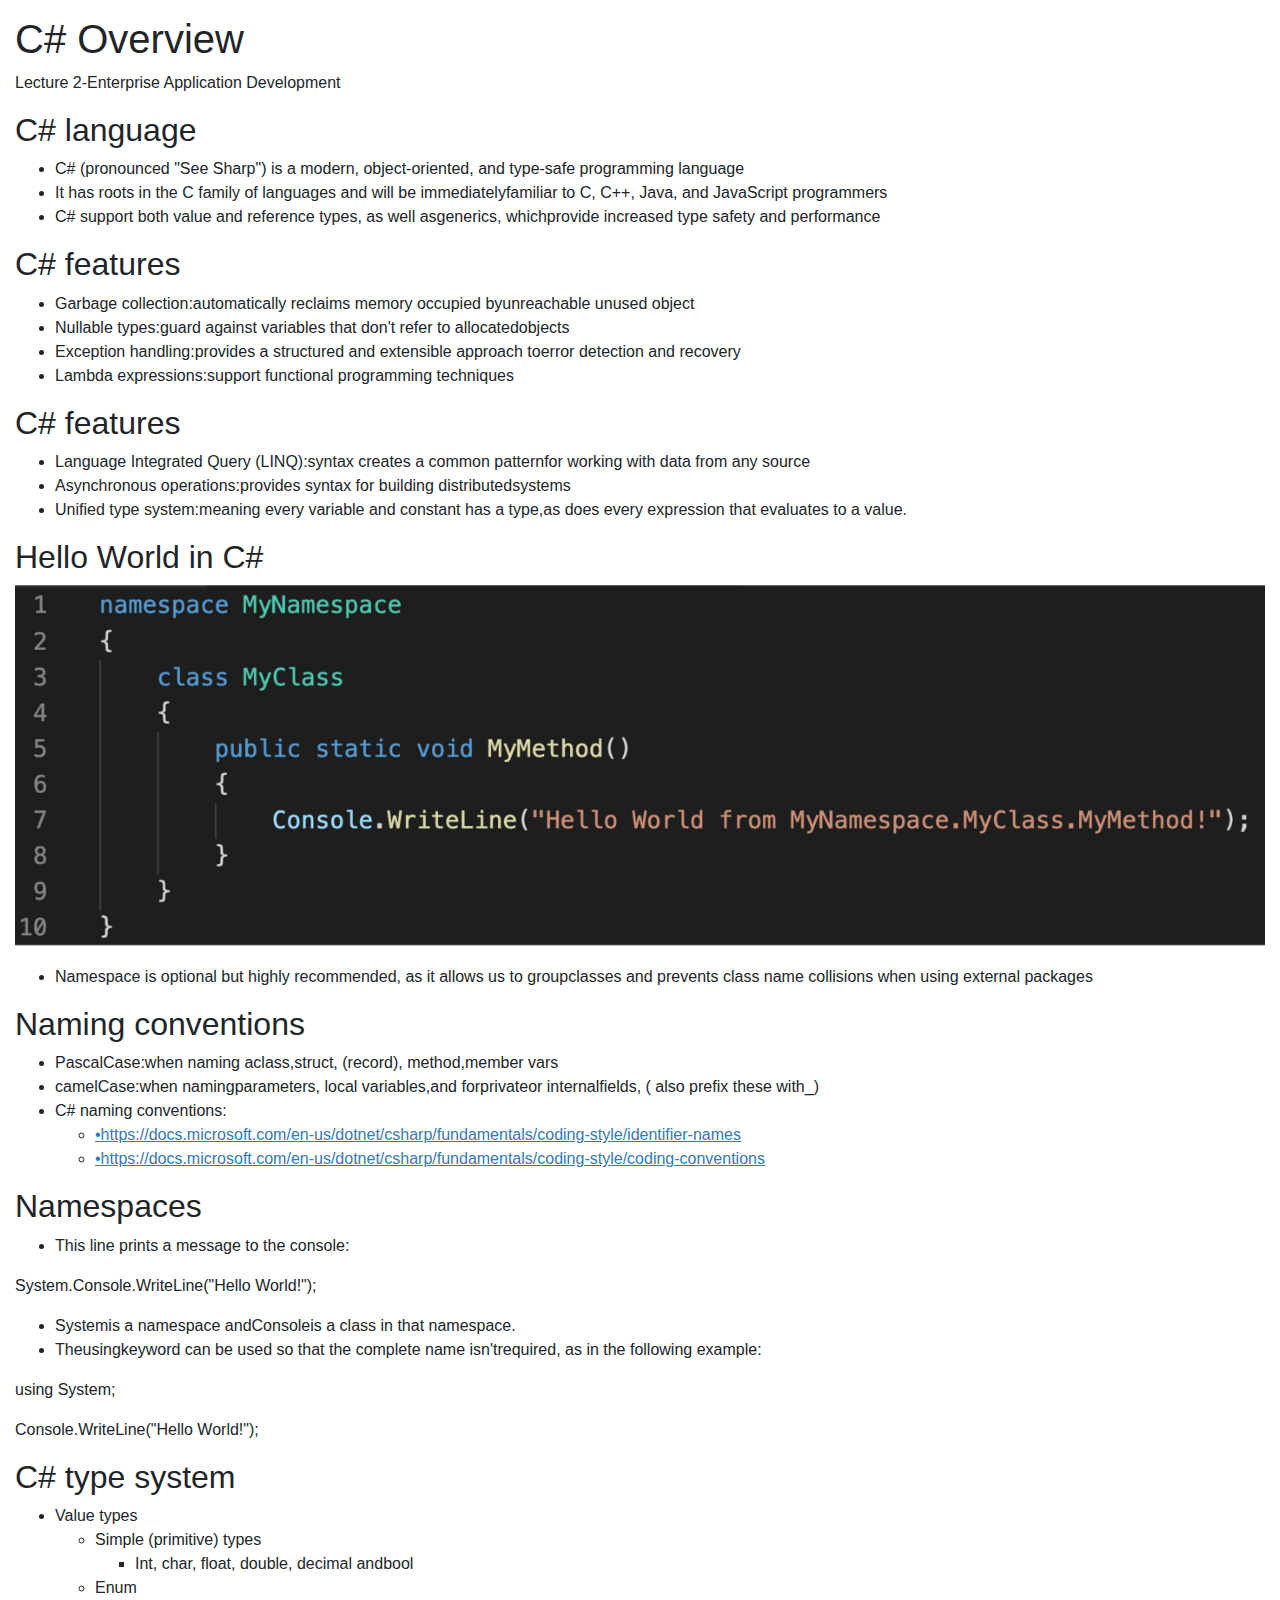
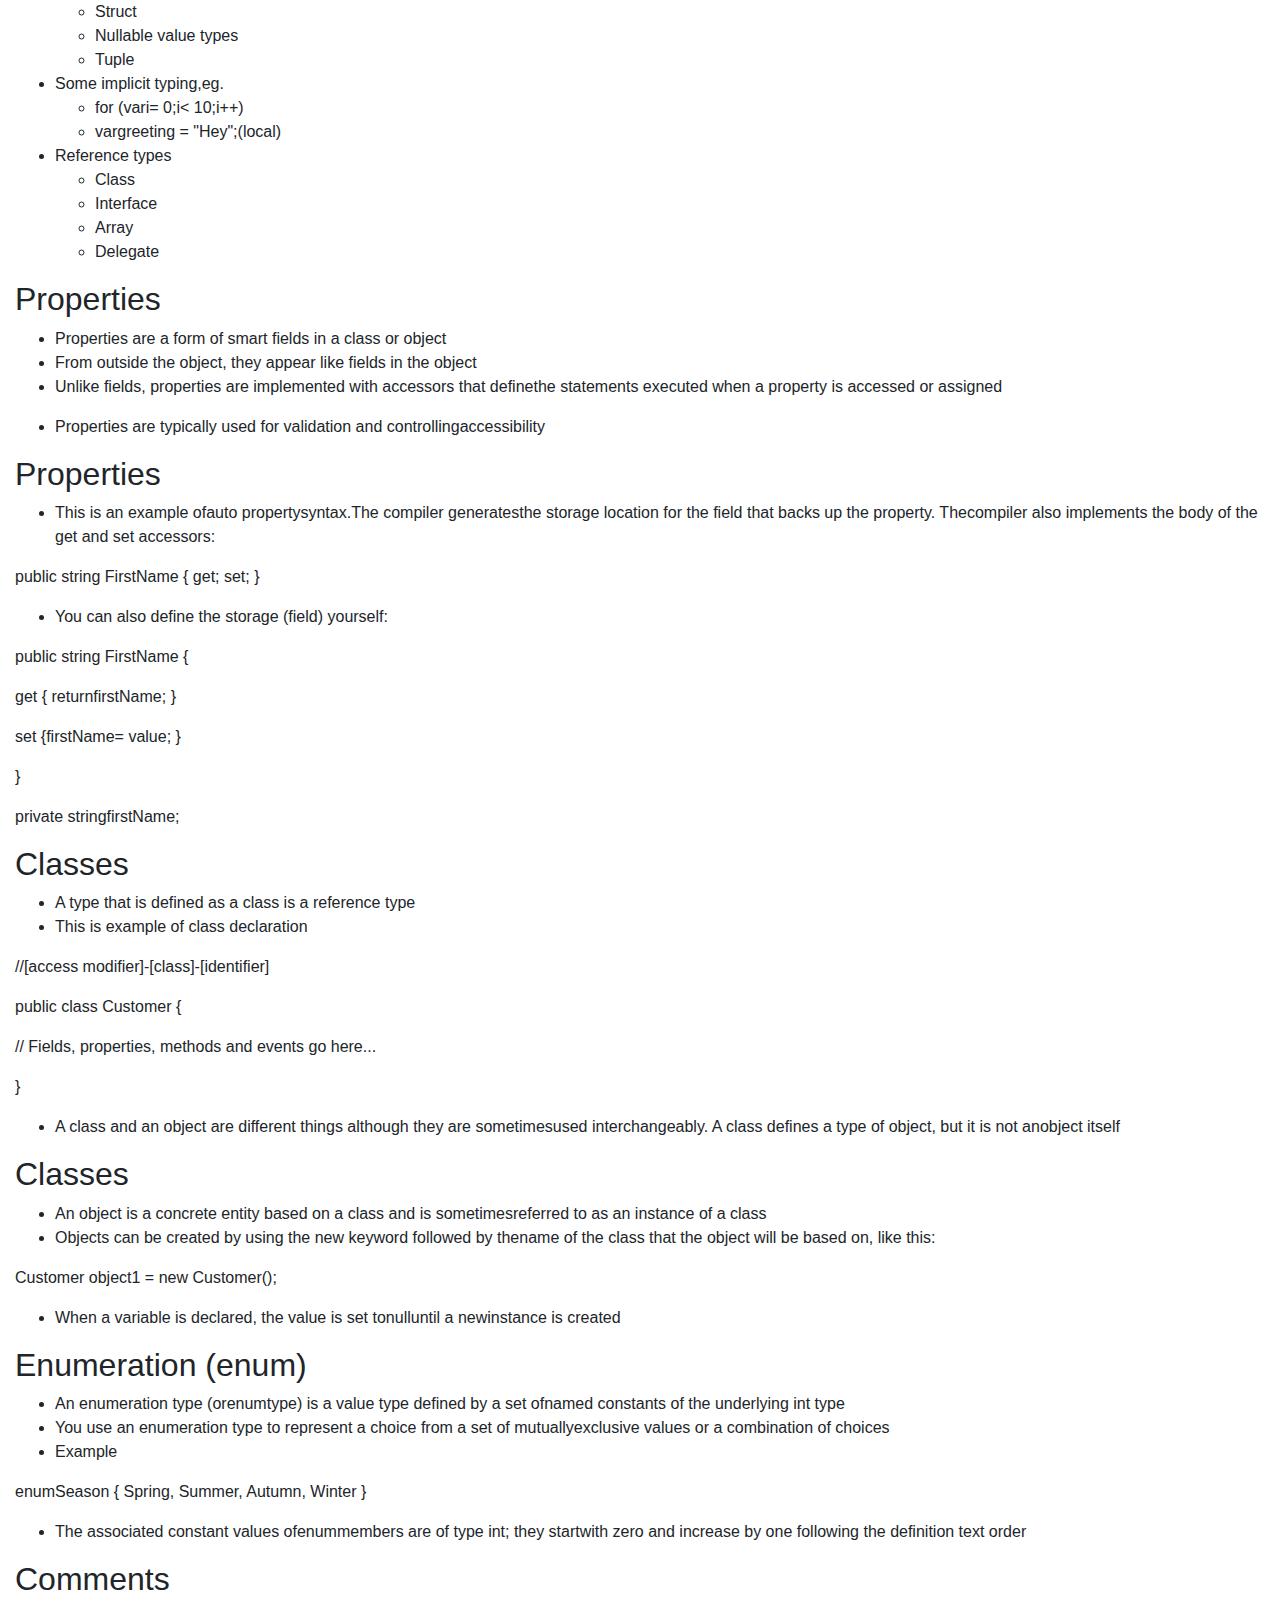
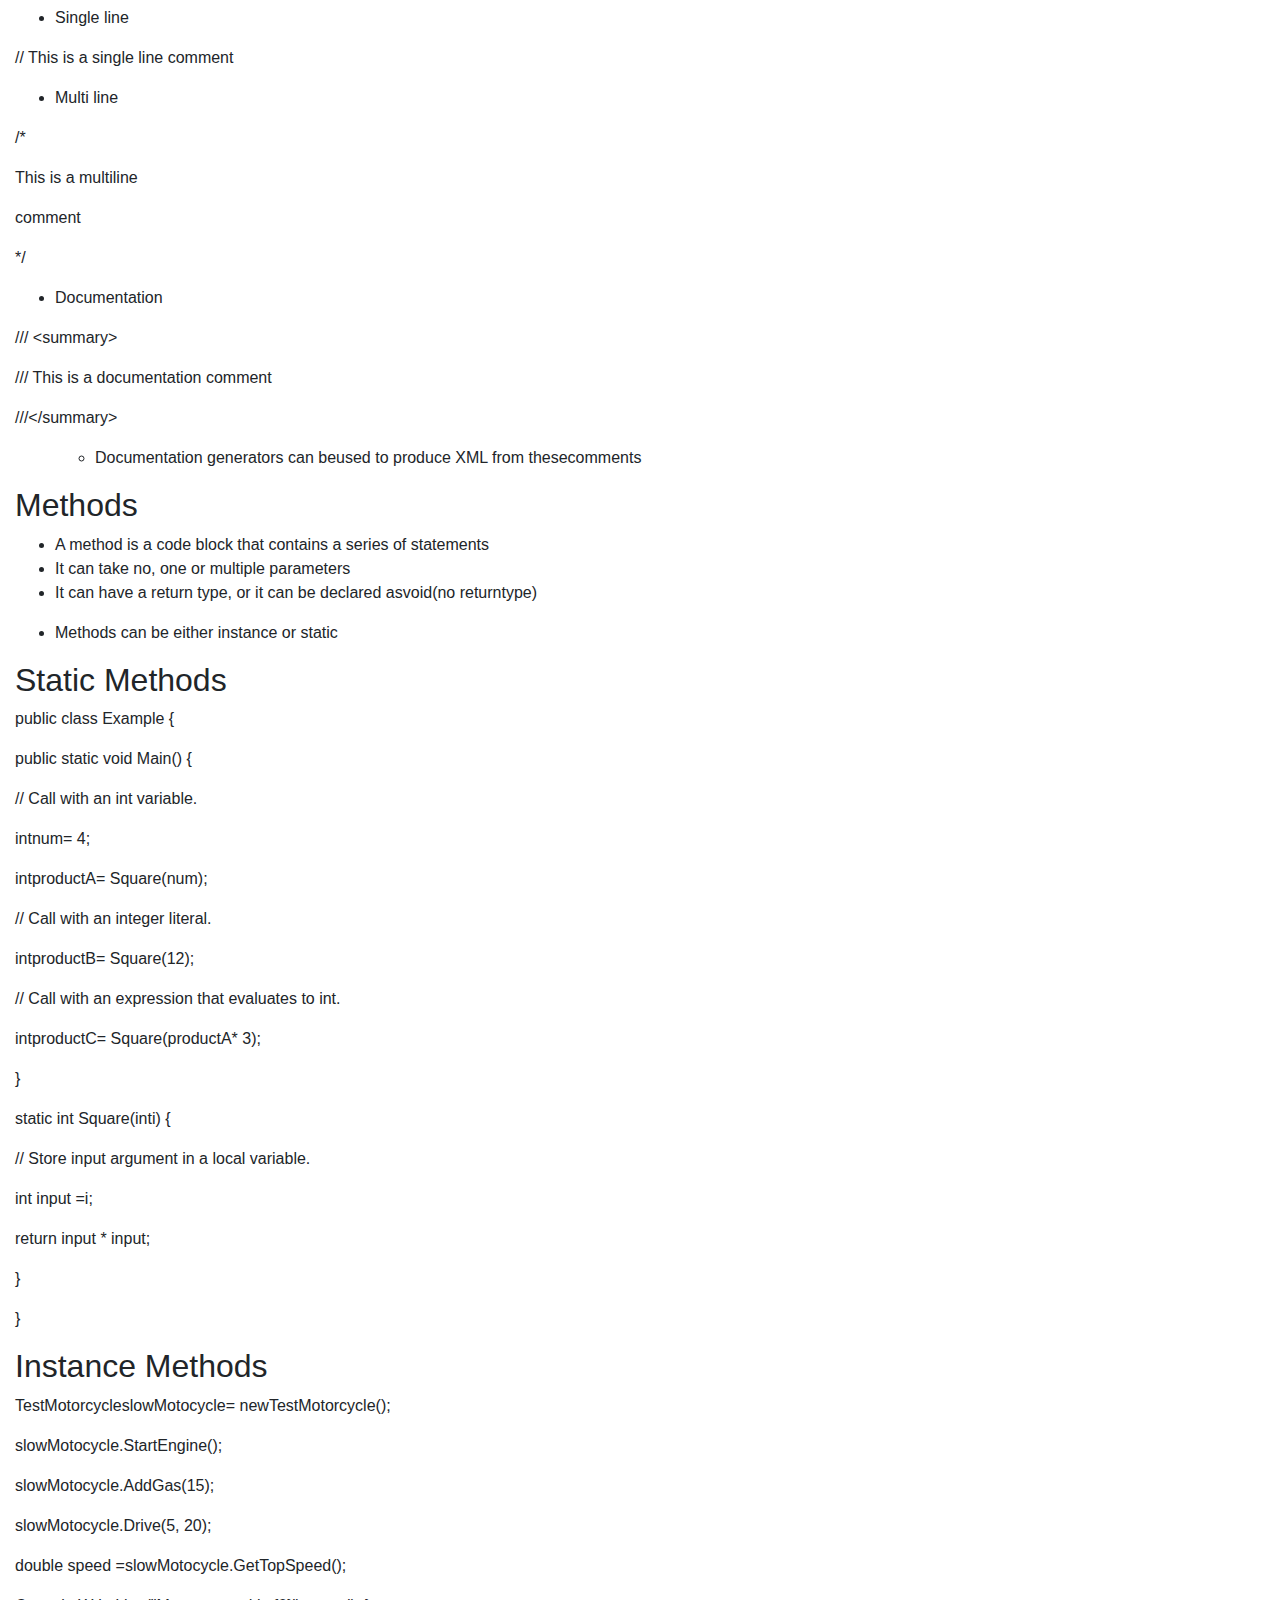
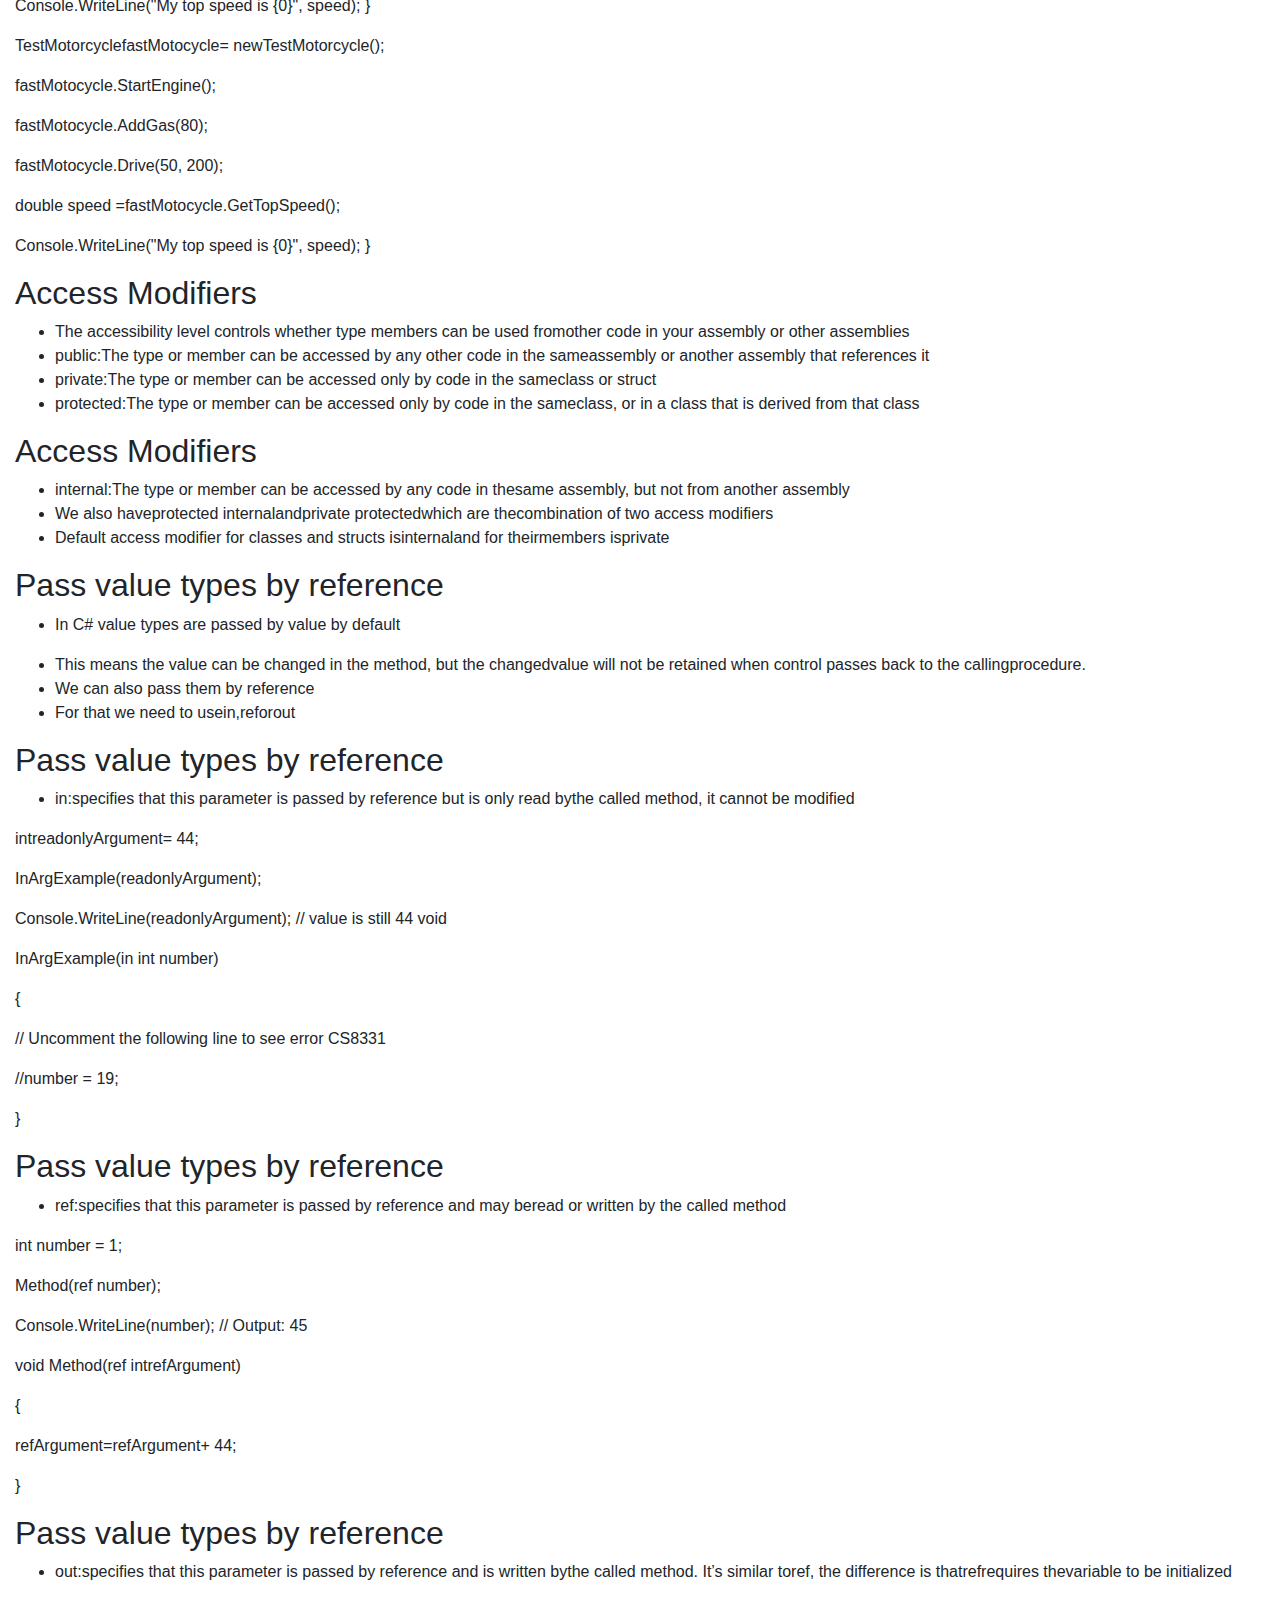
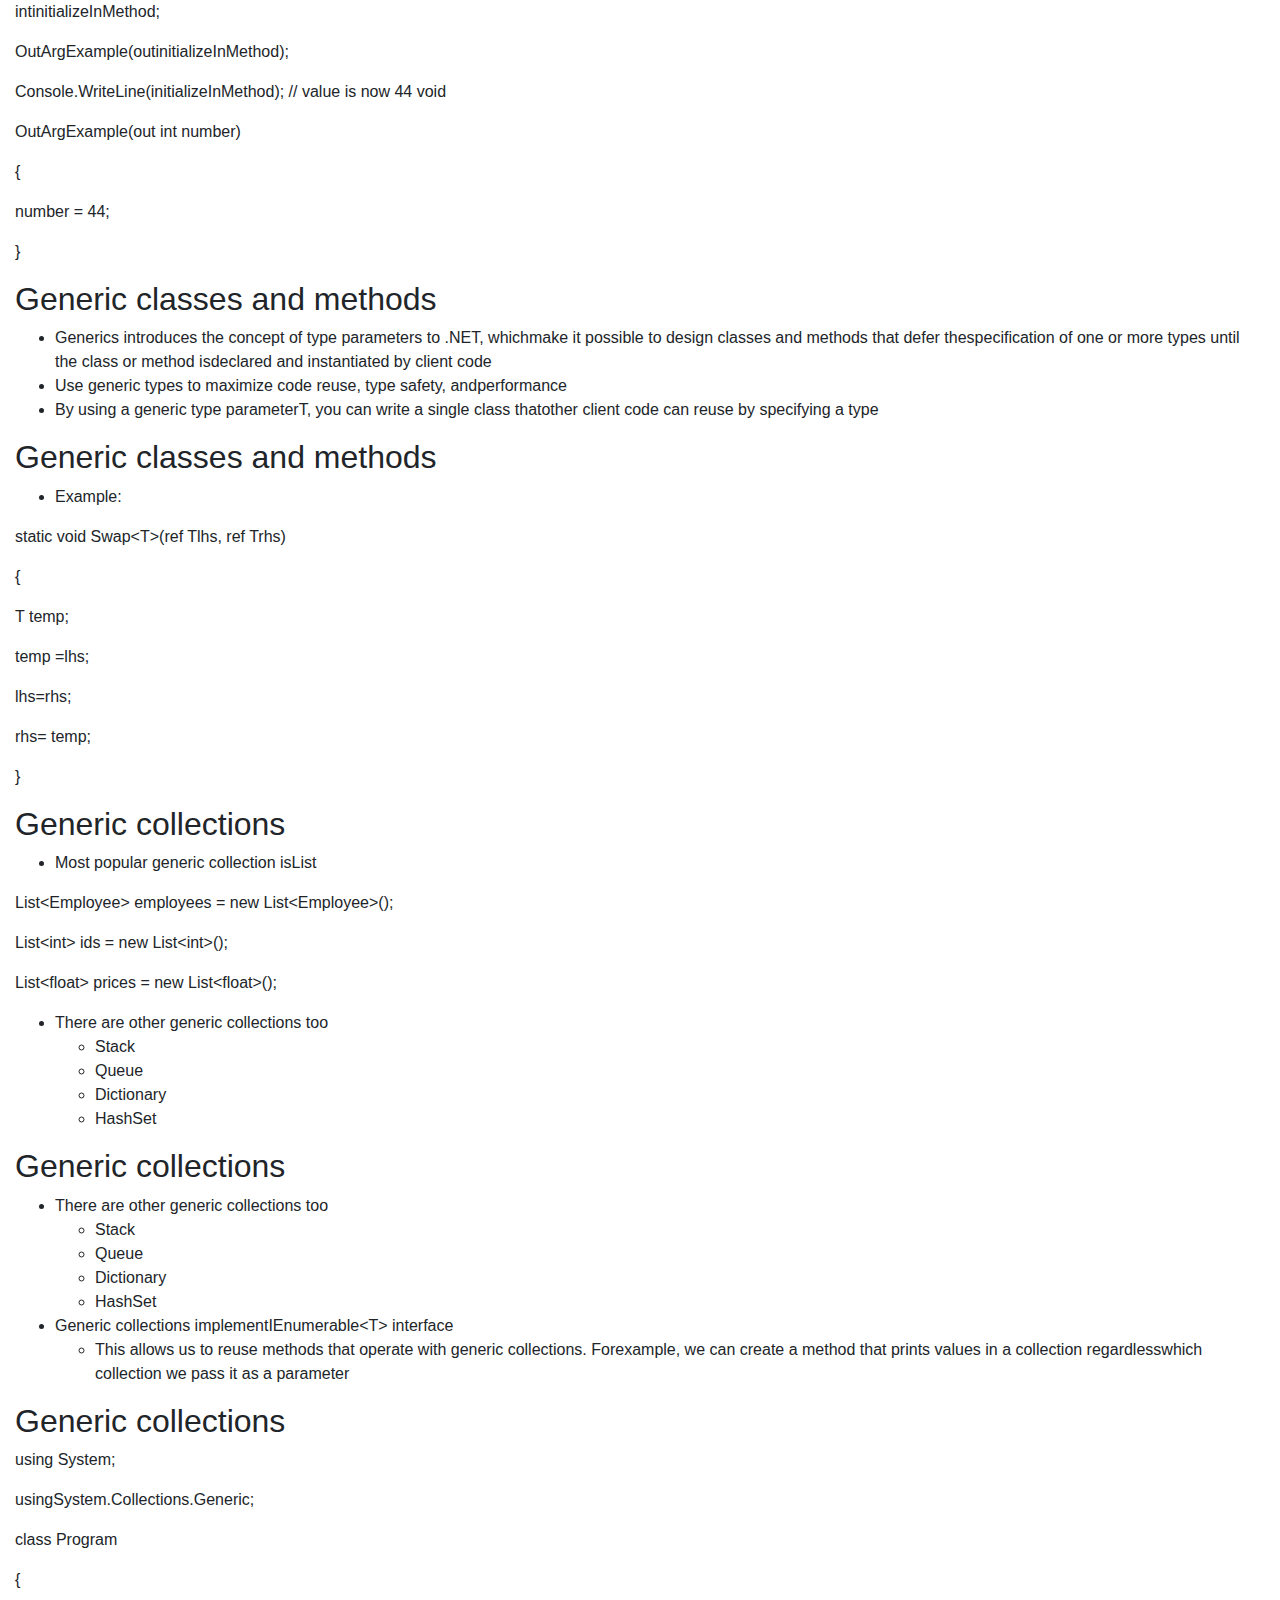
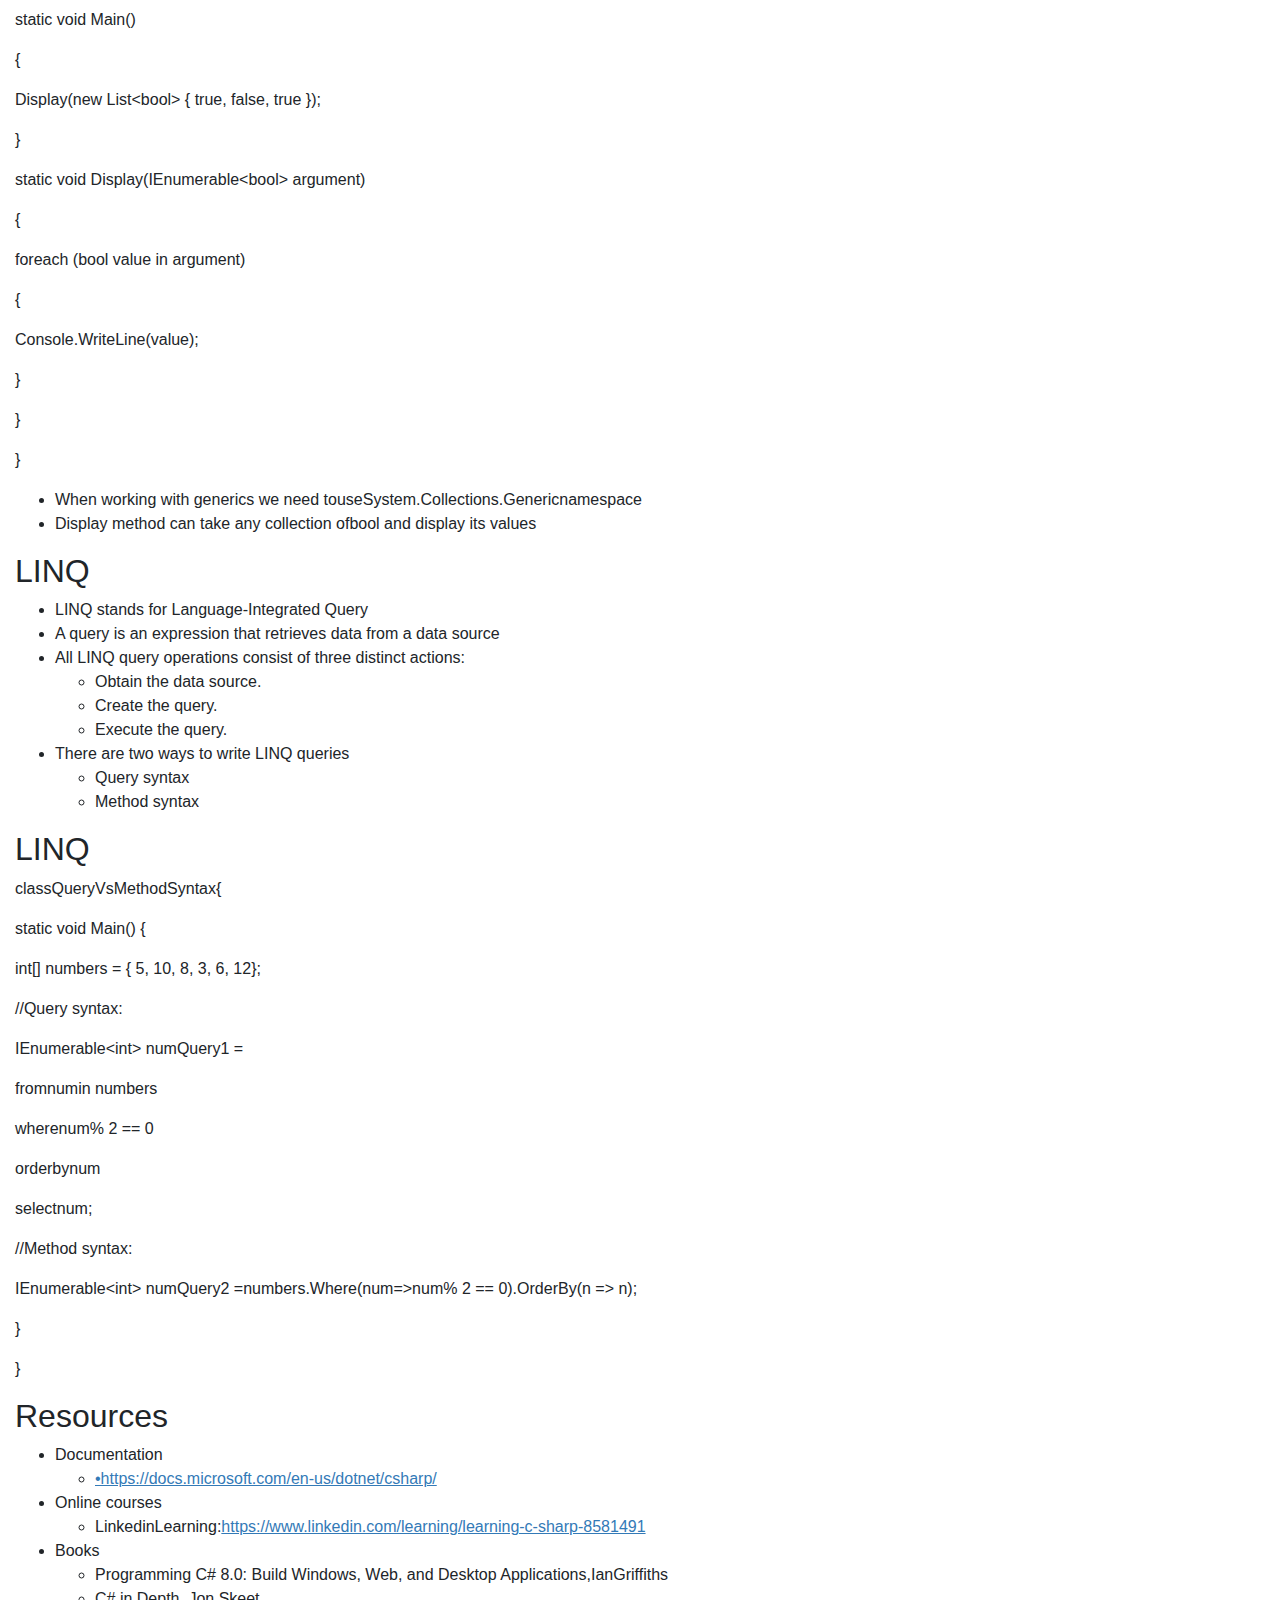
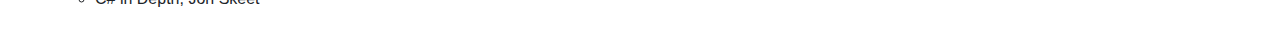
<file: Week 2/Lecture 2.html>
<!DOCTYPE html>
<html lang="en" dir="ltr" xmlns="http://www.w3.org/1999/xhtml">
  <head>
    <meta http-equiv="Content-Type" content="text/html; charset=utf-8" />
    <meta name="generator" content="ally-tag-tree" />
    <meta name="viewport" content="width=device-width, initial-scale=1, shrink-to-fit=no" />
    <style type="text/css">/*!
 * Bootstrap v4.1.3 (https://getbootstrap.com/)
 * Copyright 2011-2018 The Bootstrap Authors
 * Copyright 2011-2018 Twitter, Inc.
 * Licensed under MIT (https://github.com/twbs/bootstrap/blob/master/LICENSE)
 */:root{--blue:#007bff;--indigo:#6610f2;--purple:#6f42c1;--pink:#e83e8c;--red:#dc3545;--orange:#fd7e14;--yellow:#ffc107;--green:#28a745;--teal:#20c997;--cyan:#17a2b8;--white:#fff;--gray:#6c757d;--gray-dark:#343a40;--primary:#007bff;--secondary:#6c757d;--success:#28a745;--info:#17a2b8;--warning:#ffc107;--danger:#dc3545;--light:#f8f9fa;--dark:#343a40;--breakpoint-xs:0;--breakpoint-sm:576px;--breakpoint-md:768px;--breakpoint-lg:992px;--breakpoint-xl:1200px;--font-family-sans-serif:-apple-system,BlinkMacSystemFont,&quot;Segoe UI&quot;,Roboto,&quot;Helvetica Neue&quot;,Arial,sans-serif,&quot;Apple Color Emoji&quot;,&quot;Segoe UI Emoji&quot;,&quot;Segoe UI Symbol&quot;,&quot;Noto Color Emoji&quot;;--font-family-monospace:SFMono-Regular,Menlo,Monaco,Consolas,&quot;Liberation Mono&quot;,&quot;Courier New&quot;,monospace}*,::after,::before{box-sizing:border-box}html{font-family:sans-serif;line-height:1.15;-webkit-text-size-adjust:100%;-ms-text-size-adjust:100%;-ms-overflow-style:scrollbar;-webkit-tap-highlight-color:transparent}@-ms-viewport{width:device-width}article,aside,figcaption,figure,footer,header,hgroup,main,nav,section{display:block}body{margin:0;font-family:-apple-system,BlinkMacSystemFont,&quot;Segoe UI&quot;,Roboto,&quot;Helvetica Neue&quot;,Arial,sans-serif,&quot;Apple Color Emoji&quot;,&quot;Segoe UI Emoji&quot;,&quot;Segoe UI Symbol&quot;,&quot;Noto Color Emoji&quot;;font-size:1rem;font-weight:400;line-height:1.5;color:#212529;text-align:left;background-color:#fff}[tabindex=&quot;-1&quot;]:focus{outline:0!important}hr{box-sizing:content-box;height:0;overflow:visible}h1,h2,h3,h4,h5,h6{margin-top:0;margin-bottom:.5rem}p{margin-top:0;margin-bottom:1rem}abbr[data-original-title],abbr[title]{text-decoration:underline;-webkit-text-decoration:underline dotted;text-decoration:underline dotted;cursor:help;border-bottom:0}address{margin-bottom:1rem;font-style:normal;line-height:inherit}dl,ol,ul{margin-top:0;margin-bottom:1rem}ol ol,ol ul,ul ol,ul ul{margin-bottom:0}dt{font-weight:700}dd{margin-bottom:.5rem;margin-left:0}blockquote{margin:0 0 1rem}dfn{font-style:italic}b,strong{font-weight:bolder}small{font-size:80%}sub,sup{position:relative;font-size:75%;line-height:0;vertical-align:baseline}sub{bottom:-.25em}sup{top:-.5em}a{color:#007bff;text-decoration:none;background-color:transparent;-webkit-text-decoration-skip:objects}a:hover{color:#0056b3;text-decoration:underline}a:not([href]):not([tabindex]){color:inherit;text-decoration:none}a:not([href]):not([tabindex]):focus,a:not([href]):not([tabindex]):hover{color:inherit;text-decoration:none}a:not([href]):not([tabindex]):focus{outline:0}code,kbd,pre,samp{font-family:SFMono-Regular,Menlo,Monaco,Consolas,&quot;Liberation Mono&quot;,&quot;Courier New&quot;,monospace;font-size:1em}pre{margin-top:0;margin-bottom:1rem;overflow:auto;-ms-overflow-style:scrollbar}figure{margin:0 0 1rem}img{vertical-align:middle;border-style:none}svg{overflow:hidden;vertical-align:middle}table{border-collapse:collapse}caption{padding-top:.75rem;padding-bottom:.75rem;color:#6c757d;text-align:left;caption-side:bottom}th{text-align:inherit}label{display:inline-block;margin-bottom:.5rem}button{border-radius:0}button:focus{outline:1px dotted;outline:5px auto -webkit-focus-ring-color}button,input,optgroup,select,textarea{margin:0;font-family:inherit;font-size:inherit;line-height:inherit}button,input{overflow:visible}button,select{text-transform:none}[type=reset],[type=submit],button,html [type=button]{-webkit-appearance:button}[type=button]::-moz-focus-inner,[type=reset]::-moz-focus-inner,[type=submit]::-moz-focus-inner,button::-moz-focus-inner{padding:0;border-style:none}input[type=checkbox],input[type=radio]{box-sizing:border-box;padding:0}input[type=date],input[type=datetime-local],input[type=month],input[type=time]{-webkit-appearance:listbox}textarea{overflow:auto;resize:vertical}fieldset{min-width:0;padding:0;margin:0;border:0}legend{display:block;width:100%;max-width:100%;padding:0;margin-bottom:.5rem;font-size:1.5rem;line-height:inherit;color:inherit;white-space:normal}progress{vertical-align:baseline}[type=number]::-webkit-inner-spin-button,[type=number]::-webkit-outer-spin-button{height:auto}[type=search]{outline-offset:-2px;-webkit-appearance:none}[type=search]::-webkit-search-cancel-button,[type=search]::-webkit-search-decoration{-webkit-appearance:none}::-webkit-file-upload-button{font:inherit;-webkit-appearance:button}output{display:inline-block}summary{display:list-item;cursor:pointer}template{display:none}[hidden]{display:none!important}.h1,.h2,.h3,.h4,.h5,.h6,h1,h2,h3,h4,h5,h6{margin-bottom:.5rem;font-family:inherit;font-weight:500;line-height:1.2;color:inherit}.h1,h1{font-size:2.5rem}.h2,h2{font-size:2rem}.h3,h3{font-size:1.75rem}.h4,h4{font-size:1.5rem}.h5,h5{font-size:1.25rem}.h6,h6{font-size:1rem}.lead{font-size:1.25rem;font-weight:300}.display-1{font-size:6rem;font-weight:300;line-height:1.2}.display-2{font-size:5.5rem;font-weight:300;line-height:1.2}.display-3{font-size:4.5rem;font-weight:300;line-height:1.2}.display-4{font-size:3.5rem;font-weight:300;line-height:1.2}hr{margin-top:1rem;margin-bottom:1rem;border:0;border-top:1px solid rgba(0,0,0,.1)}.small,small{font-size:80%;font-weight:400}.mark,mark{padding:.2em;background-color:#fcf8e3}.list-unstyled{padding-left:0;list-style:none}.list-inline{padding-left:0;list-style:none}.list-inline-item{display:inline-block}.list-inline-item:not(:last-child){margin-right:.5rem}.initialism{font-size:90%;text-transform:uppercase}.blockquote{margin-bottom:1rem;font-size:1.25rem}.blockquote-footer{display:block;font-size:80%;color:#6c757d}.blockquote-footer::before{content:&quot;\2014 \00A0&quot;}.img-fluid{max-width:100%;height:auto}.img-thumbnail{padding:.25rem;background-color:#fff;border:1px solid #dee2e6;border-radius:.25rem;max-width:100%;height:auto}.figure{display:inline-block}.figure-img{margin-bottom:.5rem;line-height:1}.figure-caption{font-size:90%;color:#6c757d}code{font-size:87.5%;color:#e83e8c;word-break:break-word}a&gt;code{color:inherit}kbd{padding:.2rem .4rem;font-size:87.5%;color:#fff;background-color:#212529;border-radius:.2rem}kbd kbd{padding:0;font-size:100%;font-weight:700}pre{display:block;font-size:87.5%;color:#212529}pre code{font-size:inherit;color:inherit;word-break:normal}.pre-scrollable{max-height:340px;overflow-y:scroll}.container{width:100%;padding-right:15px;padding-left:15px;margin-right:auto;margin-left:auto}@media (min-width:576px){.container{max-width:540px}}@media (min-width:768px){.container{max-width:720px}}@media (min-width:992px){.container{max-width:960px}}@media (min-width:1200px){.container{max-width:1140px}}.container-fluid{width:100%;padding-right:15px;padding-left:15px;margin-right:auto;margin-left:auto}.row{display:-ms-flexbox;display:flex;-ms-flex-wrap:wrap;flex-wrap:wrap;margin-right:-15px;margin-left:-15px}.no-gutters{margin-right:0;margin-left:0}.no-gutters&gt;.col,.no-gutters&gt;[class*=col-]{padding-right:0;padding-left:0}.col,.col-1,.col-10,.col-11,.col-12,.col-2,.col-3,.col-4,.col-5,.col-6,.col-7,.col-8,.col-9,.col-auto,.col-lg,.col-lg-1,.col-lg-10,.col-lg-11,.col-lg-12,.col-lg-2,.col-lg-3,.col-lg-4,.col-lg-5,.col-lg-6,.col-lg-7,.col-lg-8,.col-lg-9,.col-lg-auto,.col-md,.col-md-1,.col-md-10,.col-md-11,.col-md-12,.col-md-2,.col-md-3,.col-md-4,.col-md-5,.col-md-6,.col-md-7,.col-md-8,.col-md-9,.col-md-auto,.col-sm,.col-sm-1,.col-sm-10,.col-sm-11,.col-sm-12,.col-sm-2,.col-sm-3,.col-sm-4,.col-sm-5,.col-sm-6,.col-sm-7,.col-sm-8,.col-sm-9,.col-sm-auto,.col-xl,.col-xl-1,.col-xl-10,.col-xl-11,.col-xl-12,.col-xl-2,.col-xl-3,.col-xl-4,.col-xl-5,.col-xl-6,.col-xl-7,.col-xl-8,.col-xl-9,.col-xl-auto{position:relative;width:100%;min-height:1px;padding-right:15px;padding-left:15px}.col{-ms-flex-preferred-size:0;flex-basis:0;-ms-flex-positive:1;flex-grow:1;max-width:100%}.col-auto{-ms-flex:0 0 auto;flex:0 0 auto;width:auto;max-width:none}.col-1{-ms-flex:0 0 8.333333%;flex:0 0 8.333333%;max-width:8.333333%}.col-2{-ms-flex:0 0 16.666667%;flex:0 0 16.666667%;max-width:16.666667%}.col-3{-ms-flex:0 0 25%;flex:0 0 25%;max-width:25%}.col-4{-ms-flex:0 0 33.333333%;flex:0 0 33.333333%;max-width:33.333333%}.col-5{-ms-flex:0 0 41.666667%;flex:0 0 41.666667%;max-width:41.666667%}.col-6{-ms-flex:0 0 50%;flex:0 0 50%;max-width:50%}.col-7{-ms-flex:0 0 58.333333%;flex:0 0 58.333333%;max-width:58.333333%}.col-8{-ms-flex:0 0 66.666667%;flex:0 0 66.666667%;max-width:66.666667%}.col-9{-ms-flex:0 0 75%;flex:0 0 75%;max-width:75%}.col-10{-ms-flex:0 0 83.333333%;flex:0 0 83.333333%;max-width:83.333333%}.col-11{-ms-flex:0 0 91.666667%;flex:0 0 91.666667%;max-width:91.666667%}.col-12{-ms-flex:0 0 100%;flex:0 0 100%;max-width:100%}.order-first{-ms-flex-order:-1;order:-1}.order-last{-ms-flex-order:13;order:13}.order-0{-ms-flex-order:0;order:0}.order-1{-ms-flex-order:1;order:1}.order-2{-ms-flex-order:2;order:2}.order-3{-ms-flex-order:3;order:3}.order-4{-ms-flex-order:4;order:4}.order-5{-ms-flex-order:5;order:5}.order-6{-ms-flex-order:6;order:6}.order-7{-ms-flex-order:7;order:7}.order-8{-ms-flex-order:8;order:8}.order-9{-ms-flex-order:9;order:9}.order-10{-ms-flex-order:10;order:10}.order-11{-ms-flex-order:11;order:11}.order-12{-ms-flex-order:12;order:12}.offset-1{margin-left:8.333333%}.offset-2{margin-left:16.666667%}.offset-3{margin-left:25%}.offset-4{margin-left:33.333333%}.offset-5{margin-left:41.666667%}.offset-6{margin-left:50%}.offset-7{margin-left:58.333333%}.offset-8{margin-left:66.666667%}.offset-9{margin-left:75%}.offset-10{margin-left:83.333333%}.offset-11{margin-left:91.666667%}@media (min-width:576px){.col-sm{-ms-flex-preferred-size:0;flex-basis:0;-ms-flex-positive:1;flex-grow:1;max-width:100%}.col-sm-auto{-ms-flex:0 0 auto;flex:0 0 auto;width:auto;max-width:none}.col-sm-1{-ms-flex:0 0 8.333333%;flex:0 0 8.333333%;max-width:8.333333%}.col-sm-2{-ms-flex:0 0 16.666667%;flex:0 0 16.666667%;max-width:16.666667%}.col-sm-3{-ms-flex:0 0 25%;flex:0 0 25%;max-width:25%}.col-sm-4{-ms-flex:0 0 33.333333%;flex:0 0 33.333333%;max-width:33.333333%}.col-sm-5{-ms-flex:0 0 41.666667%;flex:0 0 41.666667%;max-width:41.666667%}.col-sm-6{-ms-flex:0 0 50%;flex:0 0 50%;max-width:50%}.col-sm-7{-ms-flex:0 0 58.333333%;flex:0 0 58.333333%;max-width:58.333333%}.col-sm-8{-ms-flex:0 0 66.666667%;flex:0 0 66.666667%;max-width:66.666667%}.col-sm-9{-ms-flex:0 0 75%;flex:0 0 75%;max-width:75%}.col-sm-10{-ms-flex:0 0 83.333333%;flex:0 0 83.333333%;max-width:83.333333%}.col-sm-11{-ms-flex:0 0 91.666667%;flex:0 0 91.666667%;max-width:91.666667%}.col-sm-12{-ms-flex:0 0 100%;flex:0 0 100%;max-width:100%}.order-sm-first{-ms-flex-order:-1;order:-1}.order-sm-last{-ms-flex-order:13;order:13}.order-sm-0{-ms-flex-order:0;order:0}.order-sm-1{-ms-flex-order:1;order:1}.order-sm-2{-ms-flex-order:2;order:2}.order-sm-3{-ms-flex-order:3;order:3}.order-sm-4{-ms-flex-order:4;order:4}.order-sm-5{-ms-flex-order:5;order:5}.order-sm-6{-ms-flex-order:6;order:6}.order-sm-7{-ms-flex-order:7;order:7}.order-sm-8{-ms-flex-order:8;order:8}.order-sm-9{-ms-flex-order:9;order:9}.order-sm-10{-ms-flex-order:10;order:10}.order-sm-11{-ms-flex-order:11;order:11}.order-sm-12{-ms-flex-order:12;order:12}.offset-sm-0{margin-left:0}.offset-sm-1{margin-left:8.333333%}.offset-sm-2{margin-left:16.666667%}.offset-sm-3{margin-left:25%}.offset-sm-4{margin-left:33.333333%}.offset-sm-5{margin-left:41.666667%}.offset-sm-6{margin-left:50%}.offset-sm-7{margin-left:58.333333%}.offset-sm-8{margin-left:66.666667%}.offset-sm-9{margin-left:75%}.offset-sm-10{margin-left:83.333333%}.offset-sm-11{margin-left:91.666667%}}@media (min-width:768px){.col-md{-ms-flex-preferred-size:0;flex-basis:0;-ms-flex-positive:1;flex-grow:1;max-width:100%}.col-md-auto{-ms-flex:0 0 auto;flex:0 0 auto;width:auto;max-width:none}.col-md-1{-ms-flex:0 0 8.333333%;flex:0 0 8.333333%;max-width:8.333333%}.col-md-2{-ms-flex:0 0 16.666667%;flex:0 0 16.666667%;max-width:16.666667%}.col-md-3{-ms-flex:0 0 25%;flex:0 0 25%;max-width:25%}.col-md-4{-ms-flex:0 0 33.333333%;flex:0 0 33.333333%;max-width:33.333333%}.col-md-5{-ms-flex:0 0 41.666667%;flex:0 0 41.666667%;max-width:41.666667%}.col-md-6{-ms-flex:0 0 50%;flex:0 0 50%;max-width:50%}.col-md-7{-ms-flex:0 0 58.333333%;flex:0 0 58.333333%;max-width:58.333333%}.col-md-8{-ms-flex:0 0 66.666667%;flex:0 0 66.666667%;max-width:66.666667%}.col-md-9{-ms-flex:0 0 75%;flex:0 0 75%;max-width:75%}.col-md-10{-ms-flex:0 0 83.333333%;flex:0 0 83.333333%;max-width:83.333333%}.col-md-11{-ms-flex:0 0 91.666667%;flex:0 0 91.666667%;max-width:91.666667%}.col-md-12{-ms-flex:0 0 100%;flex:0 0 100%;max-width:100%}.order-md-first{-ms-flex-order:-1;order:-1}.order-md-last{-ms-flex-order:13;order:13}.order-md-0{-ms-flex-order:0;order:0}.order-md-1{-ms-flex-order:1;order:1}.order-md-2{-ms-flex-order:2;order:2}.order-md-3{-ms-flex-order:3;order:3}.order-md-4{-ms-flex-order:4;order:4}.order-md-5{-ms-flex-order:5;order:5}.order-md-6{-ms-flex-order:6;order:6}.order-md-7{-ms-flex-order:7;order:7}.order-md-8{-ms-flex-order:8;order:8}.order-md-9{-ms-flex-order:9;order:9}.order-md-10{-ms-flex-order:10;order:10}.order-md-11{-ms-flex-order:11;order:11}.order-md-12{-ms-flex-order:12;order:12}.offset-md-0{margin-left:0}.offset-md-1{margin-left:8.333333%}.offset-md-2{margin-left:16.666667%}.offset-md-3{margin-left:25%}.offset-md-4{margin-left:33.333333%}.offset-md-5{margin-left:41.666667%}.offset-md-6{margin-left:50%}.offset-md-7{margin-left:58.333333%}.offset-md-8{margin-left:66.666667%}.offset-md-9{margin-left:75%}.offset-md-10{margin-left:83.333333%}.offset-md-11{margin-left:91.666667%}}@media (min-width:992px){.col-lg{-ms-flex-preferred-size:0;flex-basis:0;-ms-flex-positive:1;flex-grow:1;max-width:100%}.col-lg-auto{-ms-flex:0 0 auto;flex:0 0 auto;width:auto;max-width:none}.col-lg-1{-ms-flex:0 0 8.333333%;flex:0 0 8.333333%;max-width:8.333333%}.col-lg-2{-ms-flex:0 0 16.666667%;flex:0 0 16.666667%;max-width:16.666667%}.col-lg-3{-ms-flex:0 0 25%;flex:0 0 25%;max-width:25%}.col-lg-4{-ms-flex:0 0 33.333333%;flex:0 0 33.333333%;max-width:33.333333%}.col-lg-5{-ms-flex:0 0 41.666667%;flex:0 0 41.666667%;max-width:41.666667%}.col-lg-6{-ms-flex:0 0 50%;flex:0 0 50%;max-width:50%}.col-lg-7{-ms-flex:0 0 58.333333%;flex:0 0 58.333333%;max-width:58.333333%}.col-lg-8{-ms-flex:0 0 66.666667%;flex:0 0 66.666667%;max-width:66.666667%}.col-lg-9{-ms-flex:0 0 75%;flex:0 0 75%;max-width:75%}.col-lg-10{-ms-flex:0 0 83.333333%;flex:0 0 83.333333%;max-width:83.333333%}.col-lg-11{-ms-flex:0 0 91.666667%;flex:0 0 91.666667%;max-width:91.666667%}.col-lg-12{-ms-flex:0 0 100%;flex:0 0 100%;max-width:100%}.order-lg-first{-ms-flex-order:-1;order:-1}.order-lg-last{-ms-flex-order:13;order:13}.order-lg-0{-ms-flex-order:0;order:0}.order-lg-1{-ms-flex-order:1;order:1}.order-lg-2{-ms-flex-order:2;order:2}.order-lg-3{-ms-flex-order:3;order:3}.order-lg-4{-ms-flex-order:4;order:4}.order-lg-5{-ms-flex-order:5;order:5}.order-lg-6{-ms-flex-order:6;order:6}.order-lg-7{-ms-flex-order:7;order:7}.order-lg-8{-ms-flex-order:8;order:8}.order-lg-9{-ms-flex-order:9;order:9}.order-lg-10{-ms-flex-order:10;order:10}.order-lg-11{-ms-flex-order:11;order:11}.order-lg-12{-ms-flex-order:12;order:12}.offset-lg-0{margin-left:0}.offset-lg-1{margin-left:8.333333%}.offset-lg-2{margin-left:16.666667%}.offset-lg-3{margin-left:25%}.offset-lg-4{margin-left:33.333333%}.offset-lg-5{margin-left:41.666667%}.offset-lg-6{margin-left:50%}.offset-lg-7{margin-left:58.333333%}.offset-lg-8{margin-left:66.666667%}.offset-lg-9{margin-left:75%}.offset-lg-10{margin-left:83.333333%}.offset-lg-11{margin-left:91.666667%}}@media (min-width:1200px){.col-xl{-ms-flex-preferred-size:0;flex-basis:0;-ms-flex-positive:1;flex-grow:1;max-width:100%}.col-xl-auto{-ms-flex:0 0 auto;flex:0 0 auto;width:auto;max-width:none}.col-xl-1{-ms-flex:0 0 8.333333%;flex:0 0 8.333333%;max-width:8.333333%}.col-xl-2{-ms-flex:0 0 16.666667%;flex:0 0 16.666667%;max-width:16.666667%}.col-xl-3{-ms-flex:0 0 25%;flex:0 0 25%;max-width:25%}.col-xl-4{-ms-flex:0 0 33.333333%;flex:0 0 33.333333%;max-width:33.333333%}.col-xl-5{-ms-flex:0 0 41.666667%;flex:0 0 41.666667%;max-width:41.666667%}.col-xl-6{-ms-flex:0 0 50%;flex:0 0 50%;max-width:50%}.col-xl-7{-ms-flex:0 0 58.333333%;flex:0 0 58.333333%;max-width:58.333333%}.col-xl-8{-ms-flex:0 0 66.666667%;flex:0 0 66.666667%;max-width:66.666667%}.col-xl-9{-ms-flex:0 0 75%;flex:0 0 75%;max-width:75%}.col-xl-10{-ms-flex:0 0 83.333333%;flex:0 0 83.333333%;max-width:83.333333%}.col-xl-11{-ms-flex:0 0 91.666667%;flex:0 0 91.666667%;max-width:91.666667%}.col-xl-12{-ms-flex:0 0 100%;flex:0 0 100%;max-width:100%}.order-xl-first{-ms-flex-order:-1;order:-1}.order-xl-last{-ms-flex-order:13;order:13}.order-xl-0{-ms-flex-order:0;order:0}.order-xl-1{-ms-flex-order:1;order:1}.order-xl-2{-ms-flex-order:2;order:2}.order-xl-3{-ms-flex-order:3;order:3}.order-xl-4{-ms-flex-order:4;order:4}.order-xl-5{-ms-flex-order:5;order:5}.order-xl-6{-ms-flex-order:6;order:6}.order-xl-7{-ms-flex-order:7;order:7}.order-xl-8{-ms-flex-order:8;order:8}.order-xl-9{-ms-flex-order:9;order:9}.order-xl-10{-ms-flex-order:10;order:10}.order-xl-11{-ms-flex-order:11;order:11}.order-xl-12{-ms-flex-order:12;order:12}.offset-xl-0{margin-left:0}.offset-xl-1{margin-left:8.333333%}.offset-xl-2{margin-left:16.666667%}.offset-xl-3{margin-left:25%}.offset-xl-4{margin-left:33.333333%}.offset-xl-5{margin-left:41.666667%}.offset-xl-6{margin-left:50%}.offset-xl-7{margin-left:58.333333%}.offset-xl-8{margin-left:66.666667%}.offset-xl-9{margin-left:75%}.offset-xl-10{margin-left:83.333333%}.offset-xl-11{margin-left:91.666667%}}.table{width:100%;margin-bottom:1rem;background-color:transparent}.table td,.table th{padding:.75rem;vertical-align:top;border-top:1px solid #dee2e6}.table thead th{vertical-align:bottom;border-bottom:2px solid #dee2e6}.table tbody+tbody{border-top:2px solid #dee2e6}.table .table{background-color:#fff}.table-sm td,.table-sm th{padding:.3rem}.table-bordered{border:1px solid #dee2e6}.table-bordered td,.table-bordered th{border:1px solid #dee2e6}.table-bordered thead td,.table-bordered thead th{border-bottom-width:2px}.table-borderless tbody+tbody,.table-borderless td,.table-borderless th,.table-borderless thead th{border:0}.table-striped tbody tr:nth-of-type(odd){background-color:rgba(0,0,0,.05)}.table-hover tbody tr:hover{background-color:rgba(0,0,0,.075)}.table-primary,.table-primary&gt;td,.table-primary&gt;th{background-color:#b8daff}.table-hover .table-primary:hover{background-color:#9fcdff}.table-hover .table-primary:hover&gt;td,.table-hover .table-primary:hover&gt;th{background-color:#9fcdff}.table-secondary,.table-secondary&gt;td,.table-secondary&gt;th{background-color:#d6d8db}.table-hover .table-secondary:hover{background-color:#c8cbcf}.table-hover .table-secondary:hover&gt;td,.table-hover .table-secondary:hover&gt;th{background-color:#c8cbcf}.table-success,.table-success&gt;td,.table-success&gt;th{background-color:#c3e6cb}.table-hover .table-success:hover{background-color:#b1dfbb}.table-hover .table-success:hover&gt;td,.table-hover .table-success:hover&gt;th{background-color:#b1dfbb}.table-info,.table-info&gt;td,.table-info&gt;th{background-color:#bee5eb}.table-hover .table-info:hover{background-color:#abdde5}.table-hover .table-info:hover&gt;td,.table-hover .table-info:hover&gt;th{background-color:#abdde5}.table-warning,.table-warning&gt;td,.table-warning&gt;th{background-color:#ffeeba}.table-hover .table-warning:hover{background-color:#ffe8a1}.table-hover .table-warning:hover&gt;td,.table-hover .table-warning:hover&gt;th{background-color:#ffe8a1}.table-danger,.table-danger&gt;td,.table-danger&gt;th{background-color:#f5c6cb}.table-hover .table-danger:hover{background-color:#f1b0b7}.table-hover .table-danger:hover&gt;td,.table-hover .table-danger:hover&gt;th{background-color:#f1b0b7}.table-light,.table-light&gt;td,.table-light&gt;th{background-color:#fdfdfe}.table-hover .table-light:hover{background-color:#ececf6}.table-hover .table-light:hover&gt;td,.table-hover .table-light:hover&gt;th{background-color:#ececf6}.table-dark,.table-dark&gt;td,.table-dark&gt;th{background-color:#c6c8ca}.table-hover .table-dark:hover{background-color:#b9bbbe}.table-hover .table-dark:hover&gt;td,.table-hover .table-dark:hover&gt;th{background-color:#b9bbbe}.table-active,.table-active&gt;td,.table-active&gt;th{background-color:rgba(0,0,0,.075)}.table-hover .table-active:hover{background-color:rgba(0,0,0,.075)}.table-hover .table-active:hover&gt;td,.table-hover .table-active:hover&gt;th{background-color:rgba(0,0,0,.075)}.table .thead-dark th{color:#fff;background-color:#212529;border-color:#32383e}.table .thead-light th{color:#495057;background-color:#e9ecef;border-color:#dee2e6}.table-dark{color:#fff;background-color:#212529}.table-dark td,.table-dark th,.table-dark thead th{border-color:#32383e}.table-dark.table-bordered{border:0}.table-dark.table-striped tbody tr:nth-of-type(odd){background-color:rgba(255,255,255,.05)}.table-dark.table-hover tbody tr:hover{background-color:rgba(255,255,255,.075)}@media (max-width:575.98px){.table-responsive-sm{display:block;width:100%;overflow-x:auto;-webkit-overflow-scrolling:touch;-ms-overflow-style:-ms-autohiding-scrollbar}.table-responsive-sm&gt;.table-bordered{border:0}}@media (max-width:767.98px){.table-responsive-md{display:block;width:100%;overflow-x:auto;-webkit-overflow-scrolling:touch;-ms-overflow-style:-ms-autohiding-scrollbar}.table-responsive-md&gt;.table-bordered{border:0}}@media (max-width:991.98px){.table-responsive-lg{display:block;width:100%;overflow-x:auto;-webkit-overflow-scrolling:touch;-ms-overflow-style:-ms-autohiding-scrollbar}.table-responsive-lg&gt;.table-bordered{border:0}}@media (max-width:1199.98px){.table-responsive-xl{display:block;width:100%;overflow-x:auto;-webkit-overflow-scrolling:touch;-ms-overflow-style:-ms-autohiding-scrollbar}.table-responsive-xl&gt;.table-bordered{border:0}}.table-responsive{display:block;width:100%;overflow-x:auto;-webkit-overflow-scrolling:touch;-ms-overflow-style:-ms-autohiding-scrollbar}.table-responsive&gt;.table-bordered{border:0}.form-control{display:block;width:100%;height:calc(2.25rem + 2px);padding:.375rem .75rem;font-size:1rem;line-height:1.5;color:#495057;background-color:#fff;background-clip:padding-box;border:1px solid #ced4da;border-radius:.25rem;transition:border-color .15s ease-in-out,box-shadow .15s ease-in-out}@media screen and (prefers-reduced-motion:reduce){.form-control{transition:none}}.form-control::-ms-expand{background-color:transparent;border:0}.form-control:focus{color:#495057;background-color:#fff;border-color:#80bdff;outline:0;box-shadow:0 0 0 .2rem rgba(0,123,255,.25)}.form-control::-webkit-input-placeholder{color:#6c757d;opacity:1}.form-control::-moz-placeholder{color:#6c757d;opacity:1}.form-control:-ms-input-placeholder{color:#6c757d;opacity:1}.form-control::-ms-input-placeholder{color:#6c757d;opacity:1}.form-control::placeholder{color:#6c757d;opacity:1}.form-control:disabled,.form-control[readonly]{background-color:#e9ecef;opacity:1}select.form-control:focus::-ms-value{color:#495057;background-color:#fff}.form-control-file,.form-control-range{display:block;width:100%}.col-form-label{padding-top:calc(.375rem + 1px);padding-bottom:calc(.375rem + 1px);margin-bottom:0;font-size:inherit;line-height:1.5}.col-form-label-lg{padding-top:calc(.5rem + 1px);padding-bottom:calc(.5rem + 1px);font-size:1.25rem;line-height:1.5}.col-form-label-sm{padding-top:calc(.25rem + 1px);padding-bottom:calc(.25rem + 1px);font-size:.875rem;line-height:1.5}.form-control-plaintext{display:block;width:100%;padding-top:.375rem;padding-bottom:.375rem;margin-bottom:0;line-height:1.5;color:#212529;background-color:transparent;border:solid transparent;border-width:1px 0}.form-control-plaintext.form-control-lg,.form-control-plaintext.form-control-sm{padding-right:0;padding-left:0}.form-control-sm{height:calc(1.8125rem + 2px);padding:.25rem .5rem;font-size:.875rem;line-height:1.5;border-radius:.2rem}.form-control-lg{height:calc(2.875rem + 2px);padding:.5rem 1rem;font-size:1.25rem;line-height:1.5;border-radius:.3rem}select.form-control[multiple],select.form-control[size]{height:auto}textarea.form-control{height:auto}.form-group{margin-bottom:1rem}.form-text{display:block;margin-top:.25rem}.form-row{display:-ms-flexbox;display:flex;-ms-flex-wrap:wrap;flex-wrap:wrap;margin-right:-5px;margin-left:-5px}.form-row&gt;.col,.form-row&gt;[class*=col-]{padding-right:5px;padding-left:5px}.form-check{position:relative;display:block;padding-left:1.25rem}.form-check-input{position:absolute;margin-top:.3rem;margin-left:-1.25rem}.form-check-input:disabled~.form-check-label{color:#6c757d}.form-check-label{margin-bottom:0}.form-check-inline{display:-ms-inline-flexbox;display:inline-flex;-ms-flex-align:center;align-items:center;padding-left:0;margin-right:.75rem}.form-check-inline .form-check-input{position:static;margin-top:0;margin-right:.3125rem;margin-left:0}.valid-feedback{display:none;width:100%;margin-top:.25rem;font-size:80%;color:#28a745}.valid-tooltip{position:absolute;top:100%;z-index:5;display:none;max-width:100%;padding:.25rem .5rem;margin-top:.1rem;font-size:.875rem;line-height:1.5;color:#fff;background-color:rgba(40,167,69,.9);border-radius:.25rem}.custom-select.is-valid,.form-control.is-valid,.was-validated .custom-select:valid,.was-validated .form-control:valid{border-color:#28a745}.custom-select.is-valid:focus,.form-control.is-valid:focus,.was-validated .custom-select:valid:focus,.was-validated .form-control:valid:focus{border-color:#28a745;box-shadow:0 0 0 .2rem rgba(40,167,69,.25)}.custom-select.is-valid~.valid-feedback,.custom-select.is-valid~.valid-tooltip,.form-control.is-valid~.valid-feedback,.form-control.is-valid~.valid-tooltip,.was-validated .custom-select:valid~.valid-feedback,.was-validated .custom-select:valid~.valid-tooltip,.was-validated .form-control:valid~.valid-feedback,.was-validated .form-control:valid~.valid-tooltip{display:block}.form-control-file.is-valid~.valid-feedback,.form-control-file.is-valid~.valid-tooltip,.was-validated .form-control-file:valid~.valid-feedback,.was-validated .form-control-file:valid~.valid-tooltip{display:block}.form-check-input.is-valid~.form-check-label,.was-validated .form-check-input:valid~.form-check-label{color:#28a745}.form-check-input.is-valid~.valid-feedback,.form-check-input.is-valid~.valid-tooltip,.was-validated .form-check-input:valid~.valid-feedback,.was-validated .form-check-input:valid~.valid-tooltip{display:block}.custom-control-input.is-valid~.custom-control-label,.was-validated .custom-control-input:valid~.custom-control-label{color:#28a745}.custom-control-input.is-valid~.custom-control-label::before,.was-validated .custom-control-input:valid~.custom-control-label::before{background-color:#71dd8a}.custom-control-input.is-valid~.valid-feedback,.custom-control-input.is-valid~.valid-tooltip,.was-validated .custom-control-input:valid~.valid-feedback,.was-validated .custom-control-input:valid~.valid-tooltip{display:block}.custom-control-input.is-valid:checked~.custom-control-label::before,.was-validated .custom-control-input:valid:checked~.custom-control-label::before{background-color:#34ce57}.custom-control-input.is-valid:focus~.custom-control-label::before,.was-validated .custom-control-input:valid:focus~.custom-control-label::before{box-shadow:0 0 0 1px #fff,0 0 0 .2rem rgba(40,167,69,.25)}.custom-file-input.is-valid~.custom-file-label,.was-validated .custom-file-input:valid~.custom-file-label{border-color:#28a745}.custom-file-input.is-valid~.custom-file-label::after,.was-validated .custom-file-input:valid~.custom-file-label::after{border-color:inherit}.custom-file-input.is-valid~.valid-feedback,.custom-file-input.is-valid~.valid-tooltip,.was-validated .custom-file-input:valid~.valid-feedback,.was-validated .custom-file-input:valid~.valid-tooltip{display:block}.custom-file-input.is-valid:focus~.custom-file-label,.was-validated .custom-file-input:valid:focus~.custom-file-label{box-shadow:0 0 0 .2rem rgba(40,167,69,.25)}.invalid-feedback{display:none;width:100%;margin-top:.25rem;font-size:80%;color:#dc3545}.invalid-tooltip{position:absolute;top:100%;z-index:5;display:none;max-width:100%;padding:.25rem .5rem;margin-top:.1rem;font-size:.875rem;line-height:1.5;color:#fff;background-color:rgba(220,53,69,.9);border-radius:.25rem}.custom-select.is-invalid,.form-control.is-invalid,.was-validated .custom-select:invalid,.was-validated .form-control:invalid{border-color:#dc3545}.custom-select.is-invalid:focus,.form-control.is-invalid:focus,.was-validated .custom-select:invalid:focus,.was-validated .form-control:invalid:focus{border-color:#dc3545;box-shadow:0 0 0 .2rem rgba(220,53,69,.25)}.custom-select.is-invalid~.invalid-feedback,.custom-select.is-invalid~.invalid-tooltip,.form-control.is-invalid~.invalid-feedback,.form-control.is-invalid~.invalid-tooltip,.was-validated .custom-select:invalid~.invalid-feedback,.was-validated .custom-select:invalid~.invalid-tooltip,.was-validated .form-control:invalid~.invalid-feedback,.was-validated .form-control:invalid~.invalid-tooltip{display:block}.form-control-file.is-invalid~.invalid-feedback,.form-control-file.is-invalid~.invalid-tooltip,.was-validated .form-control-file:invalid~.invalid-feedback,.was-validated .form-control-file:invalid~.invalid-tooltip{display:block}.form-check-input.is-invalid~.form-check-label,.was-validated .form-check-input:invalid~.form-check-label{color:#dc3545}.form-check-input.is-invalid~.invalid-feedback,.form-check-input.is-invalid~.invalid-tooltip,.was-validated .form-check-input:invalid~.invalid-feedback,.was-validated .form-check-input:invalid~.invalid-tooltip{display:block}.custom-control-input.is-invalid~.custom-control-label,.was-validated .custom-control-input:invalid~.custom-control-label{color:#dc3545}.custom-control-input.is-invalid~.custom-control-label::before,.was-validated .custom-control-input:invalid~.custom-control-label::before{background-color:#efa2a9}.custom-control-input.is-invalid~.invalid-feedback,.custom-control-input.is-invalid~.invalid-tooltip,.was-validated .custom-control-input:invalid~.invalid-feedback,.was-validated .custom-control-input:invalid~.invalid-tooltip{display:block}.custom-control-input.is-invalid:checked~.custom-control-label::before,.was-validated .custom-control-input:invalid:checked~.custom-control-label::before{background-color:#e4606d}.custom-control-input.is-invalid:focus~.custom-control-label::before,.was-validated .custom-control-input:invalid:focus~.custom-control-label::before{box-shadow:0 0 0 1px #fff,0 0 0 .2rem rgba(220,53,69,.25)}.custom-file-input.is-invalid~.custom-file-label,.was-validated .custom-file-input:invalid~.custom-file-label{border-color:#dc3545}.custom-file-input.is-invalid~.custom-file-label::after,.was-validated .custom-file-input:invalid~.custom-file-label::after{border-color:inherit}.custom-file-input.is-invalid~.invalid-feedback,.custom-file-input.is-invalid~.invalid-tooltip,.was-validated .custom-file-input:invalid~.invalid-feedback,.was-validated .custom-file-input:invalid~.invalid-tooltip{display:block}.custom-file-input.is-invalid:focus~.custom-file-label,.was-validated .custom-file-input:invalid:focus~.custom-file-label{box-shadow:0 0 0 .2rem rgba(220,53,69,.25)}.form-inline{display:-ms-flexbox;display:flex;-ms-flex-flow:row wrap;flex-flow:row wrap;-ms-flex-align:center;align-items:center}.form-inline .form-check{width:100%}@media (min-width:576px){.form-inline label{display:-ms-flexbox;display:flex;-ms-flex-align:center;align-items:center;-ms-flex-pack:center;justify-content:center;margin-bottom:0}.form-inline .form-group{display:-ms-flexbox;display:flex;-ms-flex:0 0 auto;flex:0 0 auto;-ms-flex-flow:row wrap;flex-flow:row wrap;-ms-flex-align:center;align-items:center;margin-bottom:0}.form-inline .form-control{display:inline-block;width:auto;vertical-align:middle}.form-inline .form-control-plaintext{display:inline-block}.form-inline .custom-select,.form-inline .input-group{width:auto}.form-inline .form-check{display:-ms-flexbox;display:flex;-ms-flex-align:center;align-items:center;-ms-flex-pack:center;justify-content:center;width:auto;padding-left:0}.form-inline .form-check-input{position:relative;margin-top:0;margin-right:.25rem;margin-left:0}.form-inline .custom-control{-ms-flex-align:center;align-items:center;-ms-flex-pack:center;justify-content:center}.form-inline .custom-control-label{margin-bottom:0}}.btn{display:inline-block;font-weight:400;text-align:center;white-space:nowrap;vertical-align:middle;-webkit-user-select:none;-moz-user-select:none;-ms-user-select:none;user-select:none;border:1px solid transparent;padding:.375rem .75rem;font-size:1rem;line-height:1.5;border-radius:.25rem;transition:color .15s ease-in-out,background-color .15s ease-in-out,border-color .15s ease-in-out,box-shadow .15s ease-in-out}@media screen and (prefers-reduced-motion:reduce){.btn{transition:none}}.btn:focus,.btn:hover{text-decoration:none}.btn.focus,.btn:focus{outline:0;box-shadow:0 0 0 .2rem rgba(0,123,255,.25)}.btn.disabled,.btn:disabled{opacity:.65}.btn:not(:disabled):not(.disabled){cursor:pointer}a.btn.disabled,fieldset:disabled a.btn{pointer-events:none}.btn-primary{color:#fff;background-color:#007bff;border-color:#007bff}.btn-primary:hover{color:#fff;background-color:#0069d9;border-color:#0062cc}.btn-primary.focus,.btn-primary:focus{box-shadow:0 0 0 .2rem rgba(0,123,255,.5)}.btn-primary.disabled,.btn-primary:disabled{color:#fff;background-color:#007bff;border-color:#007bff}.btn-primary:not(:disabled):not(.disabled).active,.btn-primary:not(:disabled):not(.disabled):active,.show&gt;.btn-primary.dropdown-toggle{color:#fff;background-color:#0062cc;border-color:#005cbf}.btn-primary:not(:disabled):not(.disabled).active:focus,.btn-primary:not(:disabled):not(.disabled):active:focus,.show&gt;.btn-primary.dropdown-toggle:focus{box-shadow:0 0 0 .2rem rgba(0,123,255,.5)}.btn-secondary{color:#fff;background-color:#6c757d;border-color:#6c757d}.btn-secondary:hover{color:#fff;background-color:#5a6268;border-color:#545b62}.btn-secondary.focus,.btn-secondary:focus{box-shadow:0 0 0 .2rem rgba(108,117,125,.5)}.btn-secondary.disabled,.btn-secondary:disabled{color:#fff;background-color:#6c757d;border-color:#6c757d}.btn-secondary:not(:disabled):not(.disabled).active,.btn-secondary:not(:disabled):not(.disabled):active,.show&gt;.btn-secondary.dropdown-toggle{color:#fff;background-color:#545b62;border-color:#4e555b}.btn-secondary:not(:disabled):not(.disabled).active:focus,.btn-secondary:not(:disabled):not(.disabled):active:focus,.show&gt;.btn-secondary.dropdown-toggle:focus{box-shadow:0 0 0 .2rem rgba(108,117,125,.5)}.btn-success{color:#fff;background-color:#28a745;border-color:#28a745}.btn-success:hover{color:#fff;background-color:#218838;border-color:#1e7e34}.btn-success.focus,.btn-success:focus{box-shadow:0 0 0 .2rem rgba(40,167,69,.5)}.btn-success.disabled,.btn-success:disabled{color:#fff;background-color:#28a745;border-color:#28a745}.btn-success:not(:disabled):not(.disabled).active,.btn-success:not(:disabled):not(.disabled):active,.show&gt;.btn-success.dropdown-toggle{color:#fff;background-color:#1e7e34;border-color:#1c7430}.btn-success:not(:disabled):not(.disabled).active:focus,.btn-success:not(:disabled):not(.disabled):active:focus,.show&gt;.btn-success.dropdown-toggle:focus{box-shadow:0 0 0 .2rem rgba(40,167,69,.5)}.btn-info{color:#fff;background-color:#17a2b8;border-color:#17a2b8}.btn-info:hover{color:#fff;background-color:#138496;border-color:#117a8b}.btn-info.focus,.btn-info:focus{box-shadow:0 0 0 .2rem rgba(23,162,184,.5)}.btn-info.disabled,.btn-info:disabled{color:#fff;background-color:#17a2b8;border-color:#17a2b8}.btn-info:not(:disabled):not(.disabled).active,.btn-info:not(:disabled):not(.disabled):active,.show&gt;.btn-info.dropdown-toggle{color:#fff;background-color:#117a8b;border-color:#10707f}.btn-info:not(:disabled):not(.disabled).active:focus,.btn-info:not(:disabled):not(.disabled):active:focus,.show&gt;.btn-info.dropdown-toggle:focus{box-shadow:0 0 0 .2rem rgba(23,162,184,.5)}.btn-warning{color:#212529;background-color:#ffc107;border-color:#ffc107}.btn-warning:hover{color:#212529;background-color:#e0a800;border-color:#d39e00}.btn-warning.focus,.btn-warning:focus{box-shadow:0 0 0 .2rem rgba(255,193,7,.5)}.btn-warning.disabled,.btn-warning:disabled{color:#212529;background-color:#ffc107;border-color:#ffc107}.btn-warning:not(:disabled):not(.disabled).active,.btn-warning:not(:disabled):not(.disabled):active,.show&gt;.btn-warning.dropdown-toggle{color:#212529;background-color:#d39e00;border-color:#c69500}.btn-warning:not(:disabled):not(.disabled).active:focus,.btn-warning:not(:disabled):not(.disabled):active:focus,.show&gt;.btn-warning.dropdown-toggle:focus{box-shadow:0 0 0 .2rem rgba(255,193,7,.5)}.btn-danger{color:#fff;background-color:#dc3545;border-color:#dc3545}.btn-danger:hover{color:#fff;background-color:#c82333;border-color:#bd2130}.btn-danger.focus,.btn-danger:focus{box-shadow:0 0 0 .2rem rgba(220,53,69,.5)}.btn-danger.disabled,.btn-danger:disabled{color:#fff;background-color:#dc3545;border-color:#dc3545}.btn-danger:not(:disabled):not(.disabled).active,.btn-danger:not(:disabled):not(.disabled):active,.show&gt;.btn-danger.dropdown-toggle{color:#fff;background-color:#bd2130;border-color:#b21f2d}.btn-danger:not(:disabled):not(.disabled).active:focus,.btn-danger:not(:disabled):not(.disabled):active:focus,.show&gt;.btn-danger.dropdown-toggle:focus{box-shadow:0 0 0 .2rem rgba(220,53,69,.5)}.btn-light{color:#212529;background-color:#f8f9fa;border-color:#f8f9fa}.btn-light:hover{color:#212529;background-color:#e2e6ea;border-color:#dae0e5}.btn-light.focus,.btn-light:focus{box-shadow:0 0 0 .2rem rgba(248,249,250,.5)}.btn-light.disabled,.btn-light:disabled{color:#212529;background-color:#f8f9fa;border-color:#f8f9fa}.btn-light:not(:disabled):not(.disabled).active,.btn-light:not(:disabled):not(.disabled):active,.show&gt;.btn-light.dropdown-toggle{color:#212529;background-color:#dae0e5;border-color:#d3d9df}.btn-light:not(:disabled):not(.disabled).active:focus,.btn-light:not(:disabled):not(.disabled):active:focus,.show&gt;.btn-light.dropdown-toggle:focus{box-shadow:0 0 0 .2rem rgba(248,249,250,.5)}.btn-dark{color:#fff;background-color:#343a40;border-color:#343a40}.btn-dark:hover{color:#fff;background-color:#23272b;border-color:#1d2124}.btn-dark.focus,.btn-dark:focus{box-shadow:0 0 0 .2rem rgba(52,58,64,.5)}.btn-dark.disabled,.btn-dark:disabled{color:#fff;background-color:#343a40;border-color:#343a40}.btn-dark:not(:disabled):not(.disabled).active,.btn-dark:not(:disabled):not(.disabled):active,.show&gt;.btn-dark.dropdown-toggle{color:#fff;background-color:#1d2124;border-color:#171a1d}.btn-dark:not(:disabled):not(.disabled).active:focus,.btn-dark:not(:disabled):not(.disabled):active:focus,.show&gt;.btn-dark.dropdown-toggle:focus{box-shadow:0 0 0 .2rem rgba(52,58,64,.5)}.btn-outline-primary{color:#007bff;background-color:transparent;background-image:none;border-color:#007bff}.btn-outline-primary:hover{color:#fff;background-color:#007bff;border-color:#007bff}.btn-outline-primary.focus,.btn-outline-primary:focus{box-shadow:0 0 0 .2rem rgba(0,123,255,.5)}.btn-outline-primary.disabled,.btn-outline-primary:disabled{color:#007bff;background-color:transparent}.btn-outline-primary:not(:disabled):not(.disabled).active,.btn-outline-primary:not(:disabled):not(.disabled):active,.show&gt;.btn-outline-primary.dropdown-toggle{color:#fff;background-color:#007bff;border-color:#007bff}.btn-outline-primary:not(:disabled):not(.disabled).active:focus,.btn-outline-primary:not(:disabled):not(.disabled):active:focus,.show&gt;.btn-outline-primary.dropdown-toggle:focus{box-shadow:0 0 0 .2rem rgba(0,123,255,.5)}.btn-outline-secondary{color:#6c757d;background-color:transparent;background-image:none;border-color:#6c757d}.btn-outline-secondary:hover{color:#fff;background-color:#6c757d;border-color:#6c757d}.btn-outline-secondary.focus,.btn-outline-secondary:focus{box-shadow:0 0 0 .2rem rgba(108,117,125,.5)}.btn-outline-secondary.disabled,.btn-outline-secondary:disabled{color:#6c757d;background-color:transparent}.btn-outline-secondary:not(:disabled):not(.disabled).active,.btn-outline-secondary:not(:disabled):not(.disabled):active,.show&gt;.btn-outline-secondary.dropdown-toggle{color:#fff;background-color:#6c757d;border-color:#6c757d}.btn-outline-secondary:not(:disabled):not(.disabled).active:focus,.btn-outline-secondary:not(:disabled):not(.disabled):active:focus,.show&gt;.btn-outline-secondary.dropdown-toggle:focus{box-shadow:0 0 0 .2rem rgba(108,117,125,.5)}.btn-outline-success{color:#28a745;background-color:transparent;background-image:none;border-color:#28a745}.btn-outline-success:hover{color:#fff;background-color:#28a745;border-color:#28a745}.btn-outline-success.focus,.btn-outline-success:focus{box-shadow:0 0 0 .2rem rgba(40,167,69,.5)}.btn-outline-success.disabled,.btn-outline-success:disabled{color:#28a745;background-color:transparent}.btn-outline-success:not(:disabled):not(.disabled).active,.btn-outline-success:not(:disabled):not(.disabled):active,.show&gt;.btn-outline-success.dropdown-toggle{color:#fff;background-color:#28a745;border-color:#28a745}.btn-outline-success:not(:disabled):not(.disabled).active:focus,.btn-outline-success:not(:disabled):not(.disabled):active:focus,.show&gt;.btn-outline-success.dropdown-toggle:focus{box-shadow:0 0 0 .2rem rgba(40,167,69,.5)}.btn-outline-info{color:#17a2b8;background-color:transparent;background-image:none;border-color:#17a2b8}.btn-outline-info:hover{color:#fff;background-color:#17a2b8;border-color:#17a2b8}.btn-outline-info.focus,.btn-outline-info:focus{box-shadow:0 0 0 .2rem rgba(23,162,184,.5)}.btn-outline-info.disabled,.btn-outline-info:disabled{color:#17a2b8;background-color:transparent}.btn-outline-info:not(:disabled):not(.disabled).active,.btn-outline-info:not(:disabled):not(.disabled):active,.show&gt;.btn-outline-info.dropdown-toggle{color:#fff;background-color:#17a2b8;border-color:#17a2b8}.btn-outline-info:not(:disabled):not(.disabled).active:focus,.btn-outline-info:not(:disabled):not(.disabled):active:focus,.show&gt;.btn-outline-info.dropdown-toggle:focus{box-shadow:0 0 0 .2rem rgba(23,162,184,.5)}.btn-outline-warning{color:#ffc107;background-color:transparent;background-image:none;border-color:#ffc107}.btn-outline-warning:hover{color:#212529;background-color:#ffc107;border-color:#ffc107}.btn-outline-warning.focus,.btn-outline-warning:focus{box-shadow:0 0 0 .2rem rgba(255,193,7,.5)}.btn-outline-warning.disabled,.btn-outline-warning:disabled{color:#ffc107;background-color:transparent}.btn-outline-warning:not(:disabled):not(.disabled).active,.btn-outline-warning:not(:disabled):not(.disabled):active,.show&gt;.btn-outline-warning.dropdown-toggle{color:#212529;background-color:#ffc107;border-color:#ffc107}.btn-outline-warning:not(:disabled):not(.disabled).active:focus,.btn-outline-warning:not(:disabled):not(.disabled):active:focus,.show&gt;.btn-outline-warning.dropdown-toggle:focus{box-shadow:0 0 0 .2rem rgba(255,193,7,.5)}.btn-outline-danger{color:#dc3545;background-color:transparent;background-image:none;border-color:#dc3545}.btn-outline-danger:hover{color:#fff;background-color:#dc3545;border-color:#dc3545}.btn-outline-danger.focus,.btn-outline-danger:focus{box-shadow:0 0 0 .2rem rgba(220,53,69,.5)}.btn-outline-danger.disabled,.btn-outline-danger:disabled{color:#dc3545;background-color:transparent}.btn-outline-danger:not(:disabled):not(.disabled).active,.btn-outline-danger:not(:disabled):not(.disabled):active,.show&gt;.btn-outline-danger.dropdown-toggle{color:#fff;background-color:#dc3545;border-color:#dc3545}.btn-outline-danger:not(:disabled):not(.disabled).active:focus,.btn-outline-danger:not(:disabled):not(.disabled):active:focus,.show&gt;.btn-outline-danger.dropdown-toggle:focus{box-shadow:0 0 0 .2rem rgba(220,53,69,.5)}.btn-outline-light{color:#f8f9fa;background-color:transparent;background-image:none;border-color:#f8f9fa}.btn-outline-light:hover{color:#212529;background-color:#f8f9fa;border-color:#f8f9fa}.btn-outline-light.focus,.btn-outline-light:focus{box-shadow:0 0 0 .2rem rgba(248,249,250,.5)}.btn-outline-light.disabled,.btn-outline-light:disabled{color:#f8f9fa;background-color:transparent}.btn-outline-light:not(:disabled):not(.disabled).active,.btn-outline-light:not(:disabled):not(.disabled):active,.show&gt;.btn-outline-light.dropdown-toggle{color:#212529;background-color:#f8f9fa;border-color:#f8f9fa}.btn-outline-light:not(:disabled):not(.disabled).active:focus,.btn-outline-light:not(:disabled):not(.disabled):active:focus,.show&gt;.btn-outline-light.dropdown-toggle:focus{box-shadow:0 0 0 .2rem rgba(248,249,250,.5)}.btn-outline-dark{color:#343a40;background-color:transparent;background-image:none;border-color:#343a40}.btn-outline-dark:hover{color:#fff;background-color:#343a40;border-color:#343a40}.btn-outline-dark.focus,.btn-outline-dark:focus{box-shadow:0 0 0 .2rem rgba(52,58,64,.5)}.btn-outline-dark.disabled,.btn-outline-dark:disabled{color:#343a40;background-color:transparent}.btn-outline-dark:not(:disabled):not(.disabled).active,.btn-outline-dark:not(:disabled):not(.disabled):active,.show&gt;.btn-outline-dark.dropdown-toggle{color:#fff;background-color:#343a40;border-color:#343a40}.btn-outline-dark:not(:disabled):not(.disabled).active:focus,.btn-outline-dark:not(:disabled):not(.disabled):active:focus,.show&gt;.btn-outline-dark.dropdown-toggle:focus{box-shadow:0 0 0 .2rem rgba(52,58,64,.5)}.btn-link{font-weight:400;color:#007bff;background-color:transparent}.btn-link:hover{color:#0056b3;text-decoration:underline;background-color:transparent;border-color:transparent}.btn-link.focus,.btn-link:focus{text-decoration:underline;border-color:transparent;box-shadow:none}.btn-link.disabled,.btn-link:disabled{color:#6c757d;pointer-events:none}.btn-group-lg&gt;.btn,.btn-lg{padding:.5rem 1rem;font-size:1.25rem;line-height:1.5;border-radius:.3rem}.btn-group-sm&gt;.btn,.btn-sm{padding:.25rem .5rem;font-size:.875rem;line-height:1.5;border-radius:.2rem}.btn-block{display:block;width:100%}.btn-block+.btn-block{margin-top:.5rem}input[type=button].btn-block,input[type=reset].btn-block,input[type=submit].btn-block{width:100%}.fade{transition:opacity .15s linear}@media screen and (prefers-reduced-motion:reduce){.fade{transition:none}}.fade:not(.show){opacity:0}.collapse:not(.show){display:none}.collapsing{position:relative;height:0;overflow:hidden;transition:height .35s ease}@media screen and (prefers-reduced-motion:reduce){.collapsing{transition:none}}.dropdown,.dropleft,.dropright,.dropup{position:relative}.dropdown-toggle::after{display:inline-block;width:0;height:0;margin-left:.255em;vertical-align:.255em;content:&quot;&quot;;border-top:.3em solid;border-right:.3em solid transparent;border-bottom:0;border-left:.3em solid transparent}.dropdown-toggle:empty::after{margin-left:0}.dropdown-menu{position:absolute;top:100%;left:0;z-index:1000;display:none;float:left;min-width:10rem;padding:.5rem 0;margin:.125rem 0 0;font-size:1rem;color:#212529;text-align:left;list-style:none;background-color:#fff;background-clip:padding-box;border:1px solid rgba(0,0,0,.15);border-radius:.25rem}.dropdown-menu-right{right:0;left:auto}.dropup .dropdown-menu{top:auto;bottom:100%;margin-top:0;margin-bottom:.125rem}.dropup .dropdown-toggle::after{display:inline-block;width:0;height:0;margin-left:.255em;vertical-align:.255em;content:&quot;&quot;;border-top:0;border-right:.3em solid transparent;border-bottom:.3em solid;border-left:.3em solid transparent}.dropup .dropdown-toggle:empty::after{margin-left:0}.dropright .dropdown-menu{top:0;right:auto;left:100%;margin-top:0;margin-left:.125rem}.dropright .dropdown-toggle::after{display:inline-block;width:0;height:0;margin-left:.255em;vertical-align:.255em;content:&quot;&quot;;border-top:.3em solid transparent;border-right:0;border-bottom:.3em solid transparent;border-left:.3em solid}.dropright .dropdown-toggle:empty::after{margin-left:0}.dropright .dropdown-toggle::after{vertical-align:0}.dropleft .dropdown-menu{top:0;right:100%;left:auto;margin-top:0;margin-right:.125rem}.dropleft .dropdown-toggle::after{display:inline-block;width:0;height:0;margin-left:.255em;vertical-align:.255em;content:&quot;&quot;}.dropleft .dropdown-toggle::after{display:none}.dropleft .dropdown-toggle::before{display:inline-block;width:0;height:0;margin-right:.255em;vertical-align:.255em;content:&quot;&quot;;border-top:.3em solid transparent;border-right:.3em solid;border-bottom:.3em solid transparent}.dropleft .dropdown-toggle:empty::after{margin-left:0}.dropleft .dropdown-toggle::before{vertical-align:0}.dropdown-menu[x-placement^=bottom],.dropdown-menu[x-placement^=left],.dropdown-menu[x-placement^=right],.dropdown-menu[x-placement^=top]{right:auto;bottom:auto}.dropdown-divider{height:0;margin:.5rem 0;overflow:hidden;border-top:1px solid #e9ecef}.dropdown-item{display:block;width:100%;padding:.25rem 1.5rem;clear:both;font-weight:400;color:#212529;text-align:inherit;white-space:nowrap;background-color:transparent;border:0}.dropdown-item:focus,.dropdown-item:hover{color:#16181b;text-decoration:none;background-color:#f8f9fa}.dropdown-item.active,.dropdown-item:active{color:#fff;text-decoration:none;background-color:#007bff}.dropdown-item.disabled,.dropdown-item:disabled{color:#6c757d;background-color:transparent}.dropdown-menu.show{display:block}.dropdown-header{display:block;padding:.5rem 1.5rem;margin-bottom:0;font-size:.875rem;color:#6c757d;white-space:nowrap}.dropdown-item-text{display:block;padding:.25rem 1.5rem;color:#212529}.btn-group,.btn-group-vertical{position:relative;display:-ms-inline-flexbox;display:inline-flex;vertical-align:middle}.btn-group-vertical&gt;.btn,.btn-group&gt;.btn{position:relative;-ms-flex:0 1 auto;flex:0 1 auto}.btn-group-vertical&gt;.btn:hover,.btn-group&gt;.btn:hover{z-index:1}.btn-group-vertical&gt;.btn.active,.btn-group-vertical&gt;.btn:active,.btn-group-vertical&gt;.btn:focus,.btn-group&gt;.btn.active,.btn-group&gt;.btn:active,.btn-group&gt;.btn:focus{z-index:1}.btn-group .btn+.btn,.btn-group .btn+.btn-group,.btn-group .btn-group+.btn,.btn-group .btn-group+.btn-group,.btn-group-vertical .btn+.btn,.btn-group-vertical .btn+.btn-group,.btn-group-vertical .btn-group+.btn,.btn-group-vertical .btn-group+.btn-group{margin-left:-1px}.btn-toolbar{display:-ms-flexbox;display:flex;-ms-flex-wrap:wrap;flex-wrap:wrap;-ms-flex-pack:start;justify-content:flex-start}.btn-toolbar .input-group{width:auto}.btn-group&gt;.btn:first-child{margin-left:0}.btn-group&gt;.btn-group:not(:last-child)&gt;.btn,.btn-group&gt;.btn:not(:last-child):not(.dropdown-toggle){border-top-right-radius:0;border-bottom-right-radius:0}.btn-group&gt;.btn-group:not(:first-child)&gt;.btn,.btn-group&gt;.btn:not(:first-child){border-top-left-radius:0;border-bottom-left-radius:0}.dropdown-toggle-split{padding-right:.5625rem;padding-left:.5625rem}.dropdown-toggle-split::after,.dropright .dropdown-toggle-split::after,.dropup .dropdown-toggle-split::after{margin-left:0}.dropleft .dropdown-toggle-split::before{margin-right:0}.btn-group-sm&gt;.btn+.dropdown-toggle-split,.btn-sm+.dropdown-toggle-split{padding-right:.375rem;padding-left:.375rem}.btn-group-lg&gt;.btn+.dropdown-toggle-split,.btn-lg+.dropdown-toggle-split{padding-right:.75rem;padding-left:.75rem}.btn-group-vertical{-ms-flex-direction:column;flex-direction:column;-ms-flex-align:start;align-items:flex-start;-ms-flex-pack:center;justify-content:center}.btn-group-vertical .btn,.btn-group-vertical .btn-group{width:100%}.btn-group-vertical&gt;.btn+.btn,.btn-group-vertical&gt;.btn+.btn-group,.btn-group-vertical&gt;.btn-group+.btn,.btn-group-vertical&gt;.btn-group+.btn-group{margin-top:-1px;margin-left:0}.btn-group-vertical&gt;.btn-group:not(:last-child)&gt;.btn,.btn-group-vertical&gt;.btn:not(:last-child):not(.dropdown-toggle){border-bottom-right-radius:0;border-bottom-left-radius:0}.btn-group-vertical&gt;.btn-group:not(:first-child)&gt;.btn,.btn-group-vertical&gt;.btn:not(:first-child){border-top-left-radius:0;border-top-right-radius:0}.btn-group-toggle&gt;.btn,.btn-group-toggle&gt;.btn-group&gt;.btn{margin-bottom:0}.btn-group-toggle&gt;.btn input[type=checkbox],.btn-group-toggle&gt;.btn input[type=radio],.btn-group-toggle&gt;.btn-group&gt;.btn input[type=checkbox],.btn-group-toggle&gt;.btn-group&gt;.btn input[type=radio]{position:absolute;clip:rect(0,0,0,0);pointer-events:none}.input-group{position:relative;display:-ms-flexbox;display:flex;-ms-flex-wrap:wrap;flex-wrap:wrap;-ms-flex-align:stretch;align-items:stretch;width:100%}.input-group&gt;.custom-file,.input-group&gt;.custom-select,.input-group&gt;.form-control{position:relative;-ms-flex:1 1 auto;flex:1 1 auto;width:1%;margin-bottom:0}.input-group&gt;.custom-file+.custom-file,.input-group&gt;.custom-file+.custom-select,.input-group&gt;.custom-file+.form-control,.input-group&gt;.custom-select+.custom-file,.input-group&gt;.custom-select+.custom-select,.input-group&gt;.custom-select+.form-control,.input-group&gt;.form-control+.custom-file,.input-group&gt;.form-control+.custom-select,.input-group&gt;.form-control+.form-control{margin-left:-1px}.input-group&gt;.custom-file .custom-file-input:focus~.custom-file-label,.input-group&gt;.custom-select:focus,.input-group&gt;.form-control:focus{z-index:3}.input-group&gt;.custom-file .custom-file-input:focus{z-index:4}.input-group&gt;.custom-select:not(:last-child),.input-group&gt;.form-control:not(:last-child){border-top-right-radius:0;border-bottom-right-radius:0}.input-group&gt;.custom-select:not(:first-child),.input-group&gt;.form-control:not(:first-child){border-top-left-radius:0;border-bottom-left-radius:0}.input-group&gt;.custom-file{display:-ms-flexbox;display:flex;-ms-flex-align:center;align-items:center}.input-group&gt;.custom-file:not(:last-child) .custom-file-label,.input-group&gt;.custom-file:not(:last-child) .custom-file-label::after{border-top-right-radius:0;border-bottom-right-radius:0}.input-group&gt;.custom-file:not(:first-child) .custom-file-label{border-top-left-radius:0;border-bottom-left-radius:0}.input-group-append,.input-group-prepend{display:-ms-flexbox;display:flex}.input-group-append .btn,.input-group-prepend .btn{position:relative;z-index:2}.input-group-append .btn+.btn,.input-group-append .btn+.input-group-text,.input-group-append .input-group-text+.btn,.input-group-append .input-group-text+.input-group-text,.input-group-prepend .btn+.btn,.input-group-prepend .btn+.input-group-text,.input-group-prepend .input-group-text+.btn,.input-group-prepend .input-group-text+.input-group-text{margin-left:-1px}.input-group-prepend{margin-right:-1px}.input-group-append{margin-left:-1px}.input-group-text{display:-ms-flexbox;display:flex;-ms-flex-align:center;align-items:center;padding:.375rem .75rem;margin-bottom:0;font-size:1rem;font-weight:400;line-height:1.5;color:#495057;text-align:center;white-space:nowrap;background-color:#e9ecef;border:1px solid #ced4da;border-radius:.25rem}.input-group-text input[type=checkbox],.input-group-text input[type=radio]{margin-top:0}.input-group-lg&gt;.form-control,.input-group-lg&gt;.input-group-append&gt;.btn,.input-group-lg&gt;.input-group-append&gt;.input-group-text,.input-group-lg&gt;.input-group-prepend&gt;.btn,.input-group-lg&gt;.input-group-prepend&gt;.input-group-text{height:calc(2.875rem + 2px);padding:.5rem 1rem;font-size:1.25rem;line-height:1.5;border-radius:.3rem}.input-group-sm&gt;.form-control,.input-group-sm&gt;.input-group-append&gt;.btn,.input-group-sm&gt;.input-group-append&gt;.input-group-text,.input-group-sm&gt;.input-group-prepend&gt;.btn,.input-group-sm&gt;.input-group-prepend&gt;.input-group-text{height:calc(1.8125rem + 2px);padding:.25rem .5rem;font-size:.875rem;line-height:1.5;border-radius:.2rem}.input-group&gt;.input-group-append:last-child&gt;.btn:not(:last-child):not(.dropdown-toggle),.input-group&gt;.input-group-append:last-child&gt;.input-group-text:not(:last-child),.input-group&gt;.input-group-append:not(:last-child)&gt;.btn,.input-group&gt;.input-group-append:not(:last-child)&gt;.input-group-text,.input-group&gt;.input-group-prepend&gt;.btn,.input-group&gt;.input-group-prepend&gt;.input-group-text{border-top-right-radius:0;border-bottom-right-radius:0}.input-group&gt;.input-group-append&gt;.btn,.input-group&gt;.input-group-append&gt;.input-group-text,.input-group&gt;.input-group-prepend:first-child&gt;.btn:not(:first-child),.input-group&gt;.input-group-prepend:first-child&gt;.input-group-text:not(:first-child),.input-group&gt;.input-group-prepend:not(:first-child)&gt;.btn,.input-group&gt;.input-group-prepend:not(:first-child)&gt;.input-group-text{border-top-left-radius:0;border-bottom-left-radius:0}.custom-control{position:relative;display:block;min-height:1.5rem;padding-left:1.5rem}.custom-control-inline{display:-ms-inline-flexbox;display:inline-flex;margin-right:1rem}.custom-control-input{position:absolute;z-index:-1;opacity:0}.custom-control-input:checked~.custom-control-label::before{color:#fff;background-color:#007bff}.custom-control-input:focus~.custom-control-label::before{box-shadow:0 0 0 1px #fff,0 0 0 .2rem rgba(0,123,255,.25)}.custom-control-input:active~.custom-control-label::before{color:#fff;background-color:#b3d7ff}.custom-control-input:disabled~.custom-control-label{color:#6c757d}.custom-control-input:disabled~.custom-control-label::before{background-color:#e9ecef}.custom-control-label{position:relative;margin-bottom:0}.custom-control-label::before{position:absolute;top:.25rem;left:-1.5rem;display:block;width:1rem;height:1rem;pointer-events:none;content:&quot;&quot;;-webkit-user-select:none;-moz-user-select:none;-ms-user-select:none;user-select:none;background-color:#dee2e6}.custom-control-label::after{position:absolute;top:.25rem;left:-1.5rem;display:block;width:1rem;height:1rem;content:&quot;&quot;;background-repeat:no-repeat;background-position:center center;background-size:50% 50%}.custom-checkbox .custom-control-label::before{border-radius:.25rem}.custom-checkbox .custom-control-input:checked~.custom-control-label::before{background-color:#007bff}.custom-checkbox .custom-control-input:checked~.custom-control-label::after{background-image:url(&quot;data:image/svg+xml;charset=utf8,%3Csvg xmlns='http://www.w3.org/2000/svg' viewBox='0 0 8 8'%3E%3Cpath fill='%23fff' d='M6.564.75l-3.59 3.612-1.538-1.55L0 4.26 2.974 7.25 8 2.193z'/%3E%3C/svg%3E&quot;)}.custom-checkbox .custom-control-input:indeterminate~.custom-control-label::before{background-color:#007bff}.custom-checkbox .custom-control-input:indeterminate~.custom-control-label::after{background-image:url(&quot;data:image/svg+xml;charset=utf8,%3Csvg xmlns='http://www.w3.org/2000/svg' viewBox='0 0 4 4'%3E%3Cpath stroke='%23fff' d='M0 2h4'/%3E%3C/svg%3E&quot;)}.custom-checkbox .custom-control-input:disabled:checked~.custom-control-label::before{background-color:rgba(0,123,255,.5)}.custom-checkbox .custom-control-input:disabled:indeterminate~.custom-control-label::before{background-color:rgba(0,123,255,.5)}.custom-radio .custom-control-label::before{border-radius:50%}.custom-radio .custom-control-input:checked~.custom-control-label::before{background-color:#007bff}.custom-radio .custom-control-input:checked~.custom-control-label::after{background-image:url(&quot;data:image/svg+xml;charset=utf8,%3Csvg xmlns='http://www.w3.org/2000/svg' viewBox='-4 -4 8 8'%3E%3Ccircle r='3' fill='%23fff'/%3E%3C/svg%3E&quot;)}.custom-radio .custom-control-input:disabled:checked~.custom-control-label::before{background-color:rgba(0,123,255,.5)}.custom-select{display:inline-block;width:100%;height:calc(2.25rem + 2px);padding:.375rem 1.75rem .375rem .75rem;line-height:1.5;color:#495057;vertical-align:middle;background:#fff url(&quot;data:image/svg+xml;charset=utf8,%3Csvg xmlns='http://www.w3.org/2000/svg' viewBox='0 0 4 5'%3E%3Cpath fill='%23343a40' d='M2 0L0 2h4zm0 5L0 3h4z'/%3E%3C/svg%3E&quot;) no-repeat right .75rem center;background-size:8px 10px;border:1px solid #ced4da;border-radius:.25rem;-webkit-appearance:none;-moz-appearance:none;appearance:none}.custom-select:focus{border-color:#80bdff;outline:0;box-shadow:0 0 0 .2rem rgba(128,189,255,.5)}.custom-select:focus::-ms-value{color:#495057;background-color:#fff}.custom-select[multiple],.custom-select[size]:not([size=&quot;1&quot;]){height:auto;padding-right:.75rem;background-image:none}.custom-select:disabled{color:#6c757d;background-color:#e9ecef}.custom-select::-ms-expand{opacity:0}.custom-select-sm{height:calc(1.8125rem + 2px);padding-top:.375rem;padding-bottom:.375rem;font-size:75%}.custom-select-lg{height:calc(2.875rem + 2px);padding-top:.375rem;padding-bottom:.375rem;font-size:125%}.custom-file{position:relative;display:inline-block;width:100%;height:calc(2.25rem + 2px);margin-bottom:0}.custom-file-input{position:relative;z-index:2;width:100%;height:calc(2.25rem + 2px);margin:0;opacity:0}.custom-file-input:focus~.custom-file-label{border-color:#80bdff;box-shadow:0 0 0 .2rem rgba(0,123,255,.25)}.custom-file-input:focus~.custom-file-label::after{border-color:#80bdff}.custom-file-input:disabled~.custom-file-label{background-color:#e9ecef}.custom-file-input:lang(en)~.custom-file-label::after{content:&quot;Browse&quot;}.custom-file-label{position:absolute;top:0;right:0;left:0;z-index:1;height:calc(2.25rem + 2px);padding:.375rem .75rem;line-height:1.5;color:#495057;background-color:#fff;border:1px solid #ced4da;border-radius:.25rem}.custom-file-label::after{position:absolute;top:0;right:0;bottom:0;z-index:3;display:block;height:2.25rem;padding:.375rem .75rem;line-height:1.5;color:#495057;content:&quot;Browse&quot;;background-color:#e9ecef;border-left:1px solid #ced4da;border-radius:0 .25rem .25rem 0}.custom-range{width:100%;padding-left:0;background-color:transparent;-webkit-appearance:none;-moz-appearance:none;appearance:none}.custom-range:focus{outline:0}.custom-range:focus::-webkit-slider-thumb{box-shadow:0 0 0 1px #fff,0 0 0 .2rem rgba(0,123,255,.25)}.custom-range:focus::-moz-range-thumb{box-shadow:0 0 0 1px #fff,0 0 0 .2rem rgba(0,123,255,.25)}.custom-range:focus::-ms-thumb{box-shadow:0 0 0 1px #fff,0 0 0 .2rem rgba(0,123,255,.25)}.custom-range::-moz-focus-outer{border:0}.custom-range::-webkit-slider-thumb{width:1rem;height:1rem;margin-top:-.25rem;background-color:#007bff;border:0;border-radius:1rem;transition:background-color .15s ease-in-out,border-color .15s ease-in-out,box-shadow .15s ease-in-out;-webkit-appearance:none;appearance:none}@media screen and (prefers-reduced-motion:reduce){.custom-range::-webkit-slider-thumb{transition:none}}.custom-range::-webkit-slider-thumb:active{background-color:#b3d7ff}.custom-range::-webkit-slider-runnable-track{width:100%;height:.5rem;color:transparent;cursor:pointer;background-color:#dee2e6;border-color:transparent;border-radius:1rem}.custom-range::-moz-range-thumb{width:1rem;height:1rem;background-color:#007bff;border:0;border-radius:1rem;transition:background-color .15s ease-in-out,border-color .15s ease-in-out,box-shadow .15s ease-in-out;-moz-appearance:none;appearance:none}@media screen and (prefers-reduced-motion:reduce){.custom-range::-moz-range-thumb{transition:none}}.custom-range::-moz-range-thumb:active{background-color:#b3d7ff}.custom-range::-moz-range-track{width:100%;height:.5rem;color:transparent;cursor:pointer;background-color:#dee2e6;border-color:transparent;border-radius:1rem}.custom-range::-ms-thumb{width:1rem;height:1rem;margin-top:0;margin-right:.2rem;margin-left:.2rem;background-color:#007bff;border:0;border-radius:1rem;transition:background-color .15s ease-in-out,border-color .15s ease-in-out,box-shadow .15s ease-in-out;appearance:none}@media screen and (prefers-reduced-motion:reduce){.custom-range::-ms-thumb{transition:none}}.custom-range::-ms-thumb:active{background-color:#b3d7ff}.custom-range::-ms-track{width:100%;height:.5rem;color:transparent;cursor:pointer;background-color:transparent;border-color:transparent;border-width:.5rem}.custom-range::-ms-fill-lower{background-color:#dee2e6;border-radius:1rem}.custom-range::-ms-fill-upper{margin-right:15px;background-color:#dee2e6;border-radius:1rem}.custom-control-label::before,.custom-file-label,.custom-select{transition:background-color .15s ease-in-out,border-color .15s ease-in-out,box-shadow .15s ease-in-out}@media screen and (prefers-reduced-motion:reduce){.custom-control-label::before,.custom-file-label,.custom-select{transition:none}}.nav{display:-ms-flexbox;display:flex;-ms-flex-wrap:wrap;flex-wrap:wrap;padding-left:0;margin-bottom:0;list-style:none}.nav-link{display:block;padding:.5rem 1rem}.nav-link:focus,.nav-link:hover{text-decoration:none}.nav-link.disabled{color:#6c757d}.nav-tabs{border-bottom:1px solid #dee2e6}.nav-tabs .nav-item{margin-bottom:-1px}.nav-tabs .nav-link{border:1px solid transparent;border-top-left-radius:.25rem;border-top-right-radius:.25rem}.nav-tabs .nav-link:focus,.nav-tabs .nav-link:hover{border-color:#e9ecef #e9ecef #dee2e6}.nav-tabs .nav-link.disabled{color:#6c757d;background-color:transparent;border-color:transparent}.nav-tabs .nav-item.show .nav-link,.nav-tabs .nav-link.active{color:#495057;background-color:#fff;border-color:#dee2e6 #dee2e6 #fff}.nav-tabs .dropdown-menu{margin-top:-1px;border-top-left-radius:0;border-top-right-radius:0}.nav-pills .nav-link{border-radius:.25rem}.nav-pills .nav-link.active,.nav-pills .show&gt;.nav-link{color:#fff;background-color:#007bff}.nav-fill .nav-item{-ms-flex:1 1 auto;flex:1 1 auto;text-align:center}.nav-justified .nav-item{-ms-flex-preferred-size:0;flex-basis:0;-ms-flex-positive:1;flex-grow:1;text-align:center}.tab-content&gt;.tab-pane{display:none}.tab-content&gt;.active{display:block}.navbar{position:relative;display:-ms-flexbox;display:flex;-ms-flex-wrap:wrap;flex-wrap:wrap;-ms-flex-align:center;align-items:center;-ms-flex-pack:justify;justify-content:space-between;padding:.5rem 1rem}.navbar&gt;.container,.navbar&gt;.container-fluid{display:-ms-flexbox;display:flex;-ms-flex-wrap:wrap;flex-wrap:wrap;-ms-flex-align:center;align-items:center;-ms-flex-pack:justify;justify-content:space-between}.navbar-brand{display:inline-block;padding-top:.3125rem;padding-bottom:.3125rem;margin-right:1rem;font-size:1.25rem;line-height:inherit;white-space:nowrap}.navbar-brand:focus,.navbar-brand:hover{text-decoration:none}.navbar-nav{display:-ms-flexbox;display:flex;-ms-flex-direction:column;flex-direction:column;padding-left:0;margin-bottom:0;list-style:none}.navbar-nav .nav-link{padding-right:0;padding-left:0}.navbar-nav .dropdown-menu{position:static;float:none}.navbar-text{display:inline-block;padding-top:.5rem;padding-bottom:.5rem}.navbar-collapse{-ms-flex-preferred-size:100%;flex-basis:100%;-ms-flex-positive:1;flex-grow:1;-ms-flex-align:center;align-items:center}.navbar-toggler{padding:.25rem .75rem;font-size:1.25rem;line-height:1;background-color:transparent;border:1px solid transparent;border-radius:.25rem}.navbar-toggler:focus,.navbar-toggler:hover{text-decoration:none}.navbar-toggler:not(:disabled):not(.disabled){cursor:pointer}.navbar-toggler-icon{display:inline-block;width:1.5em;height:1.5em;vertical-align:middle;content:&quot;&quot;;background:no-repeat center center;background-size:100% 100%}@media (max-width:575.98px){.navbar-expand-sm&gt;.container,.navbar-expand-sm&gt;.container-fluid{padding-right:0;padding-left:0}}@media (min-width:576px){.navbar-expand-sm{-ms-flex-flow:row nowrap;flex-flow:row nowrap;-ms-flex-pack:start;justify-content:flex-start}.navbar-expand-sm .navbar-nav{-ms-flex-direction:row;flex-direction:row}.navbar-expand-sm .navbar-nav .dropdown-menu{position:absolute}.navbar-expand-sm .navbar-nav .nav-link{padding-right:.5rem;padding-left:.5rem}.navbar-expand-sm&gt;.container,.navbar-expand-sm&gt;.container-fluid{-ms-flex-wrap:nowrap;flex-wrap:nowrap}.navbar-expand-sm .navbar-collapse{display:-ms-flexbox!important;display:flex!important;-ms-flex-preferred-size:auto;flex-basis:auto}.navbar-expand-sm .navbar-toggler{display:none}}@media (max-width:767.98px){.navbar-expand-md&gt;.container,.navbar-expand-md&gt;.container-fluid{padding-right:0;padding-left:0}}@media (min-width:768px){.navbar-expand-md{-ms-flex-flow:row nowrap;flex-flow:row nowrap;-ms-flex-pack:start;justify-content:flex-start}.navbar-expand-md .navbar-nav{-ms-flex-direction:row;flex-direction:row}.navbar-expand-md .navbar-nav .dropdown-menu{position:absolute}.navbar-expand-md .navbar-nav .nav-link{padding-right:.5rem;padding-left:.5rem}.navbar-expand-md&gt;.container,.navbar-expand-md&gt;.container-fluid{-ms-flex-wrap:nowrap;flex-wrap:nowrap}.navbar-expand-md .navbar-collapse{display:-ms-flexbox!important;display:flex!important;-ms-flex-preferred-size:auto;flex-basis:auto}.navbar-expand-md .navbar-toggler{display:none}}@media (max-width:991.98px){.navbar-expand-lg&gt;.container,.navbar-expand-lg&gt;.container-fluid{padding-right:0;padding-left:0}}@media (min-width:992px){.navbar-expand-lg{-ms-flex-flow:row nowrap;flex-flow:row nowrap;-ms-flex-pack:start;justify-content:flex-start}.navbar-expand-lg .navbar-nav{-ms-flex-direction:row;flex-direction:row}.navbar-expand-lg .navbar-nav .dropdown-menu{position:absolute}.navbar-expand-lg .navbar-nav .nav-link{padding-right:.5rem;padding-left:.5rem}.navbar-expand-lg&gt;.container,.navbar-expand-lg&gt;.container-fluid{-ms-flex-wrap:nowrap;flex-wrap:nowrap}.navbar-expand-lg .navbar-collapse{display:-ms-flexbox!important;display:flex!important;-ms-flex-preferred-size:auto;flex-basis:auto}.navbar-expand-lg .navbar-toggler{display:none}}@media (max-width:1199.98px){.navbar-expand-xl&gt;.container,.navbar-expand-xl&gt;.container-fluid{padding-right:0;padding-left:0}}@media (min-width:1200px){.navbar-expand-xl{-ms-flex-flow:row nowrap;flex-flow:row nowrap;-ms-flex-pack:start;justify-content:flex-start}.navbar-expand-xl .navbar-nav{-ms-flex-direction:row;flex-direction:row}.navbar-expand-xl .navbar-nav .dropdown-menu{position:absolute}.navbar-expand-xl .navbar-nav .nav-link{padding-right:.5rem;padding-left:.5rem}.navbar-expand-xl&gt;.container,.navbar-expand-xl&gt;.container-fluid{-ms-flex-wrap:nowrap;flex-wrap:nowrap}.navbar-expand-xl .navbar-collapse{display:-ms-flexbox!important;display:flex!important;-ms-flex-preferred-size:auto;flex-basis:auto}.navbar-expand-xl .navbar-toggler{display:none}}.navbar-expand{-ms-flex-flow:row nowrap;flex-flow:row nowrap;-ms-flex-pack:start;justify-content:flex-start}.navbar-expand&gt;.container,.navbar-expand&gt;.container-fluid{padding-right:0;padding-left:0}.navbar-expand .navbar-nav{-ms-flex-direction:row;flex-direction:row}.navbar-expand .navbar-nav .dropdown-menu{position:absolute}.navbar-expand .navbar-nav .nav-link{padding-right:.5rem;padding-left:.5rem}.navbar-expand&gt;.container,.navbar-expand&gt;.container-fluid{-ms-flex-wrap:nowrap;flex-wrap:nowrap}.navbar-expand .navbar-collapse{display:-ms-flexbox!important;display:flex!important;-ms-flex-preferred-size:auto;flex-basis:auto}.navbar-expand .navbar-toggler{display:none}.navbar-light .navbar-brand{color:rgba(0,0,0,.9)}.navbar-light .navbar-brand:focus,.navbar-light .navbar-brand:hover{color:rgba(0,0,0,.9)}.navbar-light .navbar-nav .nav-link{color:rgba(0,0,0,.5)}.navbar-light .navbar-nav .nav-link:focus,.navbar-light .navbar-nav .nav-link:hover{color:rgba(0,0,0,.7)}.navbar-light .navbar-nav .nav-link.disabled{color:rgba(0,0,0,.3)}.navbar-light .navbar-nav .active&gt;.nav-link,.navbar-light .navbar-nav .nav-link.active,.navbar-light .navbar-nav .nav-link.show,.navbar-light .navbar-nav .show&gt;.nav-link{color:rgba(0,0,0,.9)}.navbar-light .navbar-toggler{color:rgba(0,0,0,.5);border-color:rgba(0,0,0,.1)}.navbar-light .navbar-toggler-icon{background-image:url(&quot;data:image/svg+xml;charset=utf8,%3Csvg viewBox='0 0 30 30' xmlns='http://www.w3.org/2000/svg'%3E%3Cpath stroke='rgba(0, 0, 0, 0.5)' stroke-width='2' stroke-linecap='round' stroke-miterlimit='10' d='M4 7h22M4 15h22M4 23h22'/%3E%3C/svg%3E&quot;)}.navbar-light .navbar-text{color:rgba(0,0,0,.5)}.navbar-light .navbar-text a{color:rgba(0,0,0,.9)}.navbar-light .navbar-text a:focus,.navbar-light .navbar-text a:hover{color:rgba(0,0,0,.9)}.navbar-dark .navbar-brand{color:#fff}.navbar-dark .navbar-brand:focus,.navbar-dark .navbar-brand:hover{color:#fff}.navbar-dark .navbar-nav .nav-link{color:rgba(255,255,255,.5)}.navbar-dark .navbar-nav .nav-link:focus,.navbar-dark .navbar-nav .nav-link:hover{color:rgba(255,255,255,.75)}.navbar-dark .navbar-nav .nav-link.disabled{color:rgba(255,255,255,.25)}.navbar-dark .navbar-nav .active&gt;.nav-link,.navbar-dark .navbar-nav .nav-link.active,.navbar-dark .navbar-nav .nav-link.show,.navbar-dark .navbar-nav .show&gt;.nav-link{color:#fff}.navbar-dark .navbar-toggler{color:rgba(255,255,255,.5);border-color:rgba(255,255,255,.1)}.navbar-dark .navbar-toggler-icon{background-image:url(&quot;data:image/svg+xml;charset=utf8,%3Csvg viewBox='0 0 30 30' xmlns='http://www.w3.org/2000/svg'%3E%3Cpath stroke='rgba(255, 255, 255, 0.5)' stroke-width='2' stroke-linecap='round' stroke-miterlimit='10' d='M4 7h22M4 15h22M4 23h22'/%3E%3C/svg%3E&quot;)}.navbar-dark .navbar-text{color:rgba(255,255,255,.5)}.navbar-dark .navbar-text a{color:#fff}.navbar-dark .navbar-text a:focus,.navbar-dark .navbar-text a:hover{color:#fff}.card{position:relative;display:-ms-flexbox;display:flex;-ms-flex-direction:column;flex-direction:column;min-width:0;word-wrap:break-word;background-color:#fff;background-clip:border-box;border:1px solid rgba(0,0,0,.125);border-radius:.25rem}.card&gt;hr{margin-right:0;margin-left:0}.card&gt;.list-group:first-child .list-group-item:first-child{border-top-left-radius:.25rem;border-top-right-radius:.25rem}.card&gt;.list-group:last-child .list-group-item:last-child{border-bottom-right-radius:.25rem;border-bottom-left-radius:.25rem}.card-body{-ms-flex:1 1 auto;flex:1 1 auto;padding:1.25rem}.card-title{margin-bottom:.75rem}.card-subtitle{margin-top:-.375rem;margin-bottom:0}.card-text:last-child{margin-bottom:0}.card-link:hover{text-decoration:none}.card-link+.card-link{margin-left:1.25rem}.card-header{padding:.75rem 1.25rem;margin-bottom:0;background-color:rgba(0,0,0,.03);border-bottom:1px solid rgba(0,0,0,.125)}.card-header:first-child{border-radius:calc(.25rem - 1px) calc(.25rem - 1px) 0 0}.card-header+.list-group .list-group-item:first-child{border-top:0}.card-footer{padding:.75rem 1.25rem;background-color:rgba(0,0,0,.03);border-top:1px solid rgba(0,0,0,.125)}.card-footer:last-child{border-radius:0 0 calc(.25rem - 1px) calc(.25rem - 1px)}.card-header-tabs{margin-right:-.625rem;margin-bottom:-.75rem;margin-left:-.625rem;border-bottom:0}.card-header-pills{margin-right:-.625rem;margin-left:-.625rem}.card-img-overlay{position:absolute;top:0;right:0;bottom:0;left:0;padding:1.25rem}.card-img{width:100%;border-radius:calc(.25rem - 1px)}.card-img-top{width:100%;border-top-left-radius:calc(.25rem - 1px);border-top-right-radius:calc(.25rem - 1px)}.card-img-bottom{width:100%;border-bottom-right-radius:calc(.25rem - 1px);border-bottom-left-radius:calc(.25rem - 1px)}.card-deck{display:-ms-flexbox;display:flex;-ms-flex-direction:column;flex-direction:column}.card-deck .card{margin-bottom:15px}@media (min-width:576px){.card-deck{-ms-flex-flow:row wrap;flex-flow:row wrap;margin-right:-15px;margin-left:-15px}.card-deck .card{display:-ms-flexbox;display:flex;-ms-flex:1 0 0%;flex:1 0 0%;-ms-flex-direction:column;flex-direction:column;margin-right:15px;margin-bottom:0;margin-left:15px}}.card-group{display:-ms-flexbox;display:flex;-ms-flex-direction:column;flex-direction:column}.card-group&gt;.card{margin-bottom:15px}@media (min-width:576px){.card-group{-ms-flex-flow:row wrap;flex-flow:row wrap}.card-group&gt;.card{-ms-flex:1 0 0%;flex:1 0 0%;margin-bottom:0}.card-group&gt;.card+.card{margin-left:0;border-left:0}.card-group&gt;.card:first-child{border-top-right-radius:0;border-bottom-right-radius:0}.card-group&gt;.card:first-child .card-header,.card-group&gt;.card:first-child .card-img-top{border-top-right-radius:0}.card-group&gt;.card:first-child .card-footer,.card-group&gt;.card:first-child .card-img-bottom{border-bottom-right-radius:0}.card-group&gt;.card:last-child{border-top-left-radius:0;border-bottom-left-radius:0}.card-group&gt;.card:last-child .card-header,.card-group&gt;.card:last-child .card-img-top{border-top-left-radius:0}.card-group&gt;.card:last-child .card-footer,.card-group&gt;.card:last-child .card-img-bottom{border-bottom-left-radius:0}.card-group&gt;.card:only-child{border-radius:.25rem}.card-group&gt;.card:only-child .card-header,.card-group&gt;.card:only-child .card-img-top{border-top-left-radius:.25rem;border-top-right-radius:.25rem}.card-group&gt;.card:only-child .card-footer,.card-group&gt;.card:only-child .card-img-bottom{border-bottom-right-radius:.25rem;border-bottom-left-radius:.25rem}.card-group&gt;.card:not(:first-child):not(:last-child):not(:only-child){border-radius:0}.card-group&gt;.card:not(:first-child):not(:last-child):not(:only-child) .card-footer,.card-group&gt;.card:not(:first-child):not(:last-child):not(:only-child) .card-header,.card-group&gt;.card:not(:first-child):not(:last-child):not(:only-child) .card-img-bottom,.card-group&gt;.card:not(:first-child):not(:last-child):not(:only-child) .card-img-top{border-radius:0}}.card-columns .card{margin-bottom:.75rem}@media (min-width:576px){.card-columns{-webkit-column-count:3;-moz-column-count:3;column-count:3;-webkit-column-gap:1.25rem;-moz-column-gap:1.25rem;column-gap:1.25rem;orphans:1;widows:1}.card-columns .card{display:inline-block;width:100%}}.accordion .card:not(:first-of-type):not(:last-of-type){border-bottom:0;border-radius:0}.accordion .card:not(:first-of-type) .card-header:first-child{border-radius:0}.accordion .card:first-of-type{border-bottom:0;border-bottom-right-radius:0;border-bottom-left-radius:0}.accordion .card:last-of-type{border-top-left-radius:0;border-top-right-radius:0}.breadcrumb{display:-ms-flexbox;display:flex;-ms-flex-wrap:wrap;flex-wrap:wrap;padding:.75rem 1rem;margin-bottom:1rem;list-style:none;background-color:#e9ecef;border-radius:.25rem}.breadcrumb-item+.breadcrumb-item{padding-left:.5rem}.breadcrumb-item+.breadcrumb-item::before{display:inline-block;padding-right:.5rem;color:#6c757d;content:&quot;/&quot;}.breadcrumb-item+.breadcrumb-item:hover::before{text-decoration:underline}.breadcrumb-item+.breadcrumb-item:hover::before{text-decoration:none}.breadcrumb-item.active{color:#6c757d}.pagination{display:-ms-flexbox;display:flex;padding-left:0;list-style:none;border-radius:.25rem}.page-link{position:relative;display:block;padding:.5rem .75rem;margin-left:-1px;line-height:1.25;color:#007bff;background-color:#fff;border:1px solid #dee2e6}.page-link:hover{z-index:2;color:#0056b3;text-decoration:none;background-color:#e9ecef;border-color:#dee2e6}.page-link:focus{z-index:2;outline:0;box-shadow:0 0 0 .2rem rgba(0,123,255,.25)}.page-link:not(:disabled):not(.disabled){cursor:pointer}.page-item:first-child .page-link{margin-left:0;border-top-left-radius:.25rem;border-bottom-left-radius:.25rem}.page-item:last-child .page-link{border-top-right-radius:.25rem;border-bottom-right-radius:.25rem}.page-item.active .page-link{z-index:1;color:#fff;background-color:#007bff;border-color:#007bff}.page-item.disabled .page-link{color:#6c757d;pointer-events:none;cursor:auto;background-color:#fff;border-color:#dee2e6}.pagination-lg .page-link{padding:.75rem 1.5rem;font-size:1.25rem;line-height:1.5}.pagination-lg .page-item:first-child .page-link{border-top-left-radius:.3rem;border-bottom-left-radius:.3rem}.pagination-lg .page-item:last-child .page-link{border-top-right-radius:.3rem;border-bottom-right-radius:.3rem}.pagination-sm .page-link{padding:.25rem .5rem;font-size:.875rem;line-height:1.5}.pagination-sm .page-item:first-child .page-link{border-top-left-radius:.2rem;border-bottom-left-radius:.2rem}.pagination-sm .page-item:last-child .page-link{border-top-right-radius:.2rem;border-bottom-right-radius:.2rem}.badge{display:inline-block;padding:.25em .4em;font-size:75%;font-weight:700;line-height:1;text-align:center;white-space:nowrap;vertical-align:baseline;border-radius:.25rem}.badge:empty{display:none}.btn .badge{position:relative;top:-1px}.badge-pill{padding-right:.6em;padding-left:.6em;border-radius:10rem}.badge-primary{color:#fff;background-color:#007bff}.badge-primary[href]:focus,.badge-primary[href]:hover{color:#fff;text-decoration:none;background-color:#0062cc}.badge-secondary{color:#fff;background-color:#6c757d}.badge-secondary[href]:focus,.badge-secondary[href]:hover{color:#fff;text-decoration:none;background-color:#545b62}.badge-success{color:#fff;background-color:#28a745}.badge-success[href]:focus,.badge-success[href]:hover{color:#fff;text-decoration:none;background-color:#1e7e34}.badge-info{color:#fff;background-color:#17a2b8}.badge-info[href]:focus,.badge-info[href]:hover{color:#fff;text-decoration:none;background-color:#117a8b}.badge-warning{color:#212529;background-color:#ffc107}.badge-warning[href]:focus,.badge-warning[href]:hover{color:#212529;text-decoration:none;background-color:#d39e00}.badge-danger{color:#fff;background-color:#dc3545}.badge-danger[href]:focus,.badge-danger[href]:hover{color:#fff;text-decoration:none;background-color:#bd2130}.badge-light{color:#212529;background-color:#f8f9fa}.badge-light[href]:focus,.badge-light[href]:hover{color:#212529;text-decoration:none;background-color:#dae0e5}.badge-dark{color:#fff;background-color:#343a40}.badge-dark[href]:focus,.badge-dark[href]:hover{color:#fff;text-decoration:none;background-color:#1d2124}.jumbotron{padding:2rem 1rem;margin-bottom:2rem;background-color:#e9ecef;border-radius:.3rem}@media (min-width:576px){.jumbotron{padding:4rem 2rem}}.jumbotron-fluid{padding-right:0;padding-left:0;border-radius:0}.alert{position:relative;padding:.75rem 1.25rem;margin-bottom:1rem;border:1px solid transparent;border-radius:.25rem}.alert-heading{color:inherit}.alert-link{font-weight:700}.alert-dismissible{padding-right:4rem}.alert-dismissible .close{position:absolute;top:0;right:0;padding:.75rem 1.25rem;color:inherit}.alert-primary{color:#004085;background-color:#cce5ff;border-color:#b8daff}.alert-primary hr{border-top-color:#9fcdff}.alert-primary .alert-link{color:#002752}.alert-secondary{color:#383d41;background-color:#e2e3e5;border-color:#d6d8db}.alert-secondary hr{border-top-color:#c8cbcf}.alert-secondary .alert-link{color:#202326}.alert-success{color:#155724;background-color:#d4edda;border-color:#c3e6cb}.alert-success hr{border-top-color:#b1dfbb}.alert-success .alert-link{color:#0b2e13}.alert-info{color:#0c5460;background-color:#d1ecf1;border-color:#bee5eb}.alert-info hr{border-top-color:#abdde5}.alert-info .alert-link{color:#062c33}.alert-warning{color:#856404;background-color:#fff3cd;border-color:#ffeeba}.alert-warning hr{border-top-color:#ffe8a1}.alert-warning .alert-link{color:#533f03}.alert-danger{color:#721c24;background-color:#f8d7da;border-color:#f5c6cb}.alert-danger hr{border-top-color:#f1b0b7}.alert-danger .alert-link{color:#491217}.alert-light{color:#818182;background-color:#fefefe;border-color:#fdfdfe}.alert-light hr{border-top-color:#ececf6}.alert-light .alert-link{color:#686868}.alert-dark{color:#1b1e21;background-color:#d6d8d9;border-color:#c6c8ca}.alert-dark hr{border-top-color:#b9bbbe}.alert-dark .alert-link{color:#040505}@-webkit-keyframes progress-bar-stripes{from{background-position:1rem 0}to{background-position:0 0}}@keyframes progress-bar-stripes{from{background-position:1rem 0}to{background-position:0 0}}.progress{display:-ms-flexbox;display:flex;height:1rem;overflow:hidden;font-size:.75rem;background-color:#e9ecef;border-radius:.25rem}.progress-bar{display:-ms-flexbox;display:flex;-ms-flex-direction:column;flex-direction:column;-ms-flex-pack:center;justify-content:center;color:#fff;text-align:center;white-space:nowrap;background-color:#007bff;transition:width .6s ease}@media screen and (prefers-reduced-motion:reduce){.progress-bar{transition:none}}.progress-bar-striped{background-image:linear-gradient(45deg,rgba(255,255,255,.15) 25%,transparent 25%,transparent 50%,rgba(255,255,255,.15) 50%,rgba(255,255,255,.15) 75%,transparent 75%,transparent);background-size:1rem 1rem}.progress-bar-animated{-webkit-animation:progress-bar-stripes 1s linear infinite;animation:progress-bar-stripes 1s linear infinite}.media{display:-ms-flexbox;display:flex;-ms-flex-align:start;align-items:flex-start}.media-body{-ms-flex:1;flex:1}.list-group{display:-ms-flexbox;display:flex;-ms-flex-direction:column;flex-direction:column;padding-left:0;margin-bottom:0}.list-group-item-action{width:100%;color:#495057;text-align:inherit}.list-group-item-action:focus,.list-group-item-action:hover{color:#495057;text-decoration:none;background-color:#f8f9fa}.list-group-item-action:active{color:#212529;background-color:#e9ecef}.list-group-item{position:relative;display:block;padding:.75rem 1.25rem;margin-bottom:-1px;background-color:#fff;border:1px solid rgba(0,0,0,.125)}.list-group-item:first-child{border-top-left-radius:.25rem;border-top-right-radius:.25rem}.list-group-item:last-child{margin-bottom:0;border-bottom-right-radius:.25rem;border-bottom-left-radius:.25rem}.list-group-item:focus,.list-group-item:hover{z-index:1;text-decoration:none}.list-group-item.disabled,.list-group-item:disabled{color:#6c757d;background-color:#fff}.list-group-item.active{z-index:2;color:#fff;background-color:#007bff;border-color:#007bff}.list-group-flush .list-group-item{border-right:0;border-left:0;border-radius:0}.list-group-flush:first-child .list-group-item:first-child{border-top:0}.list-group-flush:last-child .list-group-item:last-child{border-bottom:0}.list-group-item-primary{color:#004085;background-color:#b8daff}.list-group-item-primary.list-group-item-action:focus,.list-group-item-primary.list-group-item-action:hover{color:#004085;background-color:#9fcdff}.list-group-item-primary.list-group-item-action.active{color:#fff;background-color:#004085;border-color:#004085}.list-group-item-secondary{color:#383d41;background-color:#d6d8db}.list-group-item-secondary.list-group-item-action:focus,.list-group-item-secondary.list-group-item-action:hover{color:#383d41;background-color:#c8cbcf}.list-group-item-secondary.list-group-item-action.active{color:#fff;background-color:#383d41;border-color:#383d41}.list-group-item-success{color:#155724;background-color:#c3e6cb}.list-group-item-success.list-group-item-action:focus,.list-group-item-success.list-group-item-action:hover{color:#155724;background-color:#b1dfbb}.list-group-item-success.list-group-item-action.active{color:#fff;background-color:#155724;border-color:#155724}.list-group-item-info{color:#0c5460;background-color:#bee5eb}.list-group-item-info.list-group-item-action:focus,.list-group-item-info.list-group-item-action:hover{color:#0c5460;background-color:#abdde5}.list-group-item-info.list-group-item-action.active{color:#fff;background-color:#0c5460;border-color:#0c5460}.list-group-item-warning{color:#856404;background-color:#ffeeba}.list-group-item-warning.list-group-item-action:focus,.list-group-item-warning.list-group-item-action:hover{color:#856404;background-color:#ffe8a1}.list-group-item-warning.list-group-item-action.active{color:#fff;background-color:#856404;border-color:#856404}.list-group-item-danger{color:#721c24;background-color:#f5c6cb}.list-group-item-danger.list-group-item-action:focus,.list-group-item-danger.list-group-item-action:hover{color:#721c24;background-color:#f1b0b7}.list-group-item-danger.list-group-item-action.active{color:#fff;background-color:#721c24;border-color:#721c24}.list-group-item-light{color:#818182;background-color:#fdfdfe}.list-group-item-light.list-group-item-action:focus,.list-group-item-light.list-group-item-action:hover{color:#818182;background-color:#ececf6}.list-group-item-light.list-group-item-action.active{color:#fff;background-color:#818182;border-color:#818182}.list-group-item-dark{color:#1b1e21;background-color:#c6c8ca}.list-group-item-dark.list-group-item-action:focus,.list-group-item-dark.list-group-item-action:hover{color:#1b1e21;background-color:#b9bbbe}.list-group-item-dark.list-group-item-action.active{color:#fff;background-color:#1b1e21;border-color:#1b1e21}.close{float:right;font-size:1.5rem;font-weight:700;line-height:1;color:#000;text-shadow:0 1px 0 #fff;opacity:.5}.close:not(:disabled):not(.disabled){cursor:pointer}.close:not(:disabled):not(.disabled):focus,.close:not(:disabled):not(.disabled):hover{color:#000;text-decoration:none;opacity:.75}button.close{padding:0;background-color:transparent;border:0;-webkit-appearance:none}.modal-open{overflow:hidden}.modal-open .modal{overflow-x:hidden;overflow-y:auto}.modal{position:fixed;top:0;right:0;bottom:0;left:0;z-index:1050;display:none;overflow:hidden;outline:0}.modal-dialog{position:relative;width:auto;margin:.5rem;pointer-events:none}.modal.fade .modal-dialog{transition:-webkit-transform .3s ease-out;transition:transform .3s ease-out;transition:transform .3s ease-out,-webkit-transform .3s ease-out;-webkit-transform:translate(0,-25%);transform:translate(0,-25%)}@media screen and (prefers-reduced-motion:reduce){.modal.fade .modal-dialog{transition:none}}.modal.show .modal-dialog{-webkit-transform:translate(0,0);transform:translate(0,0)}.modal-dialog-centered{display:-ms-flexbox;display:flex;-ms-flex-align:center;align-items:center;min-height:calc(100% - (.5rem * 2))}.modal-dialog-centered::before{display:block;height:calc(100vh - (.5rem * 2));content:&quot;&quot;}.modal-content{position:relative;display:-ms-flexbox;display:flex;-ms-flex-direction:column;flex-direction:column;width:100%;pointer-events:auto;background-color:#fff;background-clip:padding-box;border:1px solid rgba(0,0,0,.2);border-radius:.3rem;outline:0}.modal-backdrop{position:fixed;top:0;right:0;bottom:0;left:0;z-index:1040;background-color:#000}.modal-backdrop.fade{opacity:0}.modal-backdrop.show{opacity:.5}.modal-header{display:-ms-flexbox;display:flex;-ms-flex-align:start;align-items:flex-start;-ms-flex-pack:justify;justify-content:space-between;padding:1rem;border-bottom:1px solid #e9ecef;border-top-left-radius:.3rem;border-top-right-radius:.3rem}.modal-header .close{padding:1rem;margin:-1rem -1rem -1rem auto}.modal-title{margin-bottom:0;line-height:1.5}.modal-body{position:relative;-ms-flex:1 1 auto;flex:1 1 auto;padding:1rem}.modal-footer{display:-ms-flexbox;display:flex;-ms-flex-align:center;align-items:center;-ms-flex-pack:end;justify-content:flex-end;padding:1rem;border-top:1px solid #e9ecef}.modal-footer&gt;:not(:first-child){margin-left:.25rem}.modal-footer&gt;:not(:last-child){margin-right:.25rem}.modal-scrollbar-measure{position:absolute;top:-9999px;width:50px;height:50px;overflow:scroll}@media (min-width:576px){.modal-dialog{max-width:500px;margin:1.75rem auto}.modal-dialog-centered{min-height:calc(100% - (1.75rem * 2))}.modal-dialog-centered::before{height:calc(100vh - (1.75rem * 2))}.modal-sm{max-width:300px}}@media (min-width:992px){.modal-lg{max-width:800px}}.tooltip{position:absolute;z-index:1070;display:block;margin:0;font-family:-apple-system,BlinkMacSystemFont,&quot;Segoe UI&quot;,Roboto,&quot;Helvetica Neue&quot;,Arial,sans-serif,&quot;Apple Color Emoji&quot;,&quot;Segoe UI Emoji&quot;,&quot;Segoe UI Symbol&quot;,&quot;Noto Color Emoji&quot;;font-style:normal;font-weight:400;line-height:1.5;text-align:left;text-align:start;text-decoration:none;text-shadow:none;text-transform:none;letter-spacing:normal;word-break:normal;word-spacing:normal;white-space:normal;line-break:auto;font-size:.875rem;word-wrap:break-word;opacity:0}.tooltip.show{opacity:.9}.tooltip .arrow{position:absolute;display:block;width:.8rem;height:.4rem}.tooltip .arrow::before{position:absolute;content:&quot;&quot;;border-color:transparent;border-style:solid}.bs-tooltip-auto[x-placement^=top],.bs-tooltip-top{padding:.4rem 0}.bs-tooltip-auto[x-placement^=top] .arrow,.bs-tooltip-top .arrow{bottom:0}.bs-tooltip-auto[x-placement^=top] .arrow::before,.bs-tooltip-top .arrow::before{top:0;border-width:.4rem .4rem 0;border-top-color:#000}.bs-tooltip-auto[x-placement^=right],.bs-tooltip-right{padding:0 .4rem}.bs-tooltip-auto[x-placement^=right] .arrow,.bs-tooltip-right .arrow{left:0;width:.4rem;height:.8rem}.bs-tooltip-auto[x-placement^=right] .arrow::before,.bs-tooltip-right .arrow::before{right:0;border-width:.4rem .4rem .4rem 0;border-right-color:#000}.bs-tooltip-auto[x-placement^=bottom],.bs-tooltip-bottom{padding:.4rem 0}.bs-tooltip-auto[x-placement^=bottom] .arrow,.bs-tooltip-bottom .arrow{top:0}.bs-tooltip-auto[x-placement^=bottom] .arrow::before,.bs-tooltip-bottom .arrow::before{bottom:0;border-width:0 .4rem .4rem;border-bottom-color:#000}.bs-tooltip-auto[x-placement^=left],.bs-tooltip-left{padding:0 .4rem}.bs-tooltip-auto[x-placement^=left] .arrow,.bs-tooltip-left .arrow{right:0;width:.4rem;height:.8rem}.bs-tooltip-auto[x-placement^=left] .arrow::before,.bs-tooltip-left .arrow::before{left:0;border-width:.4rem 0 .4rem .4rem;border-left-color:#000}.tooltip-inner{max-width:200px;padding:.25rem .5rem;color:#fff;text-align:center;background-color:#000;border-radius:.25rem}.popover{position:absolute;top:0;left:0;z-index:1060;display:block;max-width:276px;font-family:-apple-system,BlinkMacSystemFont,&quot;Segoe UI&quot;,Roboto,&quot;Helvetica Neue&quot;,Arial,sans-serif,&quot;Apple Color Emoji&quot;,&quot;Segoe UI Emoji&quot;,&quot;Segoe UI Symbol&quot;,&quot;Noto Color Emoji&quot;;font-style:normal;font-weight:400;line-height:1.5;text-align:left;text-align:start;text-decoration:none;text-shadow:none;text-transform:none;letter-spacing:normal;word-break:normal;word-spacing:normal;white-space:normal;line-break:auto;font-size:.875rem;word-wrap:break-word;background-color:#fff;background-clip:padding-box;border:1px solid rgba(0,0,0,.2);border-radius:.3rem}.popover .arrow{position:absolute;display:block;width:1rem;height:.5rem;margin:0 .3rem}.popover .arrow::after,.popover .arrow::before{position:absolute;display:block;content:&quot;&quot;;border-color:transparent;border-style:solid}.bs-popover-auto[x-placement^=top],.bs-popover-top{margin-bottom:.5rem}.bs-popover-auto[x-placement^=top] .arrow,.bs-popover-top .arrow{bottom:calc((.5rem + 1px) * -1)}.bs-popover-auto[x-placement^=top] .arrow::after,.bs-popover-auto[x-placement^=top] .arrow::before,.bs-popover-top .arrow::after,.bs-popover-top .arrow::before{border-width:.5rem .5rem 0}.bs-popover-auto[x-placement^=top] .arrow::before,.bs-popover-top .arrow::before{bottom:0;border-top-color:rgba(0,0,0,.25)}.bs-popover-auto[x-placement^=top] .arrow::after,.bs-popover-top .arrow::after{bottom:1px;border-top-color:#fff}.bs-popover-auto[x-placement^=right],.bs-popover-right{margin-left:.5rem}.bs-popover-auto[x-placement^=right] .arrow,.bs-popover-right .arrow{left:calc((.5rem + 1px) * -1);width:.5rem;height:1rem;margin:.3rem 0}.bs-popover-auto[x-placement^=right] .arrow::after,.bs-popover-auto[x-placement^=right] .arrow::before,.bs-popover-right .arrow::after,.bs-popover-right .arrow::before{border-width:.5rem .5rem .5rem 0}.bs-popover-auto[x-placement^=right] .arrow::before,.bs-popover-right .arrow::before{left:0;border-right-color:rgba(0,0,0,.25)}.bs-popover-auto[x-placement^=right] .arrow::after,.bs-popover-right .arrow::after{left:1px;border-right-color:#fff}.bs-popover-auto[x-placement^=bottom],.bs-popover-bottom{margin-top:.5rem}.bs-popover-auto[x-placement^=bottom] .arrow,.bs-popover-bottom .arrow{top:calc((.5rem + 1px) * -1)}.bs-popover-auto[x-placement^=bottom] .arrow::after,.bs-popover-auto[x-placement^=bottom] .arrow::before,.bs-popover-bottom .arrow::after,.bs-popover-bottom .arrow::before{border-width:0 .5rem .5rem .5rem}.bs-popover-auto[x-placement^=bottom] .arrow::before,.bs-popover-bottom .arrow::before{top:0;border-bottom-color:rgba(0,0,0,.25)}.bs-popover-auto[x-placement^=bottom] .arrow::after,.bs-popover-bottom .arrow::after{top:1px;border-bottom-color:#fff}.bs-popover-auto[x-placement^=bottom] .popover-header::before,.bs-popover-bottom .popover-header::before{position:absolute;top:0;left:50%;display:block;width:1rem;margin-left:-.5rem;content:&quot;&quot;;border-bottom:1px solid #f7f7f7}.bs-popover-auto[x-placement^=left],.bs-popover-left{margin-right:.5rem}.bs-popover-auto[x-placement^=left] .arrow,.bs-popover-left .arrow{right:calc((.5rem + 1px) * -1);width:.5rem;height:1rem;margin:.3rem 0}.bs-popover-auto[x-placement^=left] .arrow::after,.bs-popover-auto[x-placement^=left] .arrow::before,.bs-popover-left .arrow::after,.bs-popover-left .arrow::before{border-width:.5rem 0 .5rem .5rem}.bs-popover-auto[x-placement^=left] .arrow::before,.bs-popover-left .arrow::before{right:0;border-left-color:rgba(0,0,0,.25)}.bs-popover-auto[x-placement^=left] .arrow::after,.bs-popover-left .arrow::after{right:1px;border-left-color:#fff}.popover-header{padding:.5rem .75rem;margin-bottom:0;font-size:1rem;color:inherit;background-color:#f7f7f7;border-bottom:1px solid #ebebeb;border-top-left-radius:calc(.3rem - 1px);border-top-right-radius:calc(.3rem - 1px)}.popover-header:empty{display:none}.popover-body{padding:.5rem .75rem;color:#212529}.carousel{position:relative}.carousel-inner{position:relative;width:100%;overflow:hidden}.carousel-item{position:relative;display:none;-ms-flex-align:center;align-items:center;width:100%;-webkit-backface-visibility:hidden;backface-visibility:hidden;-webkit-perspective:1000px;perspective:1000px}.carousel-item-next,.carousel-item-prev,.carousel-item.active{display:block;transition:-webkit-transform .6s ease;transition:transform .6s ease;transition:transform .6s ease,-webkit-transform .6s ease}@media screen and (prefers-reduced-motion:reduce){.carousel-item-next,.carousel-item-prev,.carousel-item.active{transition:none}}.carousel-item-next,.carousel-item-prev{position:absolute;top:0}.carousel-item-next.carousel-item-left,.carousel-item-prev.carousel-item-right{-webkit-transform:translateX(0);transform:translateX(0)}@supports ((-webkit-transform-style:preserve-3d) or (transform-style:preserve-3d)){.carousel-item-next.carousel-item-left,.carousel-item-prev.carousel-item-right{-webkit-transform:translate3d(0,0,0);transform:translate3d(0,0,0)}}.active.carousel-item-right,.carousel-item-next{-webkit-transform:translateX(100%);transform:translateX(100%)}@supports ((-webkit-transform-style:preserve-3d) or (transform-style:preserve-3d)){.active.carousel-item-right,.carousel-item-next{-webkit-transform:translate3d(100%,0,0);transform:translate3d(100%,0,0)}}.active.carousel-item-left,.carousel-item-prev{-webkit-transform:translateX(-100%);transform:translateX(-100%)}@supports ((-webkit-transform-style:preserve-3d) or (transform-style:preserve-3d)){.active.carousel-item-left,.carousel-item-prev{-webkit-transform:translate3d(-100%,0,0);transform:translate3d(-100%,0,0)}}.carousel-fade .carousel-item{opacity:0;transition-duration:.6s;transition-property:opacity}.carousel-fade .carousel-item-next.carousel-item-left,.carousel-fade .carousel-item-prev.carousel-item-right,.carousel-fade .carousel-item.active{opacity:1}.carousel-fade .active.carousel-item-left,.carousel-fade .active.carousel-item-right{opacity:0}.carousel-fade .active.carousel-item-left,.carousel-fade .active.carousel-item-prev,.carousel-fade .carousel-item-next,.carousel-fade .carousel-item-prev,.carousel-fade .carousel-item.active{-webkit-transform:translateX(0);transform:translateX(0)}@supports ((-webkit-transform-style:preserve-3d) or (transform-style:preserve-3d)){.carousel-fade .active.carousel-item-left,.carousel-fade .active.carousel-item-prev,.carousel-fade .carousel-item-next,.carousel-fade .carousel-item-prev,.carousel-fade .carousel-item.active{-webkit-transform:translate3d(0,0,0);transform:translate3d(0,0,0)}}.carousel-control-next,.carousel-control-prev{position:absolute;top:0;bottom:0;display:-ms-flexbox;display:flex;-ms-flex-align:center;align-items:center;-ms-flex-pack:center;justify-content:center;width:15%;color:#fff;text-align:center;opacity:.5}.carousel-control-next:focus,.carousel-control-next:hover,.carousel-control-prev:focus,.carousel-control-prev:hover{color:#fff;text-decoration:none;outline:0;opacity:.9}.carousel-control-prev{left:0}.carousel-control-next{right:0}.carousel-control-next-icon,.carousel-control-prev-icon{display:inline-block;width:20px;height:20px;background:transparent no-repeat center center;background-size:100% 100%}.carousel-control-prev-icon{background-image:url(&quot;data:image/svg+xml;charset=utf8,%3Csvg xmlns='http://www.w3.org/2000/svg' fill='%23fff' viewBox='0 0 8 8'%3E%3Cpath d='M5.25 0l-4 4 4 4 1.5-1.5-2.5-2.5 2.5-2.5-1.5-1.5z'/%3E%3C/svg%3E&quot;)}.carousel-control-next-icon{background-image:url(&quot;data:image/svg+xml;charset=utf8,%3Csvg xmlns='http://www.w3.org/2000/svg' fill='%23fff' viewBox='0 0 8 8'%3E%3Cpath d='M2.75 0l-1.5 1.5 2.5 2.5-2.5 2.5 1.5 1.5 4-4-4-4z'/%3E%3C/svg%3E&quot;)}.carousel-indicators{position:absolute;right:0;bottom:10px;left:0;z-index:15;display:-ms-flexbox;display:flex;-ms-flex-pack:center;justify-content:center;padding-left:0;margin-right:15%;margin-left:15%;list-style:none}.carousel-indicators li{position:relative;-ms-flex:0 1 auto;flex:0 1 auto;width:30px;height:3px;margin-right:3px;margin-left:3px;text-indent:-999px;cursor:pointer;background-color:rgba(255,255,255,.5)}.carousel-indicators li::before{position:absolute;top:-10px;left:0;display:inline-block;width:100%;height:10px;content:&quot;&quot;}.carousel-indicators li::after{position:absolute;bottom:-10px;left:0;display:inline-block;width:100%;height:10px;content:&quot;&quot;}.carousel-indicators .active{background-color:#fff}.carousel-caption{position:absolute;right:15%;bottom:20px;left:15%;z-index:10;padding-top:20px;padding-bottom:20px;color:#fff;text-align:center}.align-baseline{vertical-align:baseline!important}.align-top{vertical-align:top!important}.align-middle{vertical-align:middle!important}.align-bottom{vertical-align:bottom!important}.align-text-bottom{vertical-align:text-bottom!important}.align-text-top{vertical-align:text-top!important}.bg-primary{background-color:#007bff!important}a.bg-primary:focus,a.bg-primary:hover,button.bg-primary:focus,button.bg-primary:hover{background-color:#0062cc!important}.bg-secondary{background-color:#6c757d!important}a.bg-secondary:focus,a.bg-secondary:hover,button.bg-secondary:focus,button.bg-secondary:hover{background-color:#545b62!important}.bg-success{background-color:#28a745!important}a.bg-success:focus,a.bg-success:hover,button.bg-success:focus,button.bg-success:hover{background-color:#1e7e34!important}.bg-info{background-color:#17a2b8!important}a.bg-info:focus,a.bg-info:hover,button.bg-info:focus,button.bg-info:hover{background-color:#117a8b!important}.bg-warning{background-color:#ffc107!important}a.bg-warning:focus,a.bg-warning:hover,button.bg-warning:focus,button.bg-warning:hover{background-color:#d39e00!important}.bg-danger{background-color:#dc3545!important}a.bg-danger:focus,a.bg-danger:hover,button.bg-danger:focus,button.bg-danger:hover{background-color:#bd2130!important}.bg-light{background-color:#f8f9fa!important}a.bg-light:focus,a.bg-light:hover,button.bg-light:focus,button.bg-light:hover{background-color:#dae0e5!important}.bg-dark{background-color:#343a40!important}a.bg-dark:focus,a.bg-dark:hover,button.bg-dark:focus,button.bg-dark:hover{background-color:#1d2124!important}.bg-white{background-color:#fff!important}.bg-transparent{background-color:transparent!important}.border{border:1px solid #dee2e6!important}.border-top{border-top:1px solid #dee2e6!important}.border-right{border-right:1px solid #dee2e6!important}.border-bottom{border-bottom:1px solid #dee2e6!important}.border-left{border-left:1px solid #dee2e6!important}.border-0{border:0!important}.border-top-0{border-top:0!important}.border-right-0{border-right:0!important}.border-bottom-0{border-bottom:0!important}.border-left-0{border-left:0!important}.border-primary{border-color:#007bff!important}.border-secondary{border-color:#6c757d!important}.border-success{border-color:#28a745!important}.border-info{border-color:#17a2b8!important}.border-warning{border-color:#ffc107!important}.border-danger{border-color:#dc3545!important}.border-light{border-color:#f8f9fa!important}.border-dark{border-color:#343a40!important}.border-white{border-color:#fff!important}.rounded{border-radius:.25rem!important}.rounded-top{border-top-left-radius:.25rem!important;border-top-right-radius:.25rem!important}.rounded-right{border-top-right-radius:.25rem!important;border-bottom-right-radius:.25rem!important}.rounded-bottom{border-bottom-right-radius:.25rem!important;border-bottom-left-radius:.25rem!important}.rounded-left{border-top-left-radius:.25rem!important;border-bottom-left-radius:.25rem!important}.rounded-circle{border-radius:50%!important}.rounded-0{border-radius:0!important}.clearfix::after{display:block;clear:both;content:&quot;&quot;}.d-none{display:none!important}.d-inline{display:inline!important}.d-inline-block{display:inline-block!important}.d-block{display:block!important}.d-table{display:table!important}.d-table-row{display:table-row!important}.d-table-cell{display:table-cell!important}.d-flex{display:-ms-flexbox!important;display:flex!important}.d-inline-flex{display:-ms-inline-flexbox!important;display:inline-flex!important}@media (min-width:576px){.d-sm-none{display:none!important}.d-sm-inline{display:inline!important}.d-sm-inline-block{display:inline-block!important}.d-sm-block{display:block!important}.d-sm-table{display:table!important}.d-sm-table-row{display:table-row!important}.d-sm-table-cell{display:table-cell!important}.d-sm-flex{display:-ms-flexbox!important;display:flex!important}.d-sm-inline-flex{display:-ms-inline-flexbox!important;display:inline-flex!important}}@media (min-width:768px){.d-md-none{display:none!important}.d-md-inline{display:inline!important}.d-md-inline-block{display:inline-block!important}.d-md-block{display:block!important}.d-md-table{display:table!important}.d-md-table-row{display:table-row!important}.d-md-table-cell{display:table-cell!important}.d-md-flex{display:-ms-flexbox!important;display:flex!important}.d-md-inline-flex{display:-ms-inline-flexbox!important;display:inline-flex!important}}@media (min-width:992px){.d-lg-none{display:none!important}.d-lg-inline{display:inline!important}.d-lg-inline-block{display:inline-block!important}.d-lg-block{display:block!important}.d-lg-table{display:table!important}.d-lg-table-row{display:table-row!important}.d-lg-table-cell{display:table-cell!important}.d-lg-flex{display:-ms-flexbox!important;display:flex!important}.d-lg-inline-flex{display:-ms-inline-flexbox!important;display:inline-flex!important}}@media (min-width:1200px){.d-xl-none{display:none!important}.d-xl-inline{display:inline!important}.d-xl-inline-block{display:inline-block!important}.d-xl-block{display:block!important}.d-xl-table{display:table!important}.d-xl-table-row{display:table-row!important}.d-xl-table-cell{display:table-cell!important}.d-xl-flex{display:-ms-flexbox!important;display:flex!important}.d-xl-inline-flex{display:-ms-inline-flexbox!important;display:inline-flex!important}}@media print{.d-print-none{display:none!important}.d-print-inline{display:inline!important}.d-print-inline-block{display:inline-block!important}.d-print-block{display:block!important}.d-print-table{display:table!important}.d-print-table-row{display:table-row!important}.d-print-table-cell{display:table-cell!important}.d-print-flex{display:-ms-flexbox!important;display:flex!important}.d-print-inline-flex{display:-ms-inline-flexbox!important;display:inline-flex!important}}.embed-responsive{position:relative;display:block;width:100%;padding:0;overflow:hidden}.embed-responsive::before{display:block;content:&quot;&quot;}.embed-responsive .embed-responsive-item,.embed-responsive embed,.embed-responsive iframe,.embed-responsive object,.embed-responsive video{position:absolute;top:0;bottom:0;left:0;width:100%;height:100%;border:0}.embed-responsive-21by9::before{padding-top:42.857143%}.embed-responsive-16by9::before{padding-top:56.25%}.embed-responsive-4by3::before{padding-top:75%}.embed-responsive-1by1::before{padding-top:100%}.flex-row{-ms-flex-direction:row!important;flex-direction:row!important}.flex-column{-ms-flex-direction:column!important;flex-direction:column!important}.flex-row-reverse{-ms-flex-direction:row-reverse!important;flex-direction:row-reverse!important}.flex-column-reverse{-ms-flex-direction:column-reverse!important;flex-direction:column-reverse!important}.flex-wrap{-ms-flex-wrap:wrap!important;flex-wrap:wrap!important}.flex-nowrap{-ms-flex-wrap:nowrap!important;flex-wrap:nowrap!important}.flex-wrap-reverse{-ms-flex-wrap:wrap-reverse!important;flex-wrap:wrap-reverse!important}.flex-fill{-ms-flex:1 1 auto!important;flex:1 1 auto!important}.flex-grow-0{-ms-flex-positive:0!important;flex-grow:0!important}.flex-grow-1{-ms-flex-positive:1!important;flex-grow:1!important}.flex-shrink-0{-ms-flex-negative:0!important;flex-shrink:0!important}.flex-shrink-1{-ms-flex-negative:1!important;flex-shrink:1!important}.justify-content-start{-ms-flex-pack:start!important;justify-content:flex-start!important}.justify-content-end{-ms-flex-pack:end!important;justify-content:flex-end!important}.justify-content-center{-ms-flex-pack:center!important;justify-content:center!important}.justify-content-between{-ms-flex-pack:justify!important;justify-content:space-between!important}.justify-content-around{-ms-flex-pack:distribute!important;justify-content:space-around!important}.align-items-start{-ms-flex-align:start!important;align-items:flex-start!important}.align-items-end{-ms-flex-align:end!important;align-items:flex-end!important}.align-items-center{-ms-flex-align:center!important;align-items:center!important}.align-items-baseline{-ms-flex-align:baseline!important;align-items:baseline!important}.align-items-stretch{-ms-flex-align:stretch!important;align-items:stretch!important}.align-content-start{-ms-flex-line-pack:start!important;align-content:flex-start!important}.align-content-end{-ms-flex-line-pack:end!important;align-content:flex-end!important}.align-content-center{-ms-flex-line-pack:center!important;align-content:center!important}.align-content-between{-ms-flex-line-pack:justify!important;align-content:space-between!important}.align-content-around{-ms-flex-line-pack:distribute!important;align-content:space-around!important}.align-content-stretch{-ms-flex-line-pack:stretch!important;align-content:stretch!important}.align-self-auto{-ms-flex-item-align:auto!important;align-self:auto!important}.align-self-start{-ms-flex-item-align:start!important;align-self:flex-start!important}.align-self-end{-ms-flex-item-align:end!important;align-self:flex-end!important}.align-self-center{-ms-flex-item-align:center!important;align-self:center!important}.align-self-baseline{-ms-flex-item-align:baseline!important;align-self:baseline!important}.align-self-stretch{-ms-flex-item-align:stretch!important;align-self:stretch!important}@media (min-width:576px){.flex-sm-row{-ms-flex-direction:row!important;flex-direction:row!important}.flex-sm-column{-ms-flex-direction:column!important;flex-direction:column!important}.flex-sm-row-reverse{-ms-flex-direction:row-reverse!important;flex-direction:row-reverse!important}.flex-sm-column-reverse{-ms-flex-direction:column-reverse!important;flex-direction:column-reverse!important}.flex-sm-wrap{-ms-flex-wrap:wrap!important;flex-wrap:wrap!important}.flex-sm-nowrap{-ms-flex-wrap:nowrap!important;flex-wrap:nowrap!important}.flex-sm-wrap-reverse{-ms-flex-wrap:wrap-reverse!important;flex-wrap:wrap-reverse!important}.flex-sm-fill{-ms-flex:1 1 auto!important;flex:1 1 auto!important}.flex-sm-grow-0{-ms-flex-positive:0!important;flex-grow:0!important}.flex-sm-grow-1{-ms-flex-positive:1!important;flex-grow:1!important}.flex-sm-shrink-0{-ms-flex-negative:0!important;flex-shrink:0!important}.flex-sm-shrink-1{-ms-flex-negative:1!important;flex-shrink:1!important}.justify-content-sm-start{-ms-flex-pack:start!important;justify-content:flex-start!important}.justify-content-sm-end{-ms-flex-pack:end!important;justify-content:flex-end!important}.justify-content-sm-center{-ms-flex-pack:center!important;justify-content:center!important}.justify-content-sm-between{-ms-flex-pack:justify!important;justify-content:space-between!important}.justify-content-sm-around{-ms-flex-pack:distribute!important;justify-content:space-around!important}.align-items-sm-start{-ms-flex-align:start!important;align-items:flex-start!important}.align-items-sm-end{-ms-flex-align:end!important;align-items:flex-end!important}.align-items-sm-center{-ms-flex-align:center!important;align-items:center!important}.align-items-sm-baseline{-ms-flex-align:baseline!important;align-items:baseline!important}.align-items-sm-stretch{-ms-flex-align:stretch!important;align-items:stretch!important}.align-content-sm-start{-ms-flex-line-pack:start!important;align-content:flex-start!important}.align-content-sm-end{-ms-flex-line-pack:end!important;align-content:flex-end!important}.align-content-sm-center{-ms-flex-line-pack:center!important;align-content:center!important}.align-content-sm-between{-ms-flex-line-pack:justify!important;align-content:space-between!important}.align-content-sm-around{-ms-flex-line-pack:distribute!important;align-content:space-around!important}.align-content-sm-stretch{-ms-flex-line-pack:stretch!important;align-content:stretch!important}.align-self-sm-auto{-ms-flex-item-align:auto!important;align-self:auto!important}.align-self-sm-start{-ms-flex-item-align:start!important;align-self:flex-start!important}.align-self-sm-end{-ms-flex-item-align:end!important;align-self:flex-end!important}.align-self-sm-center{-ms-flex-item-align:center!important;align-self:center!important}.align-self-sm-baseline{-ms-flex-item-align:baseline!important;align-self:baseline!important}.align-self-sm-stretch{-ms-flex-item-align:stretch!important;align-self:stretch!important}}@media (min-width:768px){.flex-md-row{-ms-flex-direction:row!important;flex-direction:row!important}.flex-md-column{-ms-flex-direction:column!important;flex-direction:column!important}.flex-md-row-reverse{-ms-flex-direction:row-reverse!important;flex-direction:row-reverse!important}.flex-md-column-reverse{-ms-flex-direction:column-reverse!important;flex-direction:column-reverse!important}.flex-md-wrap{-ms-flex-wrap:wrap!important;flex-wrap:wrap!important}.flex-md-nowrap{-ms-flex-wrap:nowrap!important;flex-wrap:nowrap!important}.flex-md-wrap-reverse{-ms-flex-wrap:wrap-reverse!important;flex-wrap:wrap-reverse!important}.flex-md-fill{-ms-flex:1 1 auto!important;flex:1 1 auto!important}.flex-md-grow-0{-ms-flex-positive:0!important;flex-grow:0!important}.flex-md-grow-1{-ms-flex-positive:1!important;flex-grow:1!important}.flex-md-shrink-0{-ms-flex-negative:0!important;flex-shrink:0!important}.flex-md-shrink-1{-ms-flex-negative:1!important;flex-shrink:1!important}.justify-content-md-start{-ms-flex-pack:start!important;justify-content:flex-start!important}.justify-content-md-end{-ms-flex-pack:end!important;justify-content:flex-end!important}.justify-content-md-center{-ms-flex-pack:center!important;justify-content:center!important}.justify-content-md-between{-ms-flex-pack:justify!important;justify-content:space-between!important}.justify-content-md-around{-ms-flex-pack:distribute!important;justify-content:space-around!important}.align-items-md-start{-ms-flex-align:start!important;align-items:flex-start!important}.align-items-md-end{-ms-flex-align:end!important;align-items:flex-end!important}.align-items-md-center{-ms-flex-align:center!important;align-items:center!important}.align-items-md-baseline{-ms-flex-align:baseline!important;align-items:baseline!important}.align-items-md-stretch{-ms-flex-align:stretch!important;align-items:stretch!important}.align-content-md-start{-ms-flex-line-pack:start!important;align-content:flex-start!important}.align-content-md-end{-ms-flex-line-pack:end!important;align-content:flex-end!important}.align-content-md-center{-ms-flex-line-pack:center!important;align-content:center!important}.align-content-md-between{-ms-flex-line-pack:justify!important;align-content:space-between!important}.align-content-md-around{-ms-flex-line-pack:distribute!important;align-content:space-around!important}.align-content-md-stretch{-ms-flex-line-pack:stretch!important;align-content:stretch!important}.align-self-md-auto{-ms-flex-item-align:auto!important;align-self:auto!important}.align-self-md-start{-ms-flex-item-align:start!important;align-self:flex-start!important}.align-self-md-end{-ms-flex-item-align:end!important;align-self:flex-end!important}.align-self-md-center{-ms-flex-item-align:center!important;align-self:center!important}.align-self-md-baseline{-ms-flex-item-align:baseline!important;align-self:baseline!important}.align-self-md-stretch{-ms-flex-item-align:stretch!important;align-self:stretch!important}}@media (min-width:992px){.flex-lg-row{-ms-flex-direction:row!important;flex-direction:row!important}.flex-lg-column{-ms-flex-direction:column!important;flex-direction:column!important}.flex-lg-row-reverse{-ms-flex-direction:row-reverse!important;flex-direction:row-reverse!important}.flex-lg-column-reverse{-ms-flex-direction:column-reverse!important;flex-direction:column-reverse!important}.flex-lg-wrap{-ms-flex-wrap:wrap!important;flex-wrap:wrap!important}.flex-lg-nowrap{-ms-flex-wrap:nowrap!important;flex-wrap:nowrap!important}.flex-lg-wrap-reverse{-ms-flex-wrap:wrap-reverse!important;flex-wrap:wrap-reverse!important}.flex-lg-fill{-ms-flex:1 1 auto!important;flex:1 1 auto!important}.flex-lg-grow-0{-ms-flex-positive:0!important;flex-grow:0!important}.flex-lg-grow-1{-ms-flex-positive:1!important;flex-grow:1!important}.flex-lg-shrink-0{-ms-flex-negative:0!important;flex-shrink:0!important}.flex-lg-shrink-1{-ms-flex-negative:1!important;flex-shrink:1!important}.justify-content-lg-start{-ms-flex-pack:start!important;justify-content:flex-start!important}.justify-content-lg-end{-ms-flex-pack:end!important;justify-content:flex-end!important}.justify-content-lg-center{-ms-flex-pack:center!important;justify-content:center!important}.justify-content-lg-between{-ms-flex-pack:justify!important;justify-content:space-between!important}.justify-content-lg-around{-ms-flex-pack:distribute!important;justify-content:space-around!important}.align-items-lg-start{-ms-flex-align:start!important;align-items:flex-start!important}.align-items-lg-end{-ms-flex-align:end!important;align-items:flex-end!important}.align-items-lg-center{-ms-flex-align:center!important;align-items:center!important}.align-items-lg-baseline{-ms-flex-align:baseline!important;align-items:baseline!important}.align-items-lg-stretch{-ms-flex-align:stretch!important;align-items:stretch!important}.align-content-lg-start{-ms-flex-line-pack:start!important;align-content:flex-start!important}.align-content-lg-end{-ms-flex-line-pack:end!important;align-content:flex-end!important}.align-content-lg-center{-ms-flex-line-pack:center!important;align-content:center!important}.align-content-lg-between{-ms-flex-line-pack:justify!important;align-content:space-between!important}.align-content-lg-around{-ms-flex-line-pack:distribute!important;align-content:space-around!important}.align-content-lg-stretch{-ms-flex-line-pack:stretch!important;align-content:stretch!important}.align-self-lg-auto{-ms-flex-item-align:auto!important;align-self:auto!important}.align-self-lg-start{-ms-flex-item-align:start!important;align-self:flex-start!important}.align-self-lg-end{-ms-flex-item-align:end!important;align-self:flex-end!important}.align-self-lg-center{-ms-flex-item-align:center!important;align-self:center!important}.align-self-lg-baseline{-ms-flex-item-align:baseline!important;align-self:baseline!important}.align-self-lg-stretch{-ms-flex-item-align:stretch!important;align-self:stretch!important}}@media (min-width:1200px){.flex-xl-row{-ms-flex-direction:row!important;flex-direction:row!important}.flex-xl-column{-ms-flex-direction:column!important;flex-direction:column!important}.flex-xl-row-reverse{-ms-flex-direction:row-reverse!important;flex-direction:row-reverse!important}.flex-xl-column-reverse{-ms-flex-direction:column-reverse!important;flex-direction:column-reverse!important}.flex-xl-wrap{-ms-flex-wrap:wrap!important;flex-wrap:wrap!important}.flex-xl-nowrap{-ms-flex-wrap:nowrap!important;flex-wrap:nowrap!important}.flex-xl-wrap-reverse{-ms-flex-wrap:wrap-reverse!important;flex-wrap:wrap-reverse!important}.flex-xl-fill{-ms-flex:1 1 auto!important;flex:1 1 auto!important}.flex-xl-grow-0{-ms-flex-positive:0!important;flex-grow:0!important}.flex-xl-grow-1{-ms-flex-positive:1!important;flex-grow:1!important}.flex-xl-shrink-0{-ms-flex-negative:0!important;flex-shrink:0!important}.flex-xl-shrink-1{-ms-flex-negative:1!important;flex-shrink:1!important}.justify-content-xl-start{-ms-flex-pack:start!important;justify-content:flex-start!important}.justify-content-xl-end{-ms-flex-pack:end!important;justify-content:flex-end!important}.justify-content-xl-center{-ms-flex-pack:center!important;justify-content:center!important}.justify-content-xl-between{-ms-flex-pack:justify!important;justify-content:space-between!important}.justify-content-xl-around{-ms-flex-pack:distribute!important;justify-content:space-around!important}.align-items-xl-start{-ms-flex-align:start!important;align-items:flex-start!important}.align-items-xl-end{-ms-flex-align:end!important;align-items:flex-end!important}.align-items-xl-center{-ms-flex-align:center!important;align-items:center!important}.align-items-xl-baseline{-ms-flex-align:baseline!important;align-items:baseline!important}.align-items-xl-stretch{-ms-flex-align:stretch!important;align-items:stretch!important}.align-content-xl-start{-ms-flex-line-pack:start!important;align-content:flex-start!important}.align-content-xl-end{-ms-flex-line-pack:end!important;align-content:flex-end!important}.align-content-xl-center{-ms-flex-line-pack:center!important;align-content:center!important}.align-content-xl-between{-ms-flex-line-pack:justify!important;align-content:space-between!important}.align-content-xl-around{-ms-flex-line-pack:distribute!important;align-content:space-around!important}.align-content-xl-stretch{-ms-flex-line-pack:stretch!important;align-content:stretch!important}.align-self-xl-auto{-ms-flex-item-align:auto!important;align-self:auto!important}.align-self-xl-start{-ms-flex-item-align:start!important;align-self:flex-start!important}.align-self-xl-end{-ms-flex-item-align:end!important;align-self:flex-end!important}.align-self-xl-center{-ms-flex-item-align:center!important;align-self:center!important}.align-self-xl-baseline{-ms-flex-item-align:baseline!important;align-self:baseline!important}.align-self-xl-stretch{-ms-flex-item-align:stretch!important;align-self:stretch!important}}.float-left{float:left!important}.float-right{float:right!important}.float-none{float:none!important}@media (min-width:576px){.float-sm-left{float:left!important}.float-sm-right{float:right!important}.float-sm-none{float:none!important}}@media (min-width:768px){.float-md-left{float:left!important}.float-md-right{float:right!important}.float-md-none{float:none!important}}@media (min-width:992px){.float-lg-left{float:left!important}.float-lg-right{float:right!important}.float-lg-none{float:none!important}}@media (min-width:1200px){.float-xl-left{float:left!important}.float-xl-right{float:right!important}.float-xl-none{float:none!important}}.position-static{position:static!important}.position-relative{position:relative!important}.position-absolute{position:absolute!important}.position-fixed{position:fixed!important}.position-sticky{position:-webkit-sticky!important;position:sticky!important}.fixed-top{position:fixed;top:0;right:0;left:0;z-index:1030}.fixed-bottom{position:fixed;right:0;bottom:0;left:0;z-index:1030}@supports ((position:-webkit-sticky) or (position:sticky)){.sticky-top{position:-webkit-sticky;position:sticky;top:0;z-index:1020}}.sr-only{position:absolute;width:1px;height:1px;padding:0;overflow:hidden;clip:rect(0,0,0,0);white-space:nowrap;border:0}.sr-only-focusable:active,.sr-only-focusable:focus{position:static;width:auto;height:auto;overflow:visible;clip:auto;white-space:normal}.shadow-sm{box-shadow:0 .125rem .25rem rgba(0,0,0,.075)!important}.shadow{box-shadow:0 .5rem 1rem rgba(0,0,0,.15)!important}.shadow-lg{box-shadow:0 1rem 3rem rgba(0,0,0,.175)!important}.shadow-none{box-shadow:none!important}.w-25{width:25%!important}.w-50{width:50%!important}.w-75{width:75%!important}.w-100{width:100%!important}.w-auto{width:auto!important}.h-25{height:25%!important}.h-50{height:50%!important}.h-75{height:75%!important}.h-100{height:100%!important}.h-auto{height:auto!important}.mw-100{max-width:100%!important}.mh-100{max-height:100%!important}.m-0{margin:0!important}.mt-0,.my-0{margin-top:0!important}.mr-0,.mx-0{margin-right:0!important}.mb-0,.my-0{margin-bottom:0!important}.ml-0,.mx-0{margin-left:0!important}.m-1{margin:.25rem!important}.mt-1,.my-1{margin-top:.25rem!important}.mr-1,.mx-1{margin-right:.25rem!important}.mb-1,.my-1{margin-bottom:.25rem!important}.ml-1,.mx-1{margin-left:.25rem!important}.m-2{margin:.5rem!important}.mt-2,.my-2{margin-top:.5rem!important}.mr-2,.mx-2{margin-right:.5rem!important}.mb-2,.my-2{margin-bottom:.5rem!important}.ml-2,.mx-2{margin-left:.5rem!important}.m-3{margin:1rem!important}.mt-3,.my-3{margin-top:1rem!important}.mr-3,.mx-3{margin-right:1rem!important}.mb-3,.my-3{margin-bottom:1rem!important}.ml-3,.mx-3{margin-left:1rem!important}.m-4{margin:1.5rem!important}.mt-4,.my-4{margin-top:1.5rem!important}.mr-4,.mx-4{margin-right:1.5rem!important}.mb-4,.my-4{margin-bottom:1.5rem!important}.ml-4,.mx-4{margin-left:1.5rem!important}.m-5{margin:3rem!important}.mt-5,.my-5{margin-top:3rem!important}.mr-5,.mx-5{margin-right:3rem!important}.mb-5,.my-5{margin-bottom:3rem!important}.ml-5,.mx-5{margin-left:3rem!important}.p-0{padding:0!important}.pt-0,.py-0{padding-top:0!important}.pr-0,.px-0{padding-right:0!important}.pb-0,.py-0{padding-bottom:0!important}.pl-0,.px-0{padding-left:0!important}.p-1{padding:.25rem!important}.pt-1,.py-1{padding-top:.25rem!important}.pr-1,.px-1{padding-right:.25rem!important}.pb-1,.py-1{padding-bottom:.25rem!important}.pl-1,.px-1{padding-left:.25rem!important}.p-2{padding:.5rem!important}.pt-2,.py-2{padding-top:.5rem!important}.pr-2,.px-2{padding-right:.5rem!important}.pb-2,.py-2{padding-bottom:.5rem!important}.pl-2,.px-2{padding-left:.5rem!important}.p-3{padding:1rem!important}.pt-3,.py-3{padding-top:1rem!important}.pr-3,.px-3{padding-right:1rem!important}.pb-3,.py-3{padding-bottom:1rem!important}.pl-3,.px-3{padding-left:1rem!important}.p-4{padding:1.5rem!important}.pt-4,.py-4{padding-top:1.5rem!important}.pr-4,.px-4{padding-right:1.5rem!important}.pb-4,.py-4{padding-bottom:1.5rem!important}.pl-4,.px-4{padding-left:1.5rem!important}.p-5{padding:3rem!important}.pt-5,.py-5{padding-top:3rem!important}.pr-5,.px-5{padding-right:3rem!important}.pb-5,.py-5{padding-bottom:3rem!important}.pl-5,.px-5{padding-left:3rem!important}.m-auto{margin:auto!important}.mt-auto,.my-auto{margin-top:auto!important}.mr-auto,.mx-auto{margin-right:auto!important}.mb-auto,.my-auto{margin-bottom:auto!important}.ml-auto,.mx-auto{margin-left:auto!important}@media (min-width:576px){.m-sm-0{margin:0!important}.mt-sm-0,.my-sm-0{margin-top:0!important}.mr-sm-0,.mx-sm-0{margin-right:0!important}.mb-sm-0,.my-sm-0{margin-bottom:0!important}.ml-sm-0,.mx-sm-0{margin-left:0!important}.m-sm-1{margin:.25rem!important}.mt-sm-1,.my-sm-1{margin-top:.25rem!important}.mr-sm-1,.mx-sm-1{margin-right:.25rem!important}.mb-sm-1,.my-sm-1{margin-bottom:.25rem!important}.ml-sm-1,.mx-sm-1{margin-left:.25rem!important}.m-sm-2{margin:.5rem!important}.mt-sm-2,.my-sm-2{margin-top:.5rem!important}.mr-sm-2,.mx-sm-2{margin-right:.5rem!important}.mb-sm-2,.my-sm-2{margin-bottom:.5rem!important}.ml-sm-2,.mx-sm-2{margin-left:.5rem!important}.m-sm-3{margin:1rem!important}.mt-sm-3,.my-sm-3{margin-top:1rem!important}.mr-sm-3,.mx-sm-3{margin-right:1rem!important}.mb-sm-3,.my-sm-3{margin-bottom:1rem!important}.ml-sm-3,.mx-sm-3{margin-left:1rem!important}.m-sm-4{margin:1.5rem!important}.mt-sm-4,.my-sm-4{margin-top:1.5rem!important}.mr-sm-4,.mx-sm-4{margin-right:1.5rem!important}.mb-sm-4,.my-sm-4{margin-bottom:1.5rem!important}.ml-sm-4,.mx-sm-4{margin-left:1.5rem!important}.m-sm-5{margin:3rem!important}.mt-sm-5,.my-sm-5{margin-top:3rem!important}.mr-sm-5,.mx-sm-5{margin-right:3rem!important}.mb-sm-5,.my-sm-5{margin-bottom:3rem!important}.ml-sm-5,.mx-sm-5{margin-left:3rem!important}.p-sm-0{padding:0!important}.pt-sm-0,.py-sm-0{padding-top:0!important}.pr-sm-0,.px-sm-0{padding-right:0!important}.pb-sm-0,.py-sm-0{padding-bottom:0!important}.pl-sm-0,.px-sm-0{padding-left:0!important}.p-sm-1{padding:.25rem!important}.pt-sm-1,.py-sm-1{padding-top:.25rem!important}.pr-sm-1,.px-sm-1{padding-right:.25rem!important}.pb-sm-1,.py-sm-1{padding-bottom:.25rem!important}.pl-sm-1,.px-sm-1{padding-left:.25rem!important}.p-sm-2{padding:.5rem!important}.pt-sm-2,.py-sm-2{padding-top:.5rem!important}.pr-sm-2,.px-sm-2{padding-right:.5rem!important}.pb-sm-2,.py-sm-2{padding-bottom:.5rem!important}.pl-sm-2,.px-sm-2{padding-left:.5rem!important}.p-sm-3{padding:1rem!important}.pt-sm-3,.py-sm-3{padding-top:1rem!important}.pr-sm-3,.px-sm-3{padding-right:1rem!important}.pb-sm-3,.py-sm-3{padding-bottom:1rem!important}.pl-sm-3,.px-sm-3{padding-left:1rem!important}.p-sm-4{padding:1.5rem!important}.pt-sm-4,.py-sm-4{padding-top:1.5rem!important}.pr-sm-4,.px-sm-4{padding-right:1.5rem!important}.pb-sm-4,.py-sm-4{padding-bottom:1.5rem!important}.pl-sm-4,.px-sm-4{padding-left:1.5rem!important}.p-sm-5{padding:3rem!important}.pt-sm-5,.py-sm-5{padding-top:3rem!important}.pr-sm-5,.px-sm-5{padding-right:3rem!important}.pb-sm-5,.py-sm-5{padding-bottom:3rem!important}.pl-sm-5,.px-sm-5{padding-left:3rem!important}.m-sm-auto{margin:auto!important}.mt-sm-auto,.my-sm-auto{margin-top:auto!important}.mr-sm-auto,.mx-sm-auto{margin-right:auto!important}.mb-sm-auto,.my-sm-auto{margin-bottom:auto!important}.ml-sm-auto,.mx-sm-auto{margin-left:auto!important}}@media (min-width:768px){.m-md-0{margin:0!important}.mt-md-0,.my-md-0{margin-top:0!important}.mr-md-0,.mx-md-0{margin-right:0!important}.mb-md-0,.my-md-0{margin-bottom:0!important}.ml-md-0,.mx-md-0{margin-left:0!important}.m-md-1{margin:.25rem!important}.mt-md-1,.my-md-1{margin-top:.25rem!important}.mr-md-1,.mx-md-1{margin-right:.25rem!important}.mb-md-1,.my-md-1{margin-bottom:.25rem!important}.ml-md-1,.mx-md-1{margin-left:.25rem!important}.m-md-2{margin:.5rem!important}.mt-md-2,.my-md-2{margin-top:.5rem!important}.mr-md-2,.mx-md-2{margin-right:.5rem!important}.mb-md-2,.my-md-2{margin-bottom:.5rem!important}.ml-md-2,.mx-md-2{margin-left:.5rem!important}.m-md-3{margin:1rem!important}.mt-md-3,.my-md-3{margin-top:1rem!important}.mr-md-3,.mx-md-3{margin-right:1rem!important}.mb-md-3,.my-md-3{margin-bottom:1rem!important}.ml-md-3,.mx-md-3{margin-left:1rem!important}.m-md-4{margin:1.5rem!important}.mt-md-4,.my-md-4{margin-top:1.5rem!important}.mr-md-4,.mx-md-4{margin-right:1.5rem!important}.mb-md-4,.my-md-4{margin-bottom:1.5rem!important}.ml-md-4,.mx-md-4{margin-left:1.5rem!important}.m-md-5{margin:3rem!important}.mt-md-5,.my-md-5{margin-top:3rem!important}.mr-md-5,.mx-md-5{margin-right:3rem!important}.mb-md-5,.my-md-5{margin-bottom:3rem!important}.ml-md-5,.mx-md-5{margin-left:3rem!important}.p-md-0{padding:0!important}.pt-md-0,.py-md-0{padding-top:0!important}.pr-md-0,.px-md-0{padding-right:0!important}.pb-md-0,.py-md-0{padding-bottom:0!important}.pl-md-0,.px-md-0{padding-left:0!important}.p-md-1{padding:.25rem!important}.pt-md-1,.py-md-1{padding-top:.25rem!important}.pr-md-1,.px-md-1{padding-right:.25rem!important}.pb-md-1,.py-md-1{padding-bottom:.25rem!important}.pl-md-1,.px-md-1{padding-left:.25rem!important}.p-md-2{padding:.5rem!important}.pt-md-2,.py-md-2{padding-top:.5rem!important}.pr-md-2,.px-md-2{padding-right:.5rem!important}.pb-md-2,.py-md-2{padding-bottom:.5rem!important}.pl-md-2,.px-md-2{padding-left:.5rem!important}.p-md-3{padding:1rem!important}.pt-md-3,.py-md-3{padding-top:1rem!important}.pr-md-3,.px-md-3{padding-right:1rem!important}.pb-md-3,.py-md-3{padding-bottom:1rem!important}.pl-md-3,.px-md-3{padding-left:1rem!important}.p-md-4{padding:1.5rem!important}.pt-md-4,.py-md-4{padding-top:1.5rem!important}.pr-md-4,.px-md-4{padding-right:1.5rem!important}.pb-md-4,.py-md-4{padding-bottom:1.5rem!important}.pl-md-4,.px-md-4{padding-left:1.5rem!important}.p-md-5{padding:3rem!important}.pt-md-5,.py-md-5{padding-top:3rem!important}.pr-md-5,.px-md-5{padding-right:3rem!important}.pb-md-5,.py-md-5{padding-bottom:3rem!important}.pl-md-5,.px-md-5{padding-left:3rem!important}.m-md-auto{margin:auto!important}.mt-md-auto,.my-md-auto{margin-top:auto!important}.mr-md-auto,.mx-md-auto{margin-right:auto!important}.mb-md-auto,.my-md-auto{margin-bottom:auto!important}.ml-md-auto,.mx-md-auto{margin-left:auto!important}}@media (min-width:992px){.m-lg-0{margin:0!important}.mt-lg-0,.my-lg-0{margin-top:0!important}.mr-lg-0,.mx-lg-0{margin-right:0!important}.mb-lg-0,.my-lg-0{margin-bottom:0!important}.ml-lg-0,.mx-lg-0{margin-left:0!important}.m-lg-1{margin:.25rem!important}.mt-lg-1,.my-lg-1{margin-top:.25rem!important}.mr-lg-1,.mx-lg-1{margin-right:.25rem!important}.mb-lg-1,.my-lg-1{margin-bottom:.25rem!important}.ml-lg-1,.mx-lg-1{margin-left:.25rem!important}.m-lg-2{margin:.5rem!important}.mt-lg-2,.my-lg-2{margin-top:.5rem!important}.mr-lg-2,.mx-lg-2{margin-right:.5rem!important}.mb-lg-2,.my-lg-2{margin-bottom:.5rem!important}.ml-lg-2,.mx-lg-2{margin-left:.5rem!important}.m-lg-3{margin:1rem!important}.mt-lg-3,.my-lg-3{margin-top:1rem!important}.mr-lg-3,.mx-lg-3{margin-right:1rem!important}.mb-lg-3,.my-lg-3{margin-bottom:1rem!important}.ml-lg-3,.mx-lg-3{margin-left:1rem!important}.m-lg-4{margin:1.5rem!important}.mt-lg-4,.my-lg-4{margin-top:1.5rem!important}.mr-lg-4,.mx-lg-4{margin-right:1.5rem!important}.mb-lg-4,.my-lg-4{margin-bottom:1.5rem!important}.ml-lg-4,.mx-lg-4{margin-left:1.5rem!important}.m-lg-5{margin:3rem!important}.mt-lg-5,.my-lg-5{margin-top:3rem!important}.mr-lg-5,.mx-lg-5{margin-right:3rem!important}.mb-lg-5,.my-lg-5{margin-bottom:3rem!important}.ml-lg-5,.mx-lg-5{margin-left:3rem!important}.p-lg-0{padding:0!important}.pt-lg-0,.py-lg-0{padding-top:0!important}.pr-lg-0,.px-lg-0{padding-right:0!important}.pb-lg-0,.py-lg-0{padding-bottom:0!important}.pl-lg-0,.px-lg-0{padding-left:0!important}.p-lg-1{padding:.25rem!important}.pt-lg-1,.py-lg-1{padding-top:.25rem!important}.pr-lg-1,.px-lg-1{padding-right:.25rem!important}.pb-lg-1,.py-lg-1{padding-bottom:.25rem!important}.pl-lg-1,.px-lg-1{padding-left:.25rem!important}.p-lg-2{padding:.5rem!important}.pt-lg-2,.py-lg-2{padding-top:.5rem!important}.pr-lg-2,.px-lg-2{padding-right:.5rem!important}.pb-lg-2,.py-lg-2{padding-bottom:.5rem!important}.pl-lg-2,.px-lg-2{padding-left:.5rem!important}.p-lg-3{padding:1rem!important}.pt-lg-3,.py-lg-3{padding-top:1rem!important}.pr-lg-3,.px-lg-3{padding-right:1rem!important}.pb-lg-3,.py-lg-3{padding-bottom:1rem!important}.pl-lg-3,.px-lg-3{padding-left:1rem!important}.p-lg-4{padding:1.5rem!important}.pt-lg-4,.py-lg-4{padding-top:1.5rem!important}.pr-lg-4,.px-lg-4{padding-right:1.5rem!important}.pb-lg-4,.py-lg-4{padding-bottom:1.5rem!important}.pl-lg-4,.px-lg-4{padding-left:1.5rem!important}.p-lg-5{padding:3rem!important}.pt-lg-5,.py-lg-5{padding-top:3rem!important}.pr-lg-5,.px-lg-5{padding-right:3rem!important}.pb-lg-5,.py-lg-5{padding-bottom:3rem!important}.pl-lg-5,.px-lg-5{padding-left:3rem!important}.m-lg-auto{margin:auto!important}.mt-lg-auto,.my-lg-auto{margin-top:auto!important}.mr-lg-auto,.mx-lg-auto{margin-right:auto!important}.mb-lg-auto,.my-lg-auto{margin-bottom:auto!important}.ml-lg-auto,.mx-lg-auto{margin-left:auto!important}}@media (min-width:1200px){.m-xl-0{margin:0!important}.mt-xl-0,.my-xl-0{margin-top:0!important}.mr-xl-0,.mx-xl-0{margin-right:0!important}.mb-xl-0,.my-xl-0{margin-bottom:0!important}.ml-xl-0,.mx-xl-0{margin-left:0!important}.m-xl-1{margin:.25rem!important}.mt-xl-1,.my-xl-1{margin-top:.25rem!important}.mr-xl-1,.mx-xl-1{margin-right:.25rem!important}.mb-xl-1,.my-xl-1{margin-bottom:.25rem!important}.ml-xl-1,.mx-xl-1{margin-left:.25rem!important}.m-xl-2{margin:.5rem!important}.mt-xl-2,.my-xl-2{margin-top:.5rem!important}.mr-xl-2,.mx-xl-2{margin-right:.5rem!important}.mb-xl-2,.my-xl-2{margin-bottom:.5rem!important}.ml-xl-2,.mx-xl-2{margin-left:.5rem!important}.m-xl-3{margin:1rem!important}.mt-xl-3,.my-xl-3{margin-top:1rem!important}.mr-xl-3,.mx-xl-3{margin-right:1rem!important}.mb-xl-3,.my-xl-3{margin-bottom:1rem!important}.ml-xl-3,.mx-xl-3{margin-left:1rem!important}.m-xl-4{margin:1.5rem!important}.mt-xl-4,.my-xl-4{margin-top:1.5rem!important}.mr-xl-4,.mx-xl-4{margin-right:1.5rem!important}.mb-xl-4,.my-xl-4{margin-bottom:1.5rem!important}.ml-xl-4,.mx-xl-4{margin-left:1.5rem!important}.m-xl-5{margin:3rem!important}.mt-xl-5,.my-xl-5{margin-top:3rem!important}.mr-xl-5,.mx-xl-5{margin-right:3rem!important}.mb-xl-5,.my-xl-5{margin-bottom:3rem!important}.ml-xl-5,.mx-xl-5{margin-left:3rem!important}.p-xl-0{padding:0!important}.pt-xl-0,.py-xl-0{padding-top:0!important}.pr-xl-0,.px-xl-0{padding-right:0!important}.pb-xl-0,.py-xl-0{padding-bottom:0!important}.pl-xl-0,.px-xl-0{padding-left:0!important}.p-xl-1{padding:.25rem!important}.pt-xl-1,.py-xl-1{padding-top:.25rem!important}.pr-xl-1,.px-xl-1{padding-right:.25rem!important}.pb-xl-1,.py-xl-1{padding-bottom:.25rem!important}.pl-xl-1,.px-xl-1{padding-left:.25rem!important}.p-xl-2{padding:.5rem!important}.pt-xl-2,.py-xl-2{padding-top:.5rem!important}.pr-xl-2,.px-xl-2{padding-right:.5rem!important}.pb-xl-2,.py-xl-2{padding-bottom:.5rem!important}.pl-xl-2,.px-xl-2{padding-left:.5rem!important}.p-xl-3{padding:1rem!important}.pt-xl-3,.py-xl-3{padding-top:1rem!important}.pr-xl-3,.px-xl-3{padding-right:1rem!important}.pb-xl-3,.py-xl-3{padding-bottom:1rem!important}.pl-xl-3,.px-xl-3{padding-left:1rem!important}.p-xl-4{padding:1.5rem!important}.pt-xl-4,.py-xl-4{padding-top:1.5rem!important}.pr-xl-4,.px-xl-4{padding-right:1.5rem!important}.pb-xl-4,.py-xl-4{padding-bottom:1.5rem!important}.pl-xl-4,.px-xl-4{padding-left:1.5rem!important}.p-xl-5{padding:3rem!important}.pt-xl-5,.py-xl-5{padding-top:3rem!important}.pr-xl-5,.px-xl-5{padding-right:3rem!important}.pb-xl-5,.py-xl-5{padding-bottom:3rem!important}.pl-xl-5,.px-xl-5{padding-left:3rem!important}.m-xl-auto{margin:auto!important}.mt-xl-auto,.my-xl-auto{margin-top:auto!important}.mr-xl-auto,.mx-xl-auto{margin-right:auto!important}.mb-xl-auto,.my-xl-auto{margin-bottom:auto!important}.ml-xl-auto,.mx-xl-auto{margin-left:auto!important}}.text-monospace{font-family:SFMono-Regular,Menlo,Monaco,Consolas,&quot;Liberation Mono&quot;,&quot;Courier New&quot;,monospace}.text-justify{text-align:justify!important}.text-nowrap{white-space:nowrap!important}.text-truncate{overflow:hidden;text-overflow:ellipsis;white-space:nowrap}.text-left{text-align:left!important}.text-right{text-align:right!important}.text-center{text-align:center!important}@media (min-width:576px){.text-sm-left{text-align:left!important}.text-sm-right{text-align:right!important}.text-sm-center{text-align:center!important}}@media (min-width:768px){.text-md-left{text-align:left!important}.text-md-right{text-align:right!important}.text-md-center{text-align:center!important}}@media (min-width:992px){.text-lg-left{text-align:left!important}.text-lg-right{text-align:right!important}.text-lg-center{text-align:center!important}}@media (min-width:1200px){.text-xl-left{text-align:left!important}.text-xl-right{text-align:right!important}.text-xl-center{text-align:center!important}}.text-lowercase{text-transform:lowercase!important}.text-uppercase{text-transform:uppercase!important}.text-capitalize{text-transform:capitalize!important}.font-weight-light{font-weight:300!important}.font-weight-normal{font-weight:400!important}.font-weight-bold{font-weight:700!important}.font-italic{font-style:italic!important}.text-white{color:#fff!important}.text-primary{color:#007bff!important}a.text-primary:focus,a.text-primary:hover{color:#0062cc!important}.text-secondary{color:#6c757d!important}a.text-secondary:focus,a.text-secondary:hover{color:#545b62!important}.text-success{color:#28a745!important}a.text-success:focus,a.text-success:hover{color:#1e7e34!important}.text-info{color:#17a2b8!important}a.text-info:focus,a.text-info:hover{color:#117a8b!important}.text-warning{color:#ffc107!important}a.text-warning:focus,a.text-warning:hover{color:#d39e00!important}.text-danger{color:#dc3545!important}a.text-danger:focus,a.text-danger:hover{color:#bd2130!important}.text-light{color:#f8f9fa!important}a.text-light:focus,a.text-light:hover{color:#dae0e5!important}.text-dark{color:#343a40!important}a.text-dark:focus,a.text-dark:hover{color:#1d2124!important}.text-body{color:#212529!important}.text-muted{color:#6c757d!important}.text-black-50{color:rgba(0,0,0,.5)!important}.text-white-50{color:rgba(255,255,255,.5)!important}.text-hide{font:0/0 a;color:transparent;text-shadow:none;background-color:transparent;border:0}.visible{visibility:visible!important}.invisible{visibility:hidden!important}@media print{*,::after,::before{text-shadow:none!important;box-shadow:none!important}a:not(.btn){text-decoration:underline}abbr[title]::after{content:&quot; (&quot; attr(title) &quot;)&quot;}pre{white-space:pre-wrap!important}blockquote,pre{border:1px solid #adb5bd;page-break-inside:avoid}thead{display:table-header-group}img,tr{page-break-inside:avoid}h2,h3,p{orphans:3;widows:3}h2,h3{page-break-after:avoid}@page{size:a3}body{min-width:992px!important}.container{min-width:992px!important}.navbar{display:none}.badge{border:1px solid #000}.table{border-collapse:collapse!important}.table td,.table th{background-color:#fff!important}.table-bordered td,.table-bordered th{border:1px solid #dee2e6!important}.table-dark{color:inherit}.table-dark tbody+tbody,.table-dark td,.table-dark th,.table-dark thead th{border-color:#dee2e6}.table .thead-dark th{color:inherit;border-color:#dee2e6}}
/*# sourceMappingURL=bootstrap.min.css.map */</style>
    <style type="text/css">
 body {
   padding: 15px;
 }
 p a.formula-ref {
   margin-left: 40px
 }
 table {
   border-collapse: collapse;
   border: 1px solid black;
   margin-top: 15px;
 }
 table td, table th {
   border: 1px solid black;
   padding: 5px 20px;
 }
 img {
   max-width: 100%;
 }
 .figure-region {
   display: none;
 }

 body [dir=ltr] {
   text-align: left;
 }
 body [dir=rtl] {
   text-align: right;
 }

 a {
   color: #337AB7;
   text-decoration: underline;
 }

 a:focus,
 a:hover {
   color: #23527C;
   text-decoration: underline;
 }
</style>
    <style type="text/css"> [dir="rtl"] ol.hijai > li::before {
 display: inline-block;
 width: 1em;
 margin-right: -1.5em;
 margin-left: 0.5em;
 text-align: left;
 direction: ltr;
 }
 [dir="rtl"] ol.abjad > li::before {
 display: inline-block;
 width: 1em;
 margin-right: -1.5em;
 margin-left: 0.5em;
 text-align: left;
 direction: ltr;
 }</style>
    <style type="text/css">
 [dir=ltr] body {
   text-align: left;
 }
    </style>
    <style type="text/css">
 [dir=rtl] body {
   text-align: right;
 }
    </style>
    <title>C# Overview</title>
  </head>
  <body>
    <section>
      <section>
        <h1>C# Overview</h1>
      </section>
      <section>
        <p><span>Lecture 2</span><span>-</span><span>Enterprise Application Development</span></p>
      </section>
    </section>
    <section>
      <section>
        <h2>C# language</h2>
      </section>
      <section>
        <ul>
          <li><span>C# (pronounced "See Sharp") is a modern, object</span><span>-</span><span>oriented, and type</span><span>-</span><span>safe programming language</span></li>
          <li><span>It has roots in the C family of languages and will be immediately</span><span>familiar to C, C++, Java, and JavaScript programmers</span></li>
          <li><span>C# support both value and reference types, as well as</span><span>generics, which</span><span>provide increased type safety and performance</span></li>
        </ul>
      </section>
    </section>
    <section>
      <section>
        <h2>C# features</h2>
      </section>
      <section>
        <ul>
          <li><span>Garbage collection:</span><span>automatically reclaims memory occupied by</span><span>unreachable unused object</span></li>
          <li><span>Nullable types:</span><span>guard against variables that don't refer to allocated</span><span>objects</span></li>
          <li><span>Exception handling:</span><span>provides a structured and extensible approach to</span><span>error detection and recovery</span></li>
          <li><span>Lambda expressions:</span><span>support functional programming techniques</span></li>
        </ul>
      </section>
    </section>
    <section>
      <section>
        <h2>C# features</h2>
      </section>
      <section>
        <ul>
          <li><span>Language Integrated Query (LINQ):</span><span>syntax creates a common pattern</span><span>for working with data from any source</span></li>
          <li><span>Asynchronous operations:</span><span>provides syntax for building distributed</span><span>systems</span></li>
          <li><span>Unified type system:</span><span>meaning every variable and constant has a type,</span><span>as does every expression that evaluates to a value.</span></li>
        </ul>
      </section>
    </section>
    <section>
      <section>
        <h2>Hello World in C#</h2>
      </section>
      <figure>
        <img style="width: 1440.0px;max-width: 100%;" src="[data-uri]" />
      </figure>
      <section>
        <ul>
          <li><span>Namespace is optional but highly recommended, as it allows us to group</span><span>classes and prevents class name collisions when using external packages</span></li>
        </ul>
      </section>
    </section>
    <section>
      <section>
        <h2>Naming conventions</h2>
      </section>
      <section>
        <ul>
          <li><span>PascalCase</span><span>:</span><span>when naming a</span><span>class</span><span>,</span><span>struct, (record), method</span><span>,</span><span>member vars</span></li>
          <li><span>camelCase:</span><span>when naming</span><span>parameters, local variables,</span><span>and for</span><span>private</span><span>or internal</span><span>fields</span><span>, ( also prefix these with</span><span>_</span><span>)</span></li>
          <li><span>C# naming conventions:</span></li>
          <ul>
            <li><a href="https://docs.microsoft.com/en-us/dotnet/csharp/fundamentals/coding-style/coding-conventions">•https://docs.microsoft.com/en-us/dotnet/csharp/fundamentals/coding-style/identifier-names</a></li>
            <li><a href="https://docs.microsoft.com/en-us/dotnet/csharp/fundamentals/coding-style/coding-conventions">•https://docs.microsoft.com/en-us/dotnet/csharp/fundamentals/coding-style/coding-conventions</a></li>
          </ul>
        </ul>
      </section>
    </section>
    <section>
      <section>
        <h2>Namespaces</h2>
      </section>
      <section>
        <ul>
          <li><span>This line prints a message to the console:</span></li>
        </ul>
        <p><span>System.Console.WriteLine</span><span>("Hello World!");</span></p>
        <ul>
          <li><span>System</span><span>is a namespace and</span><span>Console</span><span>is a class in that namespace.</span></li>
          <li><span>The</span><span>using</span><span>keyword can be used so that the complete name isn't</span><span>required, as in the following example:</span></li>
        </ul>
        <p>using System;</p>
        <p><span>Console.WriteLine</span><span>("Hello World!");</span></p>
      </section>
    </section>
    <section>
      <section>
        <h2>C# type system</h2>
      </section>
      <section>
        <ul>
          <li><span>Value types</span></li>
          <ul>
            <li><span>Simple (primitive) types</span></li>
            <ul>
              <li><span>Int, char, float, double, decimal and</span><span>bool</span></li>
            </ul>
            <li><span>Enum</span></li>
            <li><span>Struct</span></li>
            <li><span>Nullable value types</span></li>
            <li><span>Tuple</span></li>
          </ul>
          <li><span>Some implicit typing,</span><span>eg.</span></li>
          <ul>
            <li><span>for (</span><span>var</span><span>i</span><span>= 0;</span><span>i</span><span>&lt; 10;</span><span>i</span><span>++)</span></li>
            <li><span>var</span><span>greeting = "Hey";</span><span>(local)</span></li>
          </ul>
          <li><span>Reference types</span></li>
          <ul>
            <li><span>Class</span></li>
            <li><span>Interface</span></li>
            <li><span>Array</span></li>
            <li><span>Delegate</span></li>
          </ul>
        </ul>
      </section>
    </section>
    <section>
      <section>
        <h2>Properties</h2>
      </section>
      <section>
        <ul>
          <li><span>Properties are a form of smart fields in a class or object</span></li>
          <li><span>From outside the object, they appear like fields in the object</span></li>
          <li><span>Unlike fields, properties are implemented with accessors that define</span><span>the statements executed when a property is accessed or assigned</span></li>
        </ul>
        <ul>
          <li><span>Properties are typically used for validation and controlling</span><span>accessibility</span></li>
        </ul>
      </section>
    </section>
    <section>
      <section>
        <h2>Properties</h2>
      </section>
      <section>
        <ul>
          <li><span>This is an example of</span><span>auto property</span><span>syntax.</span><span>The compiler generates</span><span>the storage location for the field that backs up the property. The</span><span>compiler also implements the body of the get and set accessors:</span></li>
        </ul>
        <p>public string FirstName { get; set; }</p>
        <ul>
          <li><span>You can also define the storage (field) yourself:</span></li>
        </ul>
        <p>public string FirstName {</p>
        <p><span>get { return</span><span>firstName</span><span>; }</span></p>
        <p><span>set {</span><span>firstName</span><span>= value; }</span></p>
        <p>}</p>
        <p><span>private string</span><span>firstName</span><span>;</span></p>
      </section>
    </section>
    <section>
      <section>
        <h2>Classes</h2>
      </section>
      <section>
        <ul>
          <li><span>A type that is defined as a class is a reference type</span></li>
          <li><span>This is example of class declaration</span></li>
        </ul>
        <p><span>//[access modifier]</span><span>-</span><span>[class]</span><span>-</span><span>[identifier]</span></p>
        <p>public class Customer {</p>
        <p>// Fields, properties, methods and events go here...</p>
        <p>}</p>
        <ul>
          <li><span>A class and an object are different things although they are sometimes</span><span>used interchangeably. A class defines a type of object, but it is not an</span><span>object itself</span></li>
        </ul>
      </section>
    </section>
    <section>
      <section>
        <h2>Classes</h2>
      </section>
      <section>
        <ul>
          <li><span>An object is a concrete entity based on a class and is sometimes</span><span>referred to as an instance of a class</span></li>
          <li><span>Objects can be created by using the new keyword followed by the</span><span>name of the class that the object will be based on, like this:</span></li>
        </ul>
        <p>Customer object1 = new Customer();</p>
        <ul>
          <li><span>When a variable is declared, the value is set to</span><span>null</span><span>until a new</span><span>instance is created</span></li>
        </ul>
      </section>
    </section>
    <section>
      <section>
        <h2><span>Enumeration (</span><span>enum</span><span>)</span></h2>
      </section>
      <section>
        <ul>
          <li><span>An enumeration type (or</span><span>enum</span><span>type) is a value type defined by a set of</span><span>named constants of the underlying int type</span></li>
          <li><span>You use an enumeration type to represent a choice from a set of mutually</span><span>exclusive values or a combination of choices</span></li>
          <li><span>Example</span></li>
        </ul>
        <p><span>enum</span><span>Season { Spring, Summer, Autumn, Winter }</span></p>
        <ul>
          <li><span>The associated constant values of</span><span>enum</span><span>members are of type int; they start</span><span>with zero and increase by one following the definition text order</span></li>
        </ul>
      </section>
    </section>
    <section>
      <section>
        <h2>Comments</h2>
      </section>
      <section>
        <ul>
          <li><span>Single line</span></li>
        </ul>
        <p>// This is a single line comment</p>
        <ul>
          <li><span>Multi line</span></li>
        </ul>
        <p>/*</p>
        <p>This is a multiline</p>
        <p>comment</p>
        <p>*/</p>
        <ul>
          <li><span>Documentation</span></li>
        </ul>
        <p>/// &lt;summary&gt;</p>
        <p>/// This is a documentation comment</p>
        <p>///&lt;/summary&gt;</p>
        <ul>
          <ul>
            <li><span>Documentation generators can be</span><span>used to produce XML from these</span><span>comments</span></li>
          </ul>
        </ul>
      </section>
    </section>
    <section>
      <section>
        <h2>Methods</h2>
      </section>
      <section>
        <ul>
          <li><span>A method is a code block that contains a series of statements</span></li>
          <li><span>It can take no, one or multiple parameters</span></li>
          <li><span>It can have a return type, or it can be declared as</span><span>void</span><span>(no return</span><span>type)</span></li>
        </ul>
        <ul>
          <li><span>Methods can be either instance or static</span></li>
        </ul>
      </section>
    </section>
    <section>
      <section>
        <h2>Static Methods</h2>
      </section>
      <section>
        <p>public class Example {</p>
        <p>public static void Main() {</p>
        <p>// Call with an int variable.</p>
        <p><span>int</span><span>num</span><span>= 4;</span></p>
        <p><span>int</span><span>productA</span><span>= Square(</span><span>num</span><span>);</span></p>
        <p>// Call with an integer literal.</p>
        <p><span>int</span><span>productB</span><span>= Square(12);</span></p>
        <p>// Call with an expression that evaluates to int.</p>
        <p><span>int</span><span>productC</span><span>= Square(</span><span>productA</span><span>* 3);</span></p>
        <p>}</p>
        <p><span>static int Square(int</span><span>i</span><span>) {</span></p>
        <p>// Store input argument in a local variable.</p>
        <p><span>int input =</span><span>i</span><span>;</span></p>
        <p>return input * input;</p>
        <p>}</p>
        <p>}</p>
      </section>
    </section>
    <section>
      <section>
        <h2>Instance Methods</h2>
      </section>
      <section>
        <p><span>TestMotorcycle</span><span>slowMotocycle</span><span>= new</span><span>TestMotorcycle</span><span>();</span></p>
        <p><span>slowMotocycle.StartEngine</span><span>();</span></p>
        <p><span>slowMotocycle.AddGas</span><span>(15);</span></p>
        <p><span>slowMotocycle.Drive</span><span>(5, 20);</span></p>
        <p><span>double speed =</span><span>slowMotocycle.GetTopSpeed</span><span>();</span></p>
        <p><span>Console.WriteLine</span><span>("My top speed is {0}", speed); }</span></p>
        <p><span>TestMotorcycle</span><span>fastMotocycle</span><span>= new</span><span>TestMotorcycle</span><span>();</span></p>
        <p><span>fastMotocycle.StartEngine</span><span>();</span></p>
        <p><span>fastMotocycle.AddGas</span><span>(80);</span></p>
        <p><span>fastMotocycle.Drive</span><span>(50, 200);</span></p>
        <p><span>double speed =</span><span>fastMotocycle.GetTopSpeed</span><span>();</span></p>
        <p><span>Console.WriteLine</span><span>("My top speed is {0}", speed); }</span></p>
      </section>
    </section>
    <section>
      <section>
        <h2>Access Modifiers</h2>
      </section>
      <section>
        <ul>
          <li><span>The accessibility level controls whether type members can be used from</span><span>other code in your assembly or other assemblies</span></li>
          <li><span>public:</span><span>The type or member can be accessed by any other code in the same</span><span>assembly or another assembly that references it</span></li>
          <li><span>private:</span><span>The type or member can be accessed only by code in the same</span><span>class or struct</span></li>
          <li><span>protected:</span><span>The type or member can be accessed only by code in the same</span><span>class, or in a class that is derived from that class</span></li>
        </ul>
      </section>
    </section>
    <section>
      <section>
        <h2>Access Modifiers</h2>
      </section>
      <section>
        <ul>
          <li><span>internal:</span><span>The type or member can be accessed by any code in the</span><span>same assembly, but not from another assembly</span></li>
          <li><span>We also have</span><span>protected internal</span><span>and</span><span>private protected</span><span>which are the</span><span>combination of two access modifiers</span></li>
          <li><span>Default access modifier for classes and structs is</span><span>internal</span><span>and for their</span><span>members is</span><span>private</span></li>
        </ul>
      </section>
    </section>
    <section>
      <section>
        <h2>Pass value types by reference</h2>
      </section>
      <section>
        <ul>
          <li><span>In C# value types are passed by value by default</span></li>
        </ul>
        <ul>
          <li><span>This means the value can be changed in the method, but the changed</span><span>value will not be retained when control passes back to the calling</span><span>procedure.</span></li>
          <li><span>We can also pass them by reference</span></li>
          <li><span>For that we need to use</span><span>in</span><span>,</span><span>ref</span><span>or</span><span>out</span></li>
        </ul>
      </section>
    </section>
    <section>
      <section>
        <h2>Pass value types by reference</h2>
      </section>
      <section>
        <ul>
          <li><span>in:</span><span>specifies that this parameter is passed by reference but is only read by</span><span>the called method, it cannot be modified</span></li>
        </ul>
        <p><span>int</span><span>readonlyArgument</span><span>= 44;</span></p>
        <p><span>InArgExample</span><span>(</span><span>readonlyArgument</span><span>);</span></p>
        <p><span>Console.WriteLine</span><span>(</span><span>readonlyArgument</span><span>); // value is still 44 void</span></p>
        <p><span>InArgExample</span><span>(in int number)</span></p>
        <p>{</p>
        <p>// Uncomment the following line to see error CS8331</p>
        <p>//number = 19;</p>
        <p>}</p>
      </section>
    </section>
    <section>
      <section>
        <h2>Pass value types by reference</h2>
      </section>
      <section>
        <ul>
          <li><span>ref:</span><span>specifies that this parameter is passed by reference and may be</span><span>read or written by the called method</span></li>
        </ul>
        <p>int number = 1;</p>
        <p>Method(ref number);</p>
        <p><span>Console.WriteLine</span><span>(number); // Output: 45</span></p>
        <p><span>void Method(ref int</span><span>refArgument</span><span>)</span></p>
        <p>{</p>
        <p><span>refArgument</span><span>=</span><span>refArgument</span><span>+ 44;</span></p>
        <p>}</p>
      </section>
    </section>
    <section>
      <section>
        <h2>Pass value types by reference</h2>
      </section>
      <section>
        <ul>
          <li><span>out:</span><span>specifies that this parameter is passed by reference and is written by</span><span>the called method. It’s similar to</span><span>ref</span><span>, the difference is that</span><span>ref</span><span>requires the</span><span>variable to be initialized</span></li>
        </ul>
        <p><span>int</span><span>initializeInMethod</span><span>;</span></p>
        <p><span>OutArgExample</span><span>(out</span><span>initializeInMethod</span><span>);</span></p>
        <p><span>Console.WriteLine</span><span>(</span><span>initializeInMethod</span><span>); // value is now 44 void</span></p>
        <p><span>OutArgExample</span><span>(out int number)</span></p>
        <p>{</p>
        <p>number = 44;</p>
        <p>}</p>
      </section>
    </section>
    <section>
      <section>
        <h2>Generic classes and methods</h2>
      </section>
      <section>
        <ul>
          <li><span>Generics introduces the concept of type parameters to .NET, which</span><span>make it possible to design classes and methods that defer the</span><span>specification of one or more types until the class or method is</span><span>declared and instantiated by client code</span></li>
          <li><span>Use generic types to maximize code reuse, type safety, and</span><span>performance</span></li>
          <li><span>By using a generic type parameter</span><span>T</span><span>, you can write a single class that</span><span>other client code can reuse by specifying a type</span></li>
        </ul>
      </section>
    </section>
    <section>
      <section>
        <h2>Generic classes and methods</h2>
      </section>
      <section>
        <ul>
          <li><span>Example:</span></li>
        </ul>
        <p><span>static void Swap&lt;T&gt;(ref T</span><span>lhs</span><span>, ref T</span><span>rhs</span><span>)</span></p>
        <p>{</p>
        <p>T temp;</p>
        <p><span>temp =</span><span>lhs</span><span>;</span></p>
        <p><span>lhs</span><span>=</span><span>rhs</span><span>;</span></p>
        <p><span>rhs</span><span>= temp;</span></p>
        <p>}</p>
      </section>
    </section>
    <section>
      <section>
        <h2>Generic collections</h2>
      </section>
      <section>
        <ul>
          <li><span>Most popular generic collection is</span><span>List</span></li>
        </ul>
        <p>List&lt;Employee&gt; employees = new List&lt;Employee&gt;();</p>
        <p>List&lt;int&gt; ids = new List&lt;int&gt;();</p>
        <p>List&lt;float&gt; prices = new List&lt;float&gt;();</p>
        <ul>
          <li><span>There are other generic collections too</span></li>
          <ul>
            <li><span>Stack</span></li>
            <li><span>Queue</span></li>
            <li><span>Dictionary</span></li>
            <li><span>HashSet</span></li>
          </ul>
        </ul>
      </section>
    </section>
    <section>
      <section>
        <h2>Generic collections</h2>
      </section>
      <section>
        <ul>
          <li><span>There are other generic collections too</span></li>
          <ul>
            <li><span>Stack</span></li>
            <li><span>Queue</span></li>
            <li><span>Dictionary</span></li>
            <li><span>HashSet</span></li>
          </ul>
          <li><span>Generic collections implement</span><span>IEnumerable</span><span>&lt;T&gt; interface</span></li>
          <ul>
            <li><span>This allows us to reuse methods that operate with generic collections. For</span><span>example, we can create a method that prints values in a collection regardless</span><span>which collection we pass it as a parameter</span></li>
          </ul>
        </ul>
      </section>
    </section>
    <section>
      <section>
        <h2>Generic collections</h2>
      </section>
      <section>
        <p>using System;</p>
        <p><span>using</span><span>System.Collections.Generic</span><span>;</span></p>
        <p>class Program</p>
        <p>{</p>
        <p>static void Main()</p>
        <p>{</p>
        <p>Display(new List&lt;bool&gt; { true, false, true });</p>
        <p>}</p>
        <p><span>static void Display(</span><span>IEnumerable</span><span>&lt;bool&gt; argument)</span></p>
        <p>{</p>
        <p>foreach (bool value in argument)</p>
        <p>{</p>
        <p><span>Console.WriteLine</span><span>(value);</span></p>
        <p>}</p>
        <p>}</p>
        <p>}</p>
      </section>
      <section>
        <ul>
          <li><span>When working with generics we need to</span><span>use</span><span>System.Collections.Generic</span><span>namespace</span></li>
          <li><span>Display method can take any collection of</span><span>bool and display its values</span></li>
        </ul>
      </section>
    </section>
    <section>
      <section>
        <h2>LINQ</h2>
      </section>
      <section>
        <ul>
          <li><span>LINQ stands for Language</span><span>-</span><span>Integrated Query</span></li>
          <li><span>A query is an expression that retrieves data from a data source</span></li>
          <li><span>All LINQ query operations consist of three distinct actions:</span></li>
          <ul>
            <li><span>Obtain the data source.</span></li>
            <li><span>Create the query.</span></li>
            <li><span>Execute the query.</span></li>
          </ul>
          <li><span>There are two ways to write LINQ queries</span></li>
          <ul>
            <li><span>Query syntax</span></li>
            <li><span>Method syntax</span></li>
          </ul>
        </ul>
      </section>
    </section>
    <section>
      <section>
        <h2>LINQ</h2>
      </section>
      <section>
        <p><span>class</span><span>QueryVsMethodSyntax</span><span>{</span></p>
        <p>static void Main() {</p>
        <p>int[] numbers = { 5, 10, 8, 3, 6, 12};</p>
        <p>//Query syntax:</p>
        <p><span>IEnumerable</span><span>&lt;int&gt; numQuery1 =</span></p>
        <p><span>from</span><span>num</span><span>in numbers</span></p>
        <p><span>where</span><span>num</span><span>% 2 == 0</span></p>
        <p><span>orderby</span><span>num</span></p>
        <p><span>select</span><span>num</span><span>;</span></p>
        <p>//Method syntax:</p>
        <p><span>IEnumerable</span><span>&lt;int&gt; numQuery2 =</span><span>numbers.Where</span><span>(</span><span>num</span><span>=&gt;</span><span>num</span><span>% 2 == 0).</span><span>OrderBy</span><span>(n =&gt; n);</span></p>
        <p>}</p>
        <p>}</p>
      </section>
    </section>
    <section>
      <section>
        <h2>Resources</h2>
      </section>
      <section>
        <ul>
          <li><span>Documentation</span></li>
          <ul>
            <li><a href="https://docs.microsoft.com/en-us/dotnet/csharp/">•https://docs.microsoft.com/en-us/dotnet/csharp/</a></li>
          </ul>
          <li><span>Online courses</span></li>
          <ul>
            <li><span>Linkedin</span><span>Learning</span><span>:</span><a href="https://www.linkedin.com/learning/learning-c-sharp-8581491">https://www.linkedin.com/learning/learning-c-sharp-8581491</a></li>
          </ul>
          <li><span>Books</span></li>
          <ul>
            <li><span>Programming C# 8.0: Build Windows, Web, and Desktop Applications,</span><span>Ian</span><span>Griffiths</span></li>
            <li><span>C# in Depth, Jon Skeet</span></li>
          </ul>
        </ul>
      </section>
    </section>
  </body>
</html>
</file>
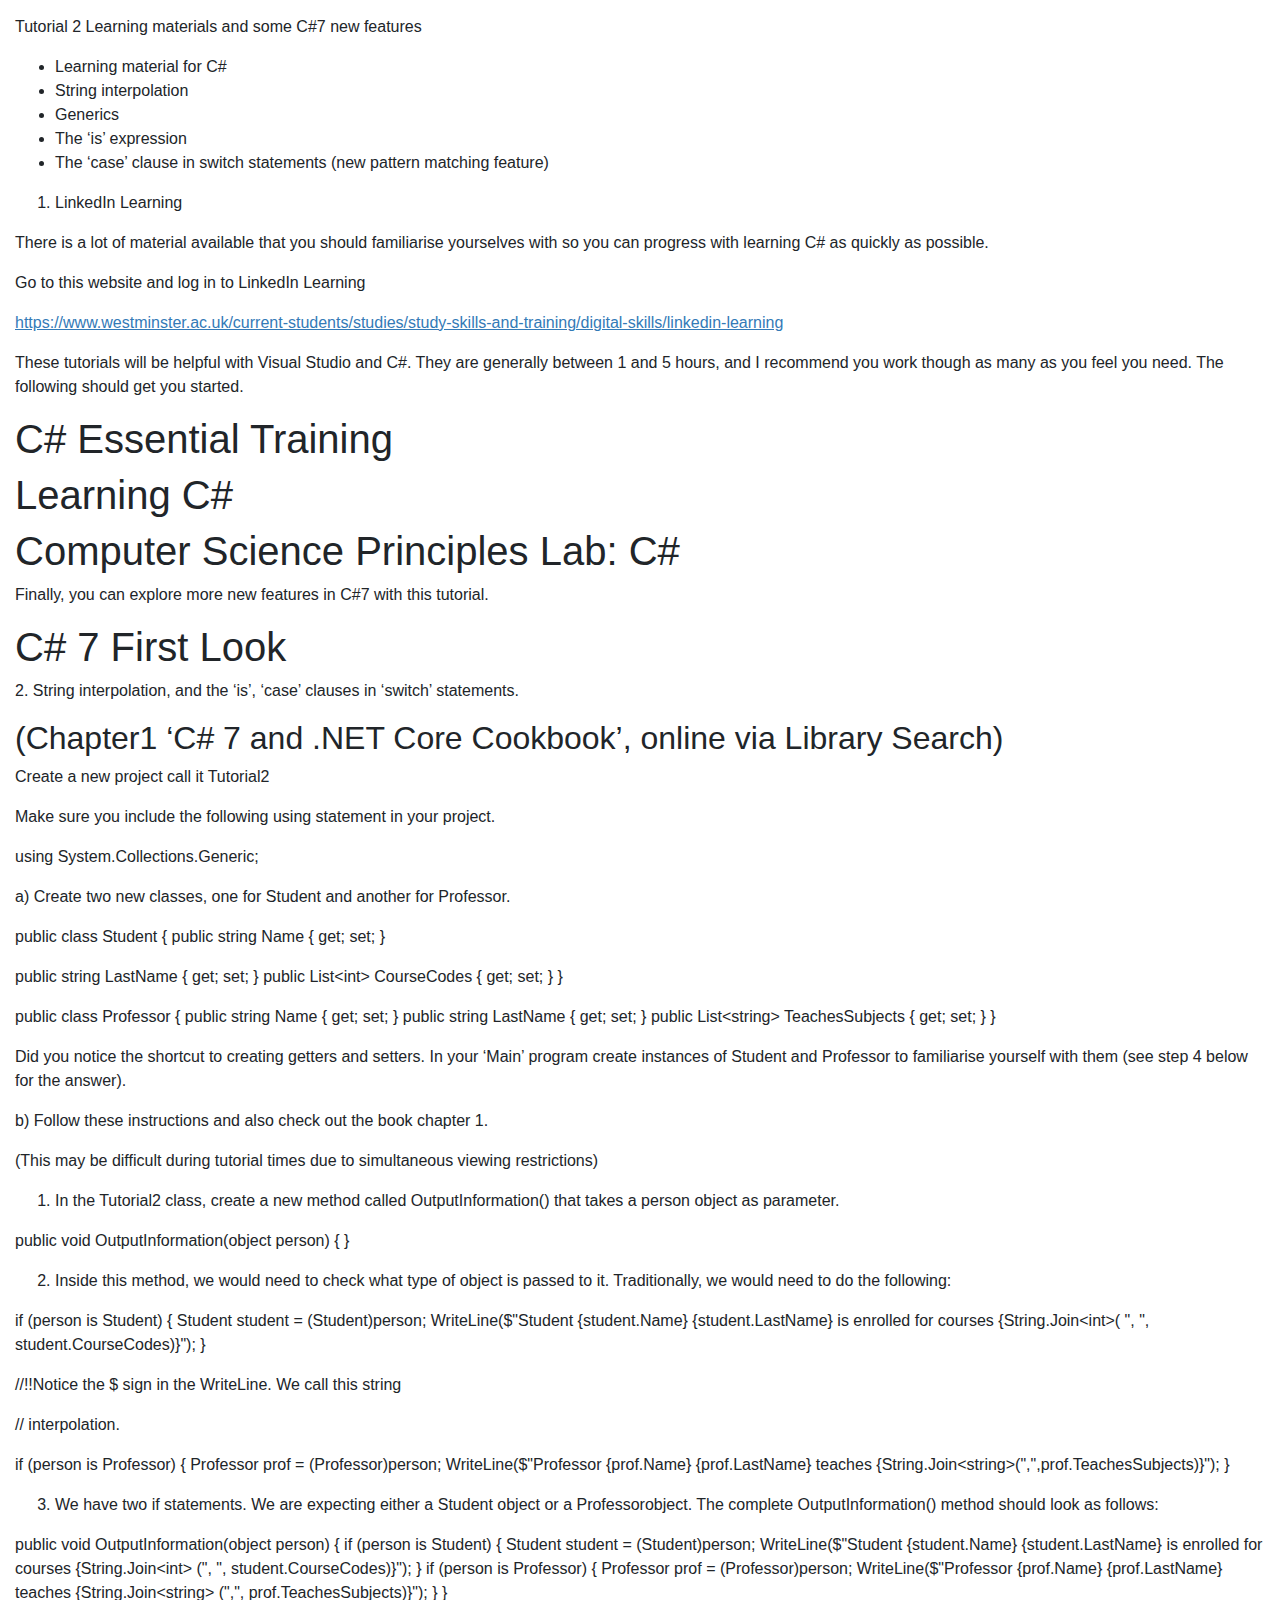
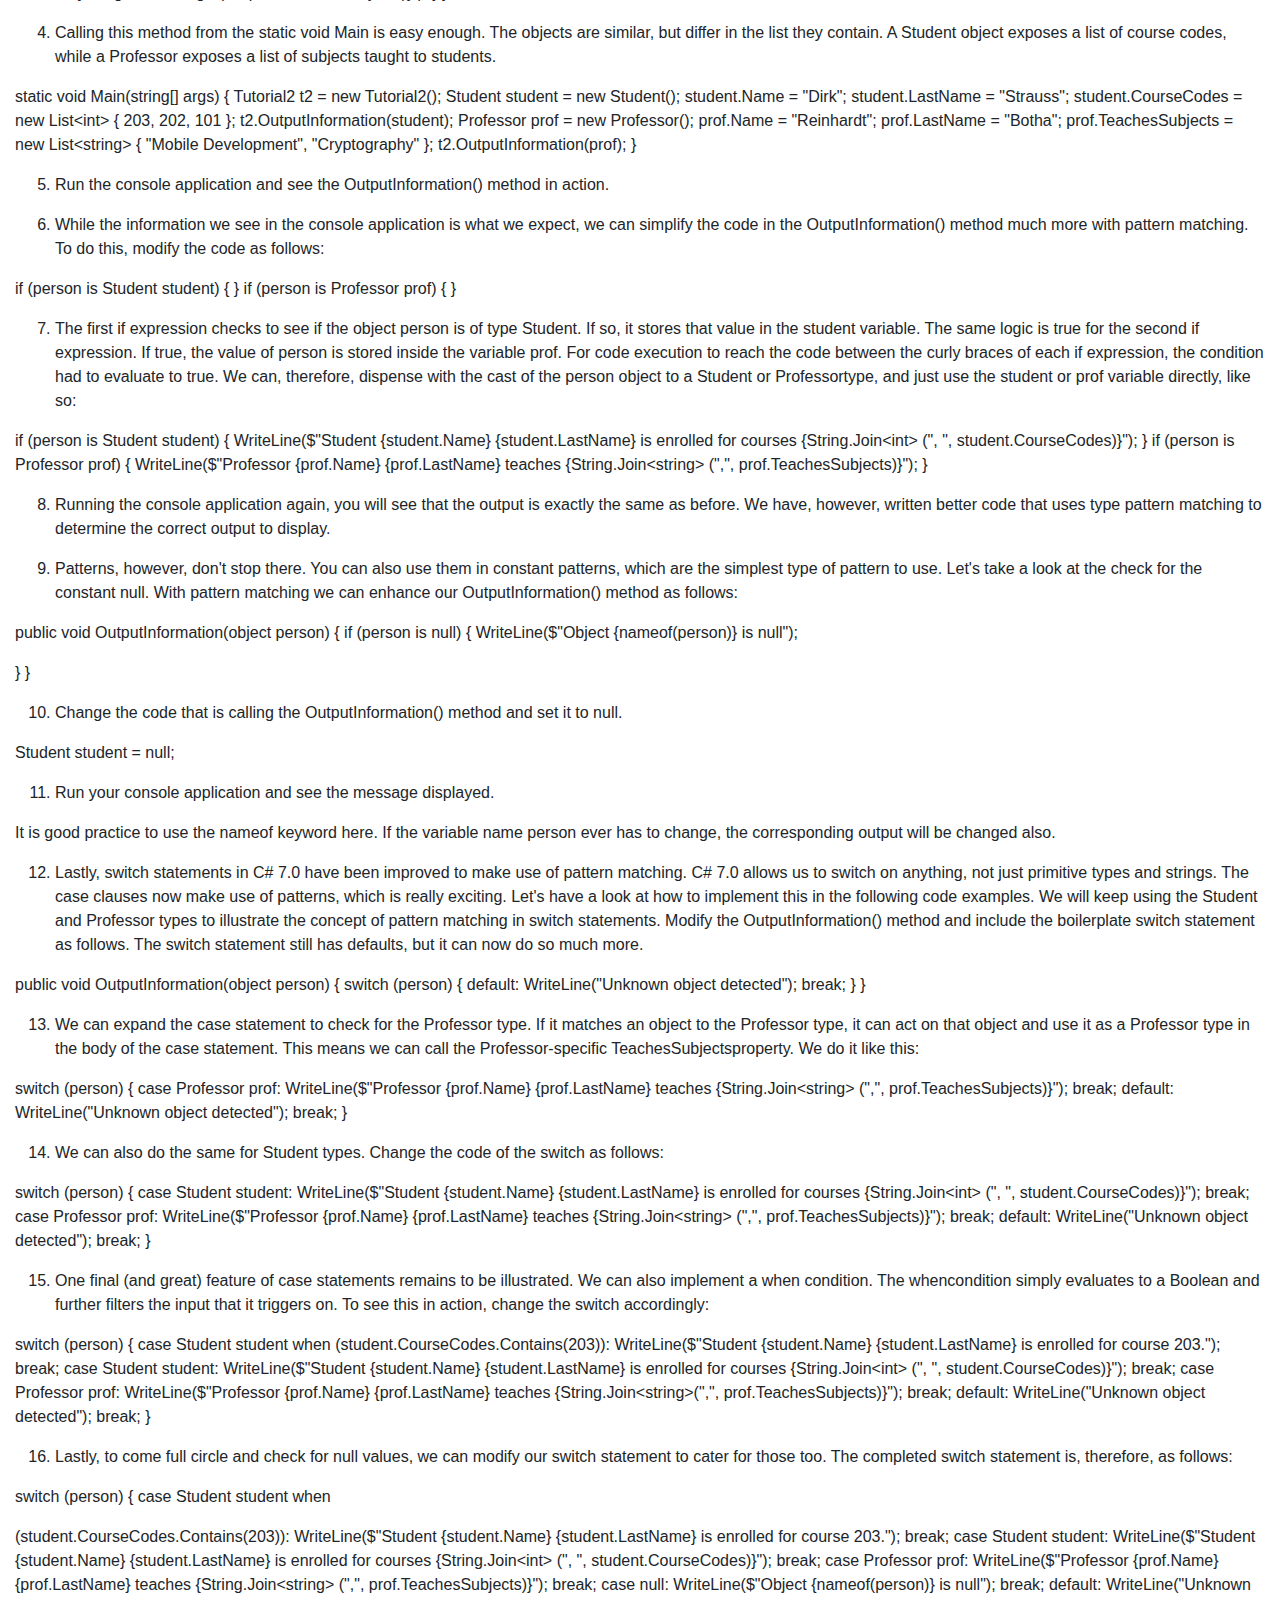
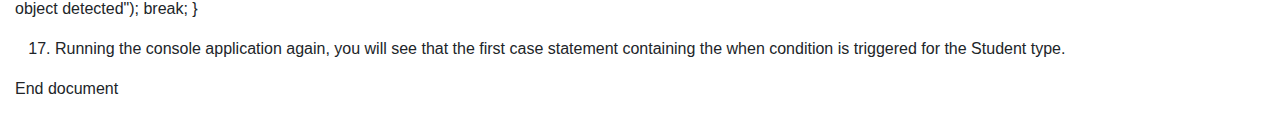
<file: Week 2/Tutorial_2.html>
<!DOCTYPE html>
<html lang="en" dir="ltr" xmlns="http://www.w3.org/1999/xhtml">
  <head>
    <meta http-equiv="Content-Type" content="text/html; charset=utf-8" />
    <meta name="generator" content="ally-tag-tree" />
    <meta name="viewport" content="width=device-width, initial-scale=1, shrink-to-fit=no" />
    <style type="text/css">/*!
 * Bootstrap v4.1.3 (https://getbootstrap.com/)
 * Copyright 2011-2018 The Bootstrap Authors
 * Copyright 2011-2018 Twitter, Inc.
 * Licensed under MIT (https://github.com/twbs/bootstrap/blob/master/LICENSE)
 */:root{--blue:#007bff;--indigo:#6610f2;--purple:#6f42c1;--pink:#e83e8c;--red:#dc3545;--orange:#fd7e14;--yellow:#ffc107;--green:#28a745;--teal:#20c997;--cyan:#17a2b8;--white:#fff;--gray:#6c757d;--gray-dark:#343a40;--primary:#007bff;--secondary:#6c757d;--success:#28a745;--info:#17a2b8;--warning:#ffc107;--danger:#dc3545;--light:#f8f9fa;--dark:#343a40;--breakpoint-xs:0;--breakpoint-sm:576px;--breakpoint-md:768px;--breakpoint-lg:992px;--breakpoint-xl:1200px;--font-family-sans-serif:-apple-system,BlinkMacSystemFont,&quot;Segoe UI&quot;,Roboto,&quot;Helvetica Neue&quot;,Arial,sans-serif,&quot;Apple Color Emoji&quot;,&quot;Segoe UI Emoji&quot;,&quot;Segoe UI Symbol&quot;,&quot;Noto Color Emoji&quot;;--font-family-monospace:SFMono-Regular,Menlo,Monaco,Consolas,&quot;Liberation Mono&quot;,&quot;Courier New&quot;,monospace}*,::after,::before{box-sizing:border-box}html{font-family:sans-serif;line-height:1.15;-webkit-text-size-adjust:100%;-ms-text-size-adjust:100%;-ms-overflow-style:scrollbar;-webkit-tap-highlight-color:transparent}@-ms-viewport{width:device-width}article,aside,figcaption,figure,footer,header,hgroup,main,nav,section{display:block}body{margin:0;font-family:-apple-system,BlinkMacSystemFont,&quot;Segoe UI&quot;,Roboto,&quot;Helvetica Neue&quot;,Arial,sans-serif,&quot;Apple Color Emoji&quot;,&quot;Segoe UI Emoji&quot;,&quot;Segoe UI Symbol&quot;,&quot;Noto Color Emoji&quot;;font-size:1rem;font-weight:400;line-height:1.5;color:#212529;text-align:left;background-color:#fff}[tabindex=&quot;-1&quot;]:focus{outline:0!important}hr{box-sizing:content-box;height:0;overflow:visible}h1,h2,h3,h4,h5,h6{margin-top:0;margin-bottom:.5rem}p{margin-top:0;margin-bottom:1rem}abbr[data-original-title],abbr[title]{text-decoration:underline;-webkit-text-decoration:underline dotted;text-decoration:underline dotted;cursor:help;border-bottom:0}address{margin-bottom:1rem;font-style:normal;line-height:inherit}dl,ol,ul{margin-top:0;margin-bottom:1rem}ol ol,ol ul,ul ol,ul ul{margin-bottom:0}dt{font-weight:700}dd{margin-bottom:.5rem;margin-left:0}blockquote{margin:0 0 1rem}dfn{font-style:italic}b,strong{font-weight:bolder}small{font-size:80%}sub,sup{position:relative;font-size:75%;line-height:0;vertical-align:baseline}sub{bottom:-.25em}sup{top:-.5em}a{color:#007bff;text-decoration:none;background-color:transparent;-webkit-text-decoration-skip:objects}a:hover{color:#0056b3;text-decoration:underline}a:not([href]):not([tabindex]){color:inherit;text-decoration:none}a:not([href]):not([tabindex]):focus,a:not([href]):not([tabindex]):hover{color:inherit;text-decoration:none}a:not([href]):not([tabindex]):focus{outline:0}code,kbd,pre,samp{font-family:SFMono-Regular,Menlo,Monaco,Consolas,&quot;Liberation Mono&quot;,&quot;Courier New&quot;,monospace;font-size:1em}pre{margin-top:0;margin-bottom:1rem;overflow:auto;-ms-overflow-style:scrollbar}figure{margin:0 0 1rem}img{vertical-align:middle;border-style:none}svg{overflow:hidden;vertical-align:middle}table{border-collapse:collapse}caption{padding-top:.75rem;padding-bottom:.75rem;color:#6c757d;text-align:left;caption-side:bottom}th{text-align:inherit}label{display:inline-block;margin-bottom:.5rem}button{border-radius:0}button:focus{outline:1px dotted;outline:5px auto -webkit-focus-ring-color}button,input,optgroup,select,textarea{margin:0;font-family:inherit;font-size:inherit;line-height:inherit}button,input{overflow:visible}button,select{text-transform:none}[type=reset],[type=submit],button,html [type=button]{-webkit-appearance:button}[type=button]::-moz-focus-inner,[type=reset]::-moz-focus-inner,[type=submit]::-moz-focus-inner,button::-moz-focus-inner{padding:0;border-style:none}input[type=checkbox],input[type=radio]{box-sizing:border-box;padding:0}input[type=date],input[type=datetime-local],input[type=month],input[type=time]{-webkit-appearance:listbox}textarea{overflow:auto;resize:vertical}fieldset{min-width:0;padding:0;margin:0;border:0}legend{display:block;width:100%;max-width:100%;padding:0;margin-bottom:.5rem;font-size:1.5rem;line-height:inherit;color:inherit;white-space:normal}progress{vertical-align:baseline}[type=number]::-webkit-inner-spin-button,[type=number]::-webkit-outer-spin-button{height:auto}[type=search]{outline-offset:-2px;-webkit-appearance:none}[type=search]::-webkit-search-cancel-button,[type=search]::-webkit-search-decoration{-webkit-appearance:none}::-webkit-file-upload-button{font:inherit;-webkit-appearance:button}output{display:inline-block}summary{display:list-item;cursor:pointer}template{display:none}[hidden]{display:none!important}.h1,.h2,.h3,.h4,.h5,.h6,h1,h2,h3,h4,h5,h6{margin-bottom:.5rem;font-family:inherit;font-weight:500;line-height:1.2;color:inherit}.h1,h1{font-size:2.5rem}.h2,h2{font-size:2rem}.h3,h3{font-size:1.75rem}.h4,h4{font-size:1.5rem}.h5,h5{font-size:1.25rem}.h6,h6{font-size:1rem}.lead{font-size:1.25rem;font-weight:300}.display-1{font-size:6rem;font-weight:300;line-height:1.2}.display-2{font-size:5.5rem;font-weight:300;line-height:1.2}.display-3{font-size:4.5rem;font-weight:300;line-height:1.2}.display-4{font-size:3.5rem;font-weight:300;line-height:1.2}hr{margin-top:1rem;margin-bottom:1rem;border:0;border-top:1px solid rgba(0,0,0,.1)}.small,small{font-size:80%;font-weight:400}.mark,mark{padding:.2em;background-color:#fcf8e3}.list-unstyled{padding-left:0;list-style:none}.list-inline{padding-left:0;list-style:none}.list-inline-item{display:inline-block}.list-inline-item:not(:last-child){margin-right:.5rem}.initialism{font-size:90%;text-transform:uppercase}.blockquote{margin-bottom:1rem;font-size:1.25rem}.blockquote-footer{display:block;font-size:80%;color:#6c757d}.blockquote-footer::before{content:&quot;\2014 \00A0&quot;}.img-fluid{max-width:100%;height:auto}.img-thumbnail{padding:.25rem;background-color:#fff;border:1px solid #dee2e6;border-radius:.25rem;max-width:100%;height:auto}.figure{display:inline-block}.figure-img{margin-bottom:.5rem;line-height:1}.figure-caption{font-size:90%;color:#6c757d}code{font-size:87.5%;color:#e83e8c;word-break:break-word}a&gt;code{color:inherit}kbd{padding:.2rem .4rem;font-size:87.5%;color:#fff;background-color:#212529;border-radius:.2rem}kbd kbd{padding:0;font-size:100%;font-weight:700}pre{display:block;font-size:87.5%;color:#212529}pre code{font-size:inherit;color:inherit;word-break:normal}.pre-scrollable{max-height:340px;overflow-y:scroll}.container{width:100%;padding-right:15px;padding-left:15px;margin-right:auto;margin-left:auto}@media (min-width:576px){.container{max-width:540px}}@media (min-width:768px){.container{max-width:720px}}@media (min-width:992px){.container{max-width:960px}}@media (min-width:1200px){.container{max-width:1140px}}.container-fluid{width:100%;padding-right:15px;padding-left:15px;margin-right:auto;margin-left:auto}.row{display:-ms-flexbox;display:flex;-ms-flex-wrap:wrap;flex-wrap:wrap;margin-right:-15px;margin-left:-15px}.no-gutters{margin-right:0;margin-left:0}.no-gutters&gt;.col,.no-gutters&gt;[class*=col-]{padding-right:0;padding-left:0}.col,.col-1,.col-10,.col-11,.col-12,.col-2,.col-3,.col-4,.col-5,.col-6,.col-7,.col-8,.col-9,.col-auto,.col-lg,.col-lg-1,.col-lg-10,.col-lg-11,.col-lg-12,.col-lg-2,.col-lg-3,.col-lg-4,.col-lg-5,.col-lg-6,.col-lg-7,.col-lg-8,.col-lg-9,.col-lg-auto,.col-md,.col-md-1,.col-md-10,.col-md-11,.col-md-12,.col-md-2,.col-md-3,.col-md-4,.col-md-5,.col-md-6,.col-md-7,.col-md-8,.col-md-9,.col-md-auto,.col-sm,.col-sm-1,.col-sm-10,.col-sm-11,.col-sm-12,.col-sm-2,.col-sm-3,.col-sm-4,.col-sm-5,.col-sm-6,.col-sm-7,.col-sm-8,.col-sm-9,.col-sm-auto,.col-xl,.col-xl-1,.col-xl-10,.col-xl-11,.col-xl-12,.col-xl-2,.col-xl-3,.col-xl-4,.col-xl-5,.col-xl-6,.col-xl-7,.col-xl-8,.col-xl-9,.col-xl-auto{position:relative;width:100%;min-height:1px;padding-right:15px;padding-left:15px}.col{-ms-flex-preferred-size:0;flex-basis:0;-ms-flex-positive:1;flex-grow:1;max-width:100%}.col-auto{-ms-flex:0 0 auto;flex:0 0 auto;width:auto;max-width:none}.col-1{-ms-flex:0 0 8.333333%;flex:0 0 8.333333%;max-width:8.333333%}.col-2{-ms-flex:0 0 16.666667%;flex:0 0 16.666667%;max-width:16.666667%}.col-3{-ms-flex:0 0 25%;flex:0 0 25%;max-width:25%}.col-4{-ms-flex:0 0 33.333333%;flex:0 0 33.333333%;max-width:33.333333%}.col-5{-ms-flex:0 0 41.666667%;flex:0 0 41.666667%;max-width:41.666667%}.col-6{-ms-flex:0 0 50%;flex:0 0 50%;max-width:50%}.col-7{-ms-flex:0 0 58.333333%;flex:0 0 58.333333%;max-width:58.333333%}.col-8{-ms-flex:0 0 66.666667%;flex:0 0 66.666667%;max-width:66.666667%}.col-9{-ms-flex:0 0 75%;flex:0 0 75%;max-width:75%}.col-10{-ms-flex:0 0 83.333333%;flex:0 0 83.333333%;max-width:83.333333%}.col-11{-ms-flex:0 0 91.666667%;flex:0 0 91.666667%;max-width:91.666667%}.col-12{-ms-flex:0 0 100%;flex:0 0 100%;max-width:100%}.order-first{-ms-flex-order:-1;order:-1}.order-last{-ms-flex-order:13;order:13}.order-0{-ms-flex-order:0;order:0}.order-1{-ms-flex-order:1;order:1}.order-2{-ms-flex-order:2;order:2}.order-3{-ms-flex-order:3;order:3}.order-4{-ms-flex-order:4;order:4}.order-5{-ms-flex-order:5;order:5}.order-6{-ms-flex-order:6;order:6}.order-7{-ms-flex-order:7;order:7}.order-8{-ms-flex-order:8;order:8}.order-9{-ms-flex-order:9;order:9}.order-10{-ms-flex-order:10;order:10}.order-11{-ms-flex-order:11;order:11}.order-12{-ms-flex-order:12;order:12}.offset-1{margin-left:8.333333%}.offset-2{margin-left:16.666667%}.offset-3{margin-left:25%}.offset-4{margin-left:33.333333%}.offset-5{margin-left:41.666667%}.offset-6{margin-left:50%}.offset-7{margin-left:58.333333%}.offset-8{margin-left:66.666667%}.offset-9{margin-left:75%}.offset-10{margin-left:83.333333%}.offset-11{margin-left:91.666667%}@media (min-width:576px){.col-sm{-ms-flex-preferred-size:0;flex-basis:0;-ms-flex-positive:1;flex-grow:1;max-width:100%}.col-sm-auto{-ms-flex:0 0 auto;flex:0 0 auto;width:auto;max-width:none}.col-sm-1{-ms-flex:0 0 8.333333%;flex:0 0 8.333333%;max-width:8.333333%}.col-sm-2{-ms-flex:0 0 16.666667%;flex:0 0 16.666667%;max-width:16.666667%}.col-sm-3{-ms-flex:0 0 25%;flex:0 0 25%;max-width:25%}.col-sm-4{-ms-flex:0 0 33.333333%;flex:0 0 33.333333%;max-width:33.333333%}.col-sm-5{-ms-flex:0 0 41.666667%;flex:0 0 41.666667%;max-width:41.666667%}.col-sm-6{-ms-flex:0 0 50%;flex:0 0 50%;max-width:50%}.col-sm-7{-ms-flex:0 0 58.333333%;flex:0 0 58.333333%;max-width:58.333333%}.col-sm-8{-ms-flex:0 0 66.666667%;flex:0 0 66.666667%;max-width:66.666667%}.col-sm-9{-ms-flex:0 0 75%;flex:0 0 75%;max-width:75%}.col-sm-10{-ms-flex:0 0 83.333333%;flex:0 0 83.333333%;max-width:83.333333%}.col-sm-11{-ms-flex:0 0 91.666667%;flex:0 0 91.666667%;max-width:91.666667%}.col-sm-12{-ms-flex:0 0 100%;flex:0 0 100%;max-width:100%}.order-sm-first{-ms-flex-order:-1;order:-1}.order-sm-last{-ms-flex-order:13;order:13}.order-sm-0{-ms-flex-order:0;order:0}.order-sm-1{-ms-flex-order:1;order:1}.order-sm-2{-ms-flex-order:2;order:2}.order-sm-3{-ms-flex-order:3;order:3}.order-sm-4{-ms-flex-order:4;order:4}.order-sm-5{-ms-flex-order:5;order:5}.order-sm-6{-ms-flex-order:6;order:6}.order-sm-7{-ms-flex-order:7;order:7}.order-sm-8{-ms-flex-order:8;order:8}.order-sm-9{-ms-flex-order:9;order:9}.order-sm-10{-ms-flex-order:10;order:10}.order-sm-11{-ms-flex-order:11;order:11}.order-sm-12{-ms-flex-order:12;order:12}.offset-sm-0{margin-left:0}.offset-sm-1{margin-left:8.333333%}.offset-sm-2{margin-left:16.666667%}.offset-sm-3{margin-left:25%}.offset-sm-4{margin-left:33.333333%}.offset-sm-5{margin-left:41.666667%}.offset-sm-6{margin-left:50%}.offset-sm-7{margin-left:58.333333%}.offset-sm-8{margin-left:66.666667%}.offset-sm-9{margin-left:75%}.offset-sm-10{margin-left:83.333333%}.offset-sm-11{margin-left:91.666667%}}@media (min-width:768px){.col-md{-ms-flex-preferred-size:0;flex-basis:0;-ms-flex-positive:1;flex-grow:1;max-width:100%}.col-md-auto{-ms-flex:0 0 auto;flex:0 0 auto;width:auto;max-width:none}.col-md-1{-ms-flex:0 0 8.333333%;flex:0 0 8.333333%;max-width:8.333333%}.col-md-2{-ms-flex:0 0 16.666667%;flex:0 0 16.666667%;max-width:16.666667%}.col-md-3{-ms-flex:0 0 25%;flex:0 0 25%;max-width:25%}.col-md-4{-ms-flex:0 0 33.333333%;flex:0 0 33.333333%;max-width:33.333333%}.col-md-5{-ms-flex:0 0 41.666667%;flex:0 0 41.666667%;max-width:41.666667%}.col-md-6{-ms-flex:0 0 50%;flex:0 0 50%;max-width:50%}.col-md-7{-ms-flex:0 0 58.333333%;flex:0 0 58.333333%;max-width:58.333333%}.col-md-8{-ms-flex:0 0 66.666667%;flex:0 0 66.666667%;max-width:66.666667%}.col-md-9{-ms-flex:0 0 75%;flex:0 0 75%;max-width:75%}.col-md-10{-ms-flex:0 0 83.333333%;flex:0 0 83.333333%;max-width:83.333333%}.col-md-11{-ms-flex:0 0 91.666667%;flex:0 0 91.666667%;max-width:91.666667%}.col-md-12{-ms-flex:0 0 100%;flex:0 0 100%;max-width:100%}.order-md-first{-ms-flex-order:-1;order:-1}.order-md-last{-ms-flex-order:13;order:13}.order-md-0{-ms-flex-order:0;order:0}.order-md-1{-ms-flex-order:1;order:1}.order-md-2{-ms-flex-order:2;order:2}.order-md-3{-ms-flex-order:3;order:3}.order-md-4{-ms-flex-order:4;order:4}.order-md-5{-ms-flex-order:5;order:5}.order-md-6{-ms-flex-order:6;order:6}.order-md-7{-ms-flex-order:7;order:7}.order-md-8{-ms-flex-order:8;order:8}.order-md-9{-ms-flex-order:9;order:9}.order-md-10{-ms-flex-order:10;order:10}.order-md-11{-ms-flex-order:11;order:11}.order-md-12{-ms-flex-order:12;order:12}.offset-md-0{margin-left:0}.offset-md-1{margin-left:8.333333%}.offset-md-2{margin-left:16.666667%}.offset-md-3{margin-left:25%}.offset-md-4{margin-left:33.333333%}.offset-md-5{margin-left:41.666667%}.offset-md-6{margin-left:50%}.offset-md-7{margin-left:58.333333%}.offset-md-8{margin-left:66.666667%}.offset-md-9{margin-left:75%}.offset-md-10{margin-left:83.333333%}.offset-md-11{margin-left:91.666667%}}@media (min-width:992px){.col-lg{-ms-flex-preferred-size:0;flex-basis:0;-ms-flex-positive:1;flex-grow:1;max-width:100%}.col-lg-auto{-ms-flex:0 0 auto;flex:0 0 auto;width:auto;max-width:none}.col-lg-1{-ms-flex:0 0 8.333333%;flex:0 0 8.333333%;max-width:8.333333%}.col-lg-2{-ms-flex:0 0 16.666667%;flex:0 0 16.666667%;max-width:16.666667%}.col-lg-3{-ms-flex:0 0 25%;flex:0 0 25%;max-width:25%}.col-lg-4{-ms-flex:0 0 33.333333%;flex:0 0 33.333333%;max-width:33.333333%}.col-lg-5{-ms-flex:0 0 41.666667%;flex:0 0 41.666667%;max-width:41.666667%}.col-lg-6{-ms-flex:0 0 50%;flex:0 0 50%;max-width:50%}.col-lg-7{-ms-flex:0 0 58.333333%;flex:0 0 58.333333%;max-width:58.333333%}.col-lg-8{-ms-flex:0 0 66.666667%;flex:0 0 66.666667%;max-width:66.666667%}.col-lg-9{-ms-flex:0 0 75%;flex:0 0 75%;max-width:75%}.col-lg-10{-ms-flex:0 0 83.333333%;flex:0 0 83.333333%;max-width:83.333333%}.col-lg-11{-ms-flex:0 0 91.666667%;flex:0 0 91.666667%;max-width:91.666667%}.col-lg-12{-ms-flex:0 0 100%;flex:0 0 100%;max-width:100%}.order-lg-first{-ms-flex-order:-1;order:-1}.order-lg-last{-ms-flex-order:13;order:13}.order-lg-0{-ms-flex-order:0;order:0}.order-lg-1{-ms-flex-order:1;order:1}.order-lg-2{-ms-flex-order:2;order:2}.order-lg-3{-ms-flex-order:3;order:3}.order-lg-4{-ms-flex-order:4;order:4}.order-lg-5{-ms-flex-order:5;order:5}.order-lg-6{-ms-flex-order:6;order:6}.order-lg-7{-ms-flex-order:7;order:7}.order-lg-8{-ms-flex-order:8;order:8}.order-lg-9{-ms-flex-order:9;order:9}.order-lg-10{-ms-flex-order:10;order:10}.order-lg-11{-ms-flex-order:11;order:11}.order-lg-12{-ms-flex-order:12;order:12}.offset-lg-0{margin-left:0}.offset-lg-1{margin-left:8.333333%}.offset-lg-2{margin-left:16.666667%}.offset-lg-3{margin-left:25%}.offset-lg-4{margin-left:33.333333%}.offset-lg-5{margin-left:41.666667%}.offset-lg-6{margin-left:50%}.offset-lg-7{margin-left:58.333333%}.offset-lg-8{margin-left:66.666667%}.offset-lg-9{margin-left:75%}.offset-lg-10{margin-left:83.333333%}.offset-lg-11{margin-left:91.666667%}}@media (min-width:1200px){.col-xl{-ms-flex-preferred-size:0;flex-basis:0;-ms-flex-positive:1;flex-grow:1;max-width:100%}.col-xl-auto{-ms-flex:0 0 auto;flex:0 0 auto;width:auto;max-width:none}.col-xl-1{-ms-flex:0 0 8.333333%;flex:0 0 8.333333%;max-width:8.333333%}.col-xl-2{-ms-flex:0 0 16.666667%;flex:0 0 16.666667%;max-width:16.666667%}.col-xl-3{-ms-flex:0 0 25%;flex:0 0 25%;max-width:25%}.col-xl-4{-ms-flex:0 0 33.333333%;flex:0 0 33.333333%;max-width:33.333333%}.col-xl-5{-ms-flex:0 0 41.666667%;flex:0 0 41.666667%;max-width:41.666667%}.col-xl-6{-ms-flex:0 0 50%;flex:0 0 50%;max-width:50%}.col-xl-7{-ms-flex:0 0 58.333333%;flex:0 0 58.333333%;max-width:58.333333%}.col-xl-8{-ms-flex:0 0 66.666667%;flex:0 0 66.666667%;max-width:66.666667%}.col-xl-9{-ms-flex:0 0 75%;flex:0 0 75%;max-width:75%}.col-xl-10{-ms-flex:0 0 83.333333%;flex:0 0 83.333333%;max-width:83.333333%}.col-xl-11{-ms-flex:0 0 91.666667%;flex:0 0 91.666667%;max-width:91.666667%}.col-xl-12{-ms-flex:0 0 100%;flex:0 0 100%;max-width:100%}.order-xl-first{-ms-flex-order:-1;order:-1}.order-xl-last{-ms-flex-order:13;order:13}.order-xl-0{-ms-flex-order:0;order:0}.order-xl-1{-ms-flex-order:1;order:1}.order-xl-2{-ms-flex-order:2;order:2}.order-xl-3{-ms-flex-order:3;order:3}.order-xl-4{-ms-flex-order:4;order:4}.order-xl-5{-ms-flex-order:5;order:5}.order-xl-6{-ms-flex-order:6;order:6}.order-xl-7{-ms-flex-order:7;order:7}.order-xl-8{-ms-flex-order:8;order:8}.order-xl-9{-ms-flex-order:9;order:9}.order-xl-10{-ms-flex-order:10;order:10}.order-xl-11{-ms-flex-order:11;order:11}.order-xl-12{-ms-flex-order:12;order:12}.offset-xl-0{margin-left:0}.offset-xl-1{margin-left:8.333333%}.offset-xl-2{margin-left:16.666667%}.offset-xl-3{margin-left:25%}.offset-xl-4{margin-left:33.333333%}.offset-xl-5{margin-left:41.666667%}.offset-xl-6{margin-left:50%}.offset-xl-7{margin-left:58.333333%}.offset-xl-8{margin-left:66.666667%}.offset-xl-9{margin-left:75%}.offset-xl-10{margin-left:83.333333%}.offset-xl-11{margin-left:91.666667%}}.table{width:100%;margin-bottom:1rem;background-color:transparent}.table td,.table th{padding:.75rem;vertical-align:top;border-top:1px solid #dee2e6}.table thead th{vertical-align:bottom;border-bottom:2px solid #dee2e6}.table tbody+tbody{border-top:2px solid #dee2e6}.table .table{background-color:#fff}.table-sm td,.table-sm th{padding:.3rem}.table-bordered{border:1px solid #dee2e6}.table-bordered td,.table-bordered th{border:1px solid #dee2e6}.table-bordered thead td,.table-bordered thead th{border-bottom-width:2px}.table-borderless tbody+tbody,.table-borderless td,.table-borderless th,.table-borderless thead th{border:0}.table-striped tbody tr:nth-of-type(odd){background-color:rgba(0,0,0,.05)}.table-hover tbody tr:hover{background-color:rgba(0,0,0,.075)}.table-primary,.table-primary&gt;td,.table-primary&gt;th{background-color:#b8daff}.table-hover .table-primary:hover{background-color:#9fcdff}.table-hover .table-primary:hover&gt;td,.table-hover .table-primary:hover&gt;th{background-color:#9fcdff}.table-secondary,.table-secondary&gt;td,.table-secondary&gt;th{background-color:#d6d8db}.table-hover .table-secondary:hover{background-color:#c8cbcf}.table-hover .table-secondary:hover&gt;td,.table-hover .table-secondary:hover&gt;th{background-color:#c8cbcf}.table-success,.table-success&gt;td,.table-success&gt;th{background-color:#c3e6cb}.table-hover .table-success:hover{background-color:#b1dfbb}.table-hover .table-success:hover&gt;td,.table-hover .table-success:hover&gt;th{background-color:#b1dfbb}.table-info,.table-info&gt;td,.table-info&gt;th{background-color:#bee5eb}.table-hover .table-info:hover{background-color:#abdde5}.table-hover .table-info:hover&gt;td,.table-hover .table-info:hover&gt;th{background-color:#abdde5}.table-warning,.table-warning&gt;td,.table-warning&gt;th{background-color:#ffeeba}.table-hover .table-warning:hover{background-color:#ffe8a1}.table-hover .table-warning:hover&gt;td,.table-hover .table-warning:hover&gt;th{background-color:#ffe8a1}.table-danger,.table-danger&gt;td,.table-danger&gt;th{background-color:#f5c6cb}.table-hover .table-danger:hover{background-color:#f1b0b7}.table-hover .table-danger:hover&gt;td,.table-hover .table-danger:hover&gt;th{background-color:#f1b0b7}.table-light,.table-light&gt;td,.table-light&gt;th{background-color:#fdfdfe}.table-hover .table-light:hover{background-color:#ececf6}.table-hover .table-light:hover&gt;td,.table-hover .table-light:hover&gt;th{background-color:#ececf6}.table-dark,.table-dark&gt;td,.table-dark&gt;th{background-color:#c6c8ca}.table-hover .table-dark:hover{background-color:#b9bbbe}.table-hover .table-dark:hover&gt;td,.table-hover .table-dark:hover&gt;th{background-color:#b9bbbe}.table-active,.table-active&gt;td,.table-active&gt;th{background-color:rgba(0,0,0,.075)}.table-hover .table-active:hover{background-color:rgba(0,0,0,.075)}.table-hover .table-active:hover&gt;td,.table-hover .table-active:hover&gt;th{background-color:rgba(0,0,0,.075)}.table .thead-dark th{color:#fff;background-color:#212529;border-color:#32383e}.table .thead-light th{color:#495057;background-color:#e9ecef;border-color:#dee2e6}.table-dark{color:#fff;background-color:#212529}.table-dark td,.table-dark th,.table-dark thead th{border-color:#32383e}.table-dark.table-bordered{border:0}.table-dark.table-striped tbody tr:nth-of-type(odd){background-color:rgba(255,255,255,.05)}.table-dark.table-hover tbody tr:hover{background-color:rgba(255,255,255,.075)}@media (max-width:575.98px){.table-responsive-sm{display:block;width:100%;overflow-x:auto;-webkit-overflow-scrolling:touch;-ms-overflow-style:-ms-autohiding-scrollbar}.table-responsive-sm&gt;.table-bordered{border:0}}@media (max-width:767.98px){.table-responsive-md{display:block;width:100%;overflow-x:auto;-webkit-overflow-scrolling:touch;-ms-overflow-style:-ms-autohiding-scrollbar}.table-responsive-md&gt;.table-bordered{border:0}}@media (max-width:991.98px){.table-responsive-lg{display:block;width:100%;overflow-x:auto;-webkit-overflow-scrolling:touch;-ms-overflow-style:-ms-autohiding-scrollbar}.table-responsive-lg&gt;.table-bordered{border:0}}@media (max-width:1199.98px){.table-responsive-xl{display:block;width:100%;overflow-x:auto;-webkit-overflow-scrolling:touch;-ms-overflow-style:-ms-autohiding-scrollbar}.table-responsive-xl&gt;.table-bordered{border:0}}.table-responsive{display:block;width:100%;overflow-x:auto;-webkit-overflow-scrolling:touch;-ms-overflow-style:-ms-autohiding-scrollbar}.table-responsive&gt;.table-bordered{border:0}.form-control{display:block;width:100%;height:calc(2.25rem + 2px);padding:.375rem .75rem;font-size:1rem;line-height:1.5;color:#495057;background-color:#fff;background-clip:padding-box;border:1px solid #ced4da;border-radius:.25rem;transition:border-color .15s ease-in-out,box-shadow .15s ease-in-out}@media screen and (prefers-reduced-motion:reduce){.form-control{transition:none}}.form-control::-ms-expand{background-color:transparent;border:0}.form-control:focus{color:#495057;background-color:#fff;border-color:#80bdff;outline:0;box-shadow:0 0 0 .2rem rgba(0,123,255,.25)}.form-control::-webkit-input-placeholder{color:#6c757d;opacity:1}.form-control::-moz-placeholder{color:#6c757d;opacity:1}.form-control:-ms-input-placeholder{color:#6c757d;opacity:1}.form-control::-ms-input-placeholder{color:#6c757d;opacity:1}.form-control::placeholder{color:#6c757d;opacity:1}.form-control:disabled,.form-control[readonly]{background-color:#e9ecef;opacity:1}select.form-control:focus::-ms-value{color:#495057;background-color:#fff}.form-control-file,.form-control-range{display:block;width:100%}.col-form-label{padding-top:calc(.375rem + 1px);padding-bottom:calc(.375rem + 1px);margin-bottom:0;font-size:inherit;line-height:1.5}.col-form-label-lg{padding-top:calc(.5rem + 1px);padding-bottom:calc(.5rem + 1px);font-size:1.25rem;line-height:1.5}.col-form-label-sm{padding-top:calc(.25rem + 1px);padding-bottom:calc(.25rem + 1px);font-size:.875rem;line-height:1.5}.form-control-plaintext{display:block;width:100%;padding-top:.375rem;padding-bottom:.375rem;margin-bottom:0;line-height:1.5;color:#212529;background-color:transparent;border:solid transparent;border-width:1px 0}.form-control-plaintext.form-control-lg,.form-control-plaintext.form-control-sm{padding-right:0;padding-left:0}.form-control-sm{height:calc(1.8125rem + 2px);padding:.25rem .5rem;font-size:.875rem;line-height:1.5;border-radius:.2rem}.form-control-lg{height:calc(2.875rem + 2px);padding:.5rem 1rem;font-size:1.25rem;line-height:1.5;border-radius:.3rem}select.form-control[multiple],select.form-control[size]{height:auto}textarea.form-control{height:auto}.form-group{margin-bottom:1rem}.form-text{display:block;margin-top:.25rem}.form-row{display:-ms-flexbox;display:flex;-ms-flex-wrap:wrap;flex-wrap:wrap;margin-right:-5px;margin-left:-5px}.form-row&gt;.col,.form-row&gt;[class*=col-]{padding-right:5px;padding-left:5px}.form-check{position:relative;display:block;padding-left:1.25rem}.form-check-input{position:absolute;margin-top:.3rem;margin-left:-1.25rem}.form-check-input:disabled~.form-check-label{color:#6c757d}.form-check-label{margin-bottom:0}.form-check-inline{display:-ms-inline-flexbox;display:inline-flex;-ms-flex-align:center;align-items:center;padding-left:0;margin-right:.75rem}.form-check-inline .form-check-input{position:static;margin-top:0;margin-right:.3125rem;margin-left:0}.valid-feedback{display:none;width:100%;margin-top:.25rem;font-size:80%;color:#28a745}.valid-tooltip{position:absolute;top:100%;z-index:5;display:none;max-width:100%;padding:.25rem .5rem;margin-top:.1rem;font-size:.875rem;line-height:1.5;color:#fff;background-color:rgba(40,167,69,.9);border-radius:.25rem}.custom-select.is-valid,.form-control.is-valid,.was-validated .custom-select:valid,.was-validated .form-control:valid{border-color:#28a745}.custom-select.is-valid:focus,.form-control.is-valid:focus,.was-validated .custom-select:valid:focus,.was-validated .form-control:valid:focus{border-color:#28a745;box-shadow:0 0 0 .2rem rgba(40,167,69,.25)}.custom-select.is-valid~.valid-feedback,.custom-select.is-valid~.valid-tooltip,.form-control.is-valid~.valid-feedback,.form-control.is-valid~.valid-tooltip,.was-validated .custom-select:valid~.valid-feedback,.was-validated .custom-select:valid~.valid-tooltip,.was-validated .form-control:valid~.valid-feedback,.was-validated .form-control:valid~.valid-tooltip{display:block}.form-control-file.is-valid~.valid-feedback,.form-control-file.is-valid~.valid-tooltip,.was-validated .form-control-file:valid~.valid-feedback,.was-validated .form-control-file:valid~.valid-tooltip{display:block}.form-check-input.is-valid~.form-check-label,.was-validated .form-check-input:valid~.form-check-label{color:#28a745}.form-check-input.is-valid~.valid-feedback,.form-check-input.is-valid~.valid-tooltip,.was-validated .form-check-input:valid~.valid-feedback,.was-validated .form-check-input:valid~.valid-tooltip{display:block}.custom-control-input.is-valid~.custom-control-label,.was-validated .custom-control-input:valid~.custom-control-label{color:#28a745}.custom-control-input.is-valid~.custom-control-label::before,.was-validated .custom-control-input:valid~.custom-control-label::before{background-color:#71dd8a}.custom-control-input.is-valid~.valid-feedback,.custom-control-input.is-valid~.valid-tooltip,.was-validated .custom-control-input:valid~.valid-feedback,.was-validated .custom-control-input:valid~.valid-tooltip{display:block}.custom-control-input.is-valid:checked~.custom-control-label::before,.was-validated .custom-control-input:valid:checked~.custom-control-label::before{background-color:#34ce57}.custom-control-input.is-valid:focus~.custom-control-label::before,.was-validated .custom-control-input:valid:focus~.custom-control-label::before{box-shadow:0 0 0 1px #fff,0 0 0 .2rem rgba(40,167,69,.25)}.custom-file-input.is-valid~.custom-file-label,.was-validated .custom-file-input:valid~.custom-file-label{border-color:#28a745}.custom-file-input.is-valid~.custom-file-label::after,.was-validated .custom-file-input:valid~.custom-file-label::after{border-color:inherit}.custom-file-input.is-valid~.valid-feedback,.custom-file-input.is-valid~.valid-tooltip,.was-validated .custom-file-input:valid~.valid-feedback,.was-validated .custom-file-input:valid~.valid-tooltip{display:block}.custom-file-input.is-valid:focus~.custom-file-label,.was-validated .custom-file-input:valid:focus~.custom-file-label{box-shadow:0 0 0 .2rem rgba(40,167,69,.25)}.invalid-feedback{display:none;width:100%;margin-top:.25rem;font-size:80%;color:#dc3545}.invalid-tooltip{position:absolute;top:100%;z-index:5;display:none;max-width:100%;padding:.25rem .5rem;margin-top:.1rem;font-size:.875rem;line-height:1.5;color:#fff;background-color:rgba(220,53,69,.9);border-radius:.25rem}.custom-select.is-invalid,.form-control.is-invalid,.was-validated .custom-select:invalid,.was-validated .form-control:invalid{border-color:#dc3545}.custom-select.is-invalid:focus,.form-control.is-invalid:focus,.was-validated .custom-select:invalid:focus,.was-validated .form-control:invalid:focus{border-color:#dc3545;box-shadow:0 0 0 .2rem rgba(220,53,69,.25)}.custom-select.is-invalid~.invalid-feedback,.custom-select.is-invalid~.invalid-tooltip,.form-control.is-invalid~.invalid-feedback,.form-control.is-invalid~.invalid-tooltip,.was-validated .custom-select:invalid~.invalid-feedback,.was-validated .custom-select:invalid~.invalid-tooltip,.was-validated .form-control:invalid~.invalid-feedback,.was-validated .form-control:invalid~.invalid-tooltip{display:block}.form-control-file.is-invalid~.invalid-feedback,.form-control-file.is-invalid~.invalid-tooltip,.was-validated .form-control-file:invalid~.invalid-feedback,.was-validated .form-control-file:invalid~.invalid-tooltip{display:block}.form-check-input.is-invalid~.form-check-label,.was-validated .form-check-input:invalid~.form-check-label{color:#dc3545}.form-check-input.is-invalid~.invalid-feedback,.form-check-input.is-invalid~.invalid-tooltip,.was-validated .form-check-input:invalid~.invalid-feedback,.was-validated .form-check-input:invalid~.invalid-tooltip{display:block}.custom-control-input.is-invalid~.custom-control-label,.was-validated .custom-control-input:invalid~.custom-control-label{color:#dc3545}.custom-control-input.is-invalid~.custom-control-label::before,.was-validated .custom-control-input:invalid~.custom-control-label::before{background-color:#efa2a9}.custom-control-input.is-invalid~.invalid-feedback,.custom-control-input.is-invalid~.invalid-tooltip,.was-validated .custom-control-input:invalid~.invalid-feedback,.was-validated .custom-control-input:invalid~.invalid-tooltip{display:block}.custom-control-input.is-invalid:checked~.custom-control-label::before,.was-validated .custom-control-input:invalid:checked~.custom-control-label::before{background-color:#e4606d}.custom-control-input.is-invalid:focus~.custom-control-label::before,.was-validated .custom-control-input:invalid:focus~.custom-control-label::before{box-shadow:0 0 0 1px #fff,0 0 0 .2rem rgba(220,53,69,.25)}.custom-file-input.is-invalid~.custom-file-label,.was-validated .custom-file-input:invalid~.custom-file-label{border-color:#dc3545}.custom-file-input.is-invalid~.custom-file-label::after,.was-validated .custom-file-input:invalid~.custom-file-label::after{border-color:inherit}.custom-file-input.is-invalid~.invalid-feedback,.custom-file-input.is-invalid~.invalid-tooltip,.was-validated .custom-file-input:invalid~.invalid-feedback,.was-validated .custom-file-input:invalid~.invalid-tooltip{display:block}.custom-file-input.is-invalid:focus~.custom-file-label,.was-validated .custom-file-input:invalid:focus~.custom-file-label{box-shadow:0 0 0 .2rem rgba(220,53,69,.25)}.form-inline{display:-ms-flexbox;display:flex;-ms-flex-flow:row wrap;flex-flow:row wrap;-ms-flex-align:center;align-items:center}.form-inline .form-check{width:100%}@media (min-width:576px){.form-inline label{display:-ms-flexbox;display:flex;-ms-flex-align:center;align-items:center;-ms-flex-pack:center;justify-content:center;margin-bottom:0}.form-inline .form-group{display:-ms-flexbox;display:flex;-ms-flex:0 0 auto;flex:0 0 auto;-ms-flex-flow:row wrap;flex-flow:row wrap;-ms-flex-align:center;align-items:center;margin-bottom:0}.form-inline .form-control{display:inline-block;width:auto;vertical-align:middle}.form-inline .form-control-plaintext{display:inline-block}.form-inline .custom-select,.form-inline .input-group{width:auto}.form-inline .form-check{display:-ms-flexbox;display:flex;-ms-flex-align:center;align-items:center;-ms-flex-pack:center;justify-content:center;width:auto;padding-left:0}.form-inline .form-check-input{position:relative;margin-top:0;margin-right:.25rem;margin-left:0}.form-inline .custom-control{-ms-flex-align:center;align-items:center;-ms-flex-pack:center;justify-content:center}.form-inline .custom-control-label{margin-bottom:0}}.btn{display:inline-block;font-weight:400;text-align:center;white-space:nowrap;vertical-align:middle;-webkit-user-select:none;-moz-user-select:none;-ms-user-select:none;user-select:none;border:1px solid transparent;padding:.375rem .75rem;font-size:1rem;line-height:1.5;border-radius:.25rem;transition:color .15s ease-in-out,background-color .15s ease-in-out,border-color .15s ease-in-out,box-shadow .15s ease-in-out}@media screen and (prefers-reduced-motion:reduce){.btn{transition:none}}.btn:focus,.btn:hover{text-decoration:none}.btn.focus,.btn:focus{outline:0;box-shadow:0 0 0 .2rem rgba(0,123,255,.25)}.btn.disabled,.btn:disabled{opacity:.65}.btn:not(:disabled):not(.disabled){cursor:pointer}a.btn.disabled,fieldset:disabled a.btn{pointer-events:none}.btn-primary{color:#fff;background-color:#007bff;border-color:#007bff}.btn-primary:hover{color:#fff;background-color:#0069d9;border-color:#0062cc}.btn-primary.focus,.btn-primary:focus{box-shadow:0 0 0 .2rem rgba(0,123,255,.5)}.btn-primary.disabled,.btn-primary:disabled{color:#fff;background-color:#007bff;border-color:#007bff}.btn-primary:not(:disabled):not(.disabled).active,.btn-primary:not(:disabled):not(.disabled):active,.show&gt;.btn-primary.dropdown-toggle{color:#fff;background-color:#0062cc;border-color:#005cbf}.btn-primary:not(:disabled):not(.disabled).active:focus,.btn-primary:not(:disabled):not(.disabled):active:focus,.show&gt;.btn-primary.dropdown-toggle:focus{box-shadow:0 0 0 .2rem rgba(0,123,255,.5)}.btn-secondary{color:#fff;background-color:#6c757d;border-color:#6c757d}.btn-secondary:hover{color:#fff;background-color:#5a6268;border-color:#545b62}.btn-secondary.focus,.btn-secondary:focus{box-shadow:0 0 0 .2rem rgba(108,117,125,.5)}.btn-secondary.disabled,.btn-secondary:disabled{color:#fff;background-color:#6c757d;border-color:#6c757d}.btn-secondary:not(:disabled):not(.disabled).active,.btn-secondary:not(:disabled):not(.disabled):active,.show&gt;.btn-secondary.dropdown-toggle{color:#fff;background-color:#545b62;border-color:#4e555b}.btn-secondary:not(:disabled):not(.disabled).active:focus,.btn-secondary:not(:disabled):not(.disabled):active:focus,.show&gt;.btn-secondary.dropdown-toggle:focus{box-shadow:0 0 0 .2rem rgba(108,117,125,.5)}.btn-success{color:#fff;background-color:#28a745;border-color:#28a745}.btn-success:hover{color:#fff;background-color:#218838;border-color:#1e7e34}.btn-success.focus,.btn-success:focus{box-shadow:0 0 0 .2rem rgba(40,167,69,.5)}.btn-success.disabled,.btn-success:disabled{color:#fff;background-color:#28a745;border-color:#28a745}.btn-success:not(:disabled):not(.disabled).active,.btn-success:not(:disabled):not(.disabled):active,.show&gt;.btn-success.dropdown-toggle{color:#fff;background-color:#1e7e34;border-color:#1c7430}.btn-success:not(:disabled):not(.disabled).active:focus,.btn-success:not(:disabled):not(.disabled):active:focus,.show&gt;.btn-success.dropdown-toggle:focus{box-shadow:0 0 0 .2rem rgba(40,167,69,.5)}.btn-info{color:#fff;background-color:#17a2b8;border-color:#17a2b8}.btn-info:hover{color:#fff;background-color:#138496;border-color:#117a8b}.btn-info.focus,.btn-info:focus{box-shadow:0 0 0 .2rem rgba(23,162,184,.5)}.btn-info.disabled,.btn-info:disabled{color:#fff;background-color:#17a2b8;border-color:#17a2b8}.btn-info:not(:disabled):not(.disabled).active,.btn-info:not(:disabled):not(.disabled):active,.show&gt;.btn-info.dropdown-toggle{color:#fff;background-color:#117a8b;border-color:#10707f}.btn-info:not(:disabled):not(.disabled).active:focus,.btn-info:not(:disabled):not(.disabled):active:focus,.show&gt;.btn-info.dropdown-toggle:focus{box-shadow:0 0 0 .2rem rgba(23,162,184,.5)}.btn-warning{color:#212529;background-color:#ffc107;border-color:#ffc107}.btn-warning:hover{color:#212529;background-color:#e0a800;border-color:#d39e00}.btn-warning.focus,.btn-warning:focus{box-shadow:0 0 0 .2rem rgba(255,193,7,.5)}.btn-warning.disabled,.btn-warning:disabled{color:#212529;background-color:#ffc107;border-color:#ffc107}.btn-warning:not(:disabled):not(.disabled).active,.btn-warning:not(:disabled):not(.disabled):active,.show&gt;.btn-warning.dropdown-toggle{color:#212529;background-color:#d39e00;border-color:#c69500}.btn-warning:not(:disabled):not(.disabled).active:focus,.btn-warning:not(:disabled):not(.disabled):active:focus,.show&gt;.btn-warning.dropdown-toggle:focus{box-shadow:0 0 0 .2rem rgba(255,193,7,.5)}.btn-danger{color:#fff;background-color:#dc3545;border-color:#dc3545}.btn-danger:hover{color:#fff;background-color:#c82333;border-color:#bd2130}.btn-danger.focus,.btn-danger:focus{box-shadow:0 0 0 .2rem rgba(220,53,69,.5)}.btn-danger.disabled,.btn-danger:disabled{color:#fff;background-color:#dc3545;border-color:#dc3545}.btn-danger:not(:disabled):not(.disabled).active,.btn-danger:not(:disabled):not(.disabled):active,.show&gt;.btn-danger.dropdown-toggle{color:#fff;background-color:#bd2130;border-color:#b21f2d}.btn-danger:not(:disabled):not(.disabled).active:focus,.btn-danger:not(:disabled):not(.disabled):active:focus,.show&gt;.btn-danger.dropdown-toggle:focus{box-shadow:0 0 0 .2rem rgba(220,53,69,.5)}.btn-light{color:#212529;background-color:#f8f9fa;border-color:#f8f9fa}.btn-light:hover{color:#212529;background-color:#e2e6ea;border-color:#dae0e5}.btn-light.focus,.btn-light:focus{box-shadow:0 0 0 .2rem rgba(248,249,250,.5)}.btn-light.disabled,.btn-light:disabled{color:#212529;background-color:#f8f9fa;border-color:#f8f9fa}.btn-light:not(:disabled):not(.disabled).active,.btn-light:not(:disabled):not(.disabled):active,.show&gt;.btn-light.dropdown-toggle{color:#212529;background-color:#dae0e5;border-color:#d3d9df}.btn-light:not(:disabled):not(.disabled).active:focus,.btn-light:not(:disabled):not(.disabled):active:focus,.show&gt;.btn-light.dropdown-toggle:focus{box-shadow:0 0 0 .2rem rgba(248,249,250,.5)}.btn-dark{color:#fff;background-color:#343a40;border-color:#343a40}.btn-dark:hover{color:#fff;background-color:#23272b;border-color:#1d2124}.btn-dark.focus,.btn-dark:focus{box-shadow:0 0 0 .2rem rgba(52,58,64,.5)}.btn-dark.disabled,.btn-dark:disabled{color:#fff;background-color:#343a40;border-color:#343a40}.btn-dark:not(:disabled):not(.disabled).active,.btn-dark:not(:disabled):not(.disabled):active,.show&gt;.btn-dark.dropdown-toggle{color:#fff;background-color:#1d2124;border-color:#171a1d}.btn-dark:not(:disabled):not(.disabled).active:focus,.btn-dark:not(:disabled):not(.disabled):active:focus,.show&gt;.btn-dark.dropdown-toggle:focus{box-shadow:0 0 0 .2rem rgba(52,58,64,.5)}.btn-outline-primary{color:#007bff;background-color:transparent;background-image:none;border-color:#007bff}.btn-outline-primary:hover{color:#fff;background-color:#007bff;border-color:#007bff}.btn-outline-primary.focus,.btn-outline-primary:focus{box-shadow:0 0 0 .2rem rgba(0,123,255,.5)}.btn-outline-primary.disabled,.btn-outline-primary:disabled{color:#007bff;background-color:transparent}.btn-outline-primary:not(:disabled):not(.disabled).active,.btn-outline-primary:not(:disabled):not(.disabled):active,.show&gt;.btn-outline-primary.dropdown-toggle{color:#fff;background-color:#007bff;border-color:#007bff}.btn-outline-primary:not(:disabled):not(.disabled).active:focus,.btn-outline-primary:not(:disabled):not(.disabled):active:focus,.show&gt;.btn-outline-primary.dropdown-toggle:focus{box-shadow:0 0 0 .2rem rgba(0,123,255,.5)}.btn-outline-secondary{color:#6c757d;background-color:transparent;background-image:none;border-color:#6c757d}.btn-outline-secondary:hover{color:#fff;background-color:#6c757d;border-color:#6c757d}.btn-outline-secondary.focus,.btn-outline-secondary:focus{box-shadow:0 0 0 .2rem rgba(108,117,125,.5)}.btn-outline-secondary.disabled,.btn-outline-secondary:disabled{color:#6c757d;background-color:transparent}.btn-outline-secondary:not(:disabled):not(.disabled).active,.btn-outline-secondary:not(:disabled):not(.disabled):active,.show&gt;.btn-outline-secondary.dropdown-toggle{color:#fff;background-color:#6c757d;border-color:#6c757d}.btn-outline-secondary:not(:disabled):not(.disabled).active:focus,.btn-outline-secondary:not(:disabled):not(.disabled):active:focus,.show&gt;.btn-outline-secondary.dropdown-toggle:focus{box-shadow:0 0 0 .2rem rgba(108,117,125,.5)}.btn-outline-success{color:#28a745;background-color:transparent;background-image:none;border-color:#28a745}.btn-outline-success:hover{color:#fff;background-color:#28a745;border-color:#28a745}.btn-outline-success.focus,.btn-outline-success:focus{box-shadow:0 0 0 .2rem rgba(40,167,69,.5)}.btn-outline-success.disabled,.btn-outline-success:disabled{color:#28a745;background-color:transparent}.btn-outline-success:not(:disabled):not(.disabled).active,.btn-outline-success:not(:disabled):not(.disabled):active,.show&gt;.btn-outline-success.dropdown-toggle{color:#fff;background-color:#28a745;border-color:#28a745}.btn-outline-success:not(:disabled):not(.disabled).active:focus,.btn-outline-success:not(:disabled):not(.disabled):active:focus,.show&gt;.btn-outline-success.dropdown-toggle:focus{box-shadow:0 0 0 .2rem rgba(40,167,69,.5)}.btn-outline-info{color:#17a2b8;background-color:transparent;background-image:none;border-color:#17a2b8}.btn-outline-info:hover{color:#fff;background-color:#17a2b8;border-color:#17a2b8}.btn-outline-info.focus,.btn-outline-info:focus{box-shadow:0 0 0 .2rem rgba(23,162,184,.5)}.btn-outline-info.disabled,.btn-outline-info:disabled{color:#17a2b8;background-color:transparent}.btn-outline-info:not(:disabled):not(.disabled).active,.btn-outline-info:not(:disabled):not(.disabled):active,.show&gt;.btn-outline-info.dropdown-toggle{color:#fff;background-color:#17a2b8;border-color:#17a2b8}.btn-outline-info:not(:disabled):not(.disabled).active:focus,.btn-outline-info:not(:disabled):not(.disabled):active:focus,.show&gt;.btn-outline-info.dropdown-toggle:focus{box-shadow:0 0 0 .2rem rgba(23,162,184,.5)}.btn-outline-warning{color:#ffc107;background-color:transparent;background-image:none;border-color:#ffc107}.btn-outline-warning:hover{color:#212529;background-color:#ffc107;border-color:#ffc107}.btn-outline-warning.focus,.btn-outline-warning:focus{box-shadow:0 0 0 .2rem rgba(255,193,7,.5)}.btn-outline-warning.disabled,.btn-outline-warning:disabled{color:#ffc107;background-color:transparent}.btn-outline-warning:not(:disabled):not(.disabled).active,.btn-outline-warning:not(:disabled):not(.disabled):active,.show&gt;.btn-outline-warning.dropdown-toggle{color:#212529;background-color:#ffc107;border-color:#ffc107}.btn-outline-warning:not(:disabled):not(.disabled).active:focus,.btn-outline-warning:not(:disabled):not(.disabled):active:focus,.show&gt;.btn-outline-warning.dropdown-toggle:focus{box-shadow:0 0 0 .2rem rgba(255,193,7,.5)}.btn-outline-danger{color:#dc3545;background-color:transparent;background-image:none;border-color:#dc3545}.btn-outline-danger:hover{color:#fff;background-color:#dc3545;border-color:#dc3545}.btn-outline-danger.focus,.btn-outline-danger:focus{box-shadow:0 0 0 .2rem rgba(220,53,69,.5)}.btn-outline-danger.disabled,.btn-outline-danger:disabled{color:#dc3545;background-color:transparent}.btn-outline-danger:not(:disabled):not(.disabled).active,.btn-outline-danger:not(:disabled):not(.disabled):active,.show&gt;.btn-outline-danger.dropdown-toggle{color:#fff;background-color:#dc3545;border-color:#dc3545}.btn-outline-danger:not(:disabled):not(.disabled).active:focus,.btn-outline-danger:not(:disabled):not(.disabled):active:focus,.show&gt;.btn-outline-danger.dropdown-toggle:focus{box-shadow:0 0 0 .2rem rgba(220,53,69,.5)}.btn-outline-light{color:#f8f9fa;background-color:transparent;background-image:none;border-color:#f8f9fa}.btn-outline-light:hover{color:#212529;background-color:#f8f9fa;border-color:#f8f9fa}.btn-outline-light.focus,.btn-outline-light:focus{box-shadow:0 0 0 .2rem rgba(248,249,250,.5)}.btn-outline-light.disabled,.btn-outline-light:disabled{color:#f8f9fa;background-color:transparent}.btn-outline-light:not(:disabled):not(.disabled).active,.btn-outline-light:not(:disabled):not(.disabled):active,.show&gt;.btn-outline-light.dropdown-toggle{color:#212529;background-color:#f8f9fa;border-color:#f8f9fa}.btn-outline-light:not(:disabled):not(.disabled).active:focus,.btn-outline-light:not(:disabled):not(.disabled):active:focus,.show&gt;.btn-outline-light.dropdown-toggle:focus{box-shadow:0 0 0 .2rem rgba(248,249,250,.5)}.btn-outline-dark{color:#343a40;background-color:transparent;background-image:none;border-color:#343a40}.btn-outline-dark:hover{color:#fff;background-color:#343a40;border-color:#343a40}.btn-outline-dark.focus,.btn-outline-dark:focus{box-shadow:0 0 0 .2rem rgba(52,58,64,.5)}.btn-outline-dark.disabled,.btn-outline-dark:disabled{color:#343a40;background-color:transparent}.btn-outline-dark:not(:disabled):not(.disabled).active,.btn-outline-dark:not(:disabled):not(.disabled):active,.show&gt;.btn-outline-dark.dropdown-toggle{color:#fff;background-color:#343a40;border-color:#343a40}.btn-outline-dark:not(:disabled):not(.disabled).active:focus,.btn-outline-dark:not(:disabled):not(.disabled):active:focus,.show&gt;.btn-outline-dark.dropdown-toggle:focus{box-shadow:0 0 0 .2rem rgba(52,58,64,.5)}.btn-link{font-weight:400;color:#007bff;background-color:transparent}.btn-link:hover{color:#0056b3;text-decoration:underline;background-color:transparent;border-color:transparent}.btn-link.focus,.btn-link:focus{text-decoration:underline;border-color:transparent;box-shadow:none}.btn-link.disabled,.btn-link:disabled{color:#6c757d;pointer-events:none}.btn-group-lg&gt;.btn,.btn-lg{padding:.5rem 1rem;font-size:1.25rem;line-height:1.5;border-radius:.3rem}.btn-group-sm&gt;.btn,.btn-sm{padding:.25rem .5rem;font-size:.875rem;line-height:1.5;border-radius:.2rem}.btn-block{display:block;width:100%}.btn-block+.btn-block{margin-top:.5rem}input[type=button].btn-block,input[type=reset].btn-block,input[type=submit].btn-block{width:100%}.fade{transition:opacity .15s linear}@media screen and (prefers-reduced-motion:reduce){.fade{transition:none}}.fade:not(.show){opacity:0}.collapse:not(.show){display:none}.collapsing{position:relative;height:0;overflow:hidden;transition:height .35s ease}@media screen and (prefers-reduced-motion:reduce){.collapsing{transition:none}}.dropdown,.dropleft,.dropright,.dropup{position:relative}.dropdown-toggle::after{display:inline-block;width:0;height:0;margin-left:.255em;vertical-align:.255em;content:&quot;&quot;;border-top:.3em solid;border-right:.3em solid transparent;border-bottom:0;border-left:.3em solid transparent}.dropdown-toggle:empty::after{margin-left:0}.dropdown-menu{position:absolute;top:100%;left:0;z-index:1000;display:none;float:left;min-width:10rem;padding:.5rem 0;margin:.125rem 0 0;font-size:1rem;color:#212529;text-align:left;list-style:none;background-color:#fff;background-clip:padding-box;border:1px solid rgba(0,0,0,.15);border-radius:.25rem}.dropdown-menu-right{right:0;left:auto}.dropup .dropdown-menu{top:auto;bottom:100%;margin-top:0;margin-bottom:.125rem}.dropup .dropdown-toggle::after{display:inline-block;width:0;height:0;margin-left:.255em;vertical-align:.255em;content:&quot;&quot;;border-top:0;border-right:.3em solid transparent;border-bottom:.3em solid;border-left:.3em solid transparent}.dropup .dropdown-toggle:empty::after{margin-left:0}.dropright .dropdown-menu{top:0;right:auto;left:100%;margin-top:0;margin-left:.125rem}.dropright .dropdown-toggle::after{display:inline-block;width:0;height:0;margin-left:.255em;vertical-align:.255em;content:&quot;&quot;;border-top:.3em solid transparent;border-right:0;border-bottom:.3em solid transparent;border-left:.3em solid}.dropright .dropdown-toggle:empty::after{margin-left:0}.dropright .dropdown-toggle::after{vertical-align:0}.dropleft .dropdown-menu{top:0;right:100%;left:auto;margin-top:0;margin-right:.125rem}.dropleft .dropdown-toggle::after{display:inline-block;width:0;height:0;margin-left:.255em;vertical-align:.255em;content:&quot;&quot;}.dropleft .dropdown-toggle::after{display:none}.dropleft .dropdown-toggle::before{display:inline-block;width:0;height:0;margin-right:.255em;vertical-align:.255em;content:&quot;&quot;;border-top:.3em solid transparent;border-right:.3em solid;border-bottom:.3em solid transparent}.dropleft .dropdown-toggle:empty::after{margin-left:0}.dropleft .dropdown-toggle::before{vertical-align:0}.dropdown-menu[x-placement^=bottom],.dropdown-menu[x-placement^=left],.dropdown-menu[x-placement^=right],.dropdown-menu[x-placement^=top]{right:auto;bottom:auto}.dropdown-divider{height:0;margin:.5rem 0;overflow:hidden;border-top:1px solid #e9ecef}.dropdown-item{display:block;width:100%;padding:.25rem 1.5rem;clear:both;font-weight:400;color:#212529;text-align:inherit;white-space:nowrap;background-color:transparent;border:0}.dropdown-item:focus,.dropdown-item:hover{color:#16181b;text-decoration:none;background-color:#f8f9fa}.dropdown-item.active,.dropdown-item:active{color:#fff;text-decoration:none;background-color:#007bff}.dropdown-item.disabled,.dropdown-item:disabled{color:#6c757d;background-color:transparent}.dropdown-menu.show{display:block}.dropdown-header{display:block;padding:.5rem 1.5rem;margin-bottom:0;font-size:.875rem;color:#6c757d;white-space:nowrap}.dropdown-item-text{display:block;padding:.25rem 1.5rem;color:#212529}.btn-group,.btn-group-vertical{position:relative;display:-ms-inline-flexbox;display:inline-flex;vertical-align:middle}.btn-group-vertical&gt;.btn,.btn-group&gt;.btn{position:relative;-ms-flex:0 1 auto;flex:0 1 auto}.btn-group-vertical&gt;.btn:hover,.btn-group&gt;.btn:hover{z-index:1}.btn-group-vertical&gt;.btn.active,.btn-group-vertical&gt;.btn:active,.btn-group-vertical&gt;.btn:focus,.btn-group&gt;.btn.active,.btn-group&gt;.btn:active,.btn-group&gt;.btn:focus{z-index:1}.btn-group .btn+.btn,.btn-group .btn+.btn-group,.btn-group .btn-group+.btn,.btn-group .btn-group+.btn-group,.btn-group-vertical .btn+.btn,.btn-group-vertical .btn+.btn-group,.btn-group-vertical .btn-group+.btn,.btn-group-vertical .btn-group+.btn-group{margin-left:-1px}.btn-toolbar{display:-ms-flexbox;display:flex;-ms-flex-wrap:wrap;flex-wrap:wrap;-ms-flex-pack:start;justify-content:flex-start}.btn-toolbar .input-group{width:auto}.btn-group&gt;.btn:first-child{margin-left:0}.btn-group&gt;.btn-group:not(:last-child)&gt;.btn,.btn-group&gt;.btn:not(:last-child):not(.dropdown-toggle){border-top-right-radius:0;border-bottom-right-radius:0}.btn-group&gt;.btn-group:not(:first-child)&gt;.btn,.btn-group&gt;.btn:not(:first-child){border-top-left-radius:0;border-bottom-left-radius:0}.dropdown-toggle-split{padding-right:.5625rem;padding-left:.5625rem}.dropdown-toggle-split::after,.dropright .dropdown-toggle-split::after,.dropup .dropdown-toggle-split::after{margin-left:0}.dropleft .dropdown-toggle-split::before{margin-right:0}.btn-group-sm&gt;.btn+.dropdown-toggle-split,.btn-sm+.dropdown-toggle-split{padding-right:.375rem;padding-left:.375rem}.btn-group-lg&gt;.btn+.dropdown-toggle-split,.btn-lg+.dropdown-toggle-split{padding-right:.75rem;padding-left:.75rem}.btn-group-vertical{-ms-flex-direction:column;flex-direction:column;-ms-flex-align:start;align-items:flex-start;-ms-flex-pack:center;justify-content:center}.btn-group-vertical .btn,.btn-group-vertical .btn-group{width:100%}.btn-group-vertical&gt;.btn+.btn,.btn-group-vertical&gt;.btn+.btn-group,.btn-group-vertical&gt;.btn-group+.btn,.btn-group-vertical&gt;.btn-group+.btn-group{margin-top:-1px;margin-left:0}.btn-group-vertical&gt;.btn-group:not(:last-child)&gt;.btn,.btn-group-vertical&gt;.btn:not(:last-child):not(.dropdown-toggle){border-bottom-right-radius:0;border-bottom-left-radius:0}.btn-group-vertical&gt;.btn-group:not(:first-child)&gt;.btn,.btn-group-vertical&gt;.btn:not(:first-child){border-top-left-radius:0;border-top-right-radius:0}.btn-group-toggle&gt;.btn,.btn-group-toggle&gt;.btn-group&gt;.btn{margin-bottom:0}.btn-group-toggle&gt;.btn input[type=checkbox],.btn-group-toggle&gt;.btn input[type=radio],.btn-group-toggle&gt;.btn-group&gt;.btn input[type=checkbox],.btn-group-toggle&gt;.btn-group&gt;.btn input[type=radio]{position:absolute;clip:rect(0,0,0,0);pointer-events:none}.input-group{position:relative;display:-ms-flexbox;display:flex;-ms-flex-wrap:wrap;flex-wrap:wrap;-ms-flex-align:stretch;align-items:stretch;width:100%}.input-group&gt;.custom-file,.input-group&gt;.custom-select,.input-group&gt;.form-control{position:relative;-ms-flex:1 1 auto;flex:1 1 auto;width:1%;margin-bottom:0}.input-group&gt;.custom-file+.custom-file,.input-group&gt;.custom-file+.custom-select,.input-group&gt;.custom-file+.form-control,.input-group&gt;.custom-select+.custom-file,.input-group&gt;.custom-select+.custom-select,.input-group&gt;.custom-select+.form-control,.input-group&gt;.form-control+.custom-file,.input-group&gt;.form-control+.custom-select,.input-group&gt;.form-control+.form-control{margin-left:-1px}.input-group&gt;.custom-file .custom-file-input:focus~.custom-file-label,.input-group&gt;.custom-select:focus,.input-group&gt;.form-control:focus{z-index:3}.input-group&gt;.custom-file .custom-file-input:focus{z-index:4}.input-group&gt;.custom-select:not(:last-child),.input-group&gt;.form-control:not(:last-child){border-top-right-radius:0;border-bottom-right-radius:0}.input-group&gt;.custom-select:not(:first-child),.input-group&gt;.form-control:not(:first-child){border-top-left-radius:0;border-bottom-left-radius:0}.input-group&gt;.custom-file{display:-ms-flexbox;display:flex;-ms-flex-align:center;align-items:center}.input-group&gt;.custom-file:not(:last-child) .custom-file-label,.input-group&gt;.custom-file:not(:last-child) .custom-file-label::after{border-top-right-radius:0;border-bottom-right-radius:0}.input-group&gt;.custom-file:not(:first-child) .custom-file-label{border-top-left-radius:0;border-bottom-left-radius:0}.input-group-append,.input-group-prepend{display:-ms-flexbox;display:flex}.input-group-append .btn,.input-group-prepend .btn{position:relative;z-index:2}.input-group-append .btn+.btn,.input-group-append .btn+.input-group-text,.input-group-append .input-group-text+.btn,.input-group-append .input-group-text+.input-group-text,.input-group-prepend .btn+.btn,.input-group-prepend .btn+.input-group-text,.input-group-prepend .input-group-text+.btn,.input-group-prepend .input-group-text+.input-group-text{margin-left:-1px}.input-group-prepend{margin-right:-1px}.input-group-append{margin-left:-1px}.input-group-text{display:-ms-flexbox;display:flex;-ms-flex-align:center;align-items:center;padding:.375rem .75rem;margin-bottom:0;font-size:1rem;font-weight:400;line-height:1.5;color:#495057;text-align:center;white-space:nowrap;background-color:#e9ecef;border:1px solid #ced4da;border-radius:.25rem}.input-group-text input[type=checkbox],.input-group-text input[type=radio]{margin-top:0}.input-group-lg&gt;.form-control,.input-group-lg&gt;.input-group-append&gt;.btn,.input-group-lg&gt;.input-group-append&gt;.input-group-text,.input-group-lg&gt;.input-group-prepend&gt;.btn,.input-group-lg&gt;.input-group-prepend&gt;.input-group-text{height:calc(2.875rem + 2px);padding:.5rem 1rem;font-size:1.25rem;line-height:1.5;border-radius:.3rem}.input-group-sm&gt;.form-control,.input-group-sm&gt;.input-group-append&gt;.btn,.input-group-sm&gt;.input-group-append&gt;.input-group-text,.input-group-sm&gt;.input-group-prepend&gt;.btn,.input-group-sm&gt;.input-group-prepend&gt;.input-group-text{height:calc(1.8125rem + 2px);padding:.25rem .5rem;font-size:.875rem;line-height:1.5;border-radius:.2rem}.input-group&gt;.input-group-append:last-child&gt;.btn:not(:last-child):not(.dropdown-toggle),.input-group&gt;.input-group-append:last-child&gt;.input-group-text:not(:last-child),.input-group&gt;.input-group-append:not(:last-child)&gt;.btn,.input-group&gt;.input-group-append:not(:last-child)&gt;.input-group-text,.input-group&gt;.input-group-prepend&gt;.btn,.input-group&gt;.input-group-prepend&gt;.input-group-text{border-top-right-radius:0;border-bottom-right-radius:0}.input-group&gt;.input-group-append&gt;.btn,.input-group&gt;.input-group-append&gt;.input-group-text,.input-group&gt;.input-group-prepend:first-child&gt;.btn:not(:first-child),.input-group&gt;.input-group-prepend:first-child&gt;.input-group-text:not(:first-child),.input-group&gt;.input-group-prepend:not(:first-child)&gt;.btn,.input-group&gt;.input-group-prepend:not(:first-child)&gt;.input-group-text{border-top-left-radius:0;border-bottom-left-radius:0}.custom-control{position:relative;display:block;min-height:1.5rem;padding-left:1.5rem}.custom-control-inline{display:-ms-inline-flexbox;display:inline-flex;margin-right:1rem}.custom-control-input{position:absolute;z-index:-1;opacity:0}.custom-control-input:checked~.custom-control-label::before{color:#fff;background-color:#007bff}.custom-control-input:focus~.custom-control-label::before{box-shadow:0 0 0 1px #fff,0 0 0 .2rem rgba(0,123,255,.25)}.custom-control-input:active~.custom-control-label::before{color:#fff;background-color:#b3d7ff}.custom-control-input:disabled~.custom-control-label{color:#6c757d}.custom-control-input:disabled~.custom-control-label::before{background-color:#e9ecef}.custom-control-label{position:relative;margin-bottom:0}.custom-control-label::before{position:absolute;top:.25rem;left:-1.5rem;display:block;width:1rem;height:1rem;pointer-events:none;content:&quot;&quot;;-webkit-user-select:none;-moz-user-select:none;-ms-user-select:none;user-select:none;background-color:#dee2e6}.custom-control-label::after{position:absolute;top:.25rem;left:-1.5rem;display:block;width:1rem;height:1rem;content:&quot;&quot;;background-repeat:no-repeat;background-position:center center;background-size:50% 50%}.custom-checkbox .custom-control-label::before{border-radius:.25rem}.custom-checkbox .custom-control-input:checked~.custom-control-label::before{background-color:#007bff}.custom-checkbox .custom-control-input:checked~.custom-control-label::after{background-image:url(&quot;data:image/svg+xml;charset=utf8,%3Csvg xmlns='http://www.w3.org/2000/svg' viewBox='0 0 8 8'%3E%3Cpath fill='%23fff' d='M6.564.75l-3.59 3.612-1.538-1.55L0 4.26 2.974 7.25 8 2.193z'/%3E%3C/svg%3E&quot;)}.custom-checkbox .custom-control-input:indeterminate~.custom-control-label::before{background-color:#007bff}.custom-checkbox .custom-control-input:indeterminate~.custom-control-label::after{background-image:url(&quot;data:image/svg+xml;charset=utf8,%3Csvg xmlns='http://www.w3.org/2000/svg' viewBox='0 0 4 4'%3E%3Cpath stroke='%23fff' d='M0 2h4'/%3E%3C/svg%3E&quot;)}.custom-checkbox .custom-control-input:disabled:checked~.custom-control-label::before{background-color:rgba(0,123,255,.5)}.custom-checkbox .custom-control-input:disabled:indeterminate~.custom-control-label::before{background-color:rgba(0,123,255,.5)}.custom-radio .custom-control-label::before{border-radius:50%}.custom-radio .custom-control-input:checked~.custom-control-label::before{background-color:#007bff}.custom-radio .custom-control-input:checked~.custom-control-label::after{background-image:url(&quot;data:image/svg+xml;charset=utf8,%3Csvg xmlns='http://www.w3.org/2000/svg' viewBox='-4 -4 8 8'%3E%3Ccircle r='3' fill='%23fff'/%3E%3C/svg%3E&quot;)}.custom-radio .custom-control-input:disabled:checked~.custom-control-label::before{background-color:rgba(0,123,255,.5)}.custom-select{display:inline-block;width:100%;height:calc(2.25rem + 2px);padding:.375rem 1.75rem .375rem .75rem;line-height:1.5;color:#495057;vertical-align:middle;background:#fff url(&quot;data:image/svg+xml;charset=utf8,%3Csvg xmlns='http://www.w3.org/2000/svg' viewBox='0 0 4 5'%3E%3Cpath fill='%23343a40' d='M2 0L0 2h4zm0 5L0 3h4z'/%3E%3C/svg%3E&quot;) no-repeat right .75rem center;background-size:8px 10px;border:1px solid #ced4da;border-radius:.25rem;-webkit-appearance:none;-moz-appearance:none;appearance:none}.custom-select:focus{border-color:#80bdff;outline:0;box-shadow:0 0 0 .2rem rgba(128,189,255,.5)}.custom-select:focus::-ms-value{color:#495057;background-color:#fff}.custom-select[multiple],.custom-select[size]:not([size=&quot;1&quot;]){height:auto;padding-right:.75rem;background-image:none}.custom-select:disabled{color:#6c757d;background-color:#e9ecef}.custom-select::-ms-expand{opacity:0}.custom-select-sm{height:calc(1.8125rem + 2px);padding-top:.375rem;padding-bottom:.375rem;font-size:75%}.custom-select-lg{height:calc(2.875rem + 2px);padding-top:.375rem;padding-bottom:.375rem;font-size:125%}.custom-file{position:relative;display:inline-block;width:100%;height:calc(2.25rem + 2px);margin-bottom:0}.custom-file-input{position:relative;z-index:2;width:100%;height:calc(2.25rem + 2px);margin:0;opacity:0}.custom-file-input:focus~.custom-file-label{border-color:#80bdff;box-shadow:0 0 0 .2rem rgba(0,123,255,.25)}.custom-file-input:focus~.custom-file-label::after{border-color:#80bdff}.custom-file-input:disabled~.custom-file-label{background-color:#e9ecef}.custom-file-input:lang(en)~.custom-file-label::after{content:&quot;Browse&quot;}.custom-file-label{position:absolute;top:0;right:0;left:0;z-index:1;height:calc(2.25rem + 2px);padding:.375rem .75rem;line-height:1.5;color:#495057;background-color:#fff;border:1px solid #ced4da;border-radius:.25rem}.custom-file-label::after{position:absolute;top:0;right:0;bottom:0;z-index:3;display:block;height:2.25rem;padding:.375rem .75rem;line-height:1.5;color:#495057;content:&quot;Browse&quot;;background-color:#e9ecef;border-left:1px solid #ced4da;border-radius:0 .25rem .25rem 0}.custom-range{width:100%;padding-left:0;background-color:transparent;-webkit-appearance:none;-moz-appearance:none;appearance:none}.custom-range:focus{outline:0}.custom-range:focus::-webkit-slider-thumb{box-shadow:0 0 0 1px #fff,0 0 0 .2rem rgba(0,123,255,.25)}.custom-range:focus::-moz-range-thumb{box-shadow:0 0 0 1px #fff,0 0 0 .2rem rgba(0,123,255,.25)}.custom-range:focus::-ms-thumb{box-shadow:0 0 0 1px #fff,0 0 0 .2rem rgba(0,123,255,.25)}.custom-range::-moz-focus-outer{border:0}.custom-range::-webkit-slider-thumb{width:1rem;height:1rem;margin-top:-.25rem;background-color:#007bff;border:0;border-radius:1rem;transition:background-color .15s ease-in-out,border-color .15s ease-in-out,box-shadow .15s ease-in-out;-webkit-appearance:none;appearance:none}@media screen and (prefers-reduced-motion:reduce){.custom-range::-webkit-slider-thumb{transition:none}}.custom-range::-webkit-slider-thumb:active{background-color:#b3d7ff}.custom-range::-webkit-slider-runnable-track{width:100%;height:.5rem;color:transparent;cursor:pointer;background-color:#dee2e6;border-color:transparent;border-radius:1rem}.custom-range::-moz-range-thumb{width:1rem;height:1rem;background-color:#007bff;border:0;border-radius:1rem;transition:background-color .15s ease-in-out,border-color .15s ease-in-out,box-shadow .15s ease-in-out;-moz-appearance:none;appearance:none}@media screen and (prefers-reduced-motion:reduce){.custom-range::-moz-range-thumb{transition:none}}.custom-range::-moz-range-thumb:active{background-color:#b3d7ff}.custom-range::-moz-range-track{width:100%;height:.5rem;color:transparent;cursor:pointer;background-color:#dee2e6;border-color:transparent;border-radius:1rem}.custom-range::-ms-thumb{width:1rem;height:1rem;margin-top:0;margin-right:.2rem;margin-left:.2rem;background-color:#007bff;border:0;border-radius:1rem;transition:background-color .15s ease-in-out,border-color .15s ease-in-out,box-shadow .15s ease-in-out;appearance:none}@media screen and (prefers-reduced-motion:reduce){.custom-range::-ms-thumb{transition:none}}.custom-range::-ms-thumb:active{background-color:#b3d7ff}.custom-range::-ms-track{width:100%;height:.5rem;color:transparent;cursor:pointer;background-color:transparent;border-color:transparent;border-width:.5rem}.custom-range::-ms-fill-lower{background-color:#dee2e6;border-radius:1rem}.custom-range::-ms-fill-upper{margin-right:15px;background-color:#dee2e6;border-radius:1rem}.custom-control-label::before,.custom-file-label,.custom-select{transition:background-color .15s ease-in-out,border-color .15s ease-in-out,box-shadow .15s ease-in-out}@media screen and (prefers-reduced-motion:reduce){.custom-control-label::before,.custom-file-label,.custom-select{transition:none}}.nav{display:-ms-flexbox;display:flex;-ms-flex-wrap:wrap;flex-wrap:wrap;padding-left:0;margin-bottom:0;list-style:none}.nav-link{display:block;padding:.5rem 1rem}.nav-link:focus,.nav-link:hover{text-decoration:none}.nav-link.disabled{color:#6c757d}.nav-tabs{border-bottom:1px solid #dee2e6}.nav-tabs .nav-item{margin-bottom:-1px}.nav-tabs .nav-link{border:1px solid transparent;border-top-left-radius:.25rem;border-top-right-radius:.25rem}.nav-tabs .nav-link:focus,.nav-tabs .nav-link:hover{border-color:#e9ecef #e9ecef #dee2e6}.nav-tabs .nav-link.disabled{color:#6c757d;background-color:transparent;border-color:transparent}.nav-tabs .nav-item.show .nav-link,.nav-tabs .nav-link.active{color:#495057;background-color:#fff;border-color:#dee2e6 #dee2e6 #fff}.nav-tabs .dropdown-menu{margin-top:-1px;border-top-left-radius:0;border-top-right-radius:0}.nav-pills .nav-link{border-radius:.25rem}.nav-pills .nav-link.active,.nav-pills .show&gt;.nav-link{color:#fff;background-color:#007bff}.nav-fill .nav-item{-ms-flex:1 1 auto;flex:1 1 auto;text-align:center}.nav-justified .nav-item{-ms-flex-preferred-size:0;flex-basis:0;-ms-flex-positive:1;flex-grow:1;text-align:center}.tab-content&gt;.tab-pane{display:none}.tab-content&gt;.active{display:block}.navbar{position:relative;display:-ms-flexbox;display:flex;-ms-flex-wrap:wrap;flex-wrap:wrap;-ms-flex-align:center;align-items:center;-ms-flex-pack:justify;justify-content:space-between;padding:.5rem 1rem}.navbar&gt;.container,.navbar&gt;.container-fluid{display:-ms-flexbox;display:flex;-ms-flex-wrap:wrap;flex-wrap:wrap;-ms-flex-align:center;align-items:center;-ms-flex-pack:justify;justify-content:space-between}.navbar-brand{display:inline-block;padding-top:.3125rem;padding-bottom:.3125rem;margin-right:1rem;font-size:1.25rem;line-height:inherit;white-space:nowrap}.navbar-brand:focus,.navbar-brand:hover{text-decoration:none}.navbar-nav{display:-ms-flexbox;display:flex;-ms-flex-direction:column;flex-direction:column;padding-left:0;margin-bottom:0;list-style:none}.navbar-nav .nav-link{padding-right:0;padding-left:0}.navbar-nav .dropdown-menu{position:static;float:none}.navbar-text{display:inline-block;padding-top:.5rem;padding-bottom:.5rem}.navbar-collapse{-ms-flex-preferred-size:100%;flex-basis:100%;-ms-flex-positive:1;flex-grow:1;-ms-flex-align:center;align-items:center}.navbar-toggler{padding:.25rem .75rem;font-size:1.25rem;line-height:1;background-color:transparent;border:1px solid transparent;border-radius:.25rem}.navbar-toggler:focus,.navbar-toggler:hover{text-decoration:none}.navbar-toggler:not(:disabled):not(.disabled){cursor:pointer}.navbar-toggler-icon{display:inline-block;width:1.5em;height:1.5em;vertical-align:middle;content:&quot;&quot;;background:no-repeat center center;background-size:100% 100%}@media (max-width:575.98px){.navbar-expand-sm&gt;.container,.navbar-expand-sm&gt;.container-fluid{padding-right:0;padding-left:0}}@media (min-width:576px){.navbar-expand-sm{-ms-flex-flow:row nowrap;flex-flow:row nowrap;-ms-flex-pack:start;justify-content:flex-start}.navbar-expand-sm .navbar-nav{-ms-flex-direction:row;flex-direction:row}.navbar-expand-sm .navbar-nav .dropdown-menu{position:absolute}.navbar-expand-sm .navbar-nav .nav-link{padding-right:.5rem;padding-left:.5rem}.navbar-expand-sm&gt;.container,.navbar-expand-sm&gt;.container-fluid{-ms-flex-wrap:nowrap;flex-wrap:nowrap}.navbar-expand-sm .navbar-collapse{display:-ms-flexbox!important;display:flex!important;-ms-flex-preferred-size:auto;flex-basis:auto}.navbar-expand-sm .navbar-toggler{display:none}}@media (max-width:767.98px){.navbar-expand-md&gt;.container,.navbar-expand-md&gt;.container-fluid{padding-right:0;padding-left:0}}@media (min-width:768px){.navbar-expand-md{-ms-flex-flow:row nowrap;flex-flow:row nowrap;-ms-flex-pack:start;justify-content:flex-start}.navbar-expand-md .navbar-nav{-ms-flex-direction:row;flex-direction:row}.navbar-expand-md .navbar-nav .dropdown-menu{position:absolute}.navbar-expand-md .navbar-nav .nav-link{padding-right:.5rem;padding-left:.5rem}.navbar-expand-md&gt;.container,.navbar-expand-md&gt;.container-fluid{-ms-flex-wrap:nowrap;flex-wrap:nowrap}.navbar-expand-md .navbar-collapse{display:-ms-flexbox!important;display:flex!important;-ms-flex-preferred-size:auto;flex-basis:auto}.navbar-expand-md .navbar-toggler{display:none}}@media (max-width:991.98px){.navbar-expand-lg&gt;.container,.navbar-expand-lg&gt;.container-fluid{padding-right:0;padding-left:0}}@media (min-width:992px){.navbar-expand-lg{-ms-flex-flow:row nowrap;flex-flow:row nowrap;-ms-flex-pack:start;justify-content:flex-start}.navbar-expand-lg .navbar-nav{-ms-flex-direction:row;flex-direction:row}.navbar-expand-lg .navbar-nav .dropdown-menu{position:absolute}.navbar-expand-lg .navbar-nav .nav-link{padding-right:.5rem;padding-left:.5rem}.navbar-expand-lg&gt;.container,.navbar-expand-lg&gt;.container-fluid{-ms-flex-wrap:nowrap;flex-wrap:nowrap}.navbar-expand-lg .navbar-collapse{display:-ms-flexbox!important;display:flex!important;-ms-flex-preferred-size:auto;flex-basis:auto}.navbar-expand-lg .navbar-toggler{display:none}}@media (max-width:1199.98px){.navbar-expand-xl&gt;.container,.navbar-expand-xl&gt;.container-fluid{padding-right:0;padding-left:0}}@media (min-width:1200px){.navbar-expand-xl{-ms-flex-flow:row nowrap;flex-flow:row nowrap;-ms-flex-pack:start;justify-content:flex-start}.navbar-expand-xl .navbar-nav{-ms-flex-direction:row;flex-direction:row}.navbar-expand-xl .navbar-nav .dropdown-menu{position:absolute}.navbar-expand-xl .navbar-nav .nav-link{padding-right:.5rem;padding-left:.5rem}.navbar-expand-xl&gt;.container,.navbar-expand-xl&gt;.container-fluid{-ms-flex-wrap:nowrap;flex-wrap:nowrap}.navbar-expand-xl .navbar-collapse{display:-ms-flexbox!important;display:flex!important;-ms-flex-preferred-size:auto;flex-basis:auto}.navbar-expand-xl .navbar-toggler{display:none}}.navbar-expand{-ms-flex-flow:row nowrap;flex-flow:row nowrap;-ms-flex-pack:start;justify-content:flex-start}.navbar-expand&gt;.container,.navbar-expand&gt;.container-fluid{padding-right:0;padding-left:0}.navbar-expand .navbar-nav{-ms-flex-direction:row;flex-direction:row}.navbar-expand .navbar-nav .dropdown-menu{position:absolute}.navbar-expand .navbar-nav .nav-link{padding-right:.5rem;padding-left:.5rem}.navbar-expand&gt;.container,.navbar-expand&gt;.container-fluid{-ms-flex-wrap:nowrap;flex-wrap:nowrap}.navbar-expand .navbar-collapse{display:-ms-flexbox!important;display:flex!important;-ms-flex-preferred-size:auto;flex-basis:auto}.navbar-expand .navbar-toggler{display:none}.navbar-light .navbar-brand{color:rgba(0,0,0,.9)}.navbar-light .navbar-brand:focus,.navbar-light .navbar-brand:hover{color:rgba(0,0,0,.9)}.navbar-light .navbar-nav .nav-link{color:rgba(0,0,0,.5)}.navbar-light .navbar-nav .nav-link:focus,.navbar-light .navbar-nav .nav-link:hover{color:rgba(0,0,0,.7)}.navbar-light .navbar-nav .nav-link.disabled{color:rgba(0,0,0,.3)}.navbar-light .navbar-nav .active&gt;.nav-link,.navbar-light .navbar-nav .nav-link.active,.navbar-light .navbar-nav .nav-link.show,.navbar-light .navbar-nav .show&gt;.nav-link{color:rgba(0,0,0,.9)}.navbar-light .navbar-toggler{color:rgba(0,0,0,.5);border-color:rgba(0,0,0,.1)}.navbar-light .navbar-toggler-icon{background-image:url(&quot;data:image/svg+xml;charset=utf8,%3Csvg viewBox='0 0 30 30' xmlns='http://www.w3.org/2000/svg'%3E%3Cpath stroke='rgba(0, 0, 0, 0.5)' stroke-width='2' stroke-linecap='round' stroke-miterlimit='10' d='M4 7h22M4 15h22M4 23h22'/%3E%3C/svg%3E&quot;)}.navbar-light .navbar-text{color:rgba(0,0,0,.5)}.navbar-light .navbar-text a{color:rgba(0,0,0,.9)}.navbar-light .navbar-text a:focus,.navbar-light .navbar-text a:hover{color:rgba(0,0,0,.9)}.navbar-dark .navbar-brand{color:#fff}.navbar-dark .navbar-brand:focus,.navbar-dark .navbar-brand:hover{color:#fff}.navbar-dark .navbar-nav .nav-link{color:rgba(255,255,255,.5)}.navbar-dark .navbar-nav .nav-link:focus,.navbar-dark .navbar-nav .nav-link:hover{color:rgba(255,255,255,.75)}.navbar-dark .navbar-nav .nav-link.disabled{color:rgba(255,255,255,.25)}.navbar-dark .navbar-nav .active&gt;.nav-link,.navbar-dark .navbar-nav .nav-link.active,.navbar-dark .navbar-nav .nav-link.show,.navbar-dark .navbar-nav .show&gt;.nav-link{color:#fff}.navbar-dark .navbar-toggler{color:rgba(255,255,255,.5);border-color:rgba(255,255,255,.1)}.navbar-dark .navbar-toggler-icon{background-image:url(&quot;data:image/svg+xml;charset=utf8,%3Csvg viewBox='0 0 30 30' xmlns='http://www.w3.org/2000/svg'%3E%3Cpath stroke='rgba(255, 255, 255, 0.5)' stroke-width='2' stroke-linecap='round' stroke-miterlimit='10' d='M4 7h22M4 15h22M4 23h22'/%3E%3C/svg%3E&quot;)}.navbar-dark .navbar-text{color:rgba(255,255,255,.5)}.navbar-dark .navbar-text a{color:#fff}.navbar-dark .navbar-text a:focus,.navbar-dark .navbar-text a:hover{color:#fff}.card{position:relative;display:-ms-flexbox;display:flex;-ms-flex-direction:column;flex-direction:column;min-width:0;word-wrap:break-word;background-color:#fff;background-clip:border-box;border:1px solid rgba(0,0,0,.125);border-radius:.25rem}.card&gt;hr{margin-right:0;margin-left:0}.card&gt;.list-group:first-child .list-group-item:first-child{border-top-left-radius:.25rem;border-top-right-radius:.25rem}.card&gt;.list-group:last-child .list-group-item:last-child{border-bottom-right-radius:.25rem;border-bottom-left-radius:.25rem}.card-body{-ms-flex:1 1 auto;flex:1 1 auto;padding:1.25rem}.card-title{margin-bottom:.75rem}.card-subtitle{margin-top:-.375rem;margin-bottom:0}.card-text:last-child{margin-bottom:0}.card-link:hover{text-decoration:none}.card-link+.card-link{margin-left:1.25rem}.card-header{padding:.75rem 1.25rem;margin-bottom:0;background-color:rgba(0,0,0,.03);border-bottom:1px solid rgba(0,0,0,.125)}.card-header:first-child{border-radius:calc(.25rem - 1px) calc(.25rem - 1px) 0 0}.card-header+.list-group .list-group-item:first-child{border-top:0}.card-footer{padding:.75rem 1.25rem;background-color:rgba(0,0,0,.03);border-top:1px solid rgba(0,0,0,.125)}.card-footer:last-child{border-radius:0 0 calc(.25rem - 1px) calc(.25rem - 1px)}.card-header-tabs{margin-right:-.625rem;margin-bottom:-.75rem;margin-left:-.625rem;border-bottom:0}.card-header-pills{margin-right:-.625rem;margin-left:-.625rem}.card-img-overlay{position:absolute;top:0;right:0;bottom:0;left:0;padding:1.25rem}.card-img{width:100%;border-radius:calc(.25rem - 1px)}.card-img-top{width:100%;border-top-left-radius:calc(.25rem - 1px);border-top-right-radius:calc(.25rem - 1px)}.card-img-bottom{width:100%;border-bottom-right-radius:calc(.25rem - 1px);border-bottom-left-radius:calc(.25rem - 1px)}.card-deck{display:-ms-flexbox;display:flex;-ms-flex-direction:column;flex-direction:column}.card-deck .card{margin-bottom:15px}@media (min-width:576px){.card-deck{-ms-flex-flow:row wrap;flex-flow:row wrap;margin-right:-15px;margin-left:-15px}.card-deck .card{display:-ms-flexbox;display:flex;-ms-flex:1 0 0%;flex:1 0 0%;-ms-flex-direction:column;flex-direction:column;margin-right:15px;margin-bottom:0;margin-left:15px}}.card-group{display:-ms-flexbox;display:flex;-ms-flex-direction:column;flex-direction:column}.card-group&gt;.card{margin-bottom:15px}@media (min-width:576px){.card-group{-ms-flex-flow:row wrap;flex-flow:row wrap}.card-group&gt;.card{-ms-flex:1 0 0%;flex:1 0 0%;margin-bottom:0}.card-group&gt;.card+.card{margin-left:0;border-left:0}.card-group&gt;.card:first-child{border-top-right-radius:0;border-bottom-right-radius:0}.card-group&gt;.card:first-child .card-header,.card-group&gt;.card:first-child .card-img-top{border-top-right-radius:0}.card-group&gt;.card:first-child .card-footer,.card-group&gt;.card:first-child .card-img-bottom{border-bottom-right-radius:0}.card-group&gt;.card:last-child{border-top-left-radius:0;border-bottom-left-radius:0}.card-group&gt;.card:last-child .card-header,.card-group&gt;.card:last-child .card-img-top{border-top-left-radius:0}.card-group&gt;.card:last-child .card-footer,.card-group&gt;.card:last-child .card-img-bottom{border-bottom-left-radius:0}.card-group&gt;.card:only-child{border-radius:.25rem}.card-group&gt;.card:only-child .card-header,.card-group&gt;.card:only-child .card-img-top{border-top-left-radius:.25rem;border-top-right-radius:.25rem}.card-group&gt;.card:only-child .card-footer,.card-group&gt;.card:only-child .card-img-bottom{border-bottom-right-radius:.25rem;border-bottom-left-radius:.25rem}.card-group&gt;.card:not(:first-child):not(:last-child):not(:only-child){border-radius:0}.card-group&gt;.card:not(:first-child):not(:last-child):not(:only-child) .card-footer,.card-group&gt;.card:not(:first-child):not(:last-child):not(:only-child) .card-header,.card-group&gt;.card:not(:first-child):not(:last-child):not(:only-child) .card-img-bottom,.card-group&gt;.card:not(:first-child):not(:last-child):not(:only-child) .card-img-top{border-radius:0}}.card-columns .card{margin-bottom:.75rem}@media (min-width:576px){.card-columns{-webkit-column-count:3;-moz-column-count:3;column-count:3;-webkit-column-gap:1.25rem;-moz-column-gap:1.25rem;column-gap:1.25rem;orphans:1;widows:1}.card-columns .card{display:inline-block;width:100%}}.accordion .card:not(:first-of-type):not(:last-of-type){border-bottom:0;border-radius:0}.accordion .card:not(:first-of-type) .card-header:first-child{border-radius:0}.accordion .card:first-of-type{border-bottom:0;border-bottom-right-radius:0;border-bottom-left-radius:0}.accordion .card:last-of-type{border-top-left-radius:0;border-top-right-radius:0}.breadcrumb{display:-ms-flexbox;display:flex;-ms-flex-wrap:wrap;flex-wrap:wrap;padding:.75rem 1rem;margin-bottom:1rem;list-style:none;background-color:#e9ecef;border-radius:.25rem}.breadcrumb-item+.breadcrumb-item{padding-left:.5rem}.breadcrumb-item+.breadcrumb-item::before{display:inline-block;padding-right:.5rem;color:#6c757d;content:&quot;/&quot;}.breadcrumb-item+.breadcrumb-item:hover::before{text-decoration:underline}.breadcrumb-item+.breadcrumb-item:hover::before{text-decoration:none}.breadcrumb-item.active{color:#6c757d}.pagination{display:-ms-flexbox;display:flex;padding-left:0;list-style:none;border-radius:.25rem}.page-link{position:relative;display:block;padding:.5rem .75rem;margin-left:-1px;line-height:1.25;color:#007bff;background-color:#fff;border:1px solid #dee2e6}.page-link:hover{z-index:2;color:#0056b3;text-decoration:none;background-color:#e9ecef;border-color:#dee2e6}.page-link:focus{z-index:2;outline:0;box-shadow:0 0 0 .2rem rgba(0,123,255,.25)}.page-link:not(:disabled):not(.disabled){cursor:pointer}.page-item:first-child .page-link{margin-left:0;border-top-left-radius:.25rem;border-bottom-left-radius:.25rem}.page-item:last-child .page-link{border-top-right-radius:.25rem;border-bottom-right-radius:.25rem}.page-item.active .page-link{z-index:1;color:#fff;background-color:#007bff;border-color:#007bff}.page-item.disabled .page-link{color:#6c757d;pointer-events:none;cursor:auto;background-color:#fff;border-color:#dee2e6}.pagination-lg .page-link{padding:.75rem 1.5rem;font-size:1.25rem;line-height:1.5}.pagination-lg .page-item:first-child .page-link{border-top-left-radius:.3rem;border-bottom-left-radius:.3rem}.pagination-lg .page-item:last-child .page-link{border-top-right-radius:.3rem;border-bottom-right-radius:.3rem}.pagination-sm .page-link{padding:.25rem .5rem;font-size:.875rem;line-height:1.5}.pagination-sm .page-item:first-child .page-link{border-top-left-radius:.2rem;border-bottom-left-radius:.2rem}.pagination-sm .page-item:last-child .page-link{border-top-right-radius:.2rem;border-bottom-right-radius:.2rem}.badge{display:inline-block;padding:.25em .4em;font-size:75%;font-weight:700;line-height:1;text-align:center;white-space:nowrap;vertical-align:baseline;border-radius:.25rem}.badge:empty{display:none}.btn .badge{position:relative;top:-1px}.badge-pill{padding-right:.6em;padding-left:.6em;border-radius:10rem}.badge-primary{color:#fff;background-color:#007bff}.badge-primary[href]:focus,.badge-primary[href]:hover{color:#fff;text-decoration:none;background-color:#0062cc}.badge-secondary{color:#fff;background-color:#6c757d}.badge-secondary[href]:focus,.badge-secondary[href]:hover{color:#fff;text-decoration:none;background-color:#545b62}.badge-success{color:#fff;background-color:#28a745}.badge-success[href]:focus,.badge-success[href]:hover{color:#fff;text-decoration:none;background-color:#1e7e34}.badge-info{color:#fff;background-color:#17a2b8}.badge-info[href]:focus,.badge-info[href]:hover{color:#fff;text-decoration:none;background-color:#117a8b}.badge-warning{color:#212529;background-color:#ffc107}.badge-warning[href]:focus,.badge-warning[href]:hover{color:#212529;text-decoration:none;background-color:#d39e00}.badge-danger{color:#fff;background-color:#dc3545}.badge-danger[href]:focus,.badge-danger[href]:hover{color:#fff;text-decoration:none;background-color:#bd2130}.badge-light{color:#212529;background-color:#f8f9fa}.badge-light[href]:focus,.badge-light[href]:hover{color:#212529;text-decoration:none;background-color:#dae0e5}.badge-dark{color:#fff;background-color:#343a40}.badge-dark[href]:focus,.badge-dark[href]:hover{color:#fff;text-decoration:none;background-color:#1d2124}.jumbotron{padding:2rem 1rem;margin-bottom:2rem;background-color:#e9ecef;border-radius:.3rem}@media (min-width:576px){.jumbotron{padding:4rem 2rem}}.jumbotron-fluid{padding-right:0;padding-left:0;border-radius:0}.alert{position:relative;padding:.75rem 1.25rem;margin-bottom:1rem;border:1px solid transparent;border-radius:.25rem}.alert-heading{color:inherit}.alert-link{font-weight:700}.alert-dismissible{padding-right:4rem}.alert-dismissible .close{position:absolute;top:0;right:0;padding:.75rem 1.25rem;color:inherit}.alert-primary{color:#004085;background-color:#cce5ff;border-color:#b8daff}.alert-primary hr{border-top-color:#9fcdff}.alert-primary .alert-link{color:#002752}.alert-secondary{color:#383d41;background-color:#e2e3e5;border-color:#d6d8db}.alert-secondary hr{border-top-color:#c8cbcf}.alert-secondary .alert-link{color:#202326}.alert-success{color:#155724;background-color:#d4edda;border-color:#c3e6cb}.alert-success hr{border-top-color:#b1dfbb}.alert-success .alert-link{color:#0b2e13}.alert-info{color:#0c5460;background-color:#d1ecf1;border-color:#bee5eb}.alert-info hr{border-top-color:#abdde5}.alert-info .alert-link{color:#062c33}.alert-warning{color:#856404;background-color:#fff3cd;border-color:#ffeeba}.alert-warning hr{border-top-color:#ffe8a1}.alert-warning .alert-link{color:#533f03}.alert-danger{color:#721c24;background-color:#f8d7da;border-color:#f5c6cb}.alert-danger hr{border-top-color:#f1b0b7}.alert-danger .alert-link{color:#491217}.alert-light{color:#818182;background-color:#fefefe;border-color:#fdfdfe}.alert-light hr{border-top-color:#ececf6}.alert-light .alert-link{color:#686868}.alert-dark{color:#1b1e21;background-color:#d6d8d9;border-color:#c6c8ca}.alert-dark hr{border-top-color:#b9bbbe}.alert-dark .alert-link{color:#040505}@-webkit-keyframes progress-bar-stripes{from{background-position:1rem 0}to{background-position:0 0}}@keyframes progress-bar-stripes{from{background-position:1rem 0}to{background-position:0 0}}.progress{display:-ms-flexbox;display:flex;height:1rem;overflow:hidden;font-size:.75rem;background-color:#e9ecef;border-radius:.25rem}.progress-bar{display:-ms-flexbox;display:flex;-ms-flex-direction:column;flex-direction:column;-ms-flex-pack:center;justify-content:center;color:#fff;text-align:center;white-space:nowrap;background-color:#007bff;transition:width .6s ease}@media screen and (prefers-reduced-motion:reduce){.progress-bar{transition:none}}.progress-bar-striped{background-image:linear-gradient(45deg,rgba(255,255,255,.15) 25%,transparent 25%,transparent 50%,rgba(255,255,255,.15) 50%,rgba(255,255,255,.15) 75%,transparent 75%,transparent);background-size:1rem 1rem}.progress-bar-animated{-webkit-animation:progress-bar-stripes 1s linear infinite;animation:progress-bar-stripes 1s linear infinite}.media{display:-ms-flexbox;display:flex;-ms-flex-align:start;align-items:flex-start}.media-body{-ms-flex:1;flex:1}.list-group{display:-ms-flexbox;display:flex;-ms-flex-direction:column;flex-direction:column;padding-left:0;margin-bottom:0}.list-group-item-action{width:100%;color:#495057;text-align:inherit}.list-group-item-action:focus,.list-group-item-action:hover{color:#495057;text-decoration:none;background-color:#f8f9fa}.list-group-item-action:active{color:#212529;background-color:#e9ecef}.list-group-item{position:relative;display:block;padding:.75rem 1.25rem;margin-bottom:-1px;background-color:#fff;border:1px solid rgba(0,0,0,.125)}.list-group-item:first-child{border-top-left-radius:.25rem;border-top-right-radius:.25rem}.list-group-item:last-child{margin-bottom:0;border-bottom-right-radius:.25rem;border-bottom-left-radius:.25rem}.list-group-item:focus,.list-group-item:hover{z-index:1;text-decoration:none}.list-group-item.disabled,.list-group-item:disabled{color:#6c757d;background-color:#fff}.list-group-item.active{z-index:2;color:#fff;background-color:#007bff;border-color:#007bff}.list-group-flush .list-group-item{border-right:0;border-left:0;border-radius:0}.list-group-flush:first-child .list-group-item:first-child{border-top:0}.list-group-flush:last-child .list-group-item:last-child{border-bottom:0}.list-group-item-primary{color:#004085;background-color:#b8daff}.list-group-item-primary.list-group-item-action:focus,.list-group-item-primary.list-group-item-action:hover{color:#004085;background-color:#9fcdff}.list-group-item-primary.list-group-item-action.active{color:#fff;background-color:#004085;border-color:#004085}.list-group-item-secondary{color:#383d41;background-color:#d6d8db}.list-group-item-secondary.list-group-item-action:focus,.list-group-item-secondary.list-group-item-action:hover{color:#383d41;background-color:#c8cbcf}.list-group-item-secondary.list-group-item-action.active{color:#fff;background-color:#383d41;border-color:#383d41}.list-group-item-success{color:#155724;background-color:#c3e6cb}.list-group-item-success.list-group-item-action:focus,.list-group-item-success.list-group-item-action:hover{color:#155724;background-color:#b1dfbb}.list-group-item-success.list-group-item-action.active{color:#fff;background-color:#155724;border-color:#155724}.list-group-item-info{color:#0c5460;background-color:#bee5eb}.list-group-item-info.list-group-item-action:focus,.list-group-item-info.list-group-item-action:hover{color:#0c5460;background-color:#abdde5}.list-group-item-info.list-group-item-action.active{color:#fff;background-color:#0c5460;border-color:#0c5460}.list-group-item-warning{color:#856404;background-color:#ffeeba}.list-group-item-warning.list-group-item-action:focus,.list-group-item-warning.list-group-item-action:hover{color:#856404;background-color:#ffe8a1}.list-group-item-warning.list-group-item-action.active{color:#fff;background-color:#856404;border-color:#856404}.list-group-item-danger{color:#721c24;background-color:#f5c6cb}.list-group-item-danger.list-group-item-action:focus,.list-group-item-danger.list-group-item-action:hover{color:#721c24;background-color:#f1b0b7}.list-group-item-danger.list-group-item-action.active{color:#fff;background-color:#721c24;border-color:#721c24}.list-group-item-light{color:#818182;background-color:#fdfdfe}.list-group-item-light.list-group-item-action:focus,.list-group-item-light.list-group-item-action:hover{color:#818182;background-color:#ececf6}.list-group-item-light.list-group-item-action.active{color:#fff;background-color:#818182;border-color:#818182}.list-group-item-dark{color:#1b1e21;background-color:#c6c8ca}.list-group-item-dark.list-group-item-action:focus,.list-group-item-dark.list-group-item-action:hover{color:#1b1e21;background-color:#b9bbbe}.list-group-item-dark.list-group-item-action.active{color:#fff;background-color:#1b1e21;border-color:#1b1e21}.close{float:right;font-size:1.5rem;font-weight:700;line-height:1;color:#000;text-shadow:0 1px 0 #fff;opacity:.5}.close:not(:disabled):not(.disabled){cursor:pointer}.close:not(:disabled):not(.disabled):focus,.close:not(:disabled):not(.disabled):hover{color:#000;text-decoration:none;opacity:.75}button.close{padding:0;background-color:transparent;border:0;-webkit-appearance:none}.modal-open{overflow:hidden}.modal-open .modal{overflow-x:hidden;overflow-y:auto}.modal{position:fixed;top:0;right:0;bottom:0;left:0;z-index:1050;display:none;overflow:hidden;outline:0}.modal-dialog{position:relative;width:auto;margin:.5rem;pointer-events:none}.modal.fade .modal-dialog{transition:-webkit-transform .3s ease-out;transition:transform .3s ease-out;transition:transform .3s ease-out,-webkit-transform .3s ease-out;-webkit-transform:translate(0,-25%);transform:translate(0,-25%)}@media screen and (prefers-reduced-motion:reduce){.modal.fade .modal-dialog{transition:none}}.modal.show .modal-dialog{-webkit-transform:translate(0,0);transform:translate(0,0)}.modal-dialog-centered{display:-ms-flexbox;display:flex;-ms-flex-align:center;align-items:center;min-height:calc(100% - (.5rem * 2))}.modal-dialog-centered::before{display:block;height:calc(100vh - (.5rem * 2));content:&quot;&quot;}.modal-content{position:relative;display:-ms-flexbox;display:flex;-ms-flex-direction:column;flex-direction:column;width:100%;pointer-events:auto;background-color:#fff;background-clip:padding-box;border:1px solid rgba(0,0,0,.2);border-radius:.3rem;outline:0}.modal-backdrop{position:fixed;top:0;right:0;bottom:0;left:0;z-index:1040;background-color:#000}.modal-backdrop.fade{opacity:0}.modal-backdrop.show{opacity:.5}.modal-header{display:-ms-flexbox;display:flex;-ms-flex-align:start;align-items:flex-start;-ms-flex-pack:justify;justify-content:space-between;padding:1rem;border-bottom:1px solid #e9ecef;border-top-left-radius:.3rem;border-top-right-radius:.3rem}.modal-header .close{padding:1rem;margin:-1rem -1rem -1rem auto}.modal-title{margin-bottom:0;line-height:1.5}.modal-body{position:relative;-ms-flex:1 1 auto;flex:1 1 auto;padding:1rem}.modal-footer{display:-ms-flexbox;display:flex;-ms-flex-align:center;align-items:center;-ms-flex-pack:end;justify-content:flex-end;padding:1rem;border-top:1px solid #e9ecef}.modal-footer&gt;:not(:first-child){margin-left:.25rem}.modal-footer&gt;:not(:last-child){margin-right:.25rem}.modal-scrollbar-measure{position:absolute;top:-9999px;width:50px;height:50px;overflow:scroll}@media (min-width:576px){.modal-dialog{max-width:500px;margin:1.75rem auto}.modal-dialog-centered{min-height:calc(100% - (1.75rem * 2))}.modal-dialog-centered::before{height:calc(100vh - (1.75rem * 2))}.modal-sm{max-width:300px}}@media (min-width:992px){.modal-lg{max-width:800px}}.tooltip{position:absolute;z-index:1070;display:block;margin:0;font-family:-apple-system,BlinkMacSystemFont,&quot;Segoe UI&quot;,Roboto,&quot;Helvetica Neue&quot;,Arial,sans-serif,&quot;Apple Color Emoji&quot;,&quot;Segoe UI Emoji&quot;,&quot;Segoe UI Symbol&quot;,&quot;Noto Color Emoji&quot;;font-style:normal;font-weight:400;line-height:1.5;text-align:left;text-align:start;text-decoration:none;text-shadow:none;text-transform:none;letter-spacing:normal;word-break:normal;word-spacing:normal;white-space:normal;line-break:auto;font-size:.875rem;word-wrap:break-word;opacity:0}.tooltip.show{opacity:.9}.tooltip .arrow{position:absolute;display:block;width:.8rem;height:.4rem}.tooltip .arrow::before{position:absolute;content:&quot;&quot;;border-color:transparent;border-style:solid}.bs-tooltip-auto[x-placement^=top],.bs-tooltip-top{padding:.4rem 0}.bs-tooltip-auto[x-placement^=top] .arrow,.bs-tooltip-top .arrow{bottom:0}.bs-tooltip-auto[x-placement^=top] .arrow::before,.bs-tooltip-top .arrow::before{top:0;border-width:.4rem .4rem 0;border-top-color:#000}.bs-tooltip-auto[x-placement^=right],.bs-tooltip-right{padding:0 .4rem}.bs-tooltip-auto[x-placement^=right] .arrow,.bs-tooltip-right .arrow{left:0;width:.4rem;height:.8rem}.bs-tooltip-auto[x-placement^=right] .arrow::before,.bs-tooltip-right .arrow::before{right:0;border-width:.4rem .4rem .4rem 0;border-right-color:#000}.bs-tooltip-auto[x-placement^=bottom],.bs-tooltip-bottom{padding:.4rem 0}.bs-tooltip-auto[x-placement^=bottom] .arrow,.bs-tooltip-bottom .arrow{top:0}.bs-tooltip-auto[x-placement^=bottom] .arrow::before,.bs-tooltip-bottom .arrow::before{bottom:0;border-width:0 .4rem .4rem;border-bottom-color:#000}.bs-tooltip-auto[x-placement^=left],.bs-tooltip-left{padding:0 .4rem}.bs-tooltip-auto[x-placement^=left] .arrow,.bs-tooltip-left .arrow{right:0;width:.4rem;height:.8rem}.bs-tooltip-auto[x-placement^=left] .arrow::before,.bs-tooltip-left .arrow::before{left:0;border-width:.4rem 0 .4rem .4rem;border-left-color:#000}.tooltip-inner{max-width:200px;padding:.25rem .5rem;color:#fff;text-align:center;background-color:#000;border-radius:.25rem}.popover{position:absolute;top:0;left:0;z-index:1060;display:block;max-width:276px;font-family:-apple-system,BlinkMacSystemFont,&quot;Segoe UI&quot;,Roboto,&quot;Helvetica Neue&quot;,Arial,sans-serif,&quot;Apple Color Emoji&quot;,&quot;Segoe UI Emoji&quot;,&quot;Segoe UI Symbol&quot;,&quot;Noto Color Emoji&quot;;font-style:normal;font-weight:400;line-height:1.5;text-align:left;text-align:start;text-decoration:none;text-shadow:none;text-transform:none;letter-spacing:normal;word-break:normal;word-spacing:normal;white-space:normal;line-break:auto;font-size:.875rem;word-wrap:break-word;background-color:#fff;background-clip:padding-box;border:1px solid rgba(0,0,0,.2);border-radius:.3rem}.popover .arrow{position:absolute;display:block;width:1rem;height:.5rem;margin:0 .3rem}.popover .arrow::after,.popover .arrow::before{position:absolute;display:block;content:&quot;&quot;;border-color:transparent;border-style:solid}.bs-popover-auto[x-placement^=top],.bs-popover-top{margin-bottom:.5rem}.bs-popover-auto[x-placement^=top] .arrow,.bs-popover-top .arrow{bottom:calc((.5rem + 1px) * -1)}.bs-popover-auto[x-placement^=top] .arrow::after,.bs-popover-auto[x-placement^=top] .arrow::before,.bs-popover-top .arrow::after,.bs-popover-top .arrow::before{border-width:.5rem .5rem 0}.bs-popover-auto[x-placement^=top] .arrow::before,.bs-popover-top .arrow::before{bottom:0;border-top-color:rgba(0,0,0,.25)}.bs-popover-auto[x-placement^=top] .arrow::after,.bs-popover-top .arrow::after{bottom:1px;border-top-color:#fff}.bs-popover-auto[x-placement^=right],.bs-popover-right{margin-left:.5rem}.bs-popover-auto[x-placement^=right] .arrow,.bs-popover-right .arrow{left:calc((.5rem + 1px) * -1);width:.5rem;height:1rem;margin:.3rem 0}.bs-popover-auto[x-placement^=right] .arrow::after,.bs-popover-auto[x-placement^=right] .arrow::before,.bs-popover-right .arrow::after,.bs-popover-right .arrow::before{border-width:.5rem .5rem .5rem 0}.bs-popover-auto[x-placement^=right] .arrow::before,.bs-popover-right .arrow::before{left:0;border-right-color:rgba(0,0,0,.25)}.bs-popover-auto[x-placement^=right] .arrow::after,.bs-popover-right .arrow::after{left:1px;border-right-color:#fff}.bs-popover-auto[x-placement^=bottom],.bs-popover-bottom{margin-top:.5rem}.bs-popover-auto[x-placement^=bottom] .arrow,.bs-popover-bottom .arrow{top:calc((.5rem + 1px) * -1)}.bs-popover-auto[x-placement^=bottom] .arrow::after,.bs-popover-auto[x-placement^=bottom] .arrow::before,.bs-popover-bottom .arrow::after,.bs-popover-bottom .arrow::before{border-width:0 .5rem .5rem .5rem}.bs-popover-auto[x-placement^=bottom] .arrow::before,.bs-popover-bottom .arrow::before{top:0;border-bottom-color:rgba(0,0,0,.25)}.bs-popover-auto[x-placement^=bottom] .arrow::after,.bs-popover-bottom .arrow::after{top:1px;border-bottom-color:#fff}.bs-popover-auto[x-placement^=bottom] .popover-header::before,.bs-popover-bottom .popover-header::before{position:absolute;top:0;left:50%;display:block;width:1rem;margin-left:-.5rem;content:&quot;&quot;;border-bottom:1px solid #f7f7f7}.bs-popover-auto[x-placement^=left],.bs-popover-left{margin-right:.5rem}.bs-popover-auto[x-placement^=left] .arrow,.bs-popover-left .arrow{right:calc((.5rem + 1px) * -1);width:.5rem;height:1rem;margin:.3rem 0}.bs-popover-auto[x-placement^=left] .arrow::after,.bs-popover-auto[x-placement^=left] .arrow::before,.bs-popover-left .arrow::after,.bs-popover-left .arrow::before{border-width:.5rem 0 .5rem .5rem}.bs-popover-auto[x-placement^=left] .arrow::before,.bs-popover-left .arrow::before{right:0;border-left-color:rgba(0,0,0,.25)}.bs-popover-auto[x-placement^=left] .arrow::after,.bs-popover-left .arrow::after{right:1px;border-left-color:#fff}.popover-header{padding:.5rem .75rem;margin-bottom:0;font-size:1rem;color:inherit;background-color:#f7f7f7;border-bottom:1px solid #ebebeb;border-top-left-radius:calc(.3rem - 1px);border-top-right-radius:calc(.3rem - 1px)}.popover-header:empty{display:none}.popover-body{padding:.5rem .75rem;color:#212529}.carousel{position:relative}.carousel-inner{position:relative;width:100%;overflow:hidden}.carousel-item{position:relative;display:none;-ms-flex-align:center;align-items:center;width:100%;-webkit-backface-visibility:hidden;backface-visibility:hidden;-webkit-perspective:1000px;perspective:1000px}.carousel-item-next,.carousel-item-prev,.carousel-item.active{display:block;transition:-webkit-transform .6s ease;transition:transform .6s ease;transition:transform .6s ease,-webkit-transform .6s ease}@media screen and (prefers-reduced-motion:reduce){.carousel-item-next,.carousel-item-prev,.carousel-item.active{transition:none}}.carousel-item-next,.carousel-item-prev{position:absolute;top:0}.carousel-item-next.carousel-item-left,.carousel-item-prev.carousel-item-right{-webkit-transform:translateX(0);transform:translateX(0)}@supports ((-webkit-transform-style:preserve-3d) or (transform-style:preserve-3d)){.carousel-item-next.carousel-item-left,.carousel-item-prev.carousel-item-right{-webkit-transform:translate3d(0,0,0);transform:translate3d(0,0,0)}}.active.carousel-item-right,.carousel-item-next{-webkit-transform:translateX(100%);transform:translateX(100%)}@supports ((-webkit-transform-style:preserve-3d) or (transform-style:preserve-3d)){.active.carousel-item-right,.carousel-item-next{-webkit-transform:translate3d(100%,0,0);transform:translate3d(100%,0,0)}}.active.carousel-item-left,.carousel-item-prev{-webkit-transform:translateX(-100%);transform:translateX(-100%)}@supports ((-webkit-transform-style:preserve-3d) or (transform-style:preserve-3d)){.active.carousel-item-left,.carousel-item-prev{-webkit-transform:translate3d(-100%,0,0);transform:translate3d(-100%,0,0)}}.carousel-fade .carousel-item{opacity:0;transition-duration:.6s;transition-property:opacity}.carousel-fade .carousel-item-next.carousel-item-left,.carousel-fade .carousel-item-prev.carousel-item-right,.carousel-fade .carousel-item.active{opacity:1}.carousel-fade .active.carousel-item-left,.carousel-fade .active.carousel-item-right{opacity:0}.carousel-fade .active.carousel-item-left,.carousel-fade .active.carousel-item-prev,.carousel-fade .carousel-item-next,.carousel-fade .carousel-item-prev,.carousel-fade .carousel-item.active{-webkit-transform:translateX(0);transform:translateX(0)}@supports ((-webkit-transform-style:preserve-3d) or (transform-style:preserve-3d)){.carousel-fade .active.carousel-item-left,.carousel-fade .active.carousel-item-prev,.carousel-fade .carousel-item-next,.carousel-fade .carousel-item-prev,.carousel-fade .carousel-item.active{-webkit-transform:translate3d(0,0,0);transform:translate3d(0,0,0)}}.carousel-control-next,.carousel-control-prev{position:absolute;top:0;bottom:0;display:-ms-flexbox;display:flex;-ms-flex-align:center;align-items:center;-ms-flex-pack:center;justify-content:center;width:15%;color:#fff;text-align:center;opacity:.5}.carousel-control-next:focus,.carousel-control-next:hover,.carousel-control-prev:focus,.carousel-control-prev:hover{color:#fff;text-decoration:none;outline:0;opacity:.9}.carousel-control-prev{left:0}.carousel-control-next{right:0}.carousel-control-next-icon,.carousel-control-prev-icon{display:inline-block;width:20px;height:20px;background:transparent no-repeat center center;background-size:100% 100%}.carousel-control-prev-icon{background-image:url(&quot;data:image/svg+xml;charset=utf8,%3Csvg xmlns='http://www.w3.org/2000/svg' fill='%23fff' viewBox='0 0 8 8'%3E%3Cpath d='M5.25 0l-4 4 4 4 1.5-1.5-2.5-2.5 2.5-2.5-1.5-1.5z'/%3E%3C/svg%3E&quot;)}.carousel-control-next-icon{background-image:url(&quot;data:image/svg+xml;charset=utf8,%3Csvg xmlns='http://www.w3.org/2000/svg' fill='%23fff' viewBox='0 0 8 8'%3E%3Cpath d='M2.75 0l-1.5 1.5 2.5 2.5-2.5 2.5 1.5 1.5 4-4-4-4z'/%3E%3C/svg%3E&quot;)}.carousel-indicators{position:absolute;right:0;bottom:10px;left:0;z-index:15;display:-ms-flexbox;display:flex;-ms-flex-pack:center;justify-content:center;padding-left:0;margin-right:15%;margin-left:15%;list-style:none}.carousel-indicators li{position:relative;-ms-flex:0 1 auto;flex:0 1 auto;width:30px;height:3px;margin-right:3px;margin-left:3px;text-indent:-999px;cursor:pointer;background-color:rgba(255,255,255,.5)}.carousel-indicators li::before{position:absolute;top:-10px;left:0;display:inline-block;width:100%;height:10px;content:&quot;&quot;}.carousel-indicators li::after{position:absolute;bottom:-10px;left:0;display:inline-block;width:100%;height:10px;content:&quot;&quot;}.carousel-indicators .active{background-color:#fff}.carousel-caption{position:absolute;right:15%;bottom:20px;left:15%;z-index:10;padding-top:20px;padding-bottom:20px;color:#fff;text-align:center}.align-baseline{vertical-align:baseline!important}.align-top{vertical-align:top!important}.align-middle{vertical-align:middle!important}.align-bottom{vertical-align:bottom!important}.align-text-bottom{vertical-align:text-bottom!important}.align-text-top{vertical-align:text-top!important}.bg-primary{background-color:#007bff!important}a.bg-primary:focus,a.bg-primary:hover,button.bg-primary:focus,button.bg-primary:hover{background-color:#0062cc!important}.bg-secondary{background-color:#6c757d!important}a.bg-secondary:focus,a.bg-secondary:hover,button.bg-secondary:focus,button.bg-secondary:hover{background-color:#545b62!important}.bg-success{background-color:#28a745!important}a.bg-success:focus,a.bg-success:hover,button.bg-success:focus,button.bg-success:hover{background-color:#1e7e34!important}.bg-info{background-color:#17a2b8!important}a.bg-info:focus,a.bg-info:hover,button.bg-info:focus,button.bg-info:hover{background-color:#117a8b!important}.bg-warning{background-color:#ffc107!important}a.bg-warning:focus,a.bg-warning:hover,button.bg-warning:focus,button.bg-warning:hover{background-color:#d39e00!important}.bg-danger{background-color:#dc3545!important}a.bg-danger:focus,a.bg-danger:hover,button.bg-danger:focus,button.bg-danger:hover{background-color:#bd2130!important}.bg-light{background-color:#f8f9fa!important}a.bg-light:focus,a.bg-light:hover,button.bg-light:focus,button.bg-light:hover{background-color:#dae0e5!important}.bg-dark{background-color:#343a40!important}a.bg-dark:focus,a.bg-dark:hover,button.bg-dark:focus,button.bg-dark:hover{background-color:#1d2124!important}.bg-white{background-color:#fff!important}.bg-transparent{background-color:transparent!important}.border{border:1px solid #dee2e6!important}.border-top{border-top:1px solid #dee2e6!important}.border-right{border-right:1px solid #dee2e6!important}.border-bottom{border-bottom:1px solid #dee2e6!important}.border-left{border-left:1px solid #dee2e6!important}.border-0{border:0!important}.border-top-0{border-top:0!important}.border-right-0{border-right:0!important}.border-bottom-0{border-bottom:0!important}.border-left-0{border-left:0!important}.border-primary{border-color:#007bff!important}.border-secondary{border-color:#6c757d!important}.border-success{border-color:#28a745!important}.border-info{border-color:#17a2b8!important}.border-warning{border-color:#ffc107!important}.border-danger{border-color:#dc3545!important}.border-light{border-color:#f8f9fa!important}.border-dark{border-color:#343a40!important}.border-white{border-color:#fff!important}.rounded{border-radius:.25rem!important}.rounded-top{border-top-left-radius:.25rem!important;border-top-right-radius:.25rem!important}.rounded-right{border-top-right-radius:.25rem!important;border-bottom-right-radius:.25rem!important}.rounded-bottom{border-bottom-right-radius:.25rem!important;border-bottom-left-radius:.25rem!important}.rounded-left{border-top-left-radius:.25rem!important;border-bottom-left-radius:.25rem!important}.rounded-circle{border-radius:50%!important}.rounded-0{border-radius:0!important}.clearfix::after{display:block;clear:both;content:&quot;&quot;}.d-none{display:none!important}.d-inline{display:inline!important}.d-inline-block{display:inline-block!important}.d-block{display:block!important}.d-table{display:table!important}.d-table-row{display:table-row!important}.d-table-cell{display:table-cell!important}.d-flex{display:-ms-flexbox!important;display:flex!important}.d-inline-flex{display:-ms-inline-flexbox!important;display:inline-flex!important}@media (min-width:576px){.d-sm-none{display:none!important}.d-sm-inline{display:inline!important}.d-sm-inline-block{display:inline-block!important}.d-sm-block{display:block!important}.d-sm-table{display:table!important}.d-sm-table-row{display:table-row!important}.d-sm-table-cell{display:table-cell!important}.d-sm-flex{display:-ms-flexbox!important;display:flex!important}.d-sm-inline-flex{display:-ms-inline-flexbox!important;display:inline-flex!important}}@media (min-width:768px){.d-md-none{display:none!important}.d-md-inline{display:inline!important}.d-md-inline-block{display:inline-block!important}.d-md-block{display:block!important}.d-md-table{display:table!important}.d-md-table-row{display:table-row!important}.d-md-table-cell{display:table-cell!important}.d-md-flex{display:-ms-flexbox!important;display:flex!important}.d-md-inline-flex{display:-ms-inline-flexbox!important;display:inline-flex!important}}@media (min-width:992px){.d-lg-none{display:none!important}.d-lg-inline{display:inline!important}.d-lg-inline-block{display:inline-block!important}.d-lg-block{display:block!important}.d-lg-table{display:table!important}.d-lg-table-row{display:table-row!important}.d-lg-table-cell{display:table-cell!important}.d-lg-flex{display:-ms-flexbox!important;display:flex!important}.d-lg-inline-flex{display:-ms-inline-flexbox!important;display:inline-flex!important}}@media (min-width:1200px){.d-xl-none{display:none!important}.d-xl-inline{display:inline!important}.d-xl-inline-block{display:inline-block!important}.d-xl-block{display:block!important}.d-xl-table{display:table!important}.d-xl-table-row{display:table-row!important}.d-xl-table-cell{display:table-cell!important}.d-xl-flex{display:-ms-flexbox!important;display:flex!important}.d-xl-inline-flex{display:-ms-inline-flexbox!important;display:inline-flex!important}}@media print{.d-print-none{display:none!important}.d-print-inline{display:inline!important}.d-print-inline-block{display:inline-block!important}.d-print-block{display:block!important}.d-print-table{display:table!important}.d-print-table-row{display:table-row!important}.d-print-table-cell{display:table-cell!important}.d-print-flex{display:-ms-flexbox!important;display:flex!important}.d-print-inline-flex{display:-ms-inline-flexbox!important;display:inline-flex!important}}.embed-responsive{position:relative;display:block;width:100%;padding:0;overflow:hidden}.embed-responsive::before{display:block;content:&quot;&quot;}.embed-responsive .embed-responsive-item,.embed-responsive embed,.embed-responsive iframe,.embed-responsive object,.embed-responsive video{position:absolute;top:0;bottom:0;left:0;width:100%;height:100%;border:0}.embed-responsive-21by9::before{padding-top:42.857143%}.embed-responsive-16by9::before{padding-top:56.25%}.embed-responsive-4by3::before{padding-top:75%}.embed-responsive-1by1::before{padding-top:100%}.flex-row{-ms-flex-direction:row!important;flex-direction:row!important}.flex-column{-ms-flex-direction:column!important;flex-direction:column!important}.flex-row-reverse{-ms-flex-direction:row-reverse!important;flex-direction:row-reverse!important}.flex-column-reverse{-ms-flex-direction:column-reverse!important;flex-direction:column-reverse!important}.flex-wrap{-ms-flex-wrap:wrap!important;flex-wrap:wrap!important}.flex-nowrap{-ms-flex-wrap:nowrap!important;flex-wrap:nowrap!important}.flex-wrap-reverse{-ms-flex-wrap:wrap-reverse!important;flex-wrap:wrap-reverse!important}.flex-fill{-ms-flex:1 1 auto!important;flex:1 1 auto!important}.flex-grow-0{-ms-flex-positive:0!important;flex-grow:0!important}.flex-grow-1{-ms-flex-positive:1!important;flex-grow:1!important}.flex-shrink-0{-ms-flex-negative:0!important;flex-shrink:0!important}.flex-shrink-1{-ms-flex-negative:1!important;flex-shrink:1!important}.justify-content-start{-ms-flex-pack:start!important;justify-content:flex-start!important}.justify-content-end{-ms-flex-pack:end!important;justify-content:flex-end!important}.justify-content-center{-ms-flex-pack:center!important;justify-content:center!important}.justify-content-between{-ms-flex-pack:justify!important;justify-content:space-between!important}.justify-content-around{-ms-flex-pack:distribute!important;justify-content:space-around!important}.align-items-start{-ms-flex-align:start!important;align-items:flex-start!important}.align-items-end{-ms-flex-align:end!important;align-items:flex-end!important}.align-items-center{-ms-flex-align:center!important;align-items:center!important}.align-items-baseline{-ms-flex-align:baseline!important;align-items:baseline!important}.align-items-stretch{-ms-flex-align:stretch!important;align-items:stretch!important}.align-content-start{-ms-flex-line-pack:start!important;align-content:flex-start!important}.align-content-end{-ms-flex-line-pack:end!important;align-content:flex-end!important}.align-content-center{-ms-flex-line-pack:center!important;align-content:center!important}.align-content-between{-ms-flex-line-pack:justify!important;align-content:space-between!important}.align-content-around{-ms-flex-line-pack:distribute!important;align-content:space-around!important}.align-content-stretch{-ms-flex-line-pack:stretch!important;align-content:stretch!important}.align-self-auto{-ms-flex-item-align:auto!important;align-self:auto!important}.align-self-start{-ms-flex-item-align:start!important;align-self:flex-start!important}.align-self-end{-ms-flex-item-align:end!important;align-self:flex-end!important}.align-self-center{-ms-flex-item-align:center!important;align-self:center!important}.align-self-baseline{-ms-flex-item-align:baseline!important;align-self:baseline!important}.align-self-stretch{-ms-flex-item-align:stretch!important;align-self:stretch!important}@media (min-width:576px){.flex-sm-row{-ms-flex-direction:row!important;flex-direction:row!important}.flex-sm-column{-ms-flex-direction:column!important;flex-direction:column!important}.flex-sm-row-reverse{-ms-flex-direction:row-reverse!important;flex-direction:row-reverse!important}.flex-sm-column-reverse{-ms-flex-direction:column-reverse!important;flex-direction:column-reverse!important}.flex-sm-wrap{-ms-flex-wrap:wrap!important;flex-wrap:wrap!important}.flex-sm-nowrap{-ms-flex-wrap:nowrap!important;flex-wrap:nowrap!important}.flex-sm-wrap-reverse{-ms-flex-wrap:wrap-reverse!important;flex-wrap:wrap-reverse!important}.flex-sm-fill{-ms-flex:1 1 auto!important;flex:1 1 auto!important}.flex-sm-grow-0{-ms-flex-positive:0!important;flex-grow:0!important}.flex-sm-grow-1{-ms-flex-positive:1!important;flex-grow:1!important}.flex-sm-shrink-0{-ms-flex-negative:0!important;flex-shrink:0!important}.flex-sm-shrink-1{-ms-flex-negative:1!important;flex-shrink:1!important}.justify-content-sm-start{-ms-flex-pack:start!important;justify-content:flex-start!important}.justify-content-sm-end{-ms-flex-pack:end!important;justify-content:flex-end!important}.justify-content-sm-center{-ms-flex-pack:center!important;justify-content:center!important}.justify-content-sm-between{-ms-flex-pack:justify!important;justify-content:space-between!important}.justify-content-sm-around{-ms-flex-pack:distribute!important;justify-content:space-around!important}.align-items-sm-start{-ms-flex-align:start!important;align-items:flex-start!important}.align-items-sm-end{-ms-flex-align:end!important;align-items:flex-end!important}.align-items-sm-center{-ms-flex-align:center!important;align-items:center!important}.align-items-sm-baseline{-ms-flex-align:baseline!important;align-items:baseline!important}.align-items-sm-stretch{-ms-flex-align:stretch!important;align-items:stretch!important}.align-content-sm-start{-ms-flex-line-pack:start!important;align-content:flex-start!important}.align-content-sm-end{-ms-flex-line-pack:end!important;align-content:flex-end!important}.align-content-sm-center{-ms-flex-line-pack:center!important;align-content:center!important}.align-content-sm-between{-ms-flex-line-pack:justify!important;align-content:space-between!important}.align-content-sm-around{-ms-flex-line-pack:distribute!important;align-content:space-around!important}.align-content-sm-stretch{-ms-flex-line-pack:stretch!important;align-content:stretch!important}.align-self-sm-auto{-ms-flex-item-align:auto!important;align-self:auto!important}.align-self-sm-start{-ms-flex-item-align:start!important;align-self:flex-start!important}.align-self-sm-end{-ms-flex-item-align:end!important;align-self:flex-end!important}.align-self-sm-center{-ms-flex-item-align:center!important;align-self:center!important}.align-self-sm-baseline{-ms-flex-item-align:baseline!important;align-self:baseline!important}.align-self-sm-stretch{-ms-flex-item-align:stretch!important;align-self:stretch!important}}@media (min-width:768px){.flex-md-row{-ms-flex-direction:row!important;flex-direction:row!important}.flex-md-column{-ms-flex-direction:column!important;flex-direction:column!important}.flex-md-row-reverse{-ms-flex-direction:row-reverse!important;flex-direction:row-reverse!important}.flex-md-column-reverse{-ms-flex-direction:column-reverse!important;flex-direction:column-reverse!important}.flex-md-wrap{-ms-flex-wrap:wrap!important;flex-wrap:wrap!important}.flex-md-nowrap{-ms-flex-wrap:nowrap!important;flex-wrap:nowrap!important}.flex-md-wrap-reverse{-ms-flex-wrap:wrap-reverse!important;flex-wrap:wrap-reverse!important}.flex-md-fill{-ms-flex:1 1 auto!important;flex:1 1 auto!important}.flex-md-grow-0{-ms-flex-positive:0!important;flex-grow:0!important}.flex-md-grow-1{-ms-flex-positive:1!important;flex-grow:1!important}.flex-md-shrink-0{-ms-flex-negative:0!important;flex-shrink:0!important}.flex-md-shrink-1{-ms-flex-negative:1!important;flex-shrink:1!important}.justify-content-md-start{-ms-flex-pack:start!important;justify-content:flex-start!important}.justify-content-md-end{-ms-flex-pack:end!important;justify-content:flex-end!important}.justify-content-md-center{-ms-flex-pack:center!important;justify-content:center!important}.justify-content-md-between{-ms-flex-pack:justify!important;justify-content:space-between!important}.justify-content-md-around{-ms-flex-pack:distribute!important;justify-content:space-around!important}.align-items-md-start{-ms-flex-align:start!important;align-items:flex-start!important}.align-items-md-end{-ms-flex-align:end!important;align-items:flex-end!important}.align-items-md-center{-ms-flex-align:center!important;align-items:center!important}.align-items-md-baseline{-ms-flex-align:baseline!important;align-items:baseline!important}.align-items-md-stretch{-ms-flex-align:stretch!important;align-items:stretch!important}.align-content-md-start{-ms-flex-line-pack:start!important;align-content:flex-start!important}.align-content-md-end{-ms-flex-line-pack:end!important;align-content:flex-end!important}.align-content-md-center{-ms-flex-line-pack:center!important;align-content:center!important}.align-content-md-between{-ms-flex-line-pack:justify!important;align-content:space-between!important}.align-content-md-around{-ms-flex-line-pack:distribute!important;align-content:space-around!important}.align-content-md-stretch{-ms-flex-line-pack:stretch!important;align-content:stretch!important}.align-self-md-auto{-ms-flex-item-align:auto!important;align-self:auto!important}.align-self-md-start{-ms-flex-item-align:start!important;align-self:flex-start!important}.align-self-md-end{-ms-flex-item-align:end!important;align-self:flex-end!important}.align-self-md-center{-ms-flex-item-align:center!important;align-self:center!important}.align-self-md-baseline{-ms-flex-item-align:baseline!important;align-self:baseline!important}.align-self-md-stretch{-ms-flex-item-align:stretch!important;align-self:stretch!important}}@media (min-width:992px){.flex-lg-row{-ms-flex-direction:row!important;flex-direction:row!important}.flex-lg-column{-ms-flex-direction:column!important;flex-direction:column!important}.flex-lg-row-reverse{-ms-flex-direction:row-reverse!important;flex-direction:row-reverse!important}.flex-lg-column-reverse{-ms-flex-direction:column-reverse!important;flex-direction:column-reverse!important}.flex-lg-wrap{-ms-flex-wrap:wrap!important;flex-wrap:wrap!important}.flex-lg-nowrap{-ms-flex-wrap:nowrap!important;flex-wrap:nowrap!important}.flex-lg-wrap-reverse{-ms-flex-wrap:wrap-reverse!important;flex-wrap:wrap-reverse!important}.flex-lg-fill{-ms-flex:1 1 auto!important;flex:1 1 auto!important}.flex-lg-grow-0{-ms-flex-positive:0!important;flex-grow:0!important}.flex-lg-grow-1{-ms-flex-positive:1!important;flex-grow:1!important}.flex-lg-shrink-0{-ms-flex-negative:0!important;flex-shrink:0!important}.flex-lg-shrink-1{-ms-flex-negative:1!important;flex-shrink:1!important}.justify-content-lg-start{-ms-flex-pack:start!important;justify-content:flex-start!important}.justify-content-lg-end{-ms-flex-pack:end!important;justify-content:flex-end!important}.justify-content-lg-center{-ms-flex-pack:center!important;justify-content:center!important}.justify-content-lg-between{-ms-flex-pack:justify!important;justify-content:space-between!important}.justify-content-lg-around{-ms-flex-pack:distribute!important;justify-content:space-around!important}.align-items-lg-start{-ms-flex-align:start!important;align-items:flex-start!important}.align-items-lg-end{-ms-flex-align:end!important;align-items:flex-end!important}.align-items-lg-center{-ms-flex-align:center!important;align-items:center!important}.align-items-lg-baseline{-ms-flex-align:baseline!important;align-items:baseline!important}.align-items-lg-stretch{-ms-flex-align:stretch!important;align-items:stretch!important}.align-content-lg-start{-ms-flex-line-pack:start!important;align-content:flex-start!important}.align-content-lg-end{-ms-flex-line-pack:end!important;align-content:flex-end!important}.align-content-lg-center{-ms-flex-line-pack:center!important;align-content:center!important}.align-content-lg-between{-ms-flex-line-pack:justify!important;align-content:space-between!important}.align-content-lg-around{-ms-flex-line-pack:distribute!important;align-content:space-around!important}.align-content-lg-stretch{-ms-flex-line-pack:stretch!important;align-content:stretch!important}.align-self-lg-auto{-ms-flex-item-align:auto!important;align-self:auto!important}.align-self-lg-start{-ms-flex-item-align:start!important;align-self:flex-start!important}.align-self-lg-end{-ms-flex-item-align:end!important;align-self:flex-end!important}.align-self-lg-center{-ms-flex-item-align:center!important;align-self:center!important}.align-self-lg-baseline{-ms-flex-item-align:baseline!important;align-self:baseline!important}.align-self-lg-stretch{-ms-flex-item-align:stretch!important;align-self:stretch!important}}@media (min-width:1200px){.flex-xl-row{-ms-flex-direction:row!important;flex-direction:row!important}.flex-xl-column{-ms-flex-direction:column!important;flex-direction:column!important}.flex-xl-row-reverse{-ms-flex-direction:row-reverse!important;flex-direction:row-reverse!important}.flex-xl-column-reverse{-ms-flex-direction:column-reverse!important;flex-direction:column-reverse!important}.flex-xl-wrap{-ms-flex-wrap:wrap!important;flex-wrap:wrap!important}.flex-xl-nowrap{-ms-flex-wrap:nowrap!important;flex-wrap:nowrap!important}.flex-xl-wrap-reverse{-ms-flex-wrap:wrap-reverse!important;flex-wrap:wrap-reverse!important}.flex-xl-fill{-ms-flex:1 1 auto!important;flex:1 1 auto!important}.flex-xl-grow-0{-ms-flex-positive:0!important;flex-grow:0!important}.flex-xl-grow-1{-ms-flex-positive:1!important;flex-grow:1!important}.flex-xl-shrink-0{-ms-flex-negative:0!important;flex-shrink:0!important}.flex-xl-shrink-1{-ms-flex-negative:1!important;flex-shrink:1!important}.justify-content-xl-start{-ms-flex-pack:start!important;justify-content:flex-start!important}.justify-content-xl-end{-ms-flex-pack:end!important;justify-content:flex-end!important}.justify-content-xl-center{-ms-flex-pack:center!important;justify-content:center!important}.justify-content-xl-between{-ms-flex-pack:justify!important;justify-content:space-between!important}.justify-content-xl-around{-ms-flex-pack:distribute!important;justify-content:space-around!important}.align-items-xl-start{-ms-flex-align:start!important;align-items:flex-start!important}.align-items-xl-end{-ms-flex-align:end!important;align-items:flex-end!important}.align-items-xl-center{-ms-flex-align:center!important;align-items:center!important}.align-items-xl-baseline{-ms-flex-align:baseline!important;align-items:baseline!important}.align-items-xl-stretch{-ms-flex-align:stretch!important;align-items:stretch!important}.align-content-xl-start{-ms-flex-line-pack:start!important;align-content:flex-start!important}.align-content-xl-end{-ms-flex-line-pack:end!important;align-content:flex-end!important}.align-content-xl-center{-ms-flex-line-pack:center!important;align-content:center!important}.align-content-xl-between{-ms-flex-line-pack:justify!important;align-content:space-between!important}.align-content-xl-around{-ms-flex-line-pack:distribute!important;align-content:space-around!important}.align-content-xl-stretch{-ms-flex-line-pack:stretch!important;align-content:stretch!important}.align-self-xl-auto{-ms-flex-item-align:auto!important;align-self:auto!important}.align-self-xl-start{-ms-flex-item-align:start!important;align-self:flex-start!important}.align-self-xl-end{-ms-flex-item-align:end!important;align-self:flex-end!important}.align-self-xl-center{-ms-flex-item-align:center!important;align-self:center!important}.align-self-xl-baseline{-ms-flex-item-align:baseline!important;align-self:baseline!important}.align-self-xl-stretch{-ms-flex-item-align:stretch!important;align-self:stretch!important}}.float-left{float:left!important}.float-right{float:right!important}.float-none{float:none!important}@media (min-width:576px){.float-sm-left{float:left!important}.float-sm-right{float:right!important}.float-sm-none{float:none!important}}@media (min-width:768px){.float-md-left{float:left!important}.float-md-right{float:right!important}.float-md-none{float:none!important}}@media (min-width:992px){.float-lg-left{float:left!important}.float-lg-right{float:right!important}.float-lg-none{float:none!important}}@media (min-width:1200px){.float-xl-left{float:left!important}.float-xl-right{float:right!important}.float-xl-none{float:none!important}}.position-static{position:static!important}.position-relative{position:relative!important}.position-absolute{position:absolute!important}.position-fixed{position:fixed!important}.position-sticky{position:-webkit-sticky!important;position:sticky!important}.fixed-top{position:fixed;top:0;right:0;left:0;z-index:1030}.fixed-bottom{position:fixed;right:0;bottom:0;left:0;z-index:1030}@supports ((position:-webkit-sticky) or (position:sticky)){.sticky-top{position:-webkit-sticky;position:sticky;top:0;z-index:1020}}.sr-only{position:absolute;width:1px;height:1px;padding:0;overflow:hidden;clip:rect(0,0,0,0);white-space:nowrap;border:0}.sr-only-focusable:active,.sr-only-focusable:focus{position:static;width:auto;height:auto;overflow:visible;clip:auto;white-space:normal}.shadow-sm{box-shadow:0 .125rem .25rem rgba(0,0,0,.075)!important}.shadow{box-shadow:0 .5rem 1rem rgba(0,0,0,.15)!important}.shadow-lg{box-shadow:0 1rem 3rem rgba(0,0,0,.175)!important}.shadow-none{box-shadow:none!important}.w-25{width:25%!important}.w-50{width:50%!important}.w-75{width:75%!important}.w-100{width:100%!important}.w-auto{width:auto!important}.h-25{height:25%!important}.h-50{height:50%!important}.h-75{height:75%!important}.h-100{height:100%!important}.h-auto{height:auto!important}.mw-100{max-width:100%!important}.mh-100{max-height:100%!important}.m-0{margin:0!important}.mt-0,.my-0{margin-top:0!important}.mr-0,.mx-0{margin-right:0!important}.mb-0,.my-0{margin-bottom:0!important}.ml-0,.mx-0{margin-left:0!important}.m-1{margin:.25rem!important}.mt-1,.my-1{margin-top:.25rem!important}.mr-1,.mx-1{margin-right:.25rem!important}.mb-1,.my-1{margin-bottom:.25rem!important}.ml-1,.mx-1{margin-left:.25rem!important}.m-2{margin:.5rem!important}.mt-2,.my-2{margin-top:.5rem!important}.mr-2,.mx-2{margin-right:.5rem!important}.mb-2,.my-2{margin-bottom:.5rem!important}.ml-2,.mx-2{margin-left:.5rem!important}.m-3{margin:1rem!important}.mt-3,.my-3{margin-top:1rem!important}.mr-3,.mx-3{margin-right:1rem!important}.mb-3,.my-3{margin-bottom:1rem!important}.ml-3,.mx-3{margin-left:1rem!important}.m-4{margin:1.5rem!important}.mt-4,.my-4{margin-top:1.5rem!important}.mr-4,.mx-4{margin-right:1.5rem!important}.mb-4,.my-4{margin-bottom:1.5rem!important}.ml-4,.mx-4{margin-left:1.5rem!important}.m-5{margin:3rem!important}.mt-5,.my-5{margin-top:3rem!important}.mr-5,.mx-5{margin-right:3rem!important}.mb-5,.my-5{margin-bottom:3rem!important}.ml-5,.mx-5{margin-left:3rem!important}.p-0{padding:0!important}.pt-0,.py-0{padding-top:0!important}.pr-0,.px-0{padding-right:0!important}.pb-0,.py-0{padding-bottom:0!important}.pl-0,.px-0{padding-left:0!important}.p-1{padding:.25rem!important}.pt-1,.py-1{padding-top:.25rem!important}.pr-1,.px-1{padding-right:.25rem!important}.pb-1,.py-1{padding-bottom:.25rem!important}.pl-1,.px-1{padding-left:.25rem!important}.p-2{padding:.5rem!important}.pt-2,.py-2{padding-top:.5rem!important}.pr-2,.px-2{padding-right:.5rem!important}.pb-2,.py-2{padding-bottom:.5rem!important}.pl-2,.px-2{padding-left:.5rem!important}.p-3{padding:1rem!important}.pt-3,.py-3{padding-top:1rem!important}.pr-3,.px-3{padding-right:1rem!important}.pb-3,.py-3{padding-bottom:1rem!important}.pl-3,.px-3{padding-left:1rem!important}.p-4{padding:1.5rem!important}.pt-4,.py-4{padding-top:1.5rem!important}.pr-4,.px-4{padding-right:1.5rem!important}.pb-4,.py-4{padding-bottom:1.5rem!important}.pl-4,.px-4{padding-left:1.5rem!important}.p-5{padding:3rem!important}.pt-5,.py-5{padding-top:3rem!important}.pr-5,.px-5{padding-right:3rem!important}.pb-5,.py-5{padding-bottom:3rem!important}.pl-5,.px-5{padding-left:3rem!important}.m-auto{margin:auto!important}.mt-auto,.my-auto{margin-top:auto!important}.mr-auto,.mx-auto{margin-right:auto!important}.mb-auto,.my-auto{margin-bottom:auto!important}.ml-auto,.mx-auto{margin-left:auto!important}@media (min-width:576px){.m-sm-0{margin:0!important}.mt-sm-0,.my-sm-0{margin-top:0!important}.mr-sm-0,.mx-sm-0{margin-right:0!important}.mb-sm-0,.my-sm-0{margin-bottom:0!important}.ml-sm-0,.mx-sm-0{margin-left:0!important}.m-sm-1{margin:.25rem!important}.mt-sm-1,.my-sm-1{margin-top:.25rem!important}.mr-sm-1,.mx-sm-1{margin-right:.25rem!important}.mb-sm-1,.my-sm-1{margin-bottom:.25rem!important}.ml-sm-1,.mx-sm-1{margin-left:.25rem!important}.m-sm-2{margin:.5rem!important}.mt-sm-2,.my-sm-2{margin-top:.5rem!important}.mr-sm-2,.mx-sm-2{margin-right:.5rem!important}.mb-sm-2,.my-sm-2{margin-bottom:.5rem!important}.ml-sm-2,.mx-sm-2{margin-left:.5rem!important}.m-sm-3{margin:1rem!important}.mt-sm-3,.my-sm-3{margin-top:1rem!important}.mr-sm-3,.mx-sm-3{margin-right:1rem!important}.mb-sm-3,.my-sm-3{margin-bottom:1rem!important}.ml-sm-3,.mx-sm-3{margin-left:1rem!important}.m-sm-4{margin:1.5rem!important}.mt-sm-4,.my-sm-4{margin-top:1.5rem!important}.mr-sm-4,.mx-sm-4{margin-right:1.5rem!important}.mb-sm-4,.my-sm-4{margin-bottom:1.5rem!important}.ml-sm-4,.mx-sm-4{margin-left:1.5rem!important}.m-sm-5{margin:3rem!important}.mt-sm-5,.my-sm-5{margin-top:3rem!important}.mr-sm-5,.mx-sm-5{margin-right:3rem!important}.mb-sm-5,.my-sm-5{margin-bottom:3rem!important}.ml-sm-5,.mx-sm-5{margin-left:3rem!important}.p-sm-0{padding:0!important}.pt-sm-0,.py-sm-0{padding-top:0!important}.pr-sm-0,.px-sm-0{padding-right:0!important}.pb-sm-0,.py-sm-0{padding-bottom:0!important}.pl-sm-0,.px-sm-0{padding-left:0!important}.p-sm-1{padding:.25rem!important}.pt-sm-1,.py-sm-1{padding-top:.25rem!important}.pr-sm-1,.px-sm-1{padding-right:.25rem!important}.pb-sm-1,.py-sm-1{padding-bottom:.25rem!important}.pl-sm-1,.px-sm-1{padding-left:.25rem!important}.p-sm-2{padding:.5rem!important}.pt-sm-2,.py-sm-2{padding-top:.5rem!important}.pr-sm-2,.px-sm-2{padding-right:.5rem!important}.pb-sm-2,.py-sm-2{padding-bottom:.5rem!important}.pl-sm-2,.px-sm-2{padding-left:.5rem!important}.p-sm-3{padding:1rem!important}.pt-sm-3,.py-sm-3{padding-top:1rem!important}.pr-sm-3,.px-sm-3{padding-right:1rem!important}.pb-sm-3,.py-sm-3{padding-bottom:1rem!important}.pl-sm-3,.px-sm-3{padding-left:1rem!important}.p-sm-4{padding:1.5rem!important}.pt-sm-4,.py-sm-4{padding-top:1.5rem!important}.pr-sm-4,.px-sm-4{padding-right:1.5rem!important}.pb-sm-4,.py-sm-4{padding-bottom:1.5rem!important}.pl-sm-4,.px-sm-4{padding-left:1.5rem!important}.p-sm-5{padding:3rem!important}.pt-sm-5,.py-sm-5{padding-top:3rem!important}.pr-sm-5,.px-sm-5{padding-right:3rem!important}.pb-sm-5,.py-sm-5{padding-bottom:3rem!important}.pl-sm-5,.px-sm-5{padding-left:3rem!important}.m-sm-auto{margin:auto!important}.mt-sm-auto,.my-sm-auto{margin-top:auto!important}.mr-sm-auto,.mx-sm-auto{margin-right:auto!important}.mb-sm-auto,.my-sm-auto{margin-bottom:auto!important}.ml-sm-auto,.mx-sm-auto{margin-left:auto!important}}@media (min-width:768px){.m-md-0{margin:0!important}.mt-md-0,.my-md-0{margin-top:0!important}.mr-md-0,.mx-md-0{margin-right:0!important}.mb-md-0,.my-md-0{margin-bottom:0!important}.ml-md-0,.mx-md-0{margin-left:0!important}.m-md-1{margin:.25rem!important}.mt-md-1,.my-md-1{margin-top:.25rem!important}.mr-md-1,.mx-md-1{margin-right:.25rem!important}.mb-md-1,.my-md-1{margin-bottom:.25rem!important}.ml-md-1,.mx-md-1{margin-left:.25rem!important}.m-md-2{margin:.5rem!important}.mt-md-2,.my-md-2{margin-top:.5rem!important}.mr-md-2,.mx-md-2{margin-right:.5rem!important}.mb-md-2,.my-md-2{margin-bottom:.5rem!important}.ml-md-2,.mx-md-2{margin-left:.5rem!important}.m-md-3{margin:1rem!important}.mt-md-3,.my-md-3{margin-top:1rem!important}.mr-md-3,.mx-md-3{margin-right:1rem!important}.mb-md-3,.my-md-3{margin-bottom:1rem!important}.ml-md-3,.mx-md-3{margin-left:1rem!important}.m-md-4{margin:1.5rem!important}.mt-md-4,.my-md-4{margin-top:1.5rem!important}.mr-md-4,.mx-md-4{margin-right:1.5rem!important}.mb-md-4,.my-md-4{margin-bottom:1.5rem!important}.ml-md-4,.mx-md-4{margin-left:1.5rem!important}.m-md-5{margin:3rem!important}.mt-md-5,.my-md-5{margin-top:3rem!important}.mr-md-5,.mx-md-5{margin-right:3rem!important}.mb-md-5,.my-md-5{margin-bottom:3rem!important}.ml-md-5,.mx-md-5{margin-left:3rem!important}.p-md-0{padding:0!important}.pt-md-0,.py-md-0{padding-top:0!important}.pr-md-0,.px-md-0{padding-right:0!important}.pb-md-0,.py-md-0{padding-bottom:0!important}.pl-md-0,.px-md-0{padding-left:0!important}.p-md-1{padding:.25rem!important}.pt-md-1,.py-md-1{padding-top:.25rem!important}.pr-md-1,.px-md-1{padding-right:.25rem!important}.pb-md-1,.py-md-1{padding-bottom:.25rem!important}.pl-md-1,.px-md-1{padding-left:.25rem!important}.p-md-2{padding:.5rem!important}.pt-md-2,.py-md-2{padding-top:.5rem!important}.pr-md-2,.px-md-2{padding-right:.5rem!important}.pb-md-2,.py-md-2{padding-bottom:.5rem!important}.pl-md-2,.px-md-2{padding-left:.5rem!important}.p-md-3{padding:1rem!important}.pt-md-3,.py-md-3{padding-top:1rem!important}.pr-md-3,.px-md-3{padding-right:1rem!important}.pb-md-3,.py-md-3{padding-bottom:1rem!important}.pl-md-3,.px-md-3{padding-left:1rem!important}.p-md-4{padding:1.5rem!important}.pt-md-4,.py-md-4{padding-top:1.5rem!important}.pr-md-4,.px-md-4{padding-right:1.5rem!important}.pb-md-4,.py-md-4{padding-bottom:1.5rem!important}.pl-md-4,.px-md-4{padding-left:1.5rem!important}.p-md-5{padding:3rem!important}.pt-md-5,.py-md-5{padding-top:3rem!important}.pr-md-5,.px-md-5{padding-right:3rem!important}.pb-md-5,.py-md-5{padding-bottom:3rem!important}.pl-md-5,.px-md-5{padding-left:3rem!important}.m-md-auto{margin:auto!important}.mt-md-auto,.my-md-auto{margin-top:auto!important}.mr-md-auto,.mx-md-auto{margin-right:auto!important}.mb-md-auto,.my-md-auto{margin-bottom:auto!important}.ml-md-auto,.mx-md-auto{margin-left:auto!important}}@media (min-width:992px){.m-lg-0{margin:0!important}.mt-lg-0,.my-lg-0{margin-top:0!important}.mr-lg-0,.mx-lg-0{margin-right:0!important}.mb-lg-0,.my-lg-0{margin-bottom:0!important}.ml-lg-0,.mx-lg-0{margin-left:0!important}.m-lg-1{margin:.25rem!important}.mt-lg-1,.my-lg-1{margin-top:.25rem!important}.mr-lg-1,.mx-lg-1{margin-right:.25rem!important}.mb-lg-1,.my-lg-1{margin-bottom:.25rem!important}.ml-lg-1,.mx-lg-1{margin-left:.25rem!important}.m-lg-2{margin:.5rem!important}.mt-lg-2,.my-lg-2{margin-top:.5rem!important}.mr-lg-2,.mx-lg-2{margin-right:.5rem!important}.mb-lg-2,.my-lg-2{margin-bottom:.5rem!important}.ml-lg-2,.mx-lg-2{margin-left:.5rem!important}.m-lg-3{margin:1rem!important}.mt-lg-3,.my-lg-3{margin-top:1rem!important}.mr-lg-3,.mx-lg-3{margin-right:1rem!important}.mb-lg-3,.my-lg-3{margin-bottom:1rem!important}.ml-lg-3,.mx-lg-3{margin-left:1rem!important}.m-lg-4{margin:1.5rem!important}.mt-lg-4,.my-lg-4{margin-top:1.5rem!important}.mr-lg-4,.mx-lg-4{margin-right:1.5rem!important}.mb-lg-4,.my-lg-4{margin-bottom:1.5rem!important}.ml-lg-4,.mx-lg-4{margin-left:1.5rem!important}.m-lg-5{margin:3rem!important}.mt-lg-5,.my-lg-5{margin-top:3rem!important}.mr-lg-5,.mx-lg-5{margin-right:3rem!important}.mb-lg-5,.my-lg-5{margin-bottom:3rem!important}.ml-lg-5,.mx-lg-5{margin-left:3rem!important}.p-lg-0{padding:0!important}.pt-lg-0,.py-lg-0{padding-top:0!important}.pr-lg-0,.px-lg-0{padding-right:0!important}.pb-lg-0,.py-lg-0{padding-bottom:0!important}.pl-lg-0,.px-lg-0{padding-left:0!important}.p-lg-1{padding:.25rem!important}.pt-lg-1,.py-lg-1{padding-top:.25rem!important}.pr-lg-1,.px-lg-1{padding-right:.25rem!important}.pb-lg-1,.py-lg-1{padding-bottom:.25rem!important}.pl-lg-1,.px-lg-1{padding-left:.25rem!important}.p-lg-2{padding:.5rem!important}.pt-lg-2,.py-lg-2{padding-top:.5rem!important}.pr-lg-2,.px-lg-2{padding-right:.5rem!important}.pb-lg-2,.py-lg-2{padding-bottom:.5rem!important}.pl-lg-2,.px-lg-2{padding-left:.5rem!important}.p-lg-3{padding:1rem!important}.pt-lg-3,.py-lg-3{padding-top:1rem!important}.pr-lg-3,.px-lg-3{padding-right:1rem!important}.pb-lg-3,.py-lg-3{padding-bottom:1rem!important}.pl-lg-3,.px-lg-3{padding-left:1rem!important}.p-lg-4{padding:1.5rem!important}.pt-lg-4,.py-lg-4{padding-top:1.5rem!important}.pr-lg-4,.px-lg-4{padding-right:1.5rem!important}.pb-lg-4,.py-lg-4{padding-bottom:1.5rem!important}.pl-lg-4,.px-lg-4{padding-left:1.5rem!important}.p-lg-5{padding:3rem!important}.pt-lg-5,.py-lg-5{padding-top:3rem!important}.pr-lg-5,.px-lg-5{padding-right:3rem!important}.pb-lg-5,.py-lg-5{padding-bottom:3rem!important}.pl-lg-5,.px-lg-5{padding-left:3rem!important}.m-lg-auto{margin:auto!important}.mt-lg-auto,.my-lg-auto{margin-top:auto!important}.mr-lg-auto,.mx-lg-auto{margin-right:auto!important}.mb-lg-auto,.my-lg-auto{margin-bottom:auto!important}.ml-lg-auto,.mx-lg-auto{margin-left:auto!important}}@media (min-width:1200px){.m-xl-0{margin:0!important}.mt-xl-0,.my-xl-0{margin-top:0!important}.mr-xl-0,.mx-xl-0{margin-right:0!important}.mb-xl-0,.my-xl-0{margin-bottom:0!important}.ml-xl-0,.mx-xl-0{margin-left:0!important}.m-xl-1{margin:.25rem!important}.mt-xl-1,.my-xl-1{margin-top:.25rem!important}.mr-xl-1,.mx-xl-1{margin-right:.25rem!important}.mb-xl-1,.my-xl-1{margin-bottom:.25rem!important}.ml-xl-1,.mx-xl-1{margin-left:.25rem!important}.m-xl-2{margin:.5rem!important}.mt-xl-2,.my-xl-2{margin-top:.5rem!important}.mr-xl-2,.mx-xl-2{margin-right:.5rem!important}.mb-xl-2,.my-xl-2{margin-bottom:.5rem!important}.ml-xl-2,.mx-xl-2{margin-left:.5rem!important}.m-xl-3{margin:1rem!important}.mt-xl-3,.my-xl-3{margin-top:1rem!important}.mr-xl-3,.mx-xl-3{margin-right:1rem!important}.mb-xl-3,.my-xl-3{margin-bottom:1rem!important}.ml-xl-3,.mx-xl-3{margin-left:1rem!important}.m-xl-4{margin:1.5rem!important}.mt-xl-4,.my-xl-4{margin-top:1.5rem!important}.mr-xl-4,.mx-xl-4{margin-right:1.5rem!important}.mb-xl-4,.my-xl-4{margin-bottom:1.5rem!important}.ml-xl-4,.mx-xl-4{margin-left:1.5rem!important}.m-xl-5{margin:3rem!important}.mt-xl-5,.my-xl-5{margin-top:3rem!important}.mr-xl-5,.mx-xl-5{margin-right:3rem!important}.mb-xl-5,.my-xl-5{margin-bottom:3rem!important}.ml-xl-5,.mx-xl-5{margin-left:3rem!important}.p-xl-0{padding:0!important}.pt-xl-0,.py-xl-0{padding-top:0!important}.pr-xl-0,.px-xl-0{padding-right:0!important}.pb-xl-0,.py-xl-0{padding-bottom:0!important}.pl-xl-0,.px-xl-0{padding-left:0!important}.p-xl-1{padding:.25rem!important}.pt-xl-1,.py-xl-1{padding-top:.25rem!important}.pr-xl-1,.px-xl-1{padding-right:.25rem!important}.pb-xl-1,.py-xl-1{padding-bottom:.25rem!important}.pl-xl-1,.px-xl-1{padding-left:.25rem!important}.p-xl-2{padding:.5rem!important}.pt-xl-2,.py-xl-2{padding-top:.5rem!important}.pr-xl-2,.px-xl-2{padding-right:.5rem!important}.pb-xl-2,.py-xl-2{padding-bottom:.5rem!important}.pl-xl-2,.px-xl-2{padding-left:.5rem!important}.p-xl-3{padding:1rem!important}.pt-xl-3,.py-xl-3{padding-top:1rem!important}.pr-xl-3,.px-xl-3{padding-right:1rem!important}.pb-xl-3,.py-xl-3{padding-bottom:1rem!important}.pl-xl-3,.px-xl-3{padding-left:1rem!important}.p-xl-4{padding:1.5rem!important}.pt-xl-4,.py-xl-4{padding-top:1.5rem!important}.pr-xl-4,.px-xl-4{padding-right:1.5rem!important}.pb-xl-4,.py-xl-4{padding-bottom:1.5rem!important}.pl-xl-4,.px-xl-4{padding-left:1.5rem!important}.p-xl-5{padding:3rem!important}.pt-xl-5,.py-xl-5{padding-top:3rem!important}.pr-xl-5,.px-xl-5{padding-right:3rem!important}.pb-xl-5,.py-xl-5{padding-bottom:3rem!important}.pl-xl-5,.px-xl-5{padding-left:3rem!important}.m-xl-auto{margin:auto!important}.mt-xl-auto,.my-xl-auto{margin-top:auto!important}.mr-xl-auto,.mx-xl-auto{margin-right:auto!important}.mb-xl-auto,.my-xl-auto{margin-bottom:auto!important}.ml-xl-auto,.mx-xl-auto{margin-left:auto!important}}.text-monospace{font-family:SFMono-Regular,Menlo,Monaco,Consolas,&quot;Liberation Mono&quot;,&quot;Courier New&quot;,monospace}.text-justify{text-align:justify!important}.text-nowrap{white-space:nowrap!important}.text-truncate{overflow:hidden;text-overflow:ellipsis;white-space:nowrap}.text-left{text-align:left!important}.text-right{text-align:right!important}.text-center{text-align:center!important}@media (min-width:576px){.text-sm-left{text-align:left!important}.text-sm-right{text-align:right!important}.text-sm-center{text-align:center!important}}@media (min-width:768px){.text-md-left{text-align:left!important}.text-md-right{text-align:right!important}.text-md-center{text-align:center!important}}@media (min-width:992px){.text-lg-left{text-align:left!important}.text-lg-right{text-align:right!important}.text-lg-center{text-align:center!important}}@media (min-width:1200px){.text-xl-left{text-align:left!important}.text-xl-right{text-align:right!important}.text-xl-center{text-align:center!important}}.text-lowercase{text-transform:lowercase!important}.text-uppercase{text-transform:uppercase!important}.text-capitalize{text-transform:capitalize!important}.font-weight-light{font-weight:300!important}.font-weight-normal{font-weight:400!important}.font-weight-bold{font-weight:700!important}.font-italic{font-style:italic!important}.text-white{color:#fff!important}.text-primary{color:#007bff!important}a.text-primary:focus,a.text-primary:hover{color:#0062cc!important}.text-secondary{color:#6c757d!important}a.text-secondary:focus,a.text-secondary:hover{color:#545b62!important}.text-success{color:#28a745!important}a.text-success:focus,a.text-success:hover{color:#1e7e34!important}.text-info{color:#17a2b8!important}a.text-info:focus,a.text-info:hover{color:#117a8b!important}.text-warning{color:#ffc107!important}a.text-warning:focus,a.text-warning:hover{color:#d39e00!important}.text-danger{color:#dc3545!important}a.text-danger:focus,a.text-danger:hover{color:#bd2130!important}.text-light{color:#f8f9fa!important}a.text-light:focus,a.text-light:hover{color:#dae0e5!important}.text-dark{color:#343a40!important}a.text-dark:focus,a.text-dark:hover{color:#1d2124!important}.text-body{color:#212529!important}.text-muted{color:#6c757d!important}.text-black-50{color:rgba(0,0,0,.5)!important}.text-white-50{color:rgba(255,255,255,.5)!important}.text-hide{font:0/0 a;color:transparent;text-shadow:none;background-color:transparent;border:0}.visible{visibility:visible!important}.invisible{visibility:hidden!important}@media print{*,::after,::before{text-shadow:none!important;box-shadow:none!important}a:not(.btn){text-decoration:underline}abbr[title]::after{content:&quot; (&quot; attr(title) &quot;)&quot;}pre{white-space:pre-wrap!important}blockquote,pre{border:1px solid #adb5bd;page-break-inside:avoid}thead{display:table-header-group}img,tr{page-break-inside:avoid}h2,h3,p{orphans:3;widows:3}h2,h3{page-break-after:avoid}@page{size:a3}body{min-width:992px!important}.container{min-width:992px!important}.navbar{display:none}.badge{border:1px solid #000}.table{border-collapse:collapse!important}.table td,.table th{background-color:#fff!important}.table-bordered td,.table-bordered th{border:1px solid #dee2e6!important}.table-dark{color:inherit}.table-dark tbody+tbody,.table-dark td,.table-dark th,.table-dark thead th{border-color:#dee2e6}.table .thead-dark th{color:inherit;border-color:#dee2e6}}
/*# sourceMappingURL=bootstrap.min.css.map */</style>
    <style type="text/css">
 body {
   padding: 15px;
 }
 p a.formula-ref {
   margin-left: 40px
 }
 table {
   border-collapse: collapse;
   border: 1px solid black;
   margin-top: 15px;
 }
 table td, table th {
   border: 1px solid black;
   padding: 5px 20px;
 }
 img {
   max-width: 100%;
 }
 .figure-region {
   display: none;
 }

 body [dir=ltr] {
   text-align: left;
 }
 body [dir=rtl] {
   text-align: right;
 }

 a {
   color: #337AB7;
   text-decoration: underline;
 }

 a:focus,
 a:hover {
   color: #23527C;
   text-decoration: underline;
 }
</style>
    <style type="text/css"> [dir="rtl"] ol.hijai > li::before {
 display: inline-block;
 width: 1em;
 margin-right: -1.5em;
 margin-left: 0.5em;
 text-align: left;
 direction: ltr;
 }
 [dir="rtl"] ol.abjad > li::before {
 display: inline-block;
 width: 1em;
 margin-right: -1.5em;
 margin-left: 0.5em;
 text-align: left;
 direction: ltr;
 }</style>
    <style type="text/css">
 [dir=ltr] body {
   text-align: left;
 }
    </style>
    <style type="text/css">
 [dir=rtl] body {
   text-align: right;
 }
    </style>
    <title>   C# Essential Training </title>
  </head>
  <body>
    <p>Tutorial 2 Learning materials and some C#7 new features </p>
    <ul>
      <li>Learning material for C#</li>
      <li>String interpolation</li>
      <li>Generics</li>
      <li>The ‘is’ expression</li>
      <li>The ‘case’ clause in switch statements (new pattern matching feature)</li>
    </ul>
    <ol start="1" type="1">
      <li>LinkedIn Learning</li>
    </ol>
    <p>There is a lot of material available that you should familiarise yourselves with so you can progress with learning C# as quickly as possible. </p>
    <p>Go to this website and log in to LinkedIn Learning </p>
    <p><a href="https://www.westminster.ac.uk/current-students/studies/study-skills-and-training/digital-skills/linkedin-learning">https://www.westminster.ac.uk/current-students/studies/study-skills-and-training/digital-skills/linkedin-learning</a><span> </span></p>
    <p>These tutorials will be helpful with Visual Studio and C#. They are generally between 1 and 5 hours, and I recommend you work though as many as you feel you need. The following should get you started. </p>
    <h1> C# Essential Training </h1>
    <h1> Learning C# </h1>
    <h1> Computer Science Principles Lab: C# </h1>
    <p>Finally, you can explore more new features in C#7 with this tutorial. </p>
    <h1> C# 7 First Look </h1>
    <p>2. String interpolation, and the ‘is’, ‘case’ clauses in ‘switch’ statements. </p>
    <h2>(Chapter1 ‘C# 7 and .NET Core Cookbook’, online via Library Search) </h2>
    <p>Create a new project call it Tutorial2 </p>
    <p>Make sure you include the following using statement in your project. </p>
    <p>using System.Collections.Generic; </p>
    <p>a) Create two new classes, one for Student and another for Professor. </p>
    <p> public class Student { public string Name { get; set; } </p>
    <p> public string LastName { get; set; } public List&lt;int&gt; CourseCodes { get; set; } } </p>
    <p> public class Professor { public string Name { get; set; } public string LastName { get; set; } public List&lt;string&gt; TeachesSubjects { get; set; } } </p>
    <p>Did you notice the shortcut to creating getters and setters. In your ‘Main’ program create instances of Student and Professor to familiarise yourself with them (see step 4 below for the answer). </p>
    <p>b) Follow these instructions and also check out the book chapter 1. </p>
    <p>(This may be difficult during tutorial times due to simultaneous viewing restrictions) </p>
    <ol start="1" type="1">
      <li>In the Tutorial2 class, create a new method called OutputInformation() that takes a person object as parameter.</li>
    </ol>
    <p> public void OutputInformation(object person) { } </p>
    <ol start="2" type="1">
      <li>Inside this method, we would need to check what type of object is passed to it. Traditionally, we would need to do the following:</li>
    </ol>
    <p> if (person is Student) { Student student = (Student)person; WriteLine($"Student {student.Name} {student.LastName} is enrolled for courses {String.Join&lt;int&gt;( ", ", student.CourseCodes)}"); } </p>
    <p>//!!Notice the $ sign in the WriteLine. We call this string </p>
    <p>// interpolation. </p>
    <p> if (person is Professor) { Professor prof = (Professor)person; WriteLine($"Professor {prof.Name} {prof.LastName} teaches {String.Join&lt;string&gt;(",",prof.TeachesSubjects)}"); } </p>
    <ol start="3" type="1">
      <li>We have two if statements. We are expecting either a Student object or a Professorobject. The complete OutputInformation() method should look as follows:</li>
    </ol>
    <p> public void OutputInformation(object person) { if (person is Student) { Student student = (Student)person; WriteLine($"Student {student.Name} {student.LastName} is enrolled for courses {String.Join&lt;int&gt; (", ", student.CourseCodes)}"); } if (person is Professor) { Professor prof = (Professor)person; WriteLine($"Professor {prof.Name} {prof.LastName} teaches {String.Join&lt;string&gt; (",", prof.TeachesSubjects)}"); } } </p>
    <ol start="4" type="1">
      <li>Calling this method from the static void Main is easy enough. The objects are similar, but differ in the list they contain. A Student object exposes a list of course codes, while a Professor exposes a list of subjects taught to students.</li>
    </ol>
    <p> static void Main(string[] args) { Tutorial2 t2 = new Tutorial2(); Student student = new Student(); student.Name = "Dirk"; student.LastName = "Strauss"; student.CourseCodes = new List&lt;int&gt; { 203, 202, 101 }; t2.OutputInformation(student); Professor prof = new Professor(); prof.Name = "Reinhardt"; prof.LastName = "Botha"; prof.TeachesSubjects = new List&lt;string&gt; { "Mobile Development", "Cryptography" }; t2.OutputInformation(prof); } </p>
    <ol start="5" type="1">
      <li>Run the console application and see the OutputInformation() method in action.</li>
    </ol>
    <ol start="6" type="1">
      <li>While the information we see in the console application is what we expect, we can simplify the code in the OutputInformation() method much more with pattern matching. To do this, modify the code as follows:</li>
    </ol>
    <p> if (person is Student student) { } if (person is Professor prof) { } </p>
    <ol start="7" type="1">
      <li>The first if expression checks to see if the object person is of type Student. If so, it stores that value in the student variable. The same logic is true for the second if expression. If true, the value of person is stored inside the variable prof. For code execution to reach the code between the curly braces of each if expression, the condition had to evaluate to true. We can, therefore, dispense with the cast of the person object to a Student or Professortype, and just use the student or prof variable directly, like so:</li>
    </ol>
    <p> if (person is Student student) { WriteLine($"Student {student.Name} {student.LastName} is enrolled for courses {String.Join&lt;int&gt; (", ", student.CourseCodes)}"); } if (person is Professor prof) { WriteLine($"Professor {prof.Name} {prof.LastName} teaches {String.Join&lt;string&gt; (",", prof.TeachesSubjects)}"); } </p>
    <ol start="8" type="1">
      <li>Running the console application again, you will see that the output is exactly the same as before. We have, however, written better code that uses type pattern matching to determine the correct output to display.</li>
    </ol>
    <ol start="9" type="1">
      <li>Patterns, however, don't stop there. You can also use them in constant patterns, which are the simplest type of pattern to use. Let's take a look at the check for the constant null. With pattern matching we can enhance our OutputInformation() method as follows:</li>
    </ol>
    <p> public void OutputInformation(object person) { if (person is null) { WriteLine($"Object {nameof(person)} is null"); </p>
    <p> } } </p>
    <ol start="10" type="1">
      <li>Change the code that is calling the OutputInformation() method and set it to null.</li>
    </ol>
    <p> Student student = null; </p>
    <ol start="11" type="1">
      <li>Run your console application and see the message displayed.</li>
    </ol>
    <p>It is good practice to use the nameof keyword here. If the variable name person ever has to change, the corresponding output will be changed also. </p>
    <ol start="12" type="1">
      <li>Lastly, switch statements in C# 7.0 have been improved to make use of pattern matching. C# 7.0 allows us to switch on anything, not just primitive types and strings. The case clauses now make use of patterns, which is really exciting. Let's have a look at how to implement this in the following code examples. We will keep using the Student and Professor types to illustrate the concept of pattern matching in switch statements. Modify the OutputInformation() method and include the boilerplate switch statement as follows. The switch statement still has defaults, but it can now do so much more.</li>
    </ol>
    <p> public void OutputInformation(object person) { switch (person) { default: WriteLine("Unknown object detected"); break; } } </p>
    <ol start="13" type="1">
      <li>We can expand the case statement to check for the Professor type. If it matches an object to the Professor type, it can act on that object and use it as a Professor type in the body of the case statement. This means we can call the Professor-specific TeachesSubjectsproperty. We do it like this:</li>
    </ol>
    <p> switch (person) { case Professor prof: WriteLine($"Professor {prof.Name} {prof.LastName} teaches {String.Join&lt;string&gt; (",", prof.TeachesSubjects)}"); break; default: WriteLine("Unknown object detected"); break; } </p>
    <ol start="14" type="1">
      <li>We can also do the same for Student types. Change the code of the switch as follows:</li>
    </ol>
    <p> switch (person) { case Student student: WriteLine($"Student {student.Name} {student.LastName} is enrolled for courses {String.Join&lt;int&gt; (", ", student.CourseCodes)}"); break; case Professor prof: WriteLine($"Professor {prof.Name} {prof.LastName} teaches {String.Join&lt;string&gt; (",", prof.TeachesSubjects)}"); break; default: WriteLine("Unknown object detected"); break; } </p>
    <ol start="15" type="1">
      <li>One final (and great) feature of case statements remains to be illustrated. We can also implement a when condition. The whencondition simply evaluates to a Boolean and further filters the input that it triggers on. To see this in action, change the switch accordingly:</li>
    </ol>
    <p> switch (person) { case Student student when (student.CourseCodes.Contains(203)): WriteLine($"Student {student.Name} {student.LastName} is enrolled for course 203."); break; case Student student: WriteLine($"Student {student.Name} {student.LastName} is enrolled for courses {String.Join&lt;int&gt; (", ", student.CourseCodes)}"); break; case Professor prof: WriteLine($"Professor {prof.Name} {prof.LastName} teaches {String.Join&lt;string&gt;(",", prof.TeachesSubjects)}"); break; default: WriteLine("Unknown object detected"); break; } </p>
    <ol start="16" type="1">
      <li>Lastly, to come full circle and check for null values, we can modify our switch statement to cater for those too. The completed switch statement is, therefore, as follows:</li>
    </ol>
    <p> switch (person) { case Student student when </p>
    <p>(student.CourseCodes.Contains(203)): WriteLine($"Student {student.Name} {student.LastName} is enrolled for course 203."); break; case Student student: WriteLine($"Student {student.Name} {student.LastName} is enrolled for courses {String.Join&lt;int&gt; (", ", student.CourseCodes)}"); break; case Professor prof: WriteLine($"Professor {prof.Name} {prof.LastName} teaches {String.Join&lt;string&gt; (",", prof.TeachesSubjects)}"); break; case null: WriteLine($"Object {nameof(person)} is null"); break; default: WriteLine("Unknown object detected"); break; } </p>
    <ol start="17" type="1">
      <li>Running the console application again, you will see that the first case statement containing the when condition is triggered for the Student type.</li>
    </ol>
    <p>End document </p>
  </body>
</html>
</file>
